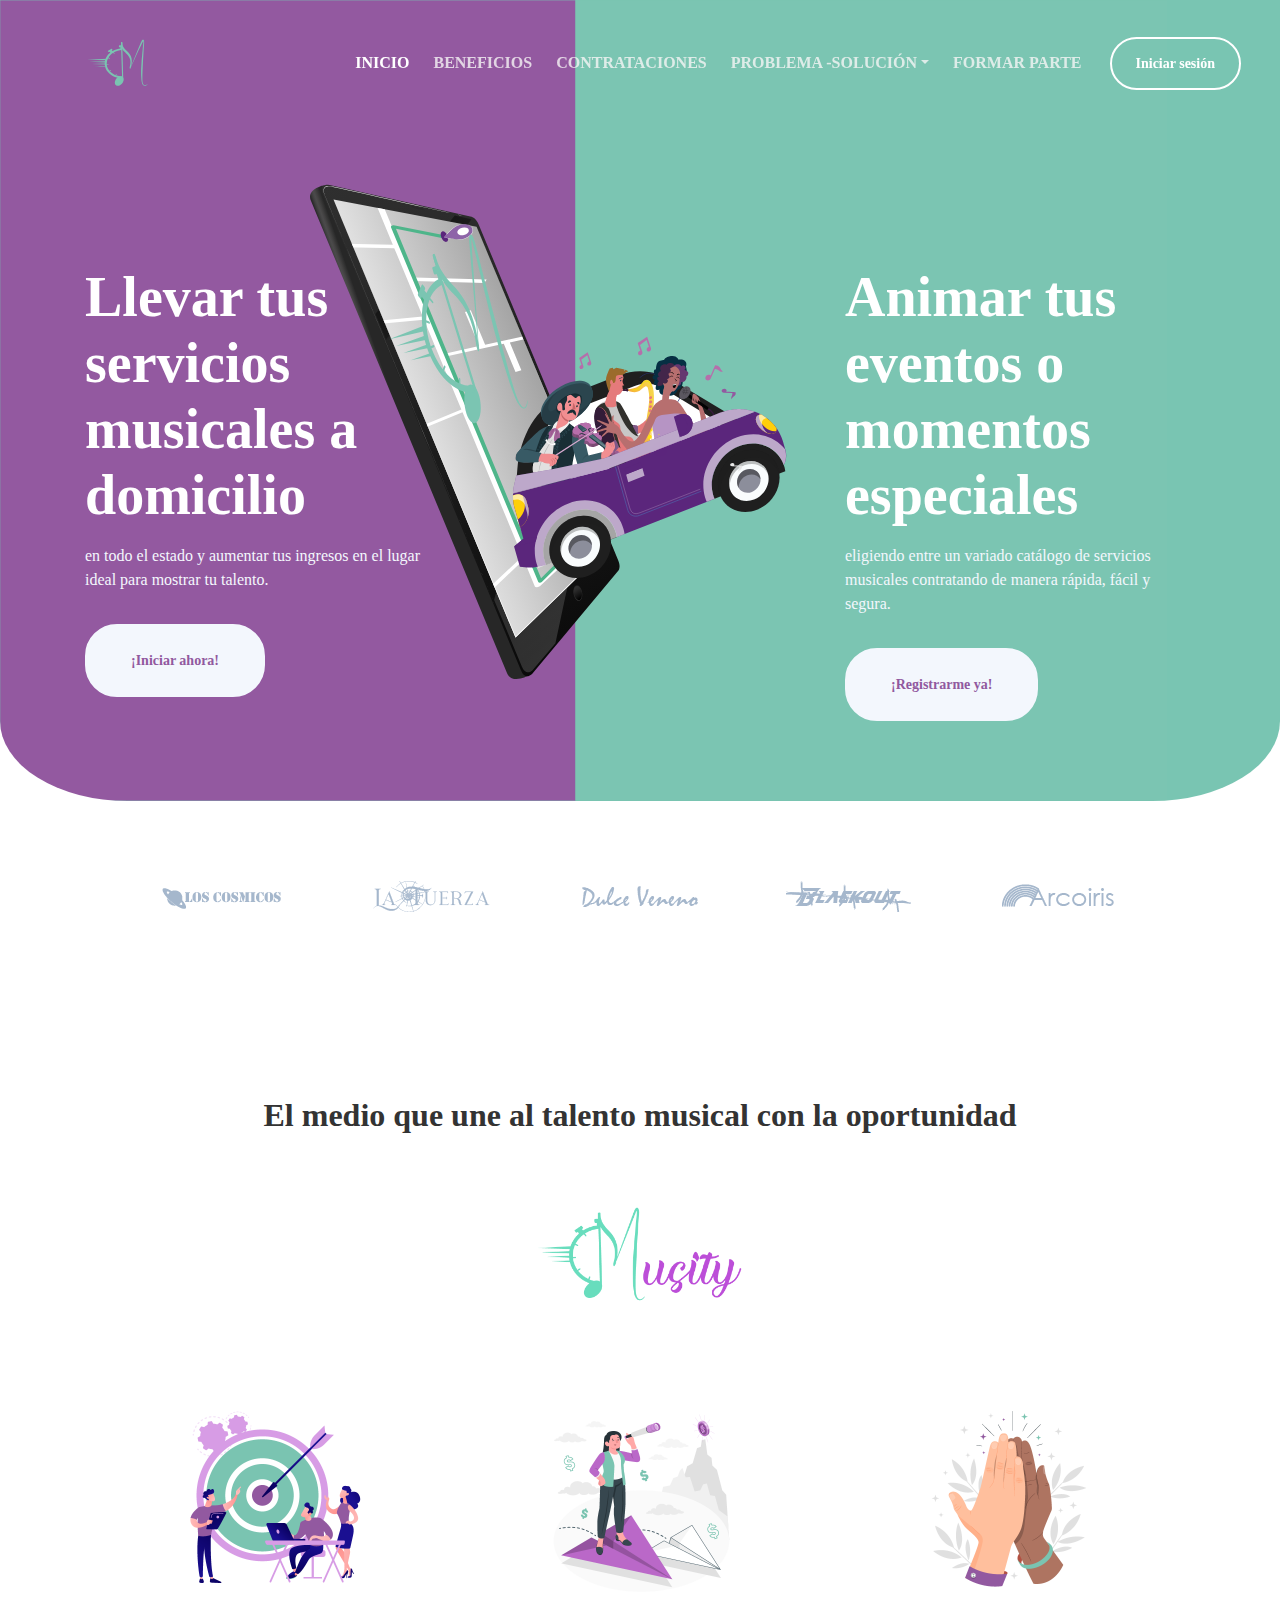
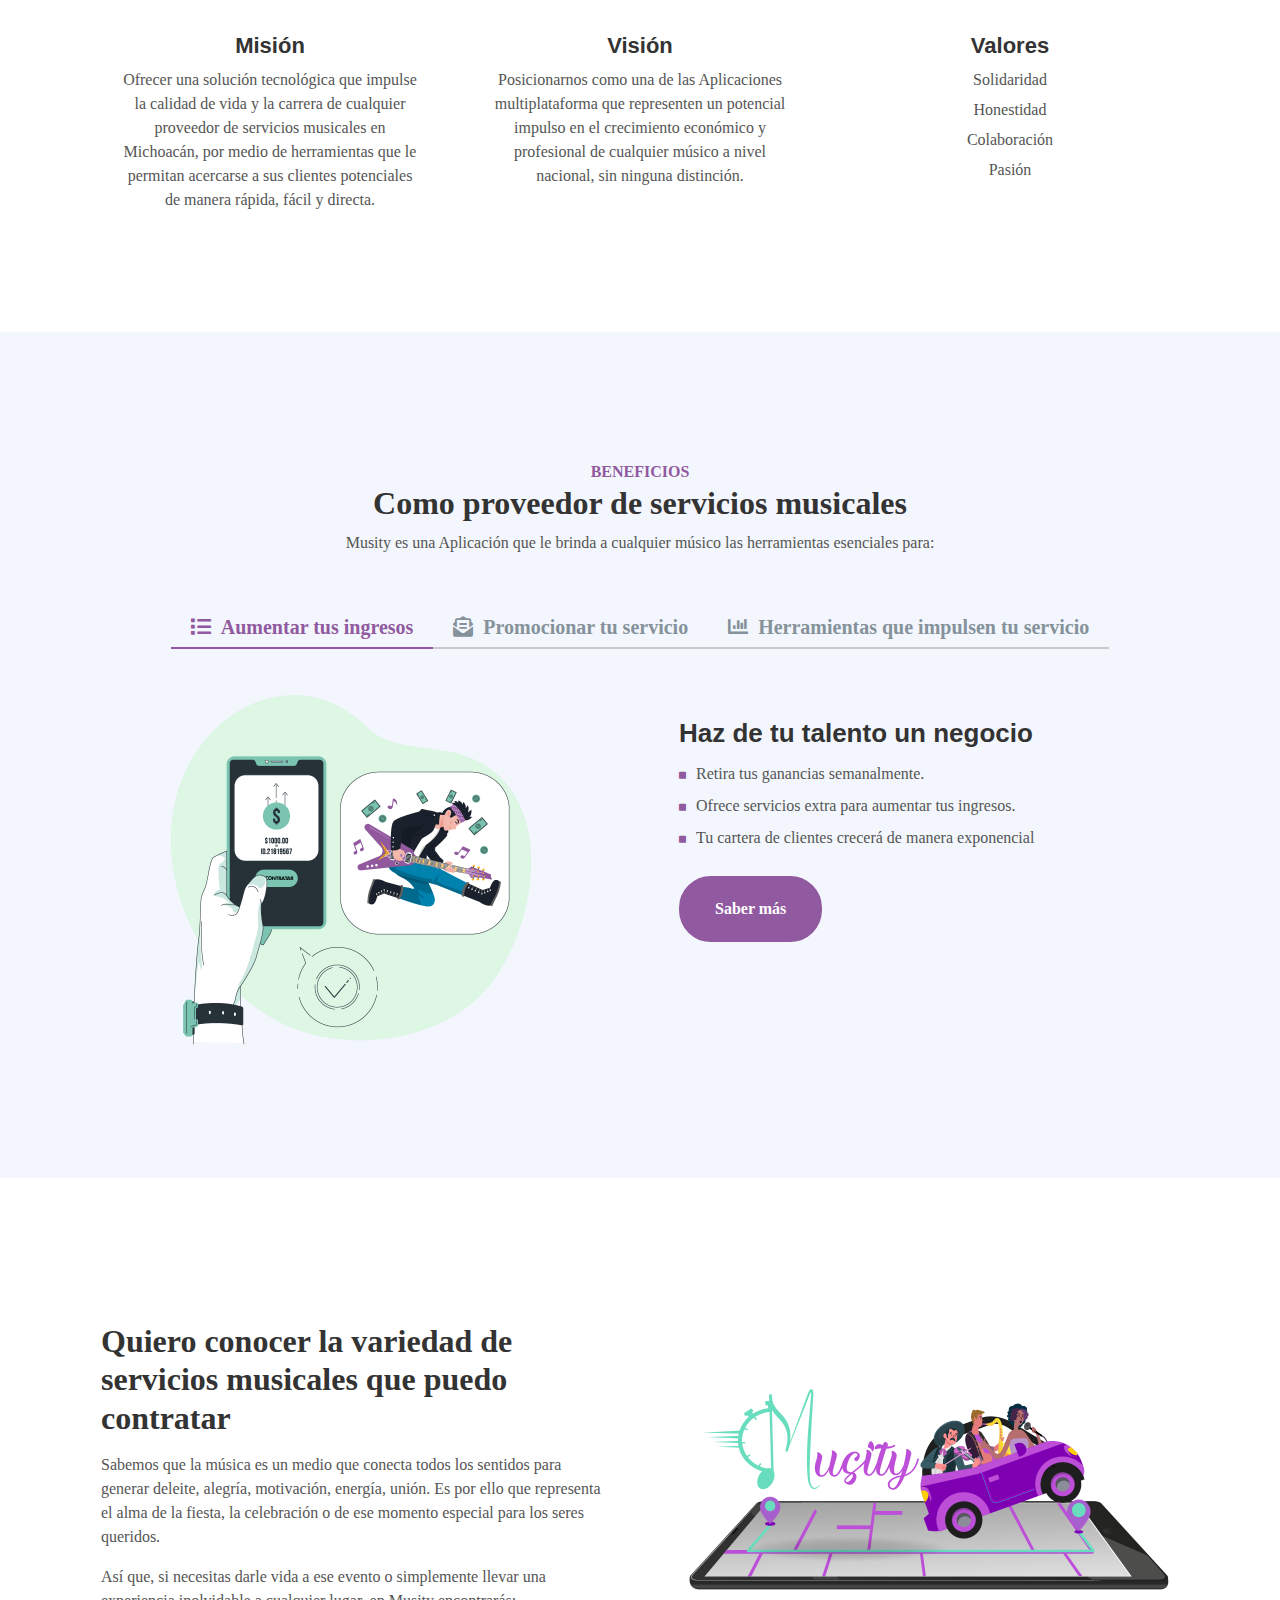
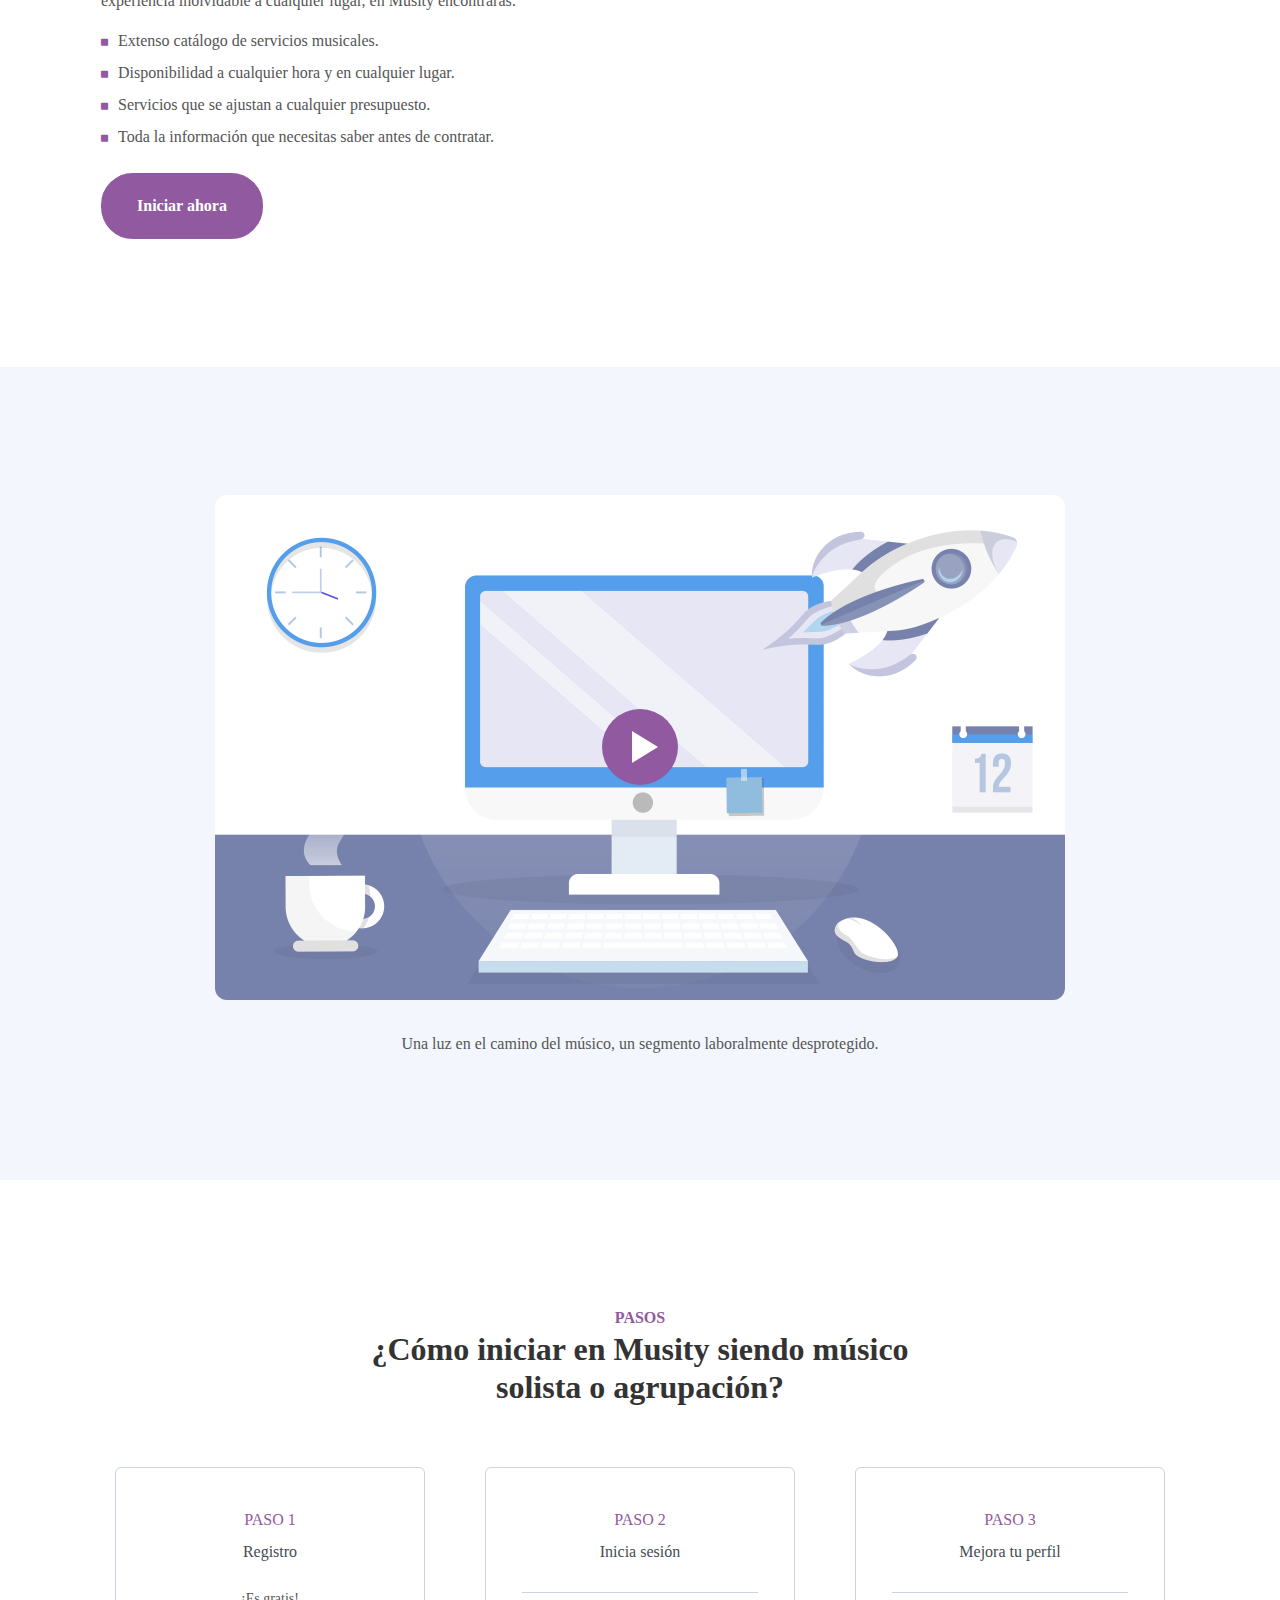
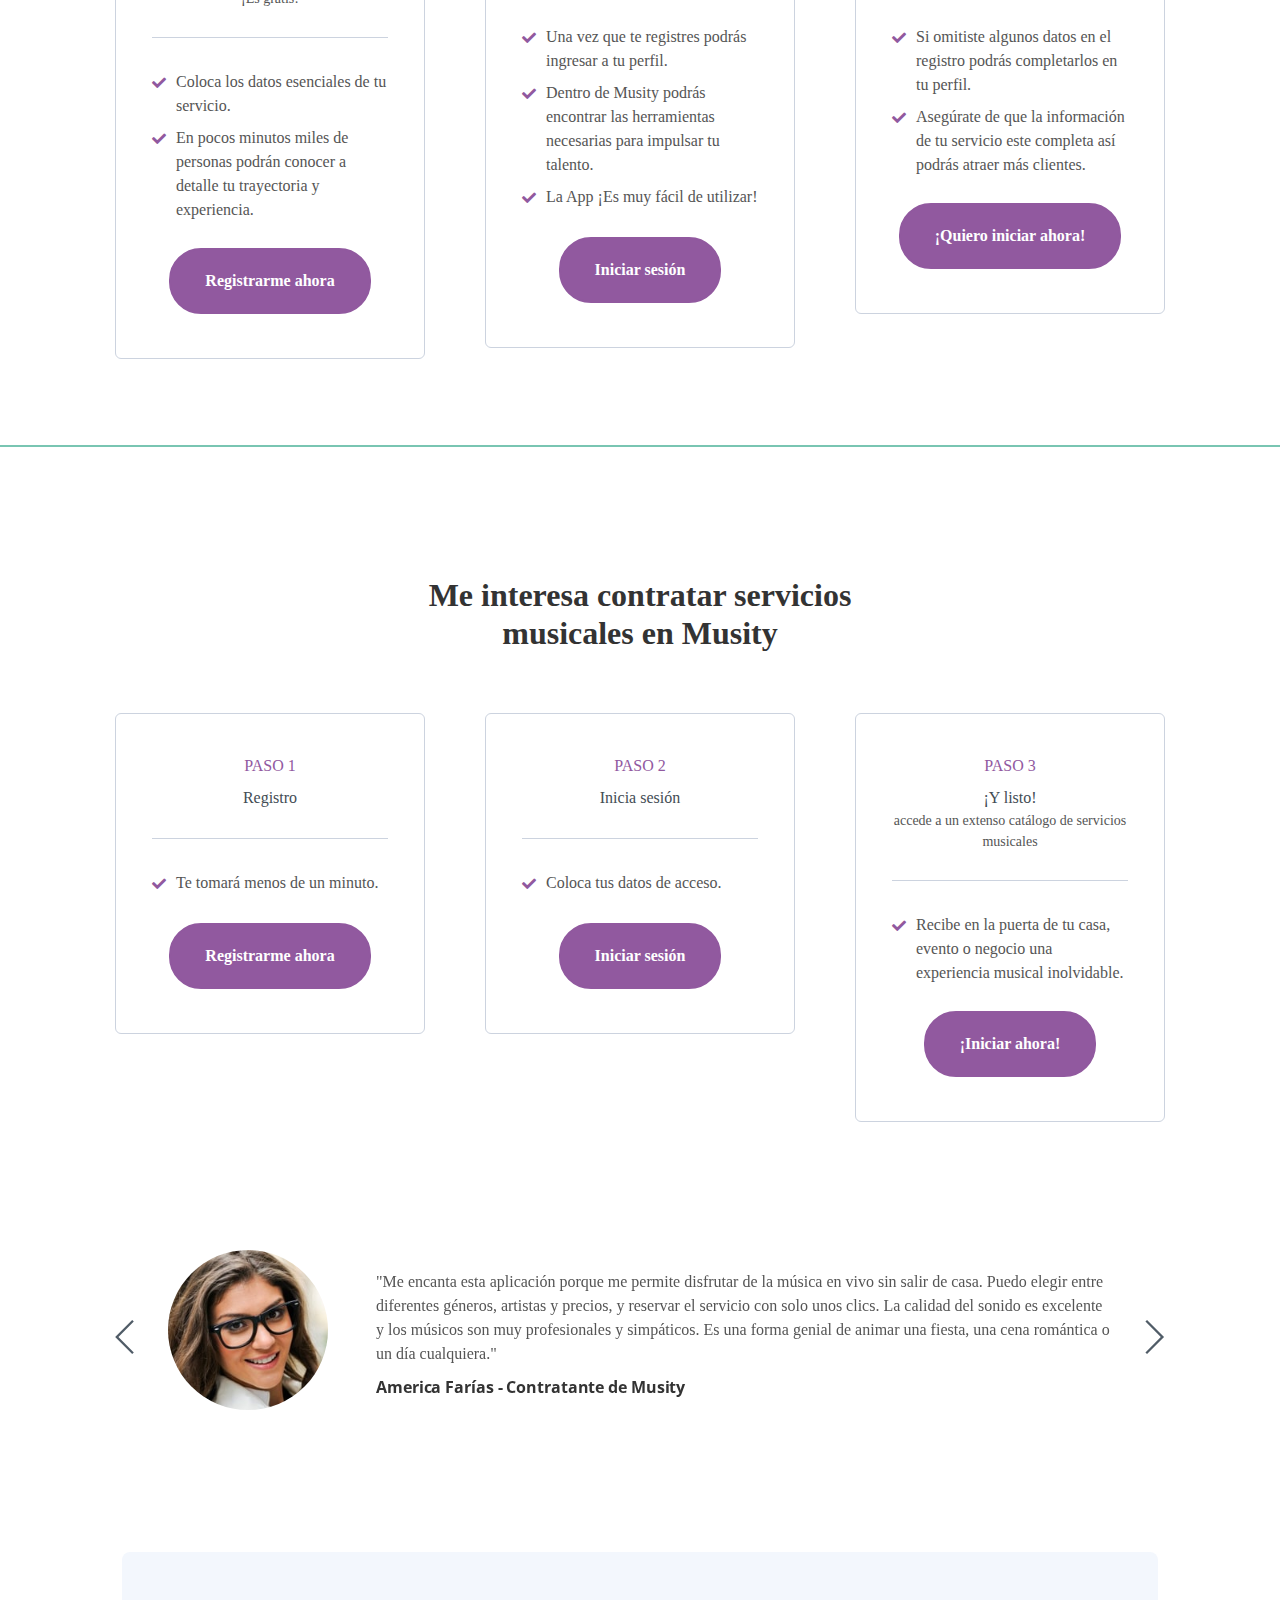
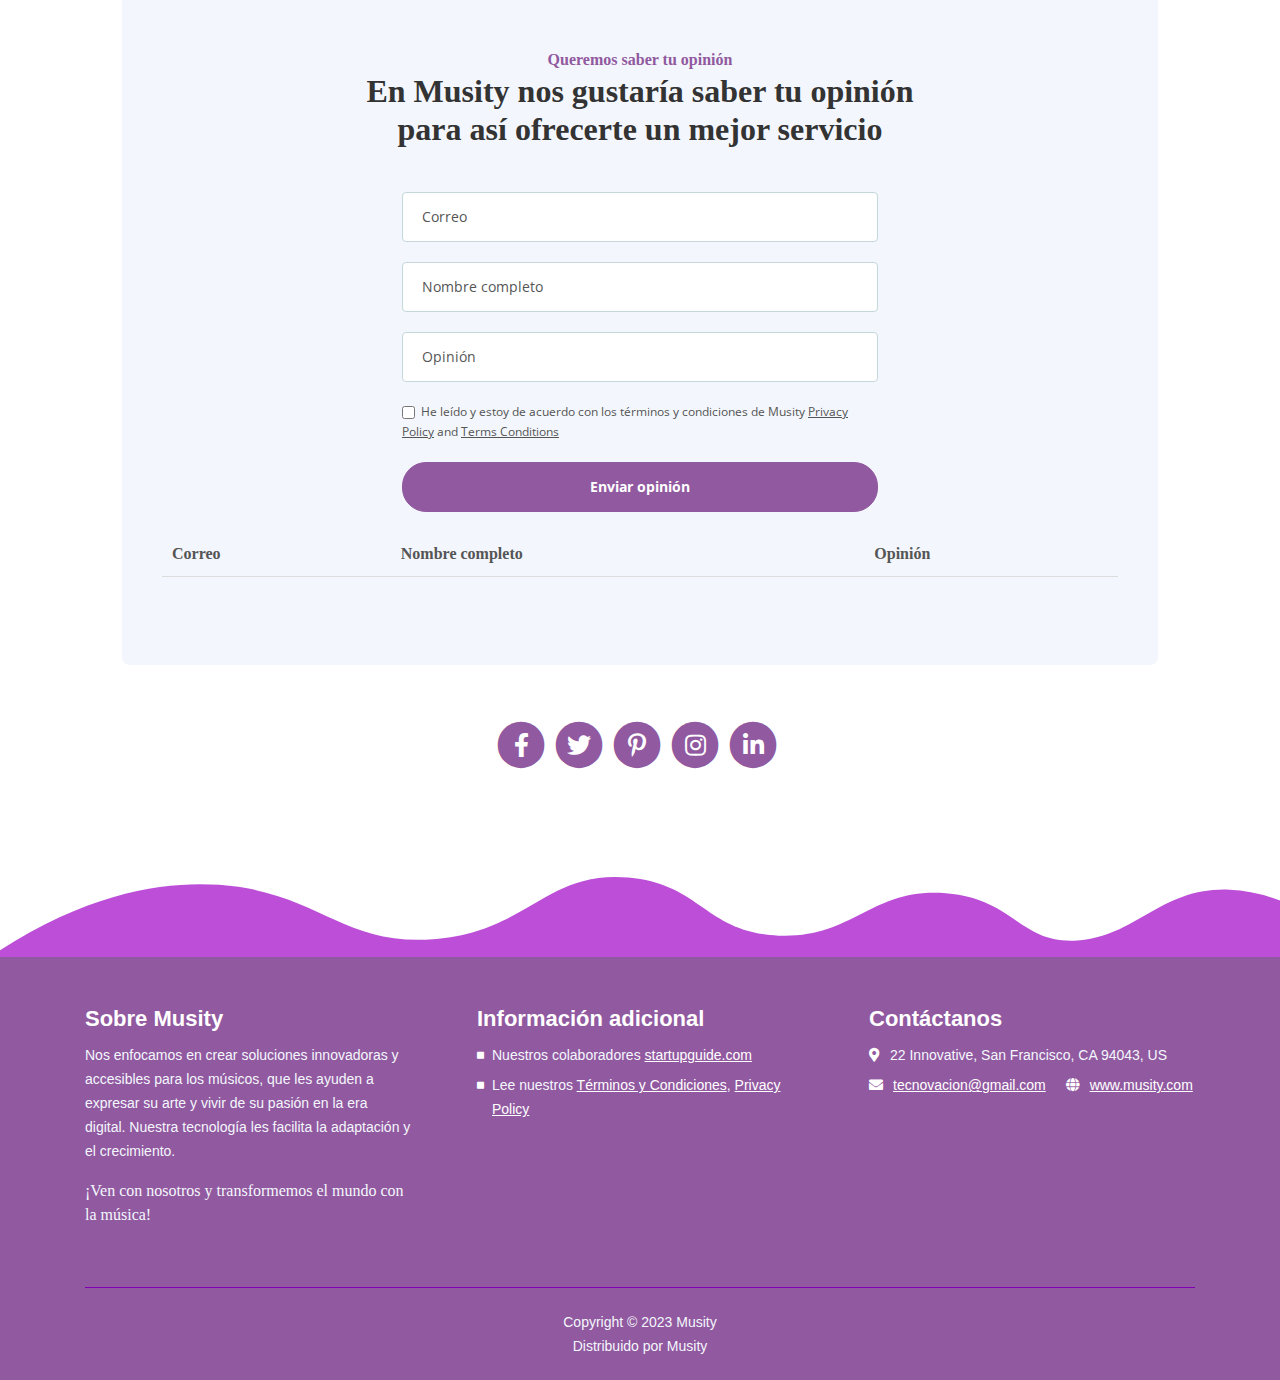
<file: index.html>
<!DOCTYPE html>
<html lang="en">
<head>
    <meta charset="utf-8">
    <meta name="viewport" content="width=device-width, initial-scale=1, shrink-to-fit=no">
    
    <!-- SEO Meta Tags -->
    <meta name="description" content="Tivo is a HTML landing page template built with Bootstrap to help you crate engaging presentations for SaaS apps and convert visitors into users.">
    <meta name="author" content="Inovatik">

    <!-- OG Meta Tags to improve the way the post looks when you share the page on LinkedIn, Facebook, Google+ -->
	<meta property="og:site_name" content="" /> <!-- website name -->
	<meta property="og:site" content="" /> <!-- website link -->
	<meta property="og:title" content=""/> <!-- title shown in the actual shared post -->
	<meta property="og:description" content="" /> <!-- description shown in the actual shared post -->
	<meta property="og:image" content="" /> <!-- image link, make sure it's jpg -->
	<meta property="og:url" content="" /> <!-- where do you want your post to link to -->
	<meta property="og:type" content="article" />

    <!-- Website Title -->
    <title>Musity</title>
    
    <!-- Styles -->
    <link href="https://fonts.googleapis.com/css?family=Open+Sans:400,400i,700&display=swap&subset=latin-ext" rel="stylesheet">
    <link href="css/bootstrap.css" rel="stylesheet">
    <link href="css/fontawesome-all.css" rel="stylesheet">
    <link href="css/swiper.css" rel="stylesheet">
	<link href="css/magnific-popup.css" rel="stylesheet">
	<link href="css/styles.css" rel="stylesheet">
    <link rel="manifest" href="manifest.json" />
	
	<!-- Favicon  -->
    <link rel="icon" href="images/fav_musity.png">
    <style>
        hr {
        height: 1px;
        margin-right: auto;
        margin-left: auto;
        margin-top: 2px;
        margin-bottom: 2px;
        border-width: 2px;
        border-color: #79c5b2;

}

.header {
	background-image: url('images/SI.svg');
	background-color: #79c5b2;
    background-repeat: no-repeat;
	border-radius: 0% 0% 10% 10%;
}
    </style>
    <style>
        table {
            width: 100%;
            border-collapse: collapse;
            margin-top: 20px;
        }

        th, td {
            padding: 10px;
            text-align: left;
            border-bottom: 1px solid #ddd;
        }
    </style>
<script>
    // Función para inicializar y abrir la base de datos
    function initDatabase() {
      var request = window.indexedDB.open("Musity", 1);  // 1 es la versión de la base de datos
    
      request.onupgradeneeded = function(event) {
        var db = event.target.result;
    
        // Crea una nueva tabla si no existe
        if (!db.objectStoreNames.contains("miTabla")) {
          var objectStore = db.createObjectStore("opiniones", { keyPath: "id", autoIncrement: true });
          objectStore.createIndex("correo", "correo", { unique: false });
          objectStore.createIndex("nombre", "nombre", { unique: false });
          objectStore.createIndex("opinion", "opinion", { unique: false });
        }
      };
    
      request.onsuccess = function(event) {
        console.log("Base de datos abierta con éxito");
        var db = event.target.result;
    
        // Aquí puedes realizar operaciones con la base de datos, si es necesario
    
        // Cierra la base de datos cuando hayas terminado de usarla
        // db.close();
      };
    
      request.onerror = function(event) {
        console.error("Error al abrir la base de datos:", event.target.error);
      };
    }
    
    // Llama a la función al cargar la página
    document.addEventListener("DOMContentLoaded", function() {
      initDatabase();
    });
    </script>
</head>
<body data-spy="scroll" data-target=".fixed-top">
    
    <!-- Preloader -->
	<div class="spinner-wrapper">
        <div class="spinner">
            <div class="bounce1"></div>
            <div class="bounce2"></div>
            <div class="bounce3"></div>
        </div>
    </div>
    <!-- end of preloader -->
    

    <!-- Navigation -->
    <nav class="navbar navbar-expand-lg navbar-dark navbar-custom fixed-top">
        <div class="container">

            <!-- Text Logo - Use this if you don't have a graphic logo -->
            <!-- <a class="navbar-brand logo-text page-scroll" href="index.html">Tivo</a> -->

            <!-- Image Logo -->
            <a class="navbar-brand logo-image" href="index.php"><img src="./images/logo3_musity.svg" alt="alternative"></a> 
            
            <!-- Mobile Menu Toggle Button -->
            <button class="navbar-toggler" type="button" data-toggle="collapse" data-target="#navbarsExampleDefault" aria-controls="navbarsExampleDefault" aria-expanded="false" aria-label="Toggle navigation">
                <span class="navbar-toggler-awesome fas fa-bars"></span>
                <span class="navbar-toggler-awesome fas fa-times"></span>
            </button>
            <!-- end of mobile menu toggle button -->

            <div class="collapse navbar-collapse" id="navbarsExampleDefault">
                <ul class="navbar-nav ml-auto">
                    <li class="nav-item">
                        <a class="nav-link page-scroll" href="#header">INICIO <span class="sr-only">(current)</span></a>
                    </li>
                    <li class="nav-item">
                        <a class="nav-link page-scroll" href="#features">BENEFICIOS</a>
                    </li>
                    <li class="nav-item">
                        <a class="nav-link page-scroll" href="#details">CONTRATACIONES</a>
                    </li>

                    <!-- Dropdown Menu -->          
                    <li class="nav-item dropdown">
                        <a class="nav-link dropdown-toggle page-scroll" href="#video" id="navbarDropdown" role="button" aria-haspopup="true" aria-expanded="false">PROBLEMA -SOLUCIÓN</a>
                        <div class="dropdown-menu" aria-labelledby="navbarDropdown">
                            <a class="dropdown-item" href="article-details.html"><span class="item-text">Segmento vulnerable</span></a>
                            <div class="dropdown-items-divide-hr"></div>
                            <a class="dropdown-item" href="terms-conditions.html"><span class="item-text">Términos y condiciones</span></a>
                            <div class="dropdown-items-divide-hr"></div>
                            <a class="dropdown-item" href="privacy-policy.html"><span class="item-text">Política de privacidad</span></a>
                        </div>
                    </li>
                    <!-- end of dropdown menu -->

                    <li class="nav-item">
                        <a class="nav-link page-scroll" href="#pricing">FORMAR PARTE</a>
                    </li>
                </ul>
                <span class="nav-item">
                    <a class="btn-outline-sm" href="log-in.php">Iniciar sesión</a>
                </span>
            </div>
        </div> <!-- end of container -->
    </nav> <!-- end of navbar -->
    <!-- end of navigation -->


    <!-- Header -->
    <header id="header" class="header">
        <div class="header-content">
            <div class="container">
                <div class="row">
                    <div class="col-md-4">
                        <div class="text-container">  <!-- Inicio contenedor texto-botón banner -->
                            <h1>Llevar tus servicios musicales a domicilio</h1>
                            <p class="p-large">en todo el estado y aumentar tus ingresos en el lugar ideal para mostrar tu talento.</p>
                            <a class="btn-solid-lg page-scroll" href="regmusico.php">¡Iniciar ahora!</a>
                        </div> <!-- end of text-container -->
                    </div> <!-- end of col -->
                    <div class="col-md-4">
                        <div class="text-container">  <!-- Inicio contenedor texto-botón banner -->
                        </div> <!-- end of text-container -->
                    </div> <!-- end of col -->
                    <div class="col-md-4">
                        <div class="text-container">  <!-- Inicio contenedor texto-botón banner -->
                            <h1>Animar tus eventos o momentos especiales</h1>
                            <p class="p-large">eligiendo entre un variado catálogo de servicios musicales contratando de manera rápida, fácil y segura.</p>
                            <a class="btn-solid-lg page-scroll" href="sign-up.php">¡Registrarme ya!</a>
                        </div> <!-- end of text-container -->
                    </div> <!-- end of col -->
                </div> <!-- end of row -->
            </div> <!-- end of container -->
        </div> <!-- end of header-content -->
    </header> <!-- end of header -->
   <!---- <svg class="header-frame" data-name="Layer 1" xmlns="http://www.w3.org/2000/svg" preserveAspectRatio="none" viewBox="0 0 1920 310"><defs><style>.cls-1{fill:#bc4ed8;}</style></defs><title>header-frame</title><path class="cls-1" d="M0,283.054c22.75,12.98,53.1,15.2,70.635,14.808,92.115-2.077,238.3-79.9,354.895-79.938,59.97-.019,106.17,18.059,141.58,34,47.778,21.511,47.778,21.511,90,38.938,28.418,11.731,85.344,26.169,152.992,17.971,68.127-8.255,115.933-34.963,166.492-67.393,37.467-24.032,148.6-112.008,171.753-127.963,27.951-19.26,87.771-81.155,180.71-89.341,72.016-6.343,105.479,12.388,157.434,35.467,69.73,30.976,168.93,92.28,256.514,89.405,100.992-3.315,140.276-41.7,177-64.9V0.24H0V283.054Z"/></svg> -->
    <!-- end of header -->


    <!-- Customers -->
    <div class="slider-1">
        <div class="container">
            <div class="row">
                <div class="col-lg-12">
                    
                    <!-- Image Slider -->
                    <div class="slider-container">
                        <div class="swiper-container image-slider">
                            <div class="swiper-wrapper">
                                <div class="swiper-slide">
                                        <img class="img-fluid" src="images/banda_1.png" alt="alternative">
                                </div>
                                <div class="swiper-slide">
                                        <img class="img-fluid" src="images/banda_2.png" alt="alternative">
                                </div>
                                <div class="swiper-slide">
                                        <img class="img-fluid" src="images/banda_3.png" alt="alternative">
                                </div>
                                <div class="swiper-slide">
                                        <img class="img-fluid" src="images/banda_4.png" alt="alternative">
                                </div>
                                <div class="swiper-slide">
                                        <img class="img-fluid" src="images/banda_5.png" alt="alternative">
                                </div>
                                <div class="swiper-slide">
                                        <img class="img-fluid" src="images/banda_6.png" alt="alternative">
                                </div>
                            </div> <!-- end of swiper-wrapper -->
                        </div> <!-- end of swiper container -->
                    </div> <!-- end of slider-container -->
                    <!-- end of image slider -->

                </div> <!-- end of col -->
            </div> <!-- end of row -->
        </div> <!-- end of container -->
    </div> <!-- end of slider-1 -->
    <!-- end of customers -->


    <!-- Description -->
    <div class="cards-1">
        <div class="container">
            <div class="row">
                <div class="col-lg-12">
                    <h2 class="topcards">El medio que une al talento musical con la oportunidad</h2>
                </div> <!-- end of col -->
                <div class="col-lg-12 card-image">
                    <img class="img-fluid" src="images/Logo_01.png" alt="alternative">
                </div> <!-- end of col -->
            </div> <!-- end of row -->
            <div class="row">
                <div class="col-lg-12">

                    <!-- Card -->
                    <div class="card">
                        <div class="card-image">
                            <img class="img-fluid" src="images/mision.png" alt="alternative">
                        </div>
                        <div class="card-body">
                            <h4 class="card-title">Misión</h4>
                            <p>Ofrecer una solución tecnológica que impulse la calidad de vida y la carrera de cualquier proveedor de servicios musicales en Michoacán, por medio de herramientas que le permitan acercarse a sus clientes potenciales de manera rápida, fácil y directa.</p>
                        </div>
                    </div>
                    <!-- end of card -->

                    <!-- Card -->
                    <div class="card">
                        <div class="card-image">
                            <img class="img-fluid" src="images/vision.png" alt="alternative">
                        </div>
                        <div class="card-body">
                            <h4 class="card-title">Visión</h4>
                            <p>Posicionarnos como una de las Aplicaciones multiplataforma que representen un potencial impulso en el crecimiento económico y profesional de cualquier músico a nivel nacional, sin ninguna distinción. </p>
                        </div>
                    </div>
                    <!-- end of card -->

                    <!-- Card -->
                    <div class="card">
                        <div class="card-image">
                            <img class="img-fluid" src="images/valores.png" alt="alternative">
                        </div>
                        <div class="card-body">
                            <h4 class="card-title">Valores</h4>
                            <ul class= "list-unstyled li-space-lg">
                                <li class="nav-item">Solidaridad</li>
                                <li class="nav-item">Honestidad</li>
                                <li class="nav-item">Colaboración</li>
                                <li class="nav-item">Pasión</li>
                            </ul>
                        </div>
                    </div>
                    <!-- end of card -->

                </div> <!-- end of col -->
            </div> <!-- end of row -->
        </div> <!-- end of container -->
    </div> <!-- end of cards-1 -->
    <!-- end of description -->


    <!-- Features -->
    <div id="features" class="tabs">
        <div class="container">
            <div class="row">
                <div class="col-lg-12">
                    <div class="above-heading">BENEFICIOS</div>
                    <h2 class="h2-heading">Como proveedor de servicios musicales</h2>
                    <p class="p-heading">Musity es una Aplicación que le brinda a cualquier músico las herramientas esenciales para:</p>
                </div> <!-- end of col -->
            </div> <!-- end of row -->
            <div class="row">
                <div class="col-lg-12">

                    <!-- Tabs Links -->
                    <ul class="nav nav-tabs" id="argoTabs" role="tablist">
                        <li class="nav-item">
                            <a class="nav-link active" id="nav-tab-1" data-toggle="tab" href="#tab-1" role="tab" aria-controls="tab-1" aria-selected="true"><i class="fas fa-list"></i>Aumentar tus ingresos</a>
                        </li>
                        <li class="nav-item">
                            <a class="nav-link" id="nav-tab-2" data-toggle="tab" href="#tab-2" role="tab" aria-controls="tab-2" aria-selected="false"><i class="fas fa-envelope-open-text"></i>Promocionar tu servicio </a>
                        </li>
                        <li class="nav-item">
                            <a class="nav-link" id="nav-tab-3" data-toggle="tab" href="#tab-3" role="tab" aria-controls="tab-3" aria-selected="false"><i class="fas fa-chart-bar"></i>Herramientas que impulsen tu servicio</a>
                        </li>
                    </ul>
                    <!-- end of tabs links -->

                    <!-- Tabs Content -->
                    <div class="tab-content" id="argoTabsContent">

                        <!-- Tab -->
                        <div class="tab-pane fade show active" id="tab-1" role="tabpanel" aria-labelledby="tab-1">
                            <div class="row">
                                <div class="col-lg-6">
                                    <div class="image-container">
                                        <img class="img-fluid" src="./images/beneficiom1.png" alt="alternative">
                                    </div> <!-- end of image-container -->
                                </div> <!-- end of col -->
                                <div class="col-lg-6">
                                    <div class="text-container">
                                        <h3>Haz de tu talento un negocio</h3>
                                        <!--<p>It's very easy to start using Tivo. You just need to fill out and submit the <a class="blue page-scroll" href="sign-up.html">Sign Up Form</a> and you will receive access to the app and all of its features in no more than 24h.</p>-->
                                        <ul class="list-unstyled li-space-lg">
                                            <li class="media">
                                                <i class="fas fa-square"></i>
                                                <div class="media-body">Retira tus ganancias semanalmente.</div>
                                            </li>
                                            <li class="media">
                                                <i class="fas fa-square"></i>
                                                <div class="media-body">Ofrece servicios extra para aumentar tus ingresos.</div>
                                            </li>
                                            <li class="media">
                                                <i class="fas fa-square"></i>
                                                <div class="media-body">Tu cartera de clientes crecerá de manera exponencial</div>
                                            </li>
                                        </ul>
                                        <a class="btn-solid-reg popup-with-move-anim" href="#details-lightbox-1">Saber más</a>
                                    </div> <!-- end of text-container -->
                                </div> <!-- end of col -->
                            </div> <!-- end of row -->
                        </div> <!-- end of tab-pane -->
                        <!-- end of tab -->

                        <!-- Tab -->
                        <div class="tab-pane fade" id="tab-2" role="tabpanel" aria-labelledby="tab-2">
                            <div class="row">
                                <div class="col-lg-6">
                                    <div class="image-container">
                                        <img class="img-fluid" src="images/beneficiom2.png" alt="alternative">
                                    </div> <!-- end of image-container -->
                                </div> <!-- end of col -->
                                <div class="col-lg-6">
                                    <div class="text-container">
                                        <h3>Crea o exhibe tu marca como artista</h3>
                                        <!-- <p>Campaigns monitoring is a feature we've developed since the beginning because it's at the core of Tivo and basically to any marketing activity focused on results.</p> -->
                                        <ul class="list-unstyled li-space-lg">
                                            <li class="media">
                                                <i class="fas fa-square"></i>
                                                <div class="media-body">Podrás demostrar tu talento, trayectoria y experiencia.</div>
                                            </li>
                                            <li class="media">
                                                <i class="fas fa-square"></i>
                                                <div class="media-body">Permite que todos conozcan a detalle tu servicio musical.</div>
                                            </li>
                                            <li class="media">
                                                <i class="fas fa-square"></i>
                                                <div class="media-body">Obtén reconocimiento con la calificación de tus clientes.</div>
                                            </li>
                                        </ul>
                                        <a class="btn-solid-reg popup-with-move-anim" href="#details-lightbox-2">Me interesa</a>
                                    </div> <!-- end of text-container -->
                                </div> <!-- end of col -->
                            </div> <!-- end of row -->
                        </div> <!-- end of tab-pane -->
                        <!-- end of tab -->

                        <!-- Tab -->
                        <div class="tab-pane fade" id="tab-3" role="tabpanel" aria-labelledby="tab-3">
                            <div class="row">
                                <div class="col-lg-6">
                                    <div class="image-container">
                                        <img class="img-fluid" src="images/beneficiom3.png" alt="alternative">
                                    </div> <!-- end of image-container -->
                                </div> <!-- end of col -->
                                <div class="col-lg-6">
                                    <div class="text-container">
                                        <h3>Obtén el control total de tu negocio</h3>
                                        <!-- <p>Analytics control  panel is important for every marketing team so it's beed implemented from the begging and designed to produce reports based on very little input information.</p> -->
                                        <ul class="list-unstyled li-space-lg">
                                            <li class="media">
                                                <i class="fas fa-square"></i>
                                                <div class="media-body">Organiza de manera fácil y práctica tus contrataciones.</div>
                                            </li>
                                            <li class="media">
                                                <i class="fas fa-square"></i>
                                                <div class="media-body">Analiza las estadísticas de rendimiento de tu servicio.</div>
                                            </li>
                                            <li class="media">
                                                <i class="fas fa-square"></i>
                                                <div class="media-body">Obtén más y mejores beneficios subiendo de nivel en la App.</div>
                                            </li>
                                        </ul>
                                        <a class="btn-solid-reg popup-with-move-anim" href="#details-lightbox-3">Saber más</a>
                                    </div> <!-- end of text-container -->
                                </div> <!-- end of col -->
                            </div> <!-- end of row -->
                        </div> <!-- end of tab-pane -->
                        <!-- end of tab -->
                        
                    </div> <!-- end of tab content -->
                    <!-- end of tabs content -->

                </div> <!-- end of col -->
            </div> <!-- end of row -->
        </div> <!-- end of container -->
    </div> <!-- end of tabs -->
    <!-- end of features -->


    <!-- Details Lightboxes -->
    <!-- Details Lightbox 1 -->
	<div id="details-lightbox-1" class="lightbox-basic zoom-anim-dialog mfp-hide">
        <div class="container">
            <div class="row">
                <button title="Close (Esc)" type="button" class="mfp-close x-button">×</button>
                <div class="col-lg-8">
                    <div class="image-container">
                        <img class="img-fluid" src="images/details-lightbox2.svg" alt="alternative">
                    </div> <!-- end of image-container -->
                </div> <!-- end of col -->
                <div class="col-lg-4">
                    <h3>Aumenta tus ingresos</h3>
                    <hr>
                    <h5>La tecnología a tu servicio</h5>
                    <p> Aumenta tu visibilidad y alcance entre clientes potenciales que buscan música en vivo para sus eventos</p>
                    <ul class="list-unstyled li-space-lg">
                        <li class="media">
                            <i class="fas fa-square"></i><div class="media-body">Recibe pagos seguros y rápidos a través de la plataforma, sin intermediarios ni comisiones</div>
                        </li>
                        <li class="media">
                            <i class="fas fa-square"></i><div class="media-body">Elige los géneros, horarios y zonas que más te convengan para ofrecer tus servicios</div>
                        </li>
                        <li class="media">
                            <i class="fas fa-square"></i><div class="media-body">Recibe calificaciones y comentarios de tus clientes que te ayudarán a mejorar tu reputación y atractivo</div>
                        </li>
                        <li class="media">
                            <i class="fas fa-square"></i><div class="media-body"> Disfruta de una comunidad de músicos profesionales que comparten experiencias, consejos y oportunidades</div>
                        </li>
                    </ul>
                    <a class="btn-solid-reg mfp-close" href="log-in.php">Iniciar ahora</a> <a class="btn-outline-reg mfp-close as-button" href="#screenshots">Regresar</a>
                </div> <!-- end of col -->
            </div> <!-- end of row -->
        </div> <!-- end of container -->
    </div> <!-- end of lightbox-basic -->
    <!-- end of details lightbox 1 -->

    <!-- Details Lightbox 2 -->
	<div id="details-lightbox-2" class="lightbox-basic zoom-anim-dialog mfp-hide">
        <div class="container">
            <div class="row">
                <button title="Close (Esc)" type="button" class="mfp-close x-button">×</button>
                <div class="col-lg-8">
                    <div class="image-container">
                        <img class="img-fluid" src="images/V2.svg" alt="alternative">
                    </div> <!-- end of image-container -->
                </div> <!-- end of col -->
                <div class="col-lg-4">
                    <h3>Promociona tu servicio</h3>
                    <p>Puedes crear un perfil personalizado con tu estilo, género, repertorio y tarifas.</p>
                    <ul class="list-unstyled li-space-lg">
                        <li class="media">
                            <i class="fas fa-square"></i><div class="media-body">Puedes recibir valoraciones y comentarios de tus clientes que te ayuden a mejorar tu reputación y visibilidad.</div>
                        </li>
                        <li class="media">
                            <i class="fas fa-square"></i><div class="media-body"> Puedes acceder a una red de contactos y oportunidades de trabajo en diferentes eventos y lugares.</div>
                        </li>
                        <li class="media">
                            <i class="fas fa-square"></i><div class="media-body">Puedes gestionar tu agenda, tus pagos y tus contratos de forma fácil y segura.</div>
                        </li>
                        <li class="media">
                            <i class="fas fa-square"></i><div class="media-body">Puedes disfrutar de descuentos y beneficios exclusivos en servicios relacionados con la música, como instrumentos, equipos, estudios, etc.</div>
                        </li>
                    </ul>
                    <a class="btn-solid-reg mfp-close" href="log-in.php">Iniciar ahora</a> <a class="btn-outline-reg mfp-close as-button" href="#screenshots">Regresar</a>
                </div> <!-- end of col -->
            </div> <!-- end of row -->
        </div> <!-- end of container -->
    </div> <!-- end of lightbox-basic -->
    <!-- end of details lightbox 2 -->

    <!-- Details Lightbox 3 -->
	<div id="details-lightbox-3" class="lightbox-basic zoom-anim-dialog mfp-hide">
        <div class="container">
            <div class="row">
                <button title="Close (Esc)" type="button" class="mfp-close x-button">×</button>
                <div class="col-lg-8">
                    <div class="image-container">
                        <img class="img-fluid" src="images/V3.svg" alt="alternative">
                    </div> <!-- end of image-container -->
                </div> <!-- end of col -->
                <div class="col-lg-4">
                    <h3>¿Eres músico en Michoacán y quieres aumentar tus ingresos y tu visibilidad?</h3>
                    <hr>
                    <h5>¡Entonces esta aplicación es para ti! Con esta app podrás:</h5>
                    <ul class="list-unstyled li-space-lg">
                        <li class="media">
                            <i class="fas fa-square"></i><div class="media-body">Ofrecer tus servicios musicales a una amplia red de clientes potenciales.</div>
                        </li>
                        <li class="media">
                            <i class="fas fa-square"></i><div class="media-body">Gestionar tu agenda de forma fácil y rápida, sin perder ninguna oportunidad de trabajo.</div>
                        </li>
                        <li class="media">
                            <i class="fas fa-square"></i><div class="media-body">Recibir pagos seguros y transparentes por cada contratación.</div>
                        </li>
                        <li class="media">
                            <i class="fas fa-square"></i><div class="media-body"> Recibir valoraciones y comentarios de tus clientes, que te ayudarán a mejorar tu reputación y tu calidad.</div>
                        </li>
                        <li class="media">
                            <i class="fas fa-square"></i><div class="media-body"> Acceder a beneficios exclusivos, como descuentos, capacitaciones y eventos para músicos.</div>
                        </li>
                    </ul>
                    <a class="btn-solid-reg mfp-close" href="log-in.php">Iniciar ahora</a> <a class="btn-outline-reg mfp-close as-button" href="#screenshots">Regresar</a>
                </div> <!-- end of col -->
            </div> <!-- end of row -->
        </div> <!-- end of container -->
    </div> <!-- end of lightbox-basic -->
    <!-- end of details lightbox 3 -->
    <!-- end of details lightboxes -->


    <!-- Details -->
    <div id="details" class="basic-1">
        <div class="container">
            <div class="row">
                <div class="col-lg-6">
                    <div class="text-container">
                        <h2>Quiero conocer la variedad de servicios musicales que puedo contratar</h2>
                        <p>Sabemos que la música es un medio que conecta todos los sentidos para generar deleite, alegría, motivación, energía, unión.
                            Es por ello que representa el alma de la fiesta, la celebración o de ese momento especial para los seres queridos.</p>
                        <p>Así que, si necesitas darle vida a ese evento o simplemente llevar una experiencia inolvidable a cualquier lugar, en Musity encontrarás:</p>
                        <ul class="list-unstyled li-space-lg">
                            <li class="media">
                                <i class="fas fa-square"></i>
                                <div class="media-body">Extenso catálogo de servicios musicales.</div>
                            </li>
                            <li class="media">
                                <i class="fas fa-square"></i>
                                <div class="media-body">Disponibilidad a cualquier hora y en cualquier lugar.</div>
                            </li>
                            <li class="media">
                                <i class="fas fa-square"></i>
                                <div class="media-body">Servicios que se ajustan a cualquier presupuesto.</div>
                            </li>
                            <li class="media">
                                <i class="fas fa-square"></i>
                                <div class="media-body">Toda la información que necesitas saber antes de contratar.</div>
                            </li>
                        </ul>
                        <a class="btn-solid-reg page-scroll" href="sign-up.php">Iniciar ahora</a>
                    </div> <!-- end of text-container -->
                </div> <!-- end of col -->
                <div class="col-lg-6">
                    <div class="image-container">
                        <img class="img-fluid" src="images/beneficiosC.png" alt="alternative">
                    </div> <!-- end of image-container -->
                </div> <!-- end of col -->
            </div> <!-- end of row -->
        </div> <!-- end of container -->
    </div> <!-- end of basic-1 -->
    <!-- end of details -->


    <!-- Video -->
    <div id="video" class="basic-2">
        <div class="container">
            <div class="row">
                <div class="col-lg-12">

                    <!-- Video Preview -->
                    <div class="image-container">
                        <div class="video-wrapper">
                            <a class="popup-youtube" href="https://youtu.be/XLnivSSUXxs" data-effect="fadeIn">
                                <img class="img-fluid" src="images/video-image.png" alt="alternative">
                                <span class="video-play-button">
                                    <span></span>
                                </span>
                            </a>
                        </div> <!-- end of video-wrapper -->
                    </div> <!-- end of image-container -->
                    <!-- end of video preview -->

                    <div class="p-heading">Una luz en el camino del músico, un segmento laboralmente desprotegido.</div>        
                </div> <!-- end of col -->
            </div> <!-- end of row -->
        </div> <!-- end of container -->
    </div> <!-- end of basic-2 -->
    <!-- end of video -->


    <!-- Pricing -->
    <div id="pricing" class="cards-2">
        <div class="container">
            <div class="row">
                <div class="col-lg-12">
                    <div class="above-heading">PASOS</div>
                    <h2 class="h2-heading">¿Cómo iniciar en Musity siendo músico solista o agrupación?</h2>
                </div> <!-- end of col -->
            </div> <!-- end of row -->
            <div class="row">
                <div class="col-lg-12">

                    <!-- Card-->
                    <div class="card">
                        <div class="card-body">
                            <div class="card-title">PASO 1</div>
                            <div class="price"><!--<span class="currency">$</span>--><span class="value">Registro</span></div>
                            <br>
                            <div class="frequency">¡Es gratis!</div>
                            <div class="divider"></div>
                            <ul class="list-unstyled li-space-lg">
                                <li class="media">
                                    <i class="fas fa-check"></i><div class="media-body">Coloca los datos esenciales de tu servicio.</div>
                                </li>
                                <li class="media">
                                    <i class="fas fa-check"></i><div class="media-body">En pocos minutos miles de personas podrán conocer a detalle tu trayectoria y experiencia.</div>
                                </li>
                                <!-- <li class="media">
                                    <i class="fas fa-times"></i><div class="media-body">Planning And Evaluation</div>
                                </li> -->
                            </ul>
                            <div class="button-wrapper">
                                <a class="btn-solid-reg page-scroll" href="log-in.php">Registrarme ahora</a>
                            </div>
                        </div>
                    </div> <!-- end of card -->
                    <!-- end of card -->

                    <!-- Card-->
                    <div class="card">
                        <div class="card-body">
                            <div class="card-title">PASO 2</div>
                            <div class="price"><span class="value">Inicia sesión</span></div>
                            <!-- <div class="frequency">monthly</div> -->
                            <div class="divider"></div>
                            <ul class="list-unstyled li-space-lg">
                                <li class="media">
                                    <i class="fas fa-check"></i><div class="media-body">Una vez que te registres podrás ingresar a tu perfil.</div>
                                </li>
                                <li class="media">
                                    <i class="fas fa-check"></i><div class="media-body">Dentro de Musity podrás encontrar las herramientas necesarias para impulsar tu talento.</div>
                                </li>
                                <li class="media">
                                    <i class="fas fa-check"></i><div class="media-body">La App ¡Es muy fácil de utilizar!</div>
                                </li>
                            </ul>
                            <div class="button-wrapper">
                                <a class="btn-solid-reg page-scroll" href="sign-up.php">Iniciar sesión</a>
                            </div>
                        </div>
                    </div> <!-- end of card -->
                    <!-- end of card -->

                    <!-- Card-->
                    <div class="card">
                        <!--<div class="label">
                            <p class="best-value">Best Value</p>
                        </div> -->
                        <div class="card-body">
                            <div class="card-title">PASO 3</div>
                            <div class="price"><span class="value">Mejora tu perfil</span></div>
                            <div class="divider"></div>
                            <ul class="list-unstyled li-space-lg">
                                <li class="media">
                                    <i class="fas fa-check"></i><div class="media-body">Si omitiste algunos datos en el registro podrás completarlos en tu perfil.</div>
                                </li>
                                <li class="media">
                                    <i class="fas fa-check"></i><div class="media-body">Asegúrate de que la información de tu servicio este completa así podrás atraer más clientes.</div>
                                </li>
                            </ul>
                            <div class="button-wrapper">
                                <a class="btn-solid-reg page-scroll" href="regmusico.php">¡Quiero iniciar ahora!</a>
                            </div>
                        </div>
                    </div> <!-- end of card -->
                    <!-- end of card -->

                </div> <!-- end of col -->
            </div> <!-- end of row -->
        </div> <!-- end of container -->
    </div> <!-- end of cards-2 -->
    <!-- end of pricing -->

<hr>
        <!-- Pricing -->
        <div id="pricing" class="cards-2">
            <div class="container">
                <div class="row">
                    <div class="col-lg-12">
                        <!-- <div class="above-heading">PASOS</div> -->
                        <h2 class="h2-heading">Me interesa contratar servicios musicales en Musity</h2>
                    </div> <!-- end of col -->
                </div> <!-- end of row -->
                <div class="row">
                    <div class="col-lg-12">
    
                        <!-- Card-->
                        <div class="card">
                            <div class="card-body">
                                <div class="card-title">PASO 1</div>
                                <div class="price"><!--<span class="currency">$</span>--><span class="value">Registro</span></div>
                                <div class="divider"></div>
                                <ul class="list-unstyled li-space-lg">
                                    <li class="media">
                                        <i class="fas fa-check"></i><div class="media-body">Te tomará menos de un minuto.</div>
                                    </li>
                                    <!-- <li class="media">
                                        <i class="fas fa-times"></i><div class="media-body">Planning And Evaluation</div>
                                    </li> -->
                                </ul>
                                <div class="button-wrapper">
                                    <a class="btn-solid-reg page-scroll" href="log-in.php">Registrarme ahora</a>
                                </div>
                            </div>
                        </div> <!-- end of card -->
                        <!-- end of card -->
    
                        <!-- Card-->
                        <div class="card">
                            <div class="card-body">
                                <div class="card-title">PASO 2</div>
                                <div class="price"><span class="value">Inicia sesión</span></div>
                                <!-- <div class="frequency">monthly</div> -->
                                <div class="divider"></div>
                                <ul class="list-unstyled li-space-lg">
                                    <li class="media">
                                        <i class="fas fa-check"></i><div class="media-body">Coloca tus datos de acceso.</div>
                                    </li>
                                </ul>
                                <div class="button-wrapper">
                                    <a class="btn-solid-reg page-scroll" href="log-in.php">Iniciar sesión</a>
                                </div>
                            </div>
                        </div> <!-- end of card -->
                        <!-- end of card -->
    
                        <!-- Card-->
                        <div class="card">
                            <!--<div class="label">
                                <p class="best-value">Best Value</p>
                            </div> -->
                            <div class="card-body">
                                <div class="card-title">PASO 3</div>
                                <div class="price"><span class="value">¡Y listo!</span></div>
                                <div class="frequency">accede a un extenso catálogo de servicios musicales</div>
                                <div class="divider"></div>
                                <ul class="list-unstyled li-space-lg">
                                    <li class="media">
                                        <i class="fas fa-check"></i><div class="media-body">Recibe en la puerta de tu casa, evento o negocio una experiencia musical inolvidable.</div>
                                    </li>
                                </ul>
                                <div class="button-wrapper">
                                    <a class="btn-solid-reg page-scroll" href="log-in.php">¡Iniciar ahora!</a>
                                </div>
                            </div>
                        </div> <!-- end of card -->
                        <!-- end of card -->
    
                    </div> <!-- end of col -->
                </div> <!-- end of row -->
            </div> <!-- end of container -->
        </div> <!-- end of cards-2 -->
        <!-- end of pricing -->



    <!-- Testimonials -->
    <div class="slider-2">
        <div class="container">
            <div class="row">
                <div class="col-lg-12">      
                    
                    <!-- Text Slider -->
                    <div class="slider-container">
                        <div class="swiper-container text-slider">
                            <div class="swiper-wrapper">
                                
                                <!-- Slide -->
                                <div class="swiper-slide">
                                    <div class="image-wrapper">
                                        <img class="img-fluid" src="images/testimonial-1.jpg" alt="alternative">
                                    </div> <!-- end of image-wrapper -->
                                    <div class="text-wrapper">
                                        <div class="testimonial-text">"Me encanta esta aplicación porque me permite disfrutar de la música en vivo sin salir de casa. Puedo elegir entre diferentes géneros, artistas y precios, y reservar el servicio con solo unos clics. La calidad del sonido es excelente y los músicos son muy profesionales y simpáticos. Es una forma genial de animar una fiesta, una cena romántica o un día cualquiera."</div>
                                        <div class="testimonial-author">America Farías - Contratante de Musity</div>
                                    </div> <!-- end of text-wrapper -->
                                </div> <!-- end of swiper-slide -->
                                <!-- end of slide -->

                                <!-- Slide -->
                                <div class="swiper-slide">
                                    <div class="image-wrapper">
                                        <img class="img-fluid" src="images/testimonial-2.jpg" alt="alternative">
                                    </div> <!-- end of image-wrapper -->
                                    <div class="text-wrapper">
                                        <div class="testimonial-text">"Esta aplicación es una maravilla para los amantes de la música. Tengo la oportunidad de descubrir nuevos talentos locales y apoyarlos con mis propinas. Además, puedo interactuar con ellos y pedirles canciones personalizadas. Es como tener un concierto privado en mi sala de estar. La aplicación es muy fácil de usar y tiene un servicio de atención al cliente muy eficiente."</div>
                                        <div class="testimonial-author">Roy Smith - Comerciante</div>
                                    </div> <!-- end of text-wrapper -->
                                </div> <!-- end of swiper-slide -->
                                <!-- end of slide -->

                                <!-- Slide -->
                                <div class="swiper-slide">
                                    <div class="image-wrapper">
                                        <img class="img-fluid" src="images/testimonial-3.jpg" alt="alternative">
                                    </div> <!-- end of image-wrapper -->
                                    <div class="text-wrapper">
                                        <div class="testimonial-text">"No hay nada como la música en vivo para crear un ambiente especial. Con esta aplicación, puedo sorprender a mis amigos y familiares con un regalo original y divertido. Puedo seleccionar el tipo de música que más les gusta, el horario que mejor les convenga y el presupuesto que más se ajuste a mi bolsillo. Los músicos llegan puntuales, son muy amables y tocan de maravilla. La aplicación es una pasada."</div>
                                        <div class="testimonial-author">Marsha Singer - Usuario de Musity</div>
                                    </div> <!-- end of text-wrapper -->
                                </div> <!-- end of swiper-slide -->
                                <!-- end of slide -->

                                <!-- Slide -->
                                <div class="swiper-slide">
                                    <div class="image-wrapper">
                                        <img class="img-fluid" src="images/testimonial-4.jpg" alt="alternative">
                                    </div> <!-- end of image-wrapper -->
                                    <div class="text-wrapper">
                                        <div class="testimonial-text">"Antes usaba el teléfono o el correo electrónico para contactar con mis clientes, pero era muy lento y complicado. Desde que descubrí esta aplicación, todo ha cambiado para mejor. Ahora puedo gestionar mis reservas, cobros y facturas desde mi móvil, con solo unos toques. Además, la aplicación me ayuda a promocionar mi trabajo y a encontrar nuevos clientes en mi zona. Estoy muy contento con esta aplicación, la recomiendo a todos los músicos que quieran llevar sus servicios musicales a domicilio."</div>
                                        <div class="testimonial-author">Ronda Louis - Cantante de agrupación La Fuerza</div>
                                    </div> <!-- end of text-wrapper -->
                                </div> <!-- end of swiper-slide -->
                                <!-- end of slide -->

                            </div> <!-- end of swiper-wrapper -->
                            
                            <!-- Add Arrows -->
                            <div class="swiper-button-next"></div>
                            <div class="swiper-button-prev"></div>
                            <!-- end of add arrows -->

                        </div> <!-- end of swiper-container -->
                    </div> <!-- end of slider-container -->
                    <!-- end of text slider -->

                </div> <!-- end of col -->
            </div> <!-- end of row -->
        </div> <!-- end of container -->
    </div> <!-- end of slider-2 -->
    <!-- end of testimonials -->


    <!-- Newsletter -->
    <div class="form">
        <div class="container">
            <div class="row">
                <div class="col-lg-12">
                    <div class="text-container">
                        <div class="above-heading">Queremos saber tu opinión</div>
                        <h2>En Musity nos gustaría saber tu opinión para así ofrecerte un mejor servicio</h2>

                        <!-- Newsletter Form -->
                        <form id="newsletterForm" data-toggle="validator" data-focus="false">
                            <div class="form-group">
                                <input type="email" class="form-control-input" id="correo" required>
                                <label class="label-control" for="correo">Correo</label>
                                <div class="help-block with-errors"></div>
                            </div>
                            <div class="form-group">
                                <input type="text" class="form-control-input" id="nombre" required>
                                <label class="label-control" for="nombre">Nombre completo</label>
                                <div class="help-block with-errors"></div>
                            </div>
                            <div class="form-group">
                                <input type="text" class="form-control-input" id="opinion" required>
                                <label class="label-control" for="opinion">Opinión</label>
                                <div class="help-block with-errors"></div>
                            </div>
                            <div class="form-group checkbox">
                                <input type="checkbox" id="nterms" value="Agreed-to-Terms" required>He leído y estoy de acuerdo con los términos y condiciones de Musity <a href="privacy-policy.html">Privacy Policy</a> and <a href="terms-conditions.html">Terms Conditions</a> 
                                <div class="help-block with-errors"></div>
                            </div>
                            <div class="form-group">
                                <button type="button" class="form-control-submit-button" onclick="guardarDatos()">Enviar opinión</button>
                            </div>
                            <div class="form-message">
                                <div id="nmsgSubmit" class="h3 text-center hidden"></div>
                            </div>
                        </form>
                        <!-- end of newsletter form -->
                        <table id="datosTable" class="hidden">
                            <thead>
                                <tr>
                                    <th>Correo</th>
                                    <th>Nombre completo</th>
                                    <th>Opinión</th>
                                </tr>
                            </thead>
                            <tbody></tbody>
                        </table>
                    </div> <!-- end of text-container -->
                </div> <!-- end of col -->
            </div> <!-- end of row -->
            <script>
                function guardarDatos() {
                    // Obtiene los valores del formulario
                    var correo = document.getElementById("correo").value;
                    var nombre = document.getElementById("nombre").value;
                    var opinion = document.getElementById("opinion").value;
            
                    // Abre la conexión con IndexedDB
                    var request = window.indexedDB.open("Musity", 1);
            
                    request.onerror = function(event) {
                        console.log("Error al abrir la base de datos:", event.target.errorCode);
                    };
            
                    request.onupgradeneeded = function(event) {
                        var db = event.target.result;
            
                        // Crea un almacén de objetos llamado "opiniones"
                        var store = db.createObjectStore("opiniones", { keyPath: "id", autoIncrement: true });
            
                        // Define los índices si es necesario
                         store.createIndex("correo", "correo", { unique: false });
                         store.createIndex("nombre", "nombre", { unique: false });
                         store.createIndex("opinion", "opinion", { unique: false });
                    };
            
                    request.onsuccess = function(event) {
                        var db = event.target.result;
            
                        // Abre una transacción y obtiene el almacén de objetos
                        var transaction = db.transaction(["opiniones"], "readwrite");
                        var store = transaction.objectStore("opiniones");
            
                        // Agrega un nuevo objeto con los datos del formulario
                        var nuevoRegistro = { correo: correo, nombre: nombre, opinion: opinion };
                        var addRequest = store.add(nuevoRegistro);
                       
            
                        addRequest.onsuccess = function(event) {
                            console.log("Datos almacenados correctamente en IndexedDB");
                            alert("¡Los datos se han almacenado correctamente!");
                        }; window.location.reload();
            
                        addRequest.onerror = function(event) {
                            console.log("Error al almacenar los datos en IndexedDB:", event.target.errorCode);
                        };
            
                        // Cierra la transacción
                        transaction.oncomplete = function() {
                            db.close();
                        };
                    };
                }
            </script>
    <script>
        document.addEventListener("DOMContentLoaded", function () {
            // Abre la conexión con IndexedDB
            var request = window.indexedDB.open("Musity", true);

            request.onerror = function (event) {
                console.log("Error al abrir la base de datos:", event.target.errorCode);
            };

            request.onsuccess = function (event) {
                var db = event.target.result;

                // Abre una transacción y obtiene el almacén de objetos
                var transaction = db.transaction(["opiniones"], "readonly");
                var store = transaction.objectStore("opiniones");

                // Abre un cursor para recorrer los objetos almacenados
                var cursorRequest = store.openCursor();

                cursorRequest.onsuccess = function (event) {
                    var cursor = event.target.result;
                    if (cursor) {
                        // Agrega una fila a la tabla por cada registro
                        agregarFilaATabla(cursor.value);
                        cursor.continue();
                    }
                };

                cursorRequest.onerror = function (event) {
                    console.log("Error al abrir el cursor:", event.target.errorCode);
                };

                // Cierra la transacción
                transaction.oncomplete = function () {
                    db.close();
                };
            };

            function agregarFilaATabla(datos) {
                // Obtiene la referencia de la tabla y del cuerpo
                var tabla = document.getElementById("datosTable");
                var cuerpoTabla = tabla.getElementsByTagName("tbody")[0];

                // Crea una nueva fila y las celdas
                var nuevaFila = cuerpoTabla.insertRow();
                var celdaCorreo = nuevaFila.insertCell(0);
                var celdaNombre = nuevaFila.insertCell(1);
                var celdaOpinion = nuevaFila.insertCell(2);

                // Asigna los valores a las celdas
                celdaCorreo.textContent = datos.correo;
                celdaNombre.textContent = datos.nombre;
                celdaOpinion.textContent = datos.opinion;

                // Muestra la tabla si estaba oculta
                tabla.classList.remove("hidden");
            }
        });
    </script>
            <div class="row">
                <div class="col-lg-12">
                    <div class="icon-container">
                        <span class="fa-stack">
                            <a href="#your-link">
                                <i class="fas fa-circle fa-stack-2x"></i>
                                <i class="fab fa-facebook-f fa-stack-1x"></i>
                            </a>
                        </span>
                        <span class="fa-stack">
                            <a href="#your-link">
                                <i class="fas fa-circle fa-stack-2x"></i>
                                <i class="fab fa-twitter fa-stack-1x"></i>
                            </a>
                        </span>
                        <span class="fa-stack">
                            <a href="#your-link">
                                <i class="fas fa-circle fa-stack-2x"></i>
                                <i class="fab fa-pinterest-p fa-stack-1x"></i>
                            </a>
                        </span>
                        <span class="fa-stack">
                            <a href="#your-link">
                                <i class="fas fa-circle fa-stack-2x"></i>
                                <i class="fab fa-instagram fa-stack-1x"></i>
                            </a>
                        </span>
                        <span class="fa-stack">
                            <a href="#your-link">
                                <i class="fas fa-circle fa-stack-2x"></i>
                                <i class="fab fa-linkedin-in fa-stack-1x"></i>
                            </a>
                        </span>
                    </div> <!-- end of col -->
                </div> <!-- end of col -->
            </div> <!-- end of row -->
        </div> <!-- end of container -->
    </div> <!-- end of form -->
    <!-- end of newsletter -->


    <!-- Footer -->
    <svg class="footer-frame" data-name="Layer 2" xmlns="http://www.w3.org/2000/svg" preserveAspectRatio="none" viewBox="0 0 1920 79"><defs><style>.cls-2{fill:#bc4ed8;}</style></defs><title>footer-frame</title><path class="cls-2" d="M0,72.427C143,12.138,255.5,4.577,328.644,7.943c147.721,6.8,183.881,60.242,320.83,53.737,143-6.793,167.826-68.128,293-60.9,109.095,6.3,115.68,54.364,225.251,57.319,113.58,3.064,138.8-47.711,251.189-41.8,104.012,5.474,109.713,50.4,197.369,46.572,89.549-3.91,124.375-52.563,227.622-50.155A338.646,338.646,0,0,1,1920,23.467V79.75H0V72.427Z" transform="translate(0 -0.188)"/></svg>
    <div class="footer">
        <div class="container">
            <div class="row">
                <div class="col-md-4">
                    <div class="footer-col first">
                        <h4>Sobre Musity</h4>
                        <p class="p-small">Nos enfocamos en crear soluciones innovadoras y accesibles para los músicos, que les ayuden a expresar su arte y vivir de su pasión en la era digital. Nuestra tecnología les facilita la adaptación y el crecimiento.</p>
                        <p>¡Ven con nosotros y transformemos el mundo con la música!</p>
                    </div>
                </div> <!-- end of col -->
                <div class="col-md-4">
                    <div class="footer-col middle">
                        <h4>Información adicional</h4>
                        <ul class="list-unstyled li-space-lg p-small">
                            <li class="media">
                                <i class="fas fa-square"></i>
                                <div class="media-body">Nuestros colaboradores <a class="white" href="#your-link">startupguide.com</a></div>
                            </li>
                            <li class="media">
                                <i class="fas fa-square"></i>
                                <div class="media-body">Lee nuestros <a class="white" href="terms-conditions.html">Términos y Condiciones</a>, <a class="white" href="privacy-policy.html">Privacy Policy</a></div>
                            </li>
                        </ul>
                    </div>
                </div> <!-- end of col -->
                <div class="col-md-4">
                    <div class="footer-col last">
                        <h4>Contáctanos</h4>
                        <ul class="list-unstyled li-space-lg p-small">
                            <li class="media">
                                <i class="fas fa-map-marker-alt"></i>
                                <div class="media-body">22 Innovative, San Francisco, CA 94043, US</div>
                            </li>
                            <li class="media">
                                <i class="fas fa-envelope"></i>
                                <div class="media-body"><a class="white" href="tecnovacion@gmail.com">tecnovacion@gmail.com</a> <i class="fas fa-globe"></i><a class="white" href="#your-link">www.musity.com</a></div>
                            </li>
                        </ul>
                    </div> 
                </div> <!-- end of col -->
            </div> <!-- end of row -->
        </div> <!-- end of container -->
    </div> <!-- end of footer -->  
    <!-- end of footer -->


    <!-- Copyright -->
    <div class="copyright">
        <div class="container">
            <div class="row">
                <div class="col-lg-12">
                    <p class="p-small">Copyright © 2023 <a href="https://inovatik.com">Musity</a><br>
                        Distribuido por <a href="https://themewagon.com" target="_blank">Musity</a>
                    </p>
                </div> <!-- end of col -->
            </div> <!-- enf of row -->
        </div> <!-- end of container -->
    </div> <!-- end of copyright --> 
    <!-- end of copyright -->
    
    	
    <!-- Scripts -->
    <script src="js/app.js"></script>
    <script src="js/jquery.min.js"></script> <!-- jQuery for Bootstrap's JavaScript plugins -->
    <script src="js/popper.min.js"></script> <!-- Popper tooltip library for Bootstrap -->
    <script src="js/bootstrap.min.js"></script> <!-- Bootstrap framework -->
    <script src="js/jquery.easing.min.js"></script> <!-- jQuery Easing for smooth scrolling between anchors -->
    <script src="js/swiper.min.js"></script> <!-- Swiper for image and text sliders -->
    <script src="js/jquery.magnific-popup.js"></script> <!-- Magnific Popup for lightboxes -->
    <script src="js/validator.min.js"></script> <!-- Validator.js - Bootstrap plugin that validates forms -->
    <script src="js/scripts.js"></script> <!-- Custom scripts -->
</body>
</html>
</file>
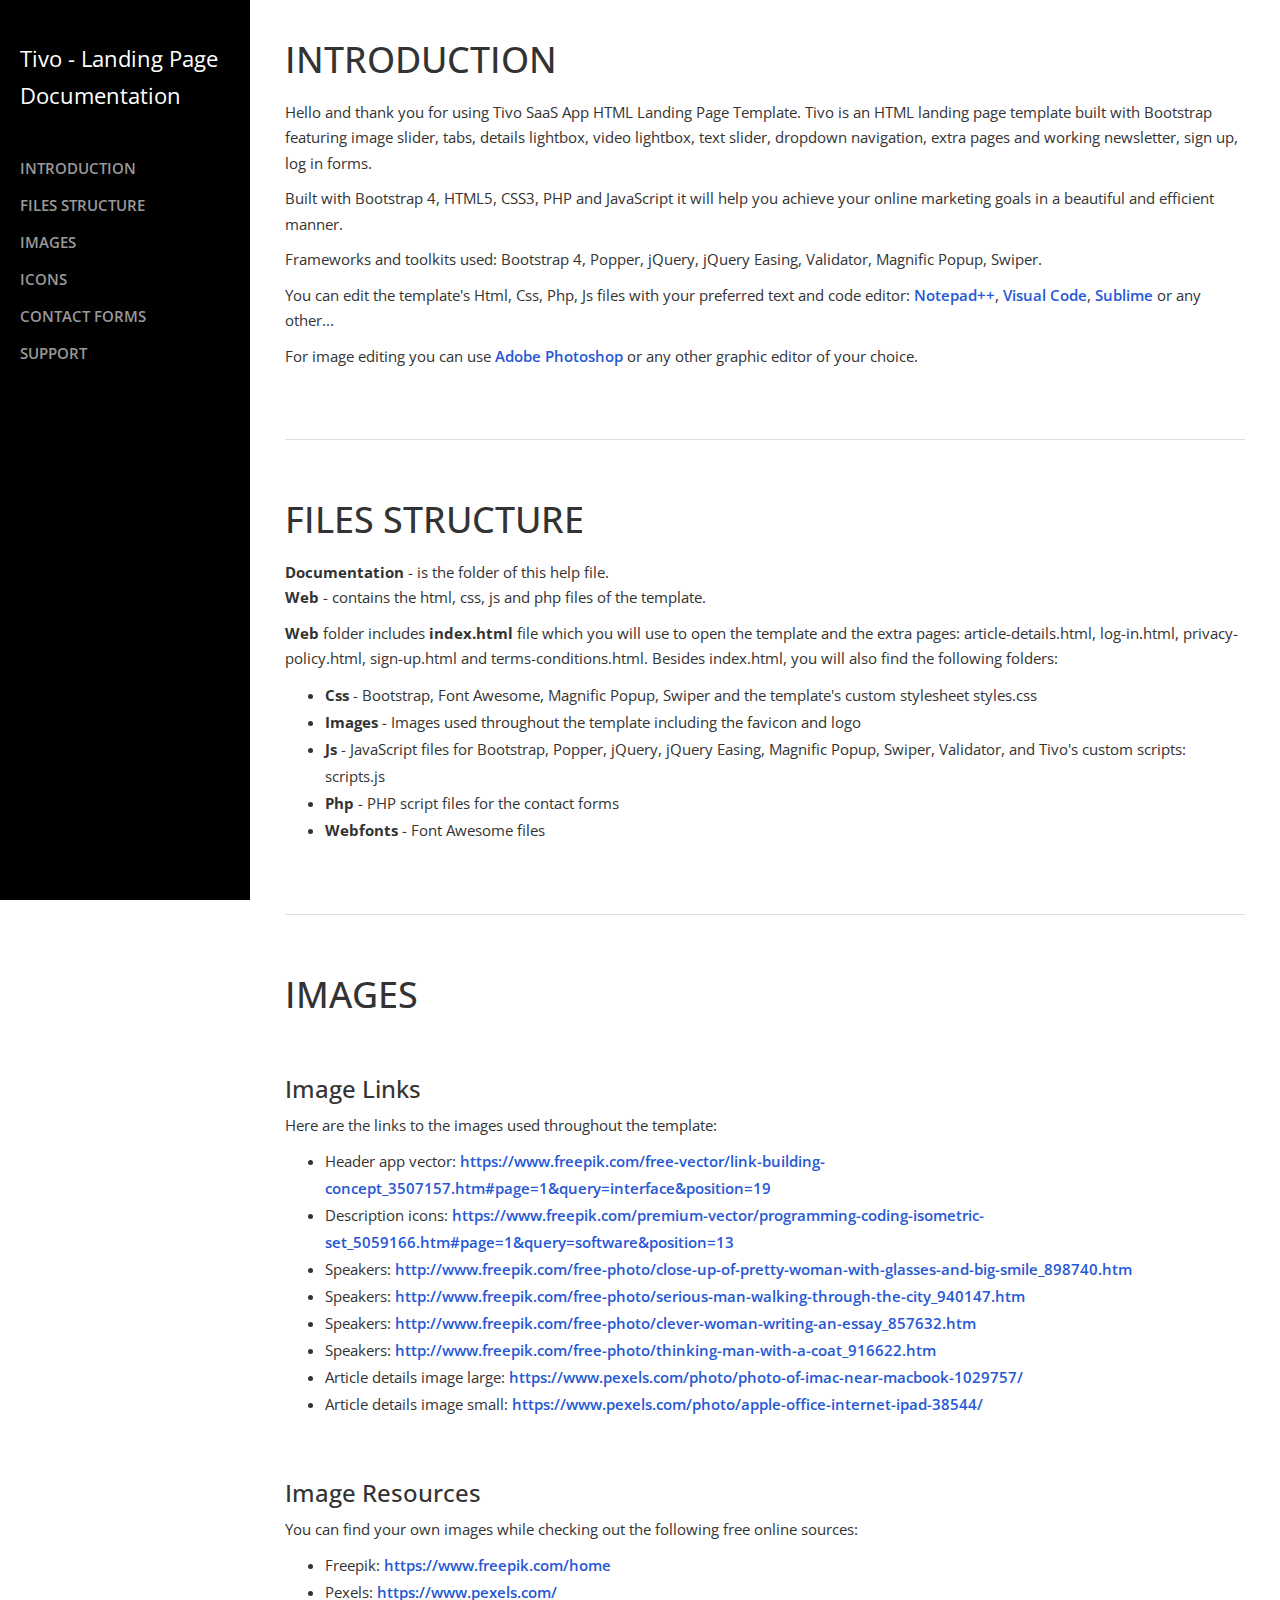
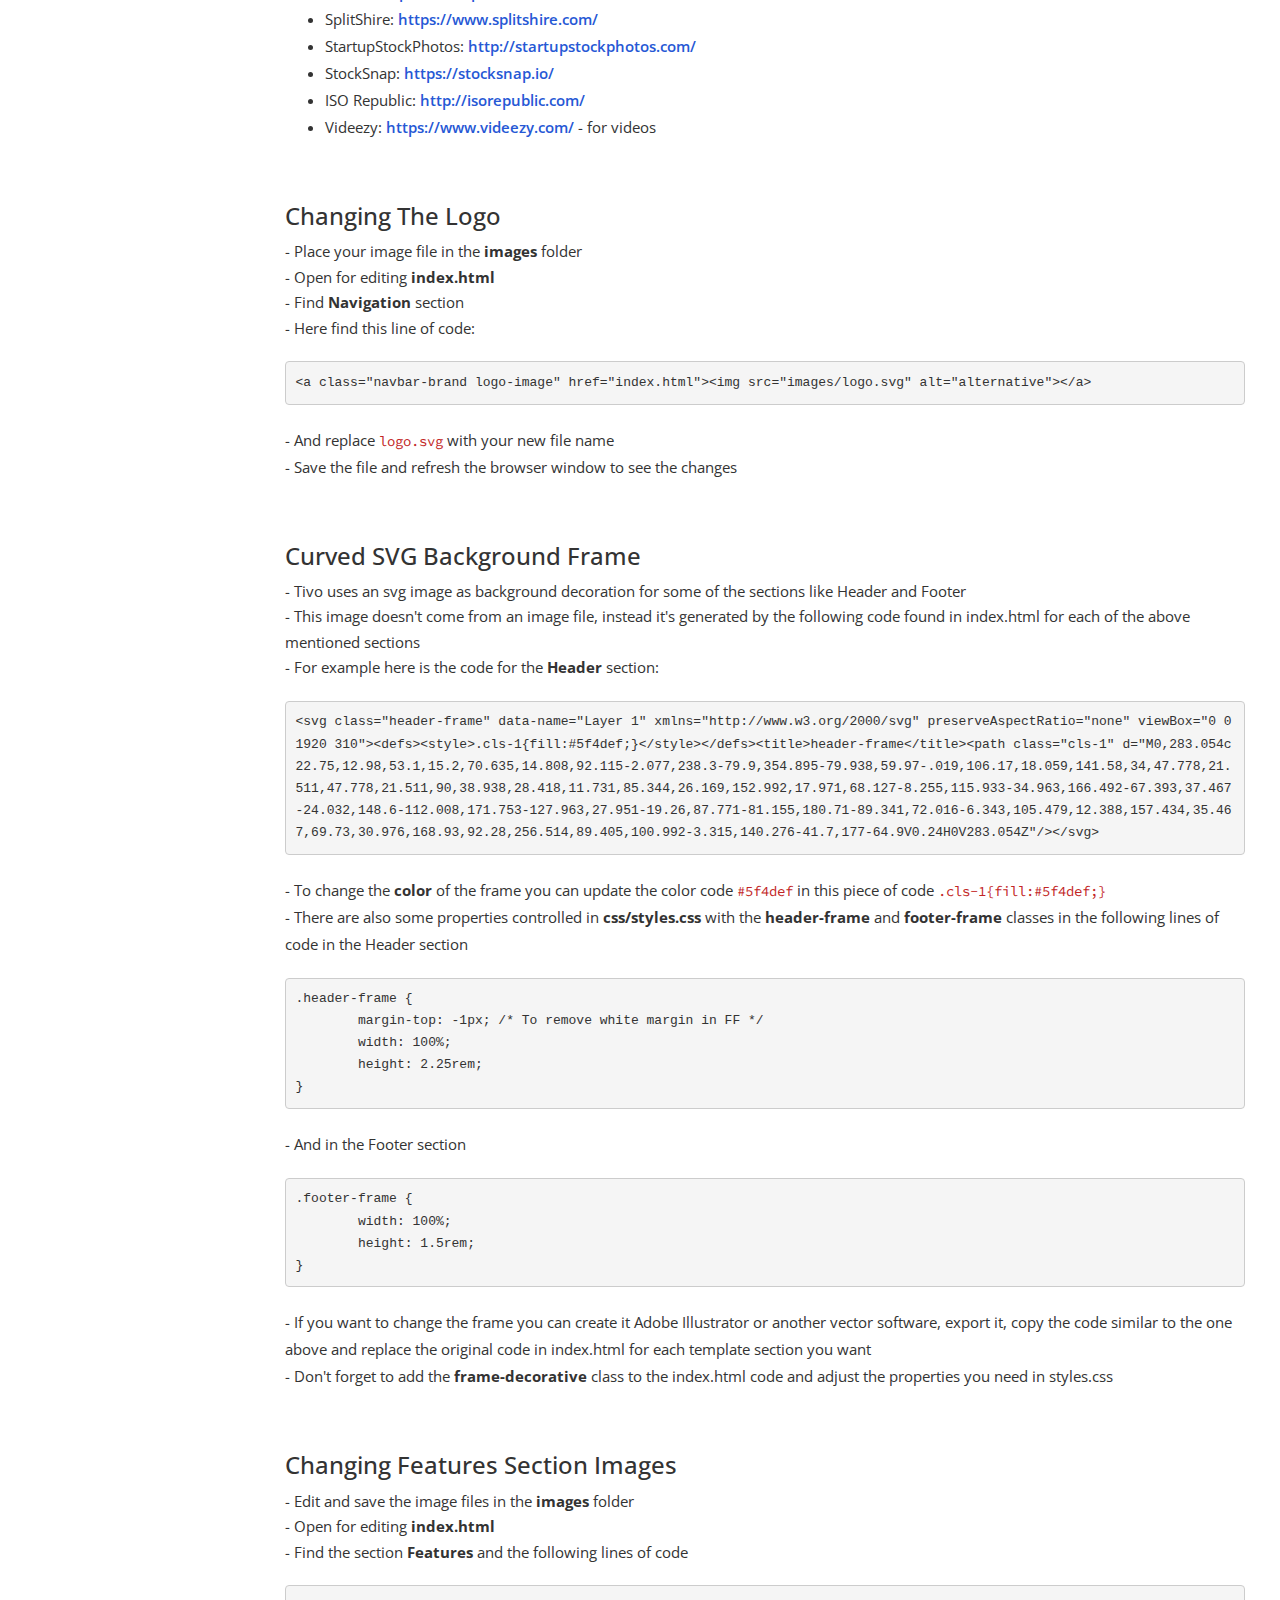
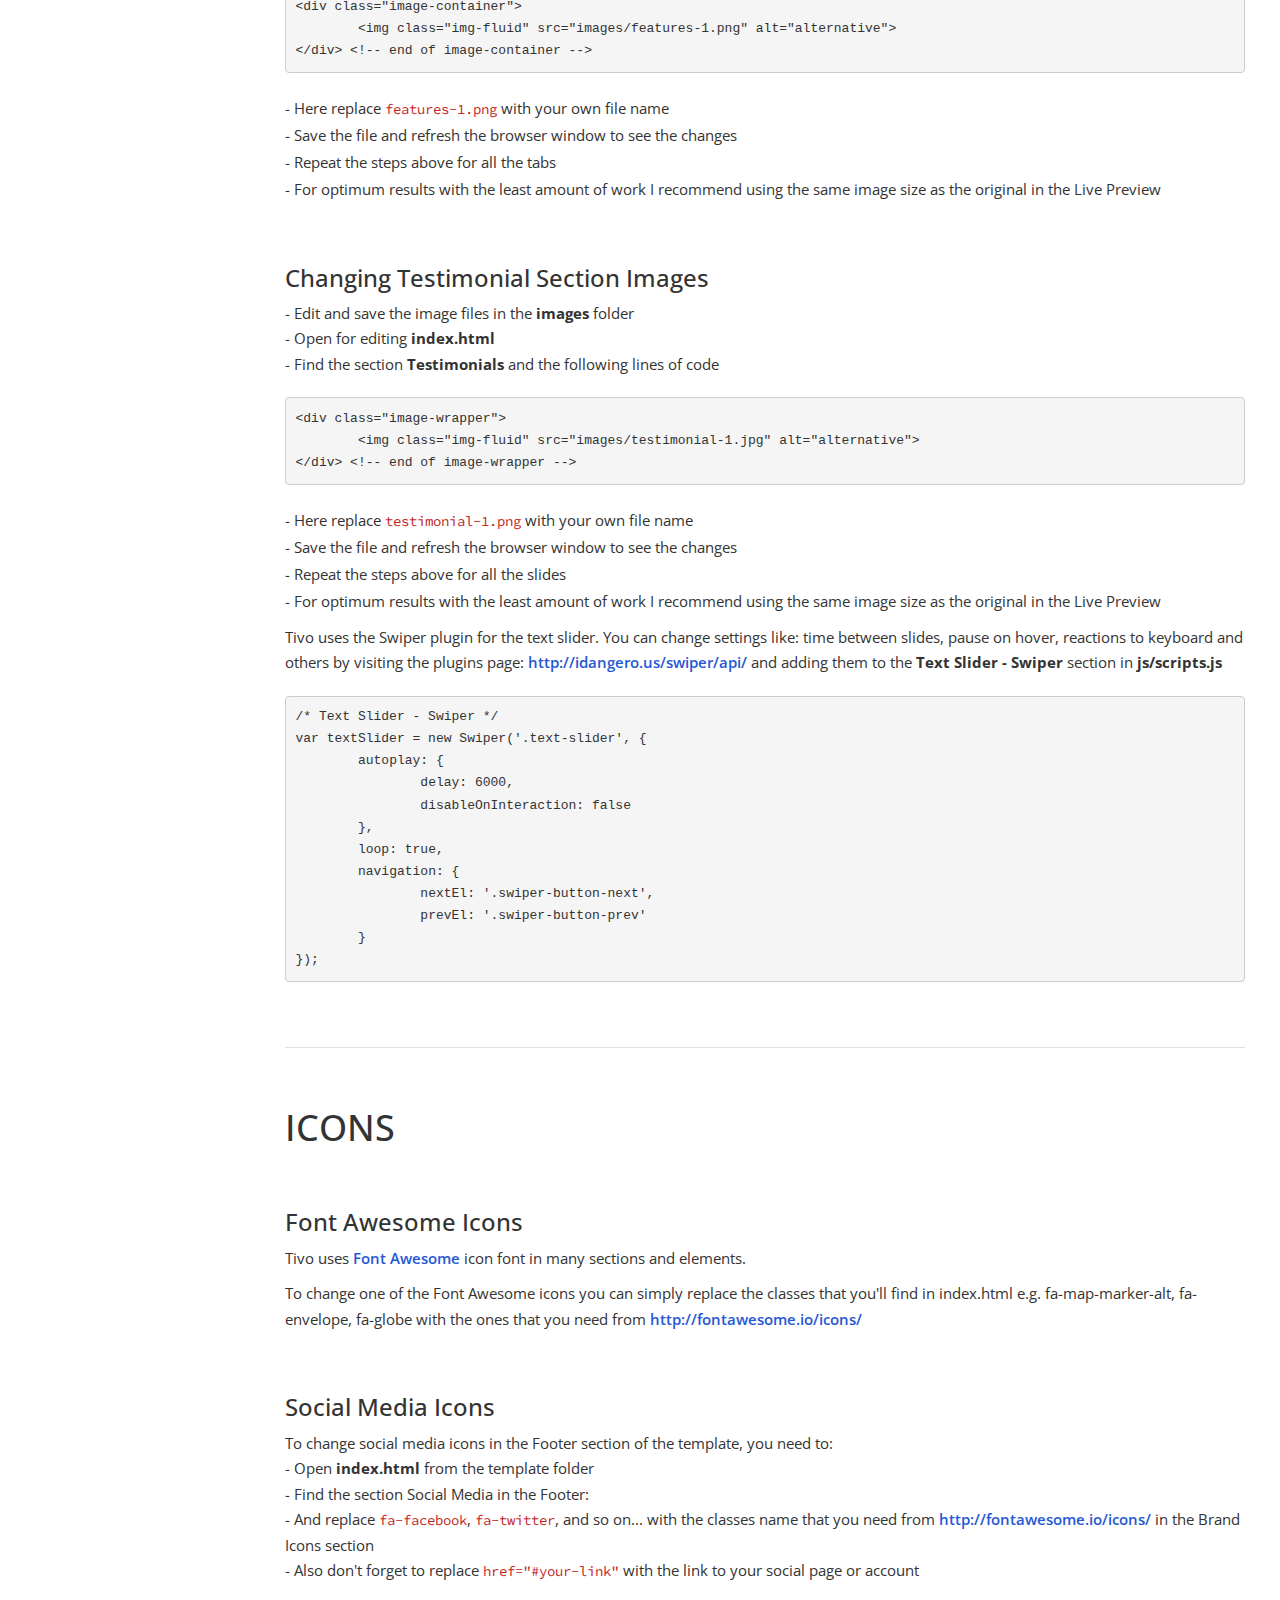
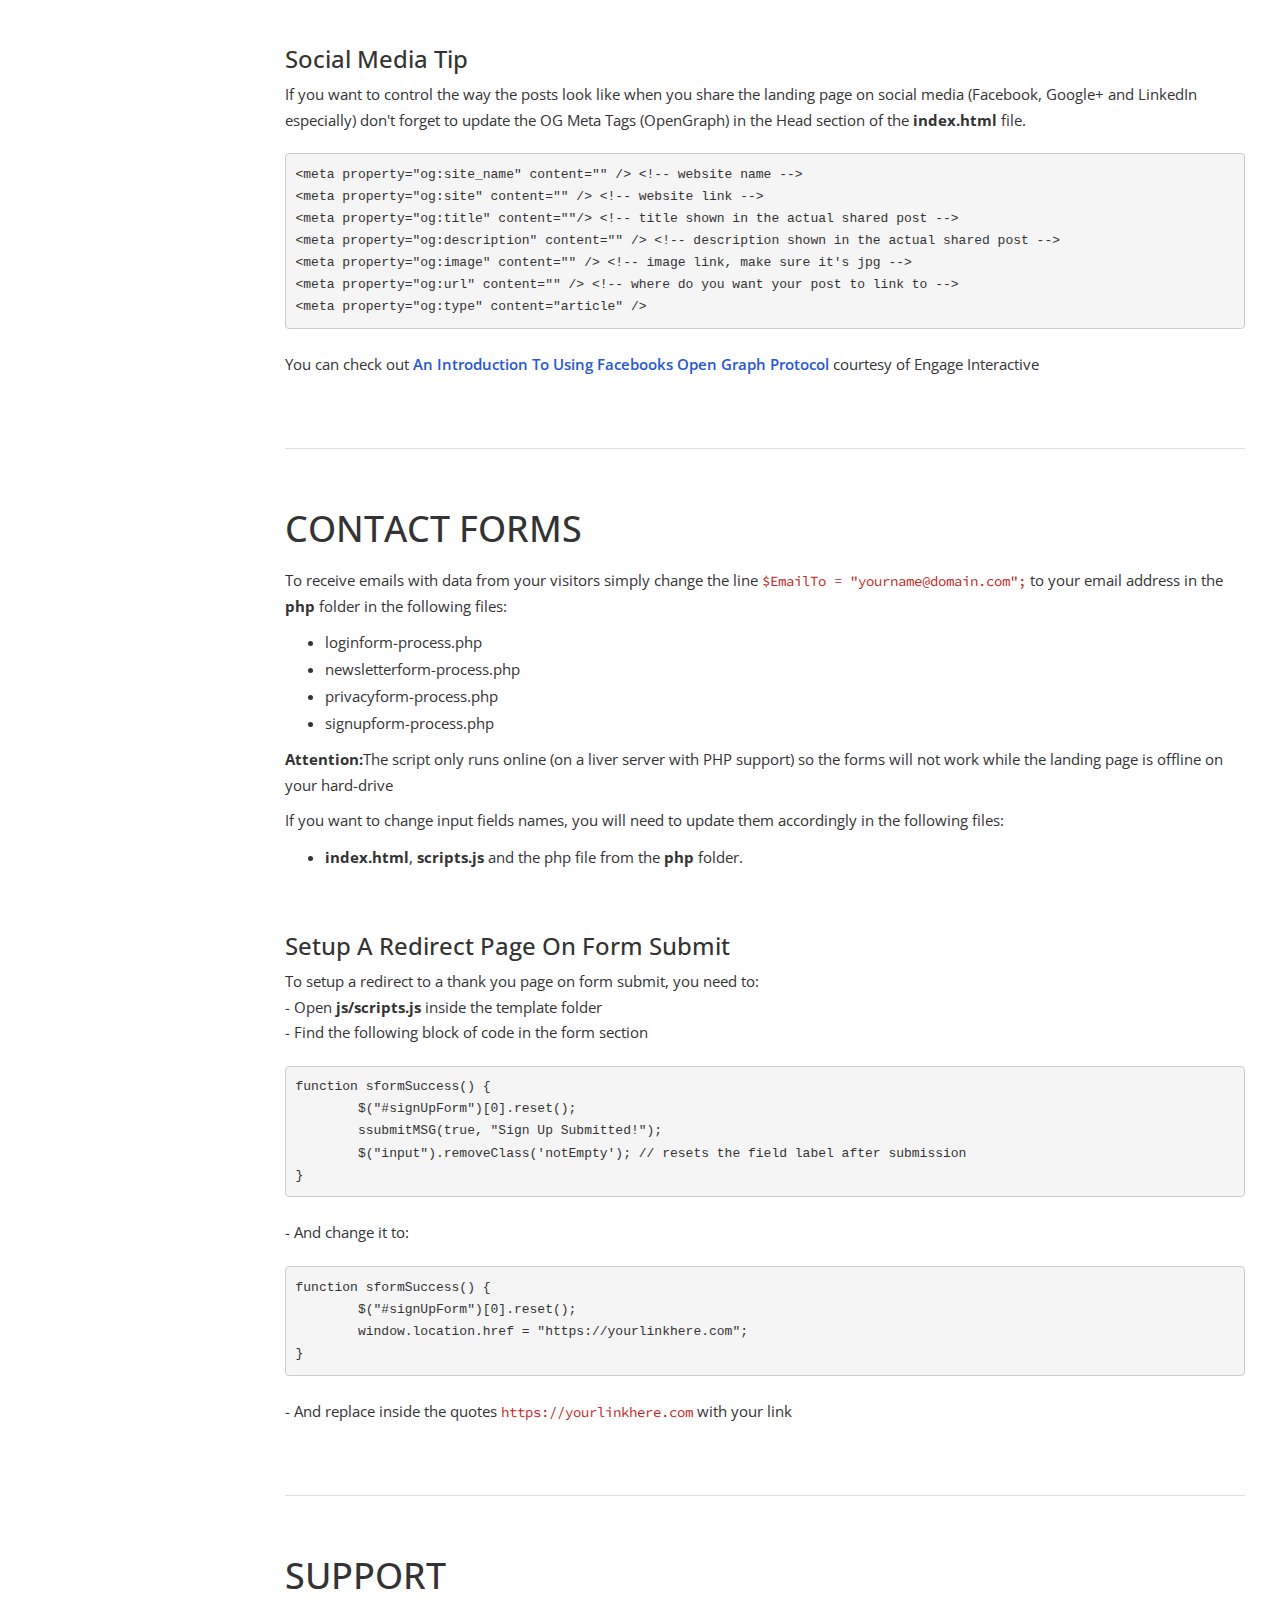
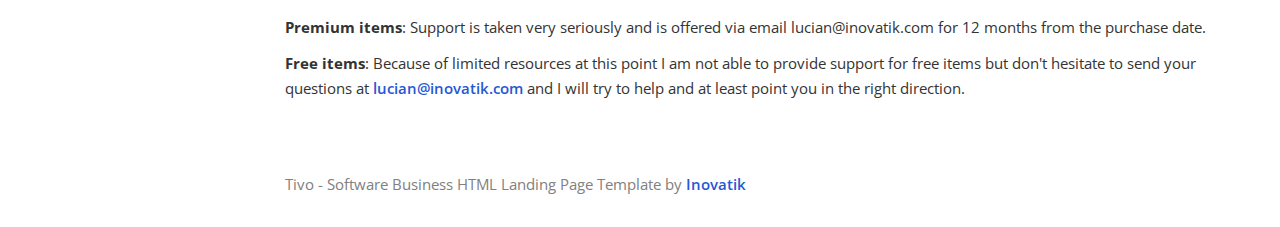
<file: documentation/index.html>
<!DOCTYPE html>
<html lang="en">
<head>

    <meta charset="utf-8">
    <meta http-equiv="X-UA-Compatible" content="IE=edge">
    <meta name="viewport" content="width=device-width, shrink-to-fit=no, initial-scale=1">
    <meta name="description" content="">
    <meta name="author" content="">
    <title>Documentation - Tivo SaaS App HTML Landing Page Template</title>

    <!-- Styles -->
	<link href="https://fonts.googleapis.com/css?family=Source+Code+Pro:300,400,600" rel="stylesheet">
	<link href="https://fonts.googleapis.com/css?family=Open+Sans:300,400,600" rel="stylesheet">
    <link href="css/bootstrap.min.css" rel="stylesheet">
    <link href="css/styles.css" rel="stylesheet">

    <!-- HTML5 Shim and Respond.js IE8 support of HTML5 elements and media queries -->
    <!-- WARNING: Respond.js doesn't work if you view the page via file:// -->
    <!--[if lt IE 9]>
        <script src="https://oss.maxcdn.com/libs/html5shiv/3.7.0/html5shiv.js"></script>
        <script src="https://oss.maxcdn.com/libs/respond.js/1.4.2/respond.min.js"></script>
    <![endif]-->

</head>
<body>
    <div id="wrapper">

        <!-- Sidebar -->
        <div id="sidebar-wrapper">
			<p>Tivo - Landing Page<br> Documentation</p>
            <ul class="sidebar-nav">
                <li class="sidebar-brand">
                </li>
                <li>
                    <a href="#introduction">INTRODUCTION</a>
                </li>
                <li>
                    <a href="#files">FILES STRUCTURE</a>
				</li>
				<li>
                    <a href="#images">IMAGES</a>
                </li>
                <li>
                    <a href="#icons">ICONS</a>
				</li>
				<li>
                    <a href="#forms">CONTACT FORMS</a>
                </li>
				<li>
                    <a href="#support">SUPPORT</a>
                </li>
            </ul>
        </div>
        <!-- end of sidebar wrapper -->


        <!-- Page Content -->
        <div id="page-content-wrapper">
            <div class="container-fluid">
                <div class="row">
                    <div id="introduction" class="col-lg-12">
                        <h1>INTRODUCTION</h1>
                        <p>Hello and thank you for using Tivo SaaS App HTML Landing Page Template. Tivo is an HTML landing page template built with Bootstrap featuring image slider, tabs, details lightbox, video lightbox, text slider, dropdown navigation, extra pages and working newsletter, sign up, log in forms.</p>
						<p>Built with Bootstrap 4, HTML5, CSS3, PHP and JavaScript it will help you achieve your online marketing goals in a beautiful and efficient manner.</p>
						<p>Frameworks and toolkits used: Bootstrap 4, Popper, jQuery, jQuery Easing, Validator, Magnific Popup, Swiper.</p>
						<p>You can edit the template's Html, Css, Php, Js files with your preferred text and code editor: <a href="https://notepad-plus-plus.org/">Notepad++</a>, <a href="https://code.visualstudio.com/">Visual Code</a>, <a href="https://www.sublimetext.com/">Sublime</a> or any other...</p>
						<p>For image editing you can use <a href="http://www.adobe.com/products/photoshop.html">Adobe Photoshop</a> or any other graphic editor of your choice.</p>
					</div> <!-- end of introduction -->
					
					
					<div class="col-lg-12"><hr></div> <!-- gray separator line -->
					
					
					<div id="files" class="col-lg-12">
                        <h1>FILES STRUCTURE</h1>
						<p>
							<b>Documentation</b> - is the folder of this help file.
							<br><b>Web</b> - contains the html, css, js and php files of the template.
						</p>
						<p><b>Web</b> folder includes <b>index.html</b> file which you will use to open the template and the extra pages: article-details.html, log-in.html, privacy-policy.html, sign-up.html and terms-conditions.html. Besides index.html, you will also find the following folders:
							<ul>
								<li><b>Css</b> - Bootstrap, Font Awesome, Magnific Popup, Swiper and the template's custom stylesheet styles.css</li>
								<li><b>Images</b> - Images used throughout the template including the favicon and logo</li>
								<li><b>Js</b> - JavaScript files for Bootstrap, Popper, jQuery, jQuery Easing, Magnific Popup, Swiper, Validator, and Tivo's custom scripts: scripts.js</li>
								<li><b>Php</b> - PHP script files for the contact forms</li>
								<li><b>Webfonts</b> - Font Awesome files</li>
							</ul>
						</p>
					</div> <!-- end of files structure -->


					<div class="col-lg-12"><hr></div> <!-- gray separator line -->


					<div id="images" class="col-lg-12">
						<h1>IMAGES</h1>
						<h3>Image Links</h3>
						<p>Here are the links to the images used throughout the template:
							<ul>
								<li>Header app vector: <a href="https://www.freepik.com/free-vector/link-building-concept_3507157.htm#page=1&query=interface&position=19">https://www.freepik.com/free-vector/link-building-concept_3507157.htm#page=1&query=interface&position=19</a></li>
								<li>Description icons: <a href="https://www.freepik.com/premium-vector/programming-coding-isometric-set_5059166.htm#page=1&query=software&position=13">https://www.freepik.com/premium-vector/programming-coding-isometric-set_5059166.htm#page=1&query=software&position=13</a></li>

								<li>Speakers: <a href="http://www.freepik.com/free-photo/close-up-of-pretty-woman-with-glasses-and-big-smile_898740.htm">http://www.freepik.com/free-photo/close-up-of-pretty-woman-with-glasses-and-big-smile_898740.htm</a></li>
								<li>Speakers: <a href="http://www.freepik.com/free-photo/serious-man-walking-through-the-city_940147.htm">http://www.freepik.com/free-photo/serious-man-walking-through-the-city_940147.htm</a></li>
								<li>Speakers: <a href="http://www.freepik.com/free-photo/clever-woman-writing-an-essay_857632.htm">http://www.freepik.com/free-photo/clever-woman-writing-an-essay_857632.htm</a></li>
								<li>Speakers: <a href="http://www.freepik.com/free-photo/thinking-man-with-a-coat_916622.htm">http://www.freepik.com/free-photo/thinking-man-with-a-coat_916622.htm</a></li>
								<li>Article details image large: <a href="https://www.pexels.com/photo/photo-of-imac-near-macbook-1029757/">https://www.pexels.com/photo/photo-of-imac-near-macbook-1029757/</a></li>
								<li>Article details image small: <a href="https://www.pexels.com/photo/apple-office-internet-ipad-38544/">https://www.pexels.com/photo/apple-office-internet-ipad-38544/</a></li>
							</ul>
						</p>
						
						<h3>Image Resources</h3>
						<p>You can find your own images while checking out the following free online sources:
							<ul>
								<li>Freepik: <a href="https://www.pexels.com/">https://www.freepik.com/home</a></li>
								<li>Pexels: <a href="https://www.pexels.com/">https://www.pexels.com/</a></li>
								<li>SplitShire: <a href="https://www.splitshire.com/">https://www.splitshire.com/</a></li>
								<li>StartupStockPhotos: <a href="http://startupstockphotos.com/">http://startupstockphotos.com/</a></li>
								<li>StockSnap: <a href="https://stocksnap.io/">https://stocksnap.io/</a></li>
								<li>ISO Republic: <a href="http://isorepublic.com/">http://isorepublic.com/</a></li>
								<li>Videezy: <a href="https://www.videezy.com/">https://www.videezy.com/</a> - for videos</li>
							</ul>
						</p>

						<h3>Changing The Logo</h3>
						<p>
							- Place your image file in the <b>images</b> folder
							<br>- Open for editing <b>index.html</b>
							<br>- Find <b>Navigation</b> section
							<br>- Here find this line of code:
<pre class="code-format">
&lt;a class=&quot;navbar-brand logo-image&quot; href=&quot;index.html&quot;&gt;&lt;img src=&quot;images/logo.svg&quot; alt=&quot;alternative&quot;&gt;&lt;/a&gt;
</pre>							
							<br>- And replace <span class="code">logo.svg</span> with your new file name
							<br>- Save the file and refresh the browser window to see the changes
						</p>
						
						<h3>Curved SVG Background Frame</h3>
						<p>
							- Tivo uses an svg image as background decoration for some of the sections like Header and Footer
							<br>- This image doesn't come from an image file, instead it's generated by the following code found in index.html for each of the above mentioned sections</b>
							<br>- For example here is the code for the <b>Header</b> section:
<pre class="code-format">
&lt;svg class=&quot;header-frame&quot; data-name=&quot;Layer 1&quot; xmlns=&quot;http://www.w3.org/2000/svg&quot; preserveAspectRatio=&quot;none&quot; viewBox=&quot;0 0 1920 310&quot;&gt;&lt;defs&gt;&lt;style&gt;.cls-1{fill:#5f4def;}&lt;/style&gt;&lt;/defs&gt;&lt;title&gt;header-frame&lt;/title&gt;&lt;path class=&quot;cls-1&quot; d=&quot;M0,283.054c22.75,12.98,53.1,15.2,70.635,14.808,92.115-2.077,238.3-79.9,354.895-79.938,59.97-.019,106.17,18.059,141.58,34,47.778,21.511,47.778,21.511,90,38.938,28.418,11.731,85.344,26.169,152.992,17.971,68.127-8.255,115.933-34.963,166.492-67.393,37.467-24.032,148.6-112.008,171.753-127.963,27.951-19.26,87.771-81.155,180.71-89.341,72.016-6.343,105.479,12.388,157.434,35.467,69.73,30.976,168.93,92.28,256.514,89.405,100.992-3.315,140.276-41.7,177-64.9V0.24H0V283.054Z&quot;/&gt;&lt;/svg&gt;
</pre>							
							<br>- To change the <b>color</b> of the frame you can update the color code <span class="code">#5f4def</span> in this piece of code <span class="code">.cls-1{fill:#5f4def;}</span>
							<br>- There are also some properties controlled in <b>css/styles.css</b> with the <b>header-frame</b> and <b>footer-frame</b> classes in the following lines of code in the Header section
<pre class="code-format">
.header-frame {
	margin-top: -1px; /* To remove white margin in FF */
	width: 100%;
	height: 2.25rem;
}
</pre>						
							<br>- And in the Footer section
<pre class="code-format">
.footer-frame {
	width: 100%;
	height: 1.5rem;
}
</pre>
							<br>- If you want to change the frame you can create it Adobe Illustrator or another vector software, export it, copy the code similar to the one above and replace the original code in index.html for each template section you want
							<br>- Don't forget to add the <b>frame-decorative</b> class to the index.html code and adjust the properties you need in styles.css
						</p>

						<h3>Changing Features Section Images</h3>
						<p>
							- Edit and save the image files in the <b>images</b> folder
							<br>- Open for editing <b>index.html</b>
							<br>- Find the section <b>Features</b> and the following lines of code
<pre class="code-format">
&lt;div class=&quot;image-container&quot;&gt;
	&lt;img class=&quot;img-fluid&quot; src=&quot;images/features-1.png&quot; alt=&quot;alternative&quot;&gt;
&lt;/div&gt; &lt;!-- end of image-container --&gt;
</pre>							
							<br>- Here replace <span class="code">features-1.png</span> with your own file name
							<br>- Save the file and refresh the browser window to see the changes
							<br>- Repeat the steps above for all the tabs
							<br>- For optimum results with the least amount of work I recommend using the same image size as the original in the Live Preview
						</p>

						<h3>Changing Testimonial Section Images</h3>
						<p>
							- Edit and save the image files in the <b>images</b> folder
							<br>- Open for editing <b>index.html</b>
							<br>- Find the section <b>Testimonials</b> and the following lines of code
<pre class="code-format">
&lt;div class=&quot;image-wrapper&quot;&gt;
	&lt;img class=&quot;img-fluid&quot; src=&quot;images/testimonial-1.jpg&quot; alt=&quot;alternative&quot;&gt;
&lt;/div&gt; &lt;!-- end of image-wrapper --&gt;
</pre>							
							<br>- Here replace <span class="code">testimonial-1.png</span> with your own file name
							<br>- Save the file and refresh the browser window to see the changes
							<br>- Repeat the steps above for all the slides
							<br>- For optimum results with the least amount of work I recommend using the same image size as the original in the Live Preview
						</p>
						<p>
							Tivo uses the Swiper plugin for the text slider. You can change settings like: time between slides, pause on hover, reactions to keyboard and others by visiting the plugins page: <a href="http://idangero.us/swiper/api/">http://idangero.us/swiper/api/</a> and adding them to the <b>Text Slider - Swiper</b> section in <b>js/scripts.js</b>
<pre class="code-format">
/* Text Slider - Swiper */
var textSlider = new Swiper('.text-slider', {
	autoplay: {
		delay: 6000,
		disableOnInteraction: false
	},
	loop: true,
	navigation: {
		nextEl: '.swiper-button-next',
		prevEl: '.swiper-button-prev'
	}
});
</pre>
						</p>
					</div> <!-- end of images -->


					<div class="col-lg-12"><hr></div> <!-- gray separator line -->
					
					
					<div id="icons" class="col-lg-12">
                        <h1>ICONS</h1>
						<h3>Font Awesome Icons</h3>
						<p>Tivo uses <a href="http://fontawesome.io/">Font Awesome</a> icon font in many sections and elements.
						<p>To change one of the Font Awesome icons you can simply replace the classes that you'll find in index.html e.g. fa-map-marker-alt, fa-envelope, fa-globe with the ones that you need from <a href="http://fontawesome.io/icons/">http://fontawesome.io/icons/</a></p>

						<h3>Social Media Icons</h3>
						<p>To change social media icons in the Footer section of the template, you need to: 
							<br>- Open <b>index.html</b> from the template folder
							<br>- Find the section Social Media in the Footer:
							<br>- And replace <span class="code">fa-facebook</span>, <span class="code">fa-twitter</span>, and so on... with the classes name that you need from <a href="http://fontawesome.io/icons/">http://fontawesome.io/icons/</a> in the Brand Icons section
							<br>- Also don't forget to replace <span class="code">href="#your-link"</span> with the link to your social page or account
						</p>

						<h3>Social Media Tip</h3>
						<p>If you want to control the way the posts look like when you share the landing page on social media (Facebook, Google+ and LinkedIn especially) don't forget to update the OG Meta Tags (OpenGraph) in the Head section of the <b>index.html</b> file.
<pre class="code-format">
&lt;meta property="og:site_name" content="" /&gt; &lt;!-- website name --&gt;
&lt;meta property="og:site" content="" /&gt; &lt;!-- website link --&gt;
&lt;meta property="og:title" content=""/&gt; &lt;!-- title shown in the actual shared post --&gt;
&lt;meta property="og:description" content="" /&gt; &lt;!-- description shown in the actual shared post --&gt;
&lt;meta property="og:image" content="" /&gt; &lt;!-- image link, make sure it's jpg --&gt;
&lt;meta property="og:url" content="" /&gt; &lt;!-- where do you want your post to link to --&gt;
&lt;meta property="og:type" content="article" /&gt;
</pre>
						<br>You can check out <a href="http://engageinteractive.co.uk/blog/an-introduction-to-using-facebooks-open-graph-protocol">An Introduction To Using Facebooks Open Graph Protocol</a> courtesy of Engage Interactive</p>
                    </div> <!-- end of icons -->
					

					<div class="col-lg-12"><hr></div> <!-- gray separator line -->
					

					<div id="forms" class="col-lg-12">
                        <h1>CONTACT FORMS</h1>
                        <p>To receive emails with data from your visitors simply change the line <span class="code">$EmailTo = "yourname@domain.com";</span> to your email address in the <b>php</b> folder in the following files:</p>
						<ul>
							<li>loginform-process.php</li>
							<li>newsletterform-process.php</li>
							<li>privacyform-process.php</li>
							<li>signupform-process.php</li>
						</ul>
						<p><b>Attention:</b>The script only runs online (on a liver server with PHP support) so the forms will not work while the landing page is offline on your hard-drive</p>
						<p>If you want to change input fields names, you will need to update them accordingly in the following files:</p>
						<ul>
							<li><b>index.html</b>, <b>scripts.js</b> and the php file from the <b>php</b> folder.</li>
						</ul>

						<h3>Setup A Redirect Page On Form Submit</h3>
						<p>
							To setup a redirect to a thank you page on form submit, you need to: 
							<br>- Open <b>js/scripts.js</b> inside the template folder
							<br>- Find the following block of code in the form section 
<pre class="code-format">
function sformSuccess() {
	$("#signUpForm")[0].reset();
	ssubmitMSG(true, "Sign Up Submitted!");
	$("input").removeClass('notEmpty'); // resets the field label after submission
}
</pre>
							<br>- And change it to:
<pre class="code-format">
function sformSuccess() {
	$("#signUpForm")[0].reset();
	window.location.href = "https://yourlinkhere.com";
}
</pre>
							<br>- And replace inside the quotes <span class="code">https://yourlinkhere.com</span> with your link
						</p>
					</div> <!-- end of contact form and privacy policy form -->
						
					
					<div class="col-lg-12"><hr></div> <!-- gray separator line -->

					
					<div id="support" class="col-lg-12">
						<h1>SUPPORT</h1>
						<p><b>Premium items</b>: Support is taken very seriously and is offered via email lucian@inovatik.com for 12 months from the purchase date.</p>
						<p><b>Free items</b>: Because of limited resources at this point I am not able to provide support for free items but don't hesitate to send your questions at <a href="mailto:lucian@inovatik.com">lucian@inovatik.com</a> and I will try to help and at least point you in the right direction.</p>
					</div> <!-- end of support -->
										
					<div class="col-lg-12">
						<p class="footer">Tivo - Software Business HTML Landing Page Template by <a href="https://inovatik.com">Inovatik</a></p>
					</div>
                </div>
            </div>
        </div> <!-- end of page content wrapper -->
    </div> <!-- end of wrapper -->
    

    <!-- Scripts Libraries -->
    <script src="js/jquery.js" type="text/javascript"></script>
    <script src="js/bootstrap.min.js" type="text/javascript"></script>

	
	<!-- Custom Scripts -->
    <script>
    <!-- Menu Toggle Script -->
	$("#menu-toggle").click(function(e) {
        e.preventDefault();
        $("#wrapper").toggleClass("toggled");
    });
	
	/* Smooth Scrolling To Anchors  */
		$(function() {
			$('a[href*="#"]:not([data-toggle="tab"])').click(function() {
				if (location.pathname.replace(/^\//,'') == this.pathname.replace(/^\//,'') && location.hostname == this.hostname) {
					var target = $(this.hash);
					target = target.length ? target : $('[name=' + this.hash.slice(1) +']');
					if (target.length) {
						$('html, body').animate({
							scrollTop: target.offset().top
						}, 700);
						return false;
					}
				}
			});
		});
	</script>

</body>
</html>
</file>
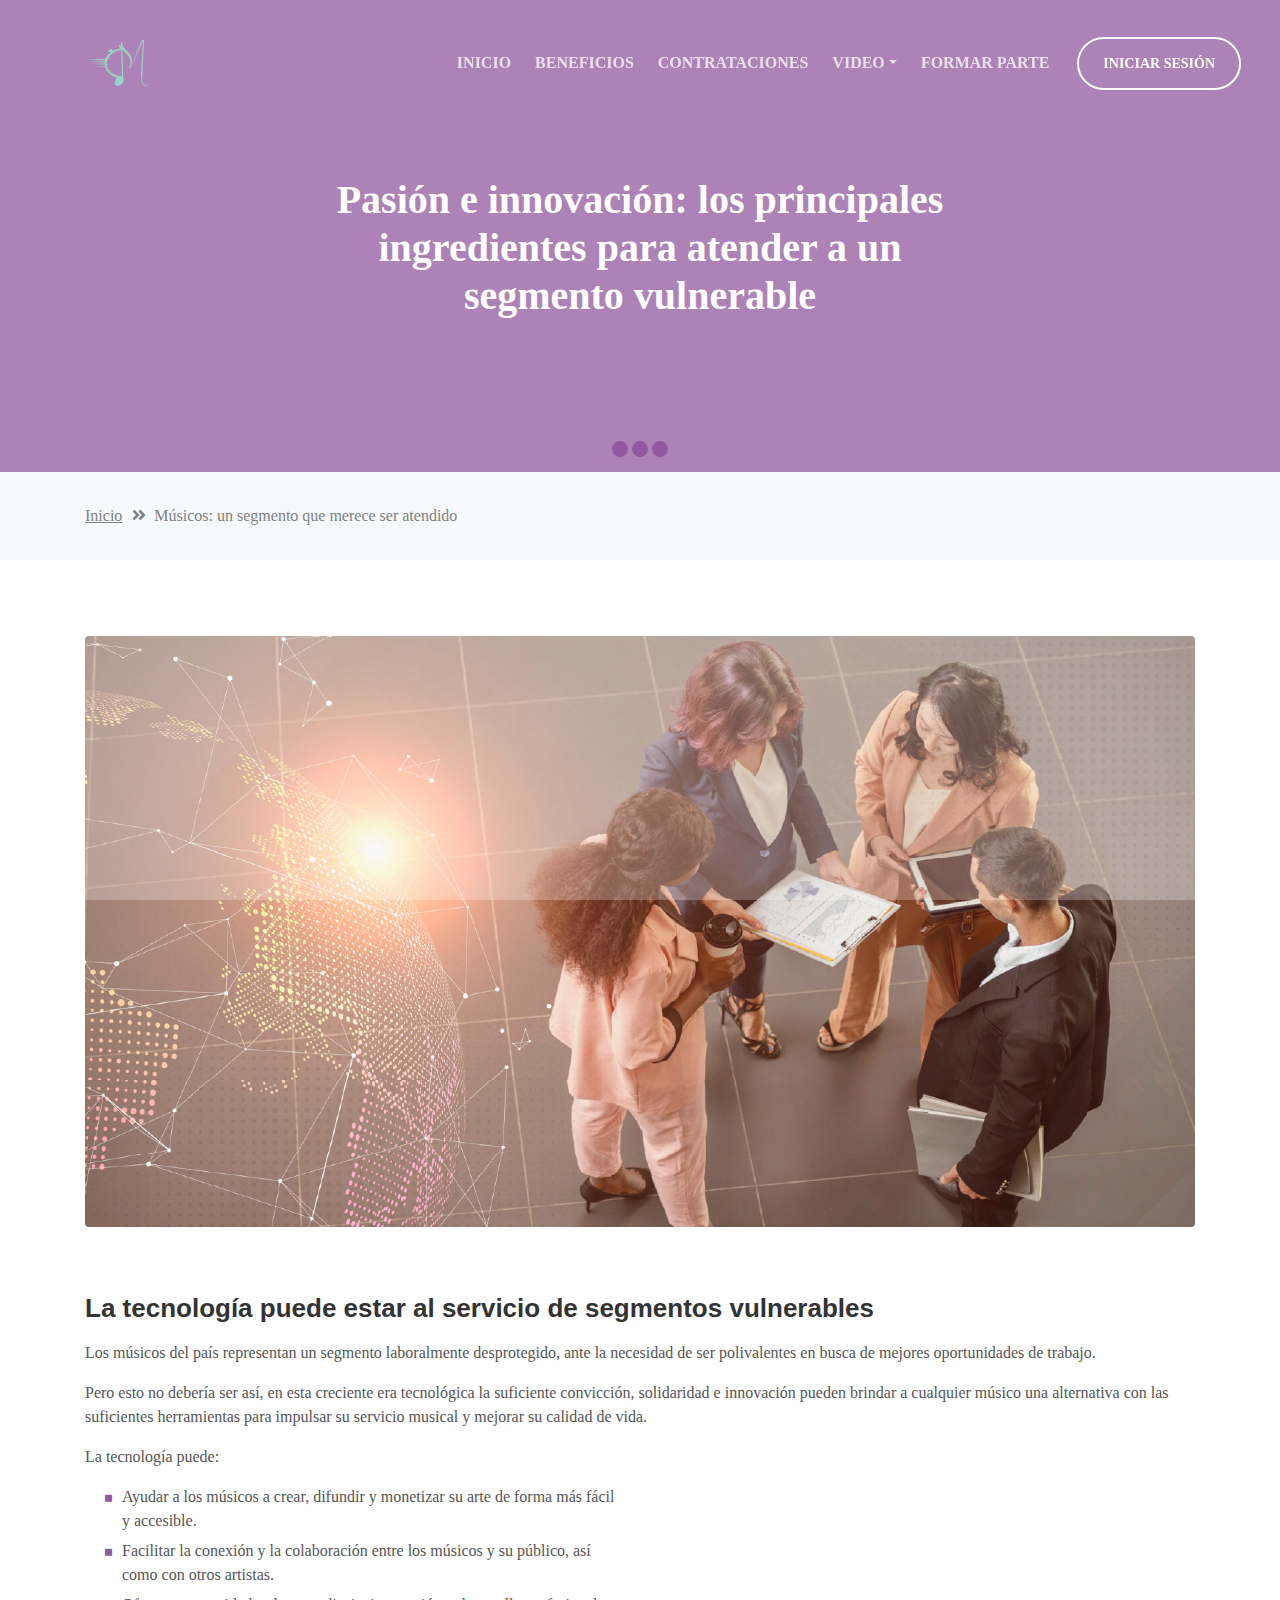
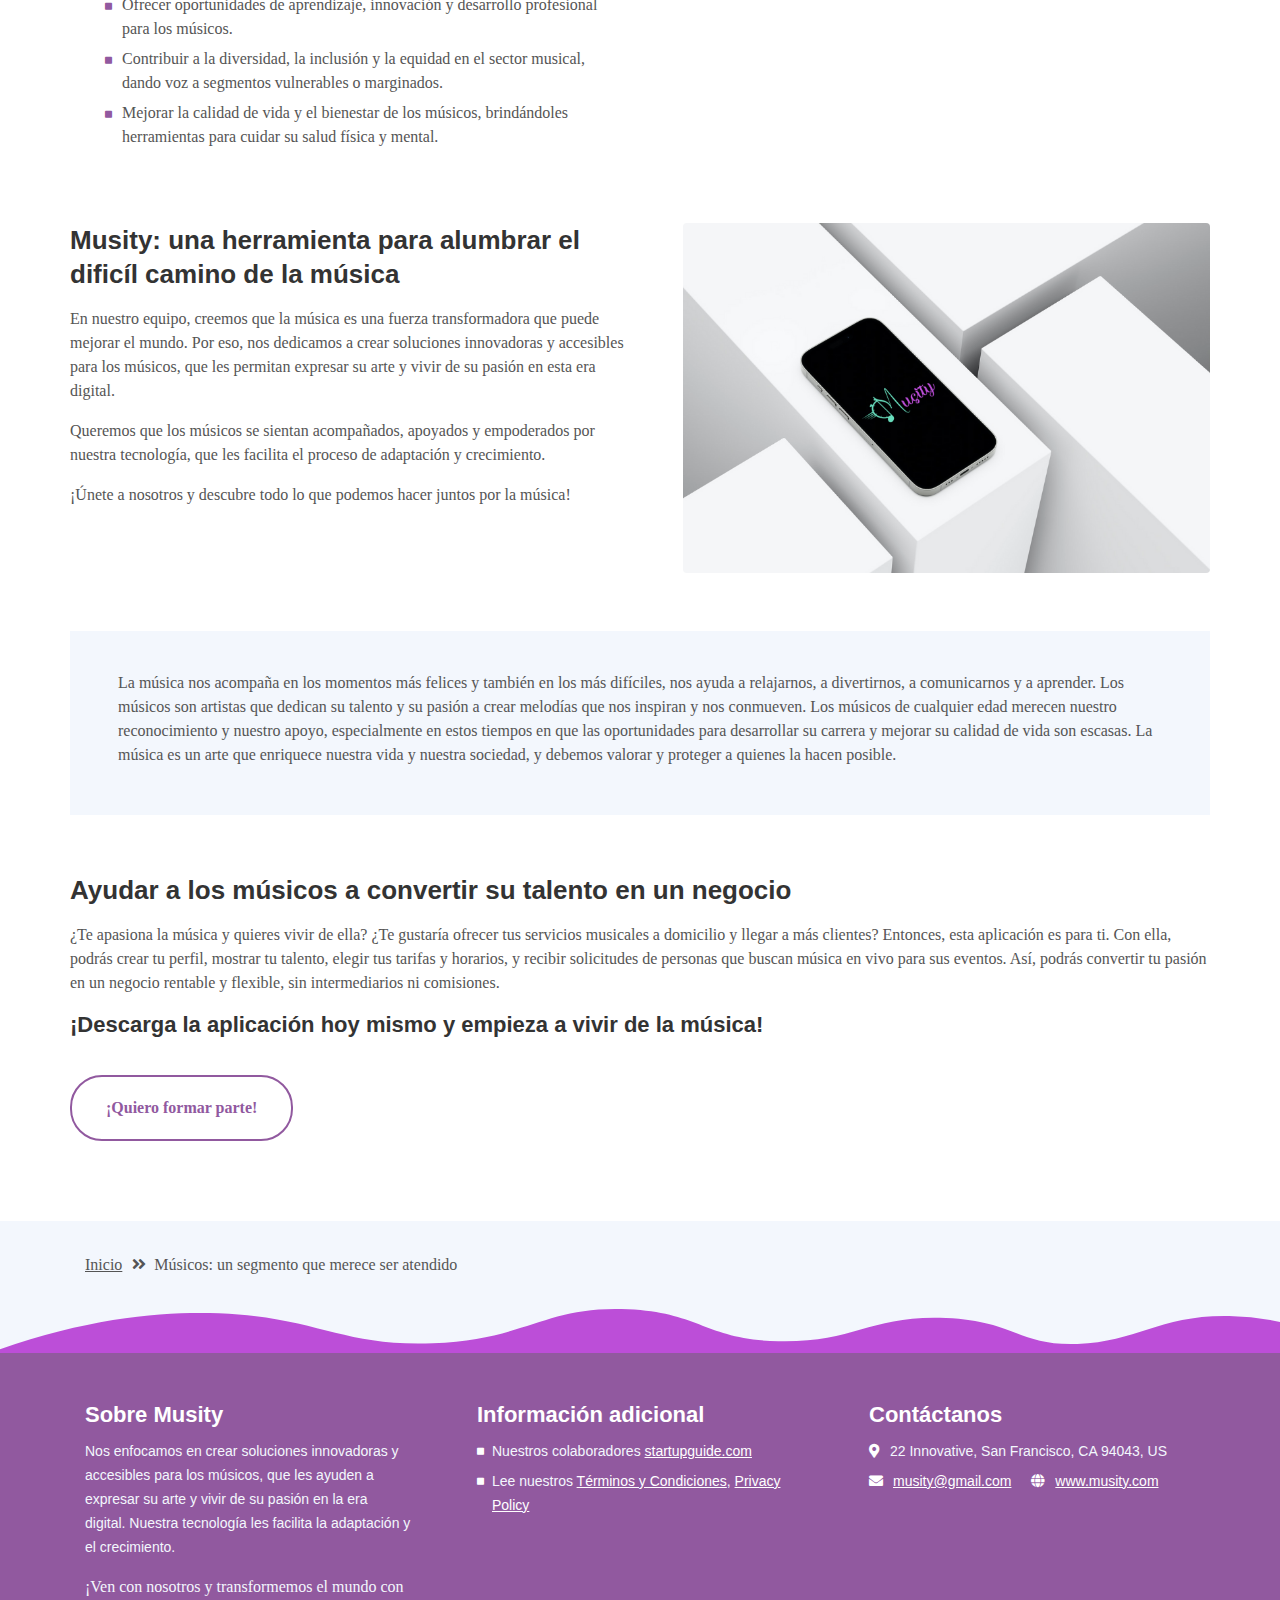
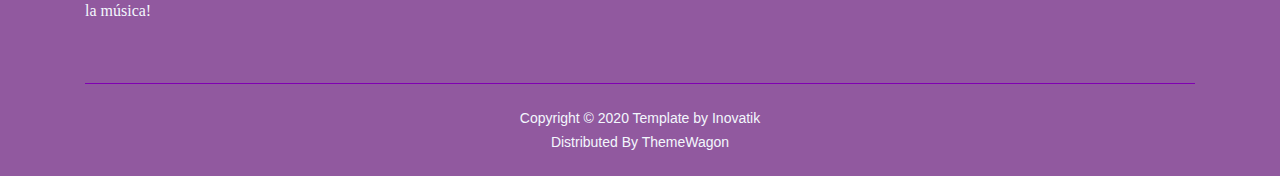
<file: article-details.html>
<!DOCTYPE html>
<html lang="en">
<head>
    <meta charset="utf-8">
    <meta name="viewport" content="width=device-width, initial-scale=1, shrink-to-fit=no">
    
    <!-- SEO Meta Tags -->
    <meta name="description" content="Tivo is a HTML landing page template built with Bootstrap to help you crate engaging presentations for SaaS apps and convert visitors into users.">
    <meta name="author" content="Inovatik">

    <!-- OG Meta Tags to improve the way the post looks when you share the page on LinkedIn, Facebook, Google+ -->
	<meta property="og:site_name" content="" /> <!-- website name -->
	<meta property="og:site" content="" /> <!-- website link -->
	<meta property="og:title" content=""/> <!-- title shown in the actual shared post -->
	<meta property="og:description" content="" /> <!-- description shown in the actual shared post -->
	<meta property="og:image" content="" /> <!-- image link, make sure it's jpg -->
	<meta property="og:url" content="" /> <!-- where do you want your post to link to -->
	<meta property="og:type" content="article" />

    <!-- Website Title -->
    <title>Músicos: un segmento que merece ser atendido</title>
    
    <!-- Styles -->
    <link href="https://fonts.googleapis.com/css?family=Open+Sans:400,400i,700&display=swap&subset=latin-ext" rel="stylesheet">
    <link href="css/bootstrap.css" rel="stylesheet">
    <link href="css/fontawesome-all.css" rel="stylesheet">
    <link href="css/swiper.css" rel="stylesheet">
	<link href="css/magnific-popup.css" rel="stylesheet">
    <link href="css/styles.css" rel="stylesheet">
	
	<!-- Favicon  -->
    <link rel="icon" href="images/fav_musity.png">
</head>
<body data-spy="scroll" data-target=".fixed-top">
    
    <!-- Preloader -->
	<div class="spinner-wrapper">
        <div class="spinner">
            <div class="bounce1"></div>
            <div class="bounce2"></div>
            <div class="bounce3"></div>
        </div>
    </div>
    <!-- end of preloader -->
    

    <!-- Navigation -->
    <nav class="navbar navbar-expand-lg navbar-dark navbar-custom fixed-top">
        <div class="container">

            <!-- Text Logo - Use this if you don't have a graphic logo -->
            <!-- <a class="navbar-brand logo-text page-scroll" href="index.html">Tivo</a> -->

            <!-- Image Logo -->
            <a class="navbar-brand logo-image" href="index.php"><img src="images/logo2_musity.svg" alt="alternative"></a> 
            
            <!-- Mobile Menu Toggle Button -->
            <button class="navbar-toggler" type="button" data-toggle="collapse" data-target="#navbarsExampleDefault" aria-controls="navbarsExampleDefault" aria-expanded="false" aria-label="Toggle navigation">
                <span class="navbar-toggler-awesome fas fa-bars"></span>
                <span class="navbar-toggler-awesome fas fa-times"></span>
            </button>
            <!-- end of mobile menu toggle button -->

            <div class="collapse navbar-collapse" id="navbarsExampleDefault">
                <ul class="navbar-nav ml-auto">
                    <li class="nav-item">
                        <a class="nav-link page-scroll" href="index.html#header">INICIO <span class="sr-only">(current)</span></a>
                    </li>
                    <li class="nav-item">
                        <a class="nav-link page-scroll" href="index.html#features">BENEFICIOS</a>
                    </li>
                    <li class="nav-item">
                        <a class="nav-link page-scroll" href="index.html#details">CONTRATACIONES</a>
                    </li>

                    <!-- Dropdown Menu -->          
                    <li class="nav-item dropdown">
                        <a class="nav-link dropdown-toggle page-scroll" href="index.html#video" id="navbarDropdown" role="button" aria-haspopup="true" aria-expanded="false">VIDEO</a>
                        <div class="dropdown-menu" aria-labelledby="navbarDropdown">
                            <a class="dropdown-item" href="article-details.html"><span class="item-text">ARTICLE DETAILS</span></a>
                            <div class="dropdown-items-divide-hr"></div>
                            <a class="dropdown-item" href="terms-conditions.html"><span class="item-text">TERMS CONDITIONS</span></a>
                            <div class="dropdown-items-divide-hr"></div>
                            <a class="dropdown-item" href="privacy-policy.html"><span class="item-text">PRIVACY POLICY</span></a>
                        </div>
                    </li>
                    <!-- end of dropdown menu -->

                    <li class="nav-item">
                        <a class="nav-link page-scroll" href="index.html#pricing">FORMAR PARTE</a>
                    </li>
                </ul>
                <span class="nav-item">
                    <a class="btn-outline-sm" href="log-in.html">INICIAR SESIÓN</a>
                </span>
            </div>
        </div> <!-- end of container -->
    </nav> <!-- end of navbar -->
    <!-- end of navigation -->


    <!-- Header -->
    <header id="header" class="ex-header">
        <div class="container">
            <div class="row">
                <div class="col-md-12">
                    <h1>Pasión e innovación: los principales ingredientes para atender a un segmento vulnerable</h1>
                </div> <!-- end of col -->
            </div> <!-- end of row -->
        </div> <!-- end of container -->
    </header> <!-- end of ex-header -->
    <!-- end of header -->


    <!-- Breadcrumbs -->
    <div class="ex-basic-1">
        <div class="container">
            <div class="row">
                <div class="col-lg-12">
                    <div class="breadcrumbs">
                        <a href="index.html">Inicio</a><i class="fa fa-angle-double-right"></i><span>Músicos: un segmento que merece ser atendido</span>
                    </div> <!-- end of breadcrumbs -->
                </div> <!-- end of col -->
            </div> <!-- end of row -->
        </div> <!-- end of container -->
    </div> <!-- end of ex-basic-1 -->
    <!-- end of breadcrumbs -->


    <!-- Privacy Content -->
    <div class="ex-basic-2">
        <div class="container">
            <div class="row">
                <div class="col-lg-12">
                    <div class="image-container-large">
                        <img class="img-fluid" src="images/img1.jpg" alt="alternative">
                    </div> <!-- end of image-container-large -->
                    <div class="text-container">
                        <h3>La tecnología puede estar al servicio de segmentos vulnerables</h3>
                        <p>Los músicos del país representan un segmento laboralmente desprotegido, ante la necesidad de ser polivalentes en busca de mejores oportunidades de trabajo. </p>
                        <p>Pero esto no debería ser así, en esta creciente era tecnológica la suficiente convicción, solidaridad e innovación pueden brindar a cualquier músico una alternativa con las suficientes herramientas para impulsar su servicio musical y mejorar su calidad de vida.</p>
                        <p>La tecnología puede:
                        <div class="row">
                            <div class="col-md-6">
                                <ul class="list-unstyled li-space-lg indent">
                                    <li class="media">
                                        <i class="fas fa-square"></i>
                                        <div class="media-body">Ayudar a los músicos a crear, difundir y monetizar su arte de forma más fácil y accesible.</div>
                                    </li>
                                    <li class="media">
                                        <i class="fas fa-square"></i>
                                        <div class="media-body">Facilitar la conexión y la colaboración entre los músicos y su público, así como con otros artistas.</div>
                                    </li>
                                    <li class="media">
                                        <i class="fas fa-square"></i>
                                        <div class="media-body">Ofrecer oportunidades de aprendizaje, innovación y desarrollo profesional para los músicos.</div>
                                    </li>
                                    <li class="media">
                                        <i class="fas fa-square"></i>
                                        <div class="media-body">Contribuir a la diversidad, la inclusión y la equidad en el sector musical, dando voz a segmentos vulnerables o marginados.</div>
                                    </li>
                                    <li class="media">
                                        <i class="fas fa-square"></i>
                                        <div class="media-body">Mejorar la calidad de vida y el bienestar de los músicos, brindándoles herramientas para cuidar su salud física y mental.</div>
                                    </li>
                                </ul>
                            </div> <!-- end of col -->

                            </div> <!-- end of col -->
                        </div> <!-- end of row -->
                    </div> <!-- end of text-container-->
                    
                    <div class="text-container">
                        <div class="row">
                            <div class="col-md-6">
                                <h3>Musity: una herramienta para alumbrar el dificíl camino de la música</h3>
                                <p>En nuestro equipo, creemos que la música es una fuerza transformadora que puede mejorar el mundo. Por eso, nos dedicamos a crear soluciones innovadoras y accesibles para los músicos, que les permitan expresar su arte y vivir de su pasión en esta era digital.</p>
                                <p>Queremos que los músicos se sientan acompañados, apoyados y empoderados por nuestra tecnología, que les facilita el proceso de adaptación y crecimiento.</p>
                                <p>¡Únete a nosotros y descubre todo lo que podemos hacer juntos por la música!</p>
                            </div> <!-- end of col -->
                            <div class="col-md-6">
                                <div class="image-container-small">
                                    <img class="img-fluid" src="images/img2.png" alt="alternative">
                                </div> <!-- end of image-container-small -->
                            </div> <!-- end of col -->
                        </div> <!-- end of row -->
                    </div> <!-- end of text-container -->

                    <div class="text-container dark">
                        <p class="testimonial-text">La música nos acompaña en los momentos más felices y también en los más difíciles, nos ayuda a relajarnos, a divertirnos, a comunicarnos y a aprender. Los músicos son artistas que dedican su talento y su pasión a crear melodías que nos inspiran y nos conmueven. Los músicos de cualquier edad merecen nuestro reconocimiento y nuestro apoyo, especialmente en estos tiempos en que las oportunidades para desarrollar su carrera y mejorar su calidad de vida son escasas. La música es un arte que enriquece nuestra vida y nuestra sociedad, y debemos valorar y proteger a quienes la hacen posible.</p>
                    </div> <!-- end of text container -->

                    <div class="text-container last">
                        <h3>Ayudar a los músicos a convertir su talento en un negocio</h3>
					    <p>¿Te apasiona la música y quieres vivir de ella? ¿Te gustaría ofrecer tus servicios musicales a domicilio y llegar a más clientes? Entonces, esta aplicación es para ti. Con ella, podrás crear tu perfil, mostrar tu talento, elegir tus tarifas y horarios, y recibir solicitudes de personas que buscan música en vivo para sus eventos. Así, podrás convertir tu pasión en un negocio rentable y flexible, sin intermediarios ni comisiones.</p>
                        <h4>¡Descarga la aplicación hoy mismo y empieza a vivir de la música!</h4>

                    </div> <!-- end of text-container -->
                    <a class="btn-outline-reg" href="sign-up.html">¡Quiero formar parte!</a>
                </div> <!-- end of col-->
            </div> <!-- end of row -->
        </div> <!-- end of container -->
    </div> <!-- end of ex-basic-2 -->
    <!-- end of privacy content -->


    <!-- Breadcrumbs -->
    <div class="ex-basic-1">
        <div class="container">
            <div class="row">
                <div class="col-lg-12">
                    <div class="breadcrumbs">
                        <a href="index.html">Inicio</a><i class="fa fa-angle-double-right"></i><span>Músicos: un segmento que merece ser atendido</span>
                    </div> <!-- end of breadcrumbs -->
                </div> <!-- end of col -->
            </div> <!-- end of row -->
        </div> <!-- end of container -->
    </div> <!-- end of ex-basic-1 -->
    <!-- end of breadcrumbs -->

    
    <!-- Footer -->
    <svg class="ex-footer-frame" data-name="Layer 2" xmlns="http://www.w3.org/2000/svg" preserveAspectRatio="none" viewBox="0 0 1920 79"><defs><style>.cls-2{fill:#bc4ed8;}</style></defs><title>footer-frame</title><path class="cls-2" d="M0,72.427C143,12.138,255.5,4.577,328.644,7.943c147.721,6.8,183.881,60.242,320.83,53.737,143-6.793,167.826-68.128,293-60.9,109.095,6.3,115.68,54.364,225.251,57.319,113.58,3.064,138.8-47.711,251.189-41.8,104.012,5.474,109.713,50.4,197.369,46.572,89.549-3.91,124.375-52.563,227.622-50.155A338.646,338.646,0,0,1,1920,23.467V79.75H0V72.427Z" transform="translate(0 -0.188)"/></svg>
    <div class="footer">
        <div class="container">
            <div class="row">
                <div class="col-md-4">
                    <div class="footer-col first">
                        <h4>Sobre Musity</h4>
                        <p class="p-small">Nos enfocamos en crear soluciones innovadoras y accesibles para los músicos, que les ayuden a expresar su arte y vivir de su pasión en la era digital. Nuestra tecnología les facilita la adaptación y el crecimiento.</p>
                        <p>¡Ven con nosotros y transformemos el mundo con la música!</p>
                    </div>
                </div> <!-- end of col -->
                <div class="col-md-4">
                    <div class="footer-col middle">
                        <h4>Información adicional</h4>
                        <ul class="list-unstyled li-space-lg p-small">
                            <li class="media">
                                <i class="fas fa-square"></i>
                                <div class="media-body">Nuestros colaboradores <a class="white" href="#your-link">startupguide.com</a></div>
                            </li>
                            <li class="media">
                                <i class="fas fa-square"></i>
                                <div class="media-body">Lee nuestros <a class="white" href="terms-conditions.html">Términos y Condiciones</a>, <a class="white" href="privacy-policy.html">Privacy Policy</a></div>
                            </li>
                        </ul>
                    </div>
                </div> <!-- end of col -->
                <div class="col-md-4">
                    <div class="footer-col last">
                        <h4>Contáctanos</h4>
                        <ul class="list-unstyled li-space-lg p-small">
                            <li class="media">
                                <i class="fas fa-map-marker-alt"></i>
                                <div class="media-body">22 Innovative, San Francisco, CA 94043, US</div>
                            </li>
                            <li class="media">
                                <i class="fas fa-envelope"></i>
                                <div class="media-body"><a class="white" href="mailto:contact@tivo.com">musity@gmail.com</a> <i class="fas fa-globe"></i><a class="white" href="#your-link">www.musity.com</a></div>
                            </li>
                        </ul>
                    </div> 
                </div> <!-- end of col -->
            </div> <!-- end of row -->
        </div> <!-- end of container -->
    </div> <!-- end of footer -->  
    <!-- end of footer -->


    <!-- Copyright -->
    <div class="copyright">
        <div class="container">
            <div class="row">
                <div class="col-lg-12">
                    <p class="p-small">Copyright © 2020 <a href="https://inovatik.com">Template by Inovatik</a><br>
                        Distributed By <a href="https://themewagon.com" target="_blank">ThemeWagon</a>
                    </p>
                </div> <!-- end of col -->
            </div> <!-- enf of row -->
        </div> <!-- end of container -->
    </div> <!-- end of copyright --> 
    <!-- end of copyright -->
    
    	
    <!-- Scripts -->
    <script src="js/jquery.min.js"></script> <!-- jQuery for Bootstrap's JavaScript plugins -->
    <script src="js/popper.min.js"></script> <!-- Popper tooltip library for Bootstrap -->
    <script src="js/bootstrap.min.js"></script> <!-- Bootstrap framework -->
    <script src="js/jquery.easing.min.js"></script> <!-- jQuery Easing for smooth scrolling between anchors -->
    <script src="js/swiper.min.js"></script> <!-- Swiper for image and text sliders -->
    <script src="js/jquery.magnific-popup.js"></script> <!-- Magnific Popup for lightboxes -->
    <script src="js/validator.min.js"></script> <!-- Validator.js - Bootstrap plugin that validates forms -->
    <script src="js/scripts.js"></script> <!-- Custom scripts -->
</body>
</html>
</file>
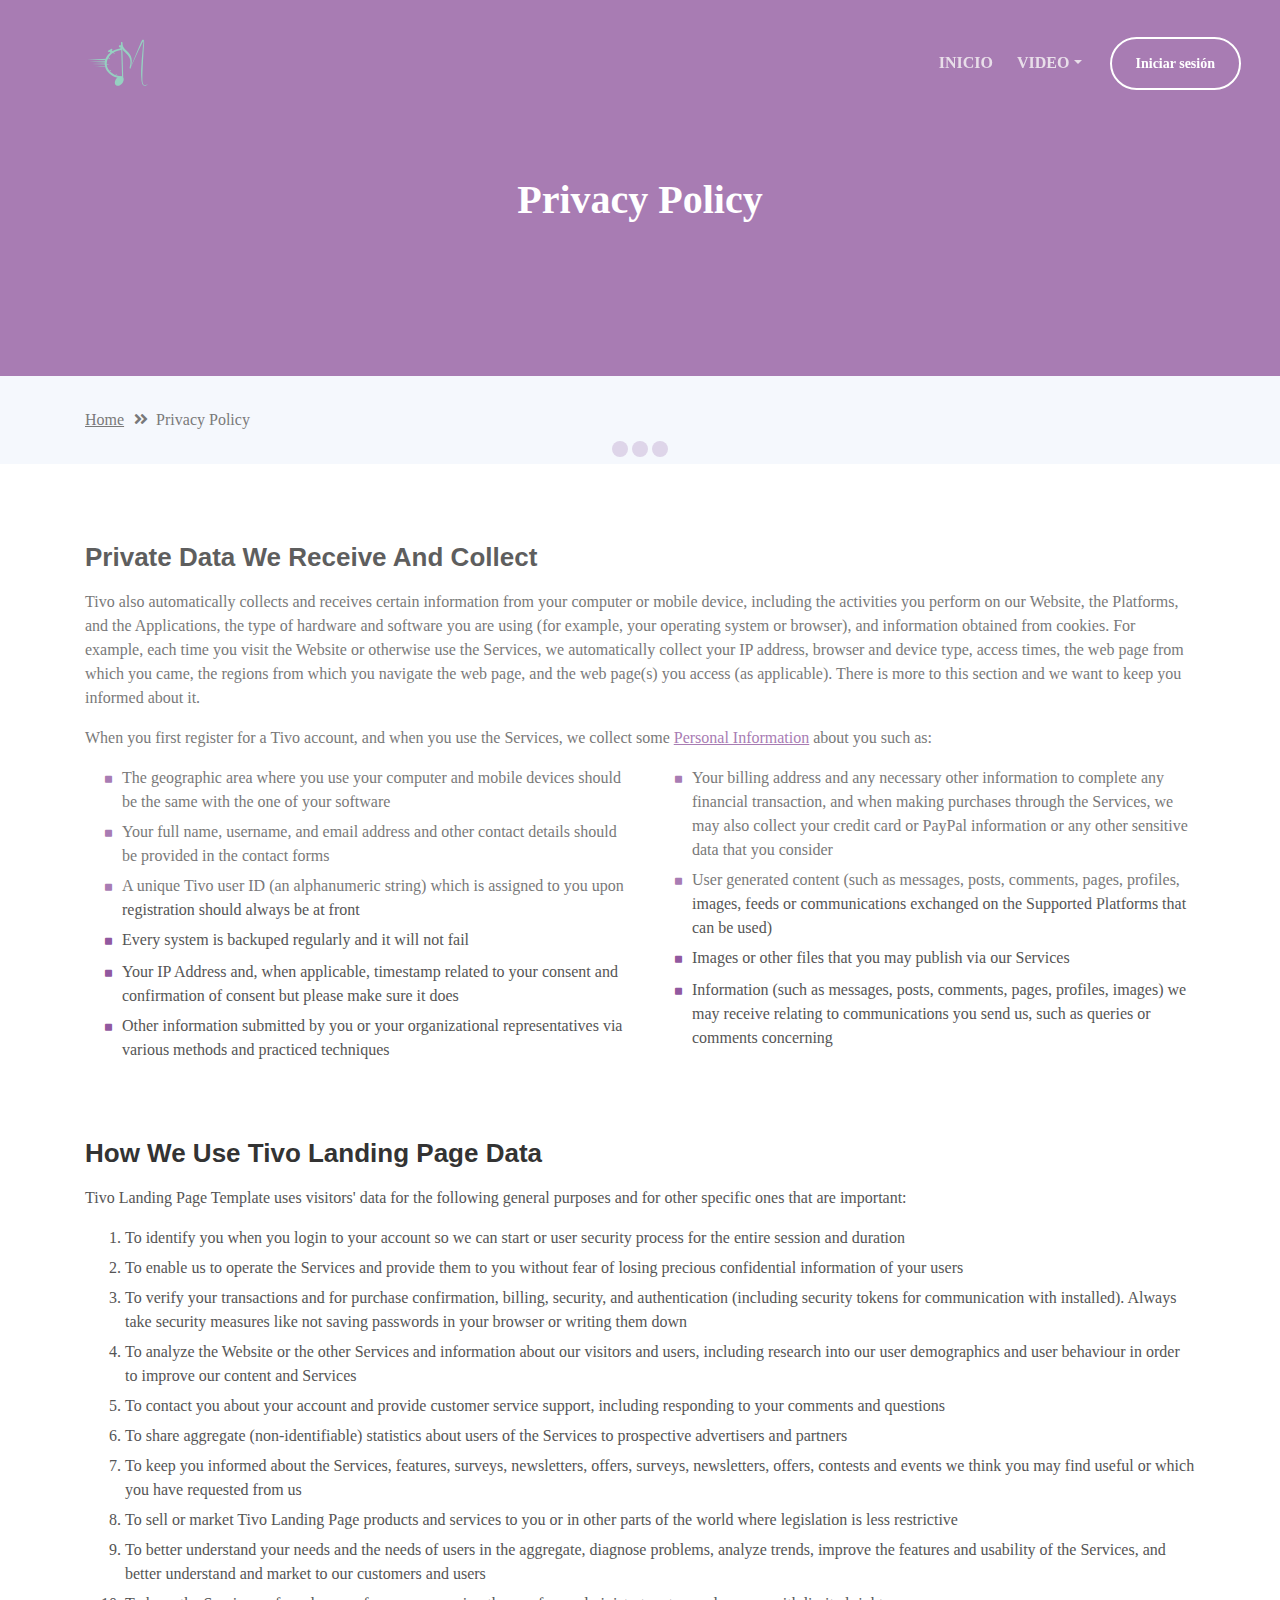
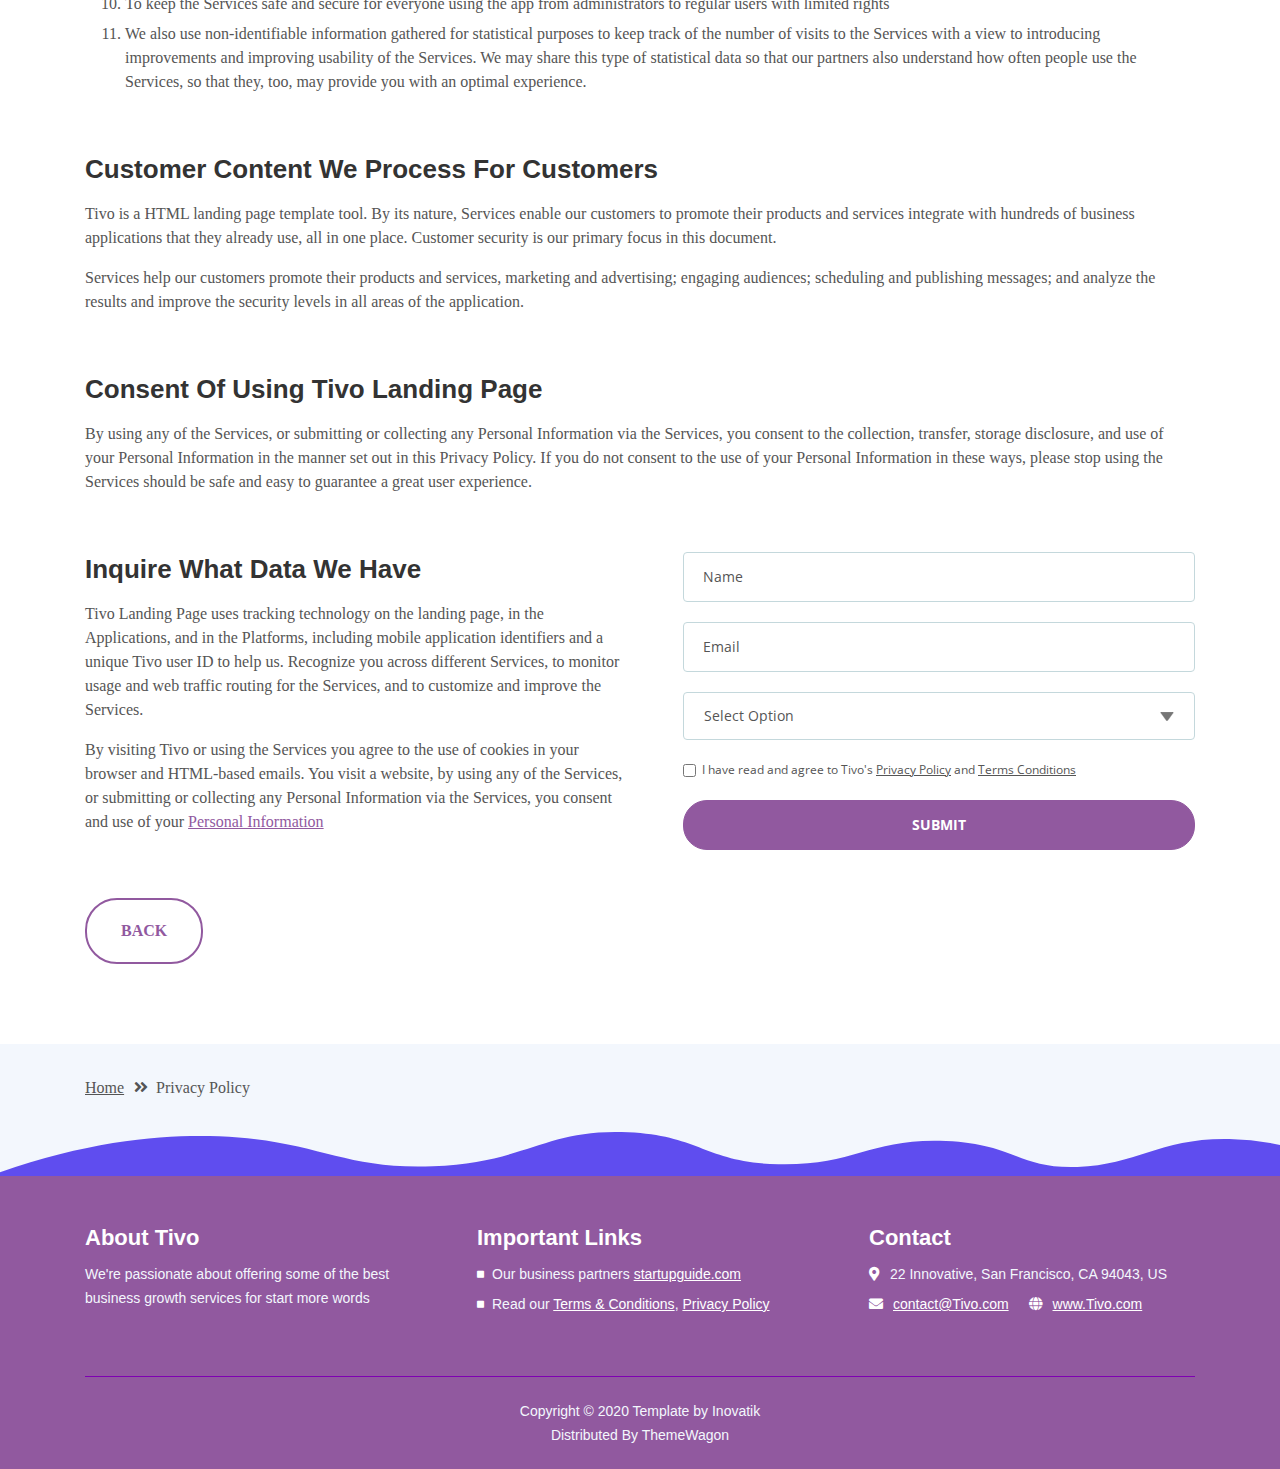
<file: privacy-policy.html>
<!DOCTYPE html>
<html lang="en">
<head>
    <meta charset="utf-8">
    <meta name="viewport" content="width=device-width, initial-scale=1, shrink-to-fit=no">
    
    <!-- SEO Meta Tags -->
    <meta name="description" content="Tivo is a HTML landing page template built with Bootstrap to help you crate engaging presentations for SaaS apps and convert visitors into users.">
    <meta name="author" content="Inovatik">

    <!-- OG Meta Tags to improve the way the post looks when you share the page on LinkedIn, Facebook, Google+ -->
	<meta property="og:site_name" content="" /> <!-- website name -->
	<meta property="og:site" content="" /> <!-- website link -->
	<meta property="og:title" content=""/> <!-- title shown in the actual shared post -->
	<meta property="og:description" content="" /> <!-- description shown in the actual shared post -->
	<meta property="og:image" content="" /> <!-- image link, make sure it's jpg -->
	<meta property="og:url" content="" /> <!-- where do you want your post to link to -->
	<meta property="og:type" content="article" />

    <!-- Website Title -->
    <title>Privacy Policy - Tivo - SaaS App HTML Landing Page Template</title>
    
    <!-- Styles -->
    <link href="https://fonts.googleapis.com/css?family=Open+Sans:400,400i,700&display=swap&subset=latin-ext" rel="stylesheet">
    <link href="css/bootstrap.css" rel="stylesheet">
    <link href="css/fontawesome-all.css" rel="stylesheet">
    <link href="css/swiper.css" rel="stylesheet">
	<link href="css/magnific-popup.css" rel="stylesheet">
	<link href="css/styles.css" rel="stylesheet">
	
	<!-- Favicon  -->
    <link rel="icon" href="images/fav_musity.png">
</head>
<body data-spy="scroll" data-target=".fixed-top">
    
    <!-- Preloader -->
	<div class="spinner-wrapper">
        <div class="spinner">
            <div class="bounce1"></div>
            <div class="bounce2"></div>
            <div class="bounce3"></div>
        </div>
    </div>
    <!-- end of preloader -->
    

    <!-- Navigation -->
    <nav class="navbar navbar-expand-lg navbar-dark navbar-custom fixed-top">
        <div class="container">

            <!-- Text Logo - Use this if you don't have a graphic logo -->
            <!-- <a class="navbar-brand logo-text page-scroll" href="index.html">Tivo</a> -->

            <!-- Image Logo -->
            <a class="navbar-brand logo-image" href="index.php"><img src="images/logo3_musity.svg" alt="alternative"></a> 
            
            <!-- Mobile Menu Toggle Button -->
            <button class="navbar-toggler" type="button" data-toggle="collapse" data-target="#navbarsExampleDefault" aria-controls="navbarsExampleDefault" aria-expanded="false" aria-label="Toggle navigation">
                <span class="navbar-toggler-awesome fas fa-bars"></span>
                <span class="navbar-toggler-awesome fas fa-times"></span>
            </button>
            <!-- end of mobile menu toggle button -->

            <div class="collapse navbar-collapse" id="navbarsExampleDefault">
                <ul class="navbar-nav ml-auto">
                    <li class="nav-item">
                        <a class="nav-link page-scroll" href="index.php">INICIO <span class="sr-only">(current)</span></a>
                    </li>
                    <!--<li class="nav-item">
                        <a class="nav-link page-scroll" href="index.html#features">FEATURES</a>
                    </li>
                    <li class="nav-item">
                        <a class="nav-link page-scroll" href="index.html#details">DETAILS</a>
                    </li>-->

                    <!-- Dropdown Menu -->          
                    <li class="nav-item dropdown">
                        <a class="nav-link dropdown-toggle page-scroll" href="index.html#video" id="navbarDropdown" role="button" aria-haspopup="true" aria-expanded="false">VIDEO</a>
                        <div class="dropdown-menu" aria-labelledby="navbarDropdown">
                            <a class="dropdown-item" href="article-details.html"><span class="item-text">ARTICLE DETAILS</span></a>
                            <div class="dropdown-items-divide-hr"></div>
                            <a class="dropdown-item" href="terms-conditions.html"><span class="item-text">TERMS CONDITIONS</span></a>
                            <div class="dropdown-items-divide-hr"></div>
                            <a class="dropdown-item" href="privacy-policy.html"><span class="item-text">PRIVACY POLICY</span></a>
                        </div>
                    </li>
                    <!-- end of dropdown menu -->

                    <!--<li class="nav-item">
                        <a class="nav-link page-scroll" href="index.html#pricing"></a>
                    </li>-->
                </ul>
                <span class="nav-item">
                    <a class="btn-outline-sm" href="log-in.php">Iniciar sesión</a>
                </span>
            </div>
        </div> <!-- end of container -->
    </nav> <!-- end of navbar -->
    <!-- end of navigation -->


    <!-- Header -->
    <header id="header" class="ex-header">
        <div class="container">
            <div class="row">
                <div class="col-md-12">
                    <h1>Privacy Policy</h1>
                </div> <!-- end of col -->
            </div> <!-- end of row -->
        </div> <!-- end of container -->
    </header> <!-- end of ex-header -->
    <!-- end of header -->


    <!-- Breadcrumbs -->
    <div class="ex-basic-1">
        <div class="container">
            <div class="row">
                <div class="col-lg-12">
                    <div class="breadcrumbs">
                        <a href="index.html">Home</a><i class="fa fa-angle-double-right"></i><span>Privacy Policy</span>
                    </div> <!-- end of breadcrumbs -->
                </div> <!-- end of col -->
            </div> <!-- end of row -->
        </div> <!-- end of container -->
    </div> <!-- end of ex-basic-1 -->
    <!-- end of breadcrumbs -->


    <!-- Privacy Content -->
    <div class="ex-basic-2">
        <div class="container">
            <div class="row">
                <div class="col-lg-12">
                    <div class="text-container">
                        <h3>Private Data We Receive And Collect</h3>
                        <p>Tivo also automatically collects and receives certain information from your computer or mobile device, including the activities you perform on our Website, the Platforms, and the Applications, the type of hardware and software you are using (for example, your operating system or browser), and information obtained from cookies. For example, each time you visit the Website or otherwise use the Services, we automatically collect your IP address, browser and device type, access times, the web page from which you came, the regions from which you navigate the web page, and the web page(s) you access (as applicable). There is more to this section and we want to keep you informed about it.</p>
                        <p>When you first register for a Tivo account, and when you use the Services, we collect some <a class="blue" href="#your-link">Personal Information</a> about you such as:</p>
                        <div class="row">
                            <div class="col-md-6">
                                <ul class="list-unstyled li-space-lg indent">
                                    <li class="media">
                                        <i class="fas fa-square"></i>
                                        <div class="media-body">The geographic area where you use your computer and mobile devices should be the same with the one of your software</div>
                                    </li>
                                    <li class="media">
                                        <i class="fas fa-square"></i>
                                        <div class="media-body">Your full name, username, and email address and other contact details should be provided in the contact forms</div>
                                    </li>
                                    <li class="media">
                                        <i class="fas fa-square"></i>
                                        <div class="media-body">A unique Tivo user ID (an alphanumeric string) which is assigned to you upon registration should always be at front</div>
                                    </li>
                                    <li class="media">
                                        <i class="fas fa-square"></i>
                                        <div class="media-body">Every system is backuped regularly and it will not fail</div>
                                    </li>
                                    <li class="media">
                                        <i class="fas fa-square"></i>
                                        <div class="media-body">Your IP Address and, when applicable, timestamp related to your consent and confirmation of consent but please make sure it does</div>
                                    </li>
                                    <li class="media">
                                        <i class="fas fa-square"></i>
                                        <div class="media-body">Other information submitted by you or your organizational representatives via various methods and practiced techniques</div>
                                    </li>
                                </ul>
                            </div> <!-- end of col -->

                            <div class="col-md-6">
                                <ul class="list-unstyled li-space-lg indent">
                                    <li class="media">
                                        <i class="fas fa-square"></i>
                                        <div class="media-body">Your billing address and any necessary other information to complete any financial transaction, and when making purchases through the Services, we may also collect your credit card or PayPal information or any other sensitive data that you consider</div>
                                    </li>
                                    <li class="media">
                                        <i class="fas fa-square"></i>
                                        <div class="media-body">User generated content (such as messages, posts, comments, pages, profiles, images, feeds or communications exchanged on the Supported Platforms that can be used)</div>
                                    </li>
                                    <li class="media">
                                        <i class="fas fa-square"></i>
                                        <div class="media-body">Images or other files that you may publish via our Services</div>
                                    </li>
                                    <li class="media">
                                        <i class="fas fa-square"></i>
                                        <div class="media-body">Information (such as messages, posts, comments, pages, profiles, images) we may receive relating to communications you send us, such as queries or comments concerning</div>
                                    </li>
                                </ul>
                            </div> <!-- end of col -->
                        </div> <!-- end of row -->
                    </div> <!-- end of text-container-->
                    
                    <div class="text-container">
                        <h3>How We Use Tivo Landing Page Data</h3>
                        <p>Tivo Landing Page Template uses visitors' data for the following general purposes and for other specific ones that are important:</p>
                        <ol class="li-space-lg">
                            <li>To identify you when you login to your account so we can start or user security process for the entire session and duration</li>
                            <li>To enable us to operate the Services and provide them to you without fear of losing precious confidential information of your users</li>
                            <li>To verify your transactions and for purchase confirmation, billing, security, and authentication (including security tokens for communication with installed). Always take security measures like not saving passwords in your browser or writing them down</li>
                            <li>To analyze the Website or the other Services and information about our visitors and users, including research into our user demographics and user behaviour in order to improve our content and Services</li>
                            <li>To contact you about your account and provide customer service support, including responding to your comments and questions</li>
                            <li>To share aggregate (non-identifiable) statistics about users of the Services to prospective advertisers and partners</li>
                            <li>To keep you informed about the Services, features, surveys, newsletters, offers, surveys, newsletters, offers, contests and events we think you may find useful or which you have requested from us</li>
                            <li>To sell or market Tivo Landing Page products and services to you or in other parts of the world where legislation is less restrictive</li>
                            <li>To better understand your needs and the needs of users in the aggregate, diagnose problems, analyze trends, improve the features and usability of the Services, and better understand and market to our customers and users</li>
                            <li>To keep the Services safe and secure for everyone using the app from administrators to regular users with limited rights</li>
                            <li>We also use non-identifiable information gathered for statistical purposes to keep track of the number of visits to the Services with a view to introducing improvements and improving usability of the Services. We may share this type of statistical data so that our partners also understand how often people use the Services, so that they, too, may provide you with an optimal experience.</li>
                        </ol>
                    </div> <!-- end of text-container -->

                    <div class="text-container">
                        <h3>Customer Content We Process For Customers</h3>
                        <p>Tivo is a HTML landing page template tool. By its nature, Services enable our customers to promote their products and services integrate with hundreds of business applications that they already use, all in one place. Customer security is our primary focus in this document.</p>
                        <p>Services help our customers promote their products and services, marketing and advertising; engaging audiences; scheduling and publishing messages; and analyze the results and improve the security levels in all areas of the application.</p>
                    </div> <!-- end of text container -->

                    <div class="text-container">
                        <h3>Consent Of Using Tivo Landing Page</h3>
					    <p>By using any of the Services, or submitting or collecting any Personal Information via the Services, you consent to the collection, transfer, storage disclosure, and use of your Personal Information in the manner set out in this Privacy Policy. If you do not consent to the use of your Personal Information in these ways, please stop using the Services should be safe and easy to guarantee a great user experience.</p>
                    </div> <!-- end of text-container -->
                                       
                    <div class="row">
                        <div class="col-md-6">
                            <div class="text-container last">
                                <h3>Inquire What Data We Have</h3>
                                <p>Tivo Landing Page uses tracking technology on the landing page, in the Applications, and in the Platforms, including mobile application identifiers and a unique Tivo user ID to help us. Recognize you across different Services, to monitor usage and web traffic routing for the Services, and to customize and improve the Services.</p>
                                <p>By visiting Tivo or using the Services you agree to the use of cookies in your browser and HTML-based emails. You visit a website, by using any of the Services, or submitting or collecting any Personal Information via the Services, you consent and use of your <a class="blue" href="#your-link">Personal Information</a></p>
                            </div> <!-- end of text container -->
                        </div> <!-- end of col-->
                        <div class="col-md-6">

                            <!-- Privacy Form -->
                            <div class="form-container">
                                <form id="privacyForm" data-toggle="validator" data-focus="false">
                                    <div class="form-group">
                                        <input type="text" class="form-control-input" id="pname" required>
                                        <label class="label-control" for="pname">Name</label>
                                        <div class="help-block with-errors"></div>
                                    </div>
                                    <div class="form-group">
                                        <input type="email" class="form-control-input" id="pemail" required>
                                        <label class="label-control" for="pemail">Email</label>
                                        <div class="help-block with-errors"></div>
                                    </div>
                                    <div class="form-group">
                                        <select class="form-control-select" id="pselect" required>
                                            <option class="select-option" value="" disabled selected>Select Option</option>
                                            <option class="select-option" value="Delete data">Delete my data</option>
                                            <option class="select-option" value="Show me data">Show me my data</option>
                                        </select>
                                        <div class="help-block with-errors"></div>
                                    </div>
                                    <div class="form-group checkbox">
                                        <input type="checkbox" id="pterms" value="Agreed-to-Terms" required>I have read and agree to Tivo's <a href="privacy-policy.html">Privacy Policy</a> and <a href="terms-conditions.html">Terms Conditions</a>
                                        <div class="help-block with-errors"></div>
                                    </div>
                                    <div class="form-group">
                                        <button type="submit" class="form-control-submit-button">SUBMIT</button>
                                    </div>
                                    <div class="form-message">
                                        <div id="pmsgSubmit" class="h3 text-center hidden"></div>
                                    </div>
                                </form>
                            </div> <!-- end of form container -->
                            <!-- end of privacy form -->

                        </div> <!-- end of col--> 
                    </div> <!-- end of row -->
                    <a class="btn-outline-reg" href="index.html">BACK</a>
                </div> <!-- end of col-->
            </div> <!-- end of row -->
        </div> <!-- end of container -->
    </div> <!-- end of ex-basic-2 -->
    <!-- end of privacy content -->


    <!-- Breadcrumbs -->
    <div class="ex-basic-1">
        <div class="container">
            <div class="row">
                <div class="col-lg-12">
                    <div class="breadcrumbs">
                        <a href="index.html">Home</a><i class="fa fa-angle-double-right"></i><span>Privacy Policy</span>
                    </div> <!-- end of breadcrumbs -->
                </div> <!-- end of col -->
            </div> <!-- end of row -->
        </div> <!-- end of container -->
    </div> <!-- end of ex-basic-1 -->
    <!-- end of breadcrumbs -->

    
    <!-- Footer -->
    <svg class="ex-footer-frame" data-name="Layer 2" xmlns="http://www.w3.org/2000/svg" preserveAspectRatio="none" viewBox="0 0 1920 79"><defs><style>.cls-2{fill:#5f4def;}</style></defs><title>footer-frame</title><path class="cls-2" d="M0,72.427C143,12.138,255.5,4.577,328.644,7.943c147.721,6.8,183.881,60.242,320.83,53.737,143-6.793,167.826-68.128,293-60.9,109.095,6.3,115.68,54.364,225.251,57.319,113.58,3.064,138.8-47.711,251.189-41.8,104.012,5.474,109.713,50.4,197.369,46.572,89.549-3.91,124.375-52.563,227.622-50.155A338.646,338.646,0,0,1,1920,23.467V79.75H0V72.427Z" transform="translate(0 -0.188)"/></svg>
    <div class="footer">
        <div class="container">
            <div class="row">
                <div class="col-md-4">
                    <div class="footer-col first">
                        <h4>About Tivo</h4>
                        <p class="p-small">We're passionate about offering some of the best business growth services for start more words</p>
                    </div>
                </div> <!-- end of col -->
                <div class="col-md-4">
                    <div class="footer-col middle">
                        <h4>Important Links</h4>
                        <ul class="list-unstyled li-space-lg p-small">
                            <li class="media">
                                <i class="fas fa-square"></i>
                                <div class="media-body">Our business partners <a class="white" href="#your-link">startupguide.com</a></div>
                            </li>
                            <li class="media">
                                <i class="fas fa-square"></i>
                                <div class="media-body">Read our <a class="white" href="terms-conditions.html">Terms & Conditions</a>, <a class="white" href="privacy-policy.html">Privacy Policy</a></div>
                            </li>
                        </ul>
                    </div>
                </div> <!-- end of col -->
                <div class="col-md-4">
                    <div class="footer-col last">
                        <h4>Contact</h4>
                        <ul class="list-unstyled li-space-lg p-small">
                            <li class="media">
                                <i class="fas fa-map-marker-alt"></i>
                                <div class="media-body">22 Innovative, San Francisco, CA 94043, US</div>
                            </li>
                            <li class="media">
                                <i class="fas fa-envelope"></i>
                                <div class="media-body"><a class="white" href="mailto:contact@Tivo.com">contact@Tivo.com</a> <i class="fas fa-globe"></i><a class="white" href="#your-link">www.Tivo.com</a></div>
                            </li>
                        </ul>
                    </div> 
                </div> <!-- end of col -->
            </div> <!-- end of row -->
        </div> <!-- end of container -->
    </div> <!-- end of footer -->  
    <!-- end of footer -->


    <!-- Copyright -->
    <div class="copyright">
        <div class="container">
            <div class="row">
                <div class="col-lg-12">
                    <p class="p-small">Copyright © 2020 <a href="https://inovatik.com">Template by Inovatik</a><br>
                        Distributed By <a href="https://themewagon.com" target="_blank">ThemeWagon</a>
                    </p>
                </div> <!-- end of col -->
            </div> <!-- enf of row -->
        </div> <!-- end of container -->
    </div> <!-- end of copyright --> 
    <!-- end of copyright -->
    
    	
    <!-- Scripts -->
    <script src="js/jquery.min.js"></script> <!-- jQuery for Bootstrap's JavaScript plugins -->
    <script src="js/popper.min.js"></script> <!-- Popper tooltip library for Bootstrap -->
    <script src="js/bootstrap.min.js"></script> <!-- Bootstrap framework -->
    <script src="js/jquery.easing.min.js"></script> <!-- jQuery Easing for smooth scrolling between anchors -->
    <script src="js/swiper.min.js"></script> <!-- Swiper for image and text sliders -->
    <script src="js/jquery.magnific-popup.js"></script> <!-- Magnific Popup for lightboxes -->
    <script src="js/validator.min.js"></script> <!-- Validator.js - Bootstrap plugin that validates forms -->
    <script src="js/scripts.js"></script> <!-- Custom scripts -->
</body>
</html>
</file>
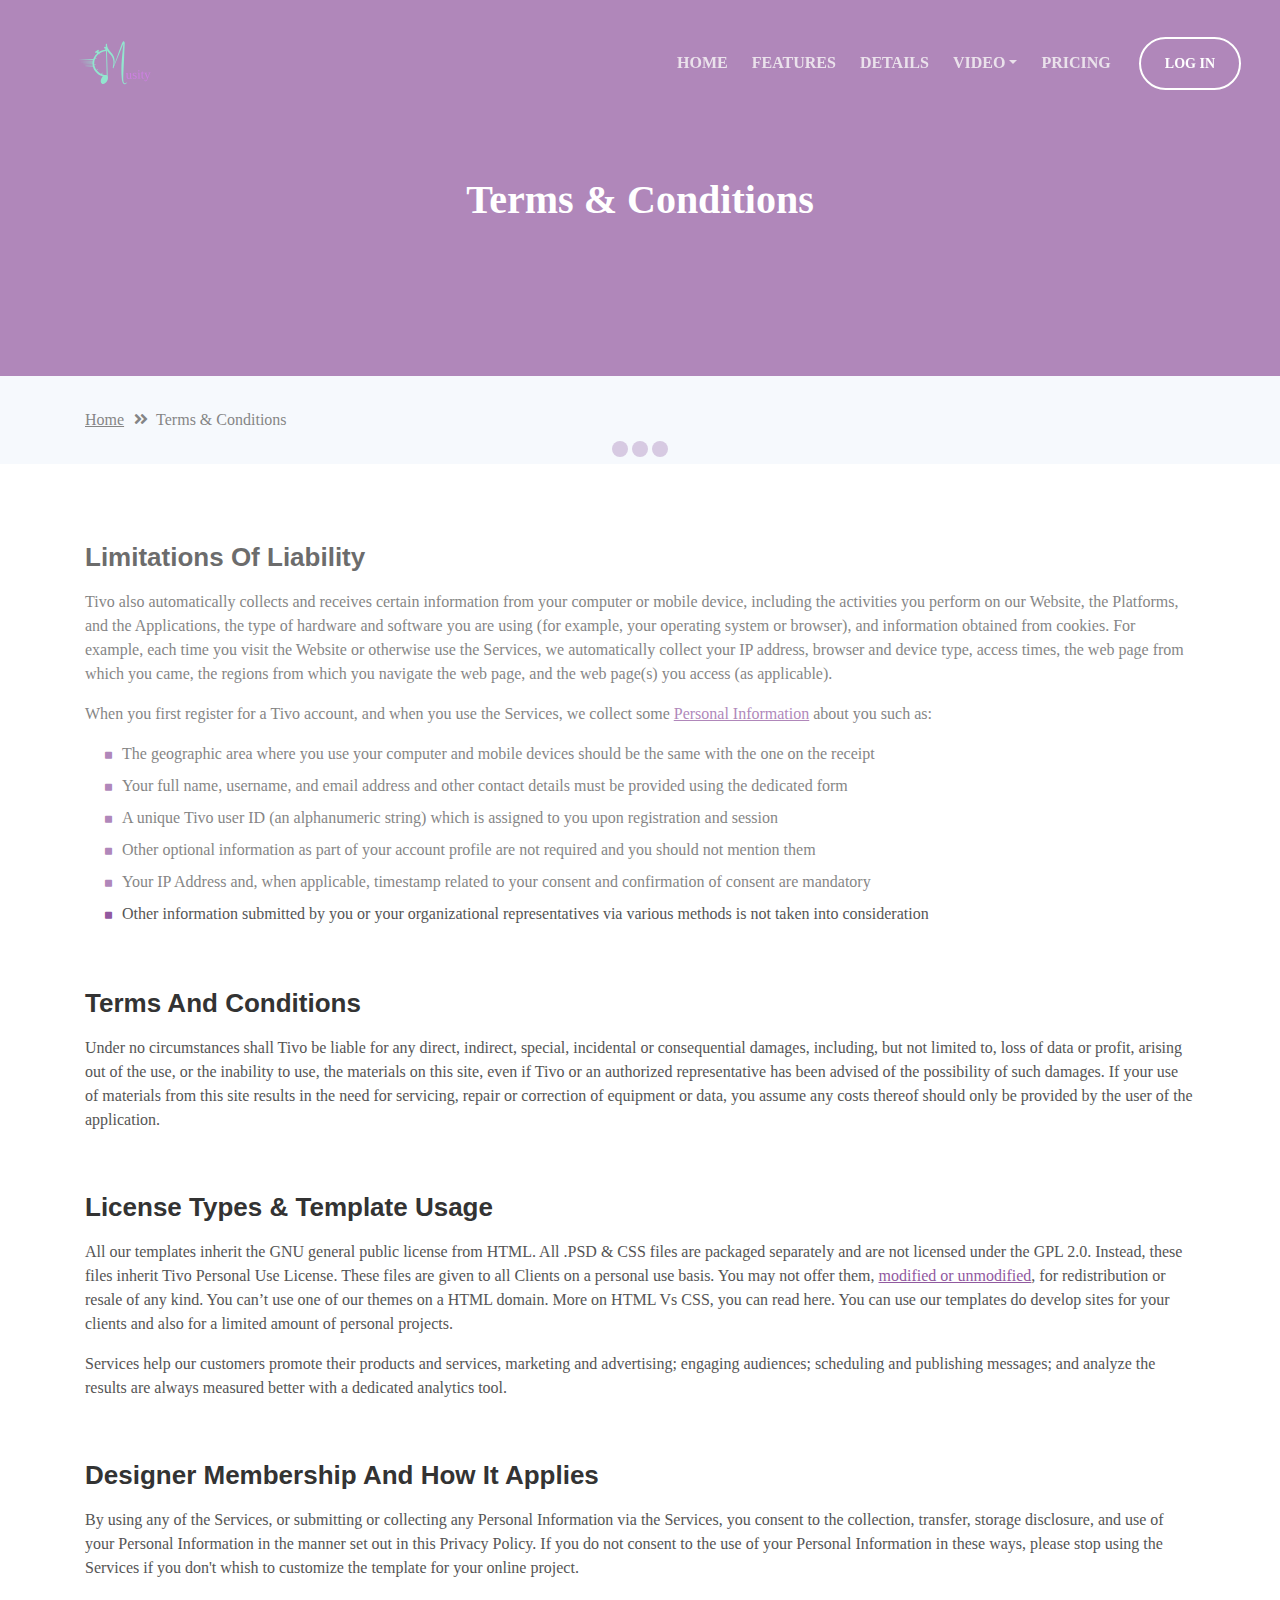
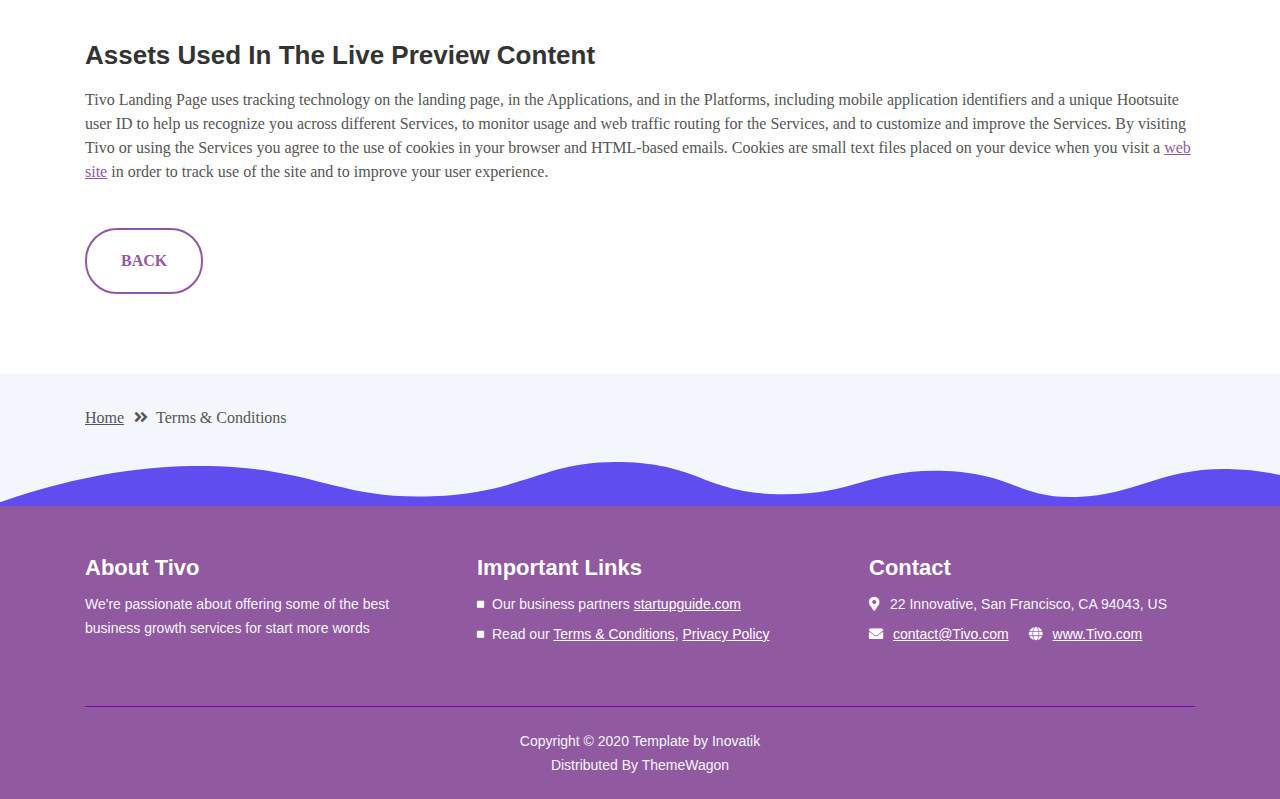
<file: terms-conditions.html>
<!DOCTYPE html>
<html lang="en">
<head>
    <meta charset="utf-8">
    <meta name="viewport" content="width=device-width, initial-scale=1, shrink-to-fit=no">
    
    <!-- SEO Meta Tags -->
    <meta name="description" content="Tivo is a HTML landing page template built with Bootstrap to help you crate engaging presentations for SaaS apps and convert visitors into users.">
    <meta name="author" content="Inovatik">

    <!-- OG Meta Tags to improve the way the post looks when you share the page on LinkedIn, Facebook, Google+ -->
	<meta property="og:site_name" content="" /> <!-- website name -->
	<meta property="og:site" content="" /> <!-- website link -->
	<meta property="og:title" content=""/> <!-- title shown in the actual shared post -->
	<meta property="og:description" content="" /> <!-- description shown in the actual shared post -->
	<meta property="og:image" content="" /> <!-- image link, make sure it's jpg -->
	<meta property="og:url" content="" /> <!-- where do you want your post to link to -->
	<meta property="og:type" content="article" />

    <!-- Website Title -->
    <title>Terms Conditions - Tivo - SaaS App HTML Landing Page Template</title>
    
    <!-- Styles -->
    <link href="https://fonts.googleapis.com/css?family=Open+Sans:400,400i,700&display=swap&subset=latin-ext" rel="stylesheet">
    <link href="css/bootstrap.css" rel="stylesheet">
    <link href="css/fontawesome-all.css" rel="stylesheet">
    <link href="css/swiper.css" rel="stylesheet">
	<link href="css/magnific-popup.css" rel="stylesheet">
	<link href="css/styles.css" rel="stylesheet">
	
	<!-- Favicon  -->
    <link rel="icon" href="images/favicon.png">
</head>
<body data-spy="scroll" data-target=".fixed-top">
    
    <!-- Preloader -->
	<div class="spinner-wrapper">
        <div class="spinner">
            <div class="bounce1"></div>
            <div class="bounce2"></div>
            <div class="bounce3"></div>
        </div>
    </div>
    <!-- end of preloader -->
    

    <!-- Navigation -->
    <nav class="navbar navbar-expand-lg navbar-dark navbar-custom fixed-top">
        <div class="container">

            <!-- Text Logo - Use this if you don't have a graphic logo -->
            <!-- <a class="navbar-brand logo-text page-scroll" href="index.html">Tivo</a> -->

            <!-- Image Logo -->
            <a class="navbar-brand logo-image" href="index.html"><img src="images/logo.svg" alt="alternative"></a> 
            
            <!-- Mobile Menu Toggle Button -->
            <button class="navbar-toggler" type="button" data-toggle="collapse" data-target="#navbarsExampleDefault" aria-controls="navbarsExampleDefault" aria-expanded="false" aria-label="Toggle navigation">
                <span class="navbar-toggler-awesome fas fa-bars"></span>
                <span class="navbar-toggler-awesome fas fa-times"></span>
            </button>
            <!-- end of mobile menu toggle button -->

            <div class="collapse navbar-collapse" id="navbarsExampleDefault">
                <ul class="navbar-nav ml-auto">
                    <li class="nav-item">
                        <a class="nav-link page-scroll" href="index.html#header">HOME <span class="sr-only">(current)</span></a>
                    </li>
                    <li class="nav-item">
                        <a class="nav-link page-scroll" href="index.html#features">FEATURES</a>
                    </li>
                    <li class="nav-item">
                        <a class="nav-link page-scroll" href="index.html#details">DETAILS</a>
                    </li>

                    <!-- Dropdown Menu -->          
                    <li class="nav-item dropdown">
                        <a class="nav-link dropdown-toggle page-scroll" href="index.html#video" id="navbarDropdown" role="button" aria-haspopup="true" aria-expanded="false">VIDEO</a>
                        <div class="dropdown-menu" aria-labelledby="navbarDropdown">
                            <a class="dropdown-item" href="article-details.html"><span class="item-text">ARTICLE DETAILS</span></a>
                            <div class="dropdown-items-divide-hr"></div>
                            <a class="dropdown-item" href="terms-conditions.html"><span class="item-text">TERMS CONDITIONS</span></a>
                            <div class="dropdown-items-divide-hr"></div>
                            <a class="dropdown-item" href="privacy-policy.html"><span class="item-text">PRIVACY POLICY</span></a>
                        </div>
                    </li>
                    <!-- end of dropdown menu -->

                    <li class="nav-item">
                        <a class="nav-link page-scroll" href="index.html#pricing">PRICING</a>
                    </li>
                </ul>
                <span class="nav-item">
                    <a class="btn-outline-sm" href="log-in.html">LOG IN</a>
                </span>
            </div>
        </div> <!-- end of container -->
    </nav> <!-- end of navbar -->
    <!-- end of navigation -->


    <!-- Header -->
    <header id="header" class="ex-header">
        <div class="container">
            <div class="row">
                <div class="col-lg-12">
                    <h1>Terms & Conditions</h1>
                </div> <!-- end of col -->
            </div> <!-- end of row -->
        </div> <!-- end of container -->
    </header> <!-- end of ex-header -->
    <!-- end of header -->


    <!-- Breadcrumbs -->
    <div class="ex-basic-1">
        <div class="container">
            <div class="row">
                <div class="col-lg-12">
                    <div class="breadcrumbs">
                        <a href="index.html">Home</a><i class="fa fa-angle-double-right"></i><span>Terms & Conditions</span>
                    </div> <!-- end of breadcrumbs -->
                </div> <!-- end of col -->
            </div> <!-- end of row -->
        </div> <!-- end of container -->
    </div> <!-- end of ex-basic-1 -->
    <!-- end of breadcrumbs -->


    <!-- Terms Content -->
    <div class="ex-basic-2">
        <div class="container">
            <div class="row">
                <div class="col-lg-12">
                    <div class="text-container">
                        <h3>Limitations Of Liability</h3>
                        <p>Tivo also automatically collects and receives certain information from your computer or mobile device, including the activities you perform on our Website, the Platforms, and the Applications, the type of hardware and software you are using (for example, your operating system or browser), and information obtained from cookies. For example, each time you visit the Website or otherwise use the Services, we automatically collect your IP address, browser and device type, access times, the web page from which you came, the regions from which you navigate the web page, and the web page(s) you access (as applicable).</p>
                        <p>When you first register for a Tivo account, and when you use the Services, we collect some <a class="blue" href="#your-link">Personal Information</a> about you such as:</p>
                        <ul class="list-unstyled li-space-lg indent">
                            <li class="media">
                                <i class="fas fa-square"></i>
                                <div class="media-body">The geographic area where you use your computer and mobile devices should be the same with the one on the receipt</div>
                            </li>
                            <li class="media">
                                <i class="fas fa-square"></i>
                                <div class="media-body">Your full name, username, and email address and other contact details must be provided using the dedicated form</div>
                            </li>
                            <li class="media">
                                <i class="fas fa-square"></i>
                                <div class="media-body">A unique Tivo user ID (an alphanumeric string) which is assigned to you upon registration and session</div>
                            </li>
                            <li class="media">
                                <i class="fas fa-square"></i>
                                <div class="media-body">Other optional information as part of your account profile are not required and you should not mention them</div>
                            </li>
                            <li class="media">
                                <i class="fas fa-square"></i>
                                <div class="media-body">Your IP Address and, when applicable, timestamp related to your consent and confirmation of consent are mandatory</div>
                            </li>
                            <li class="media">
                                <i class="fas fa-square"></i>
                                <div class="media-body">Other information submitted by you or your organizational representatives via various methods is not taken into consideration</div>
                            </li>
                        </ul>
                    </div> <!-- end of text-container -->
                    
                    <div class="text-container">
                        <h3>Terms And Conditions</h3>
                        <p>Under no circumstances shall Tivo be liable for any direct, indirect, special, incidental or consequential damages, including, but not limited to, loss of data or profit, arising out of the use, or the inability to use, the materials on this site, even if Tivo or an authorized representative has been advised of the possibility of such damages. If your use of materials from this site results in the need for servicing, repair or correction of equipment or data, you assume any costs thereof should only be provided by the user of the application.</p>
                    </div> <!-- end of text-container -->

                    <div class="text-container">
                        <h3>License Types & Template Usage</h3>
                        <p>All our templates inherit the GNU general public license from HTML. All .PSD & CSS files are packaged separately and are not licensed under the GPL 2.0. Instead, these files inherit Tivo Personal Use License. These files are given to all Clients on a personal use basis. You may not offer them, <a class="blue" href="#your-link">modified or unmodified</a>, for redistribution or resale of any kind. You can’t use one of our themes on a HTML domain. More on HTML Vs CSS, you can read here. You can use our templates do develop sites for your clients and also for a limited amount of personal projects.</p>
                        <p>Services help our customers promote their products and services, marketing and advertising; engaging audiences; scheduling and publishing messages; and analyze the results are always measured better with a dedicated analytics tool.</p>
                    </div> <!-- end of text-container -->

                    <div class="text-container">
                        <h3>Designer Membership And How It Applies</h3>
                        <p>By using any of the Services, or submitting or collecting any Personal Information via the Services, you consent to the collection, transfer, storage disclosure, and use of your Personal Information in the manner set out in this Privacy Policy. If you do not consent to the use of your Personal Information in these ways, please stop using the Services if you don't whish to customize the template for your online project.</p>
                    </div> <!-- end of text-container -->
                    
                    <div class="text-container last">
                        <h3>Assets Used In The Live Preview Content</h3>
                        <p>Tivo Landing Page uses tracking technology on the landing page, in the Applications, and in the Platforms, including mobile application identifiers and a unique Hootsuite user ID to help us recognize you across different Services, to monitor usage and web traffic routing for the Services, and to customize and improve the Services. By visiting Tivo or using the Services you agree to the use of cookies in your browser and HTML-based emails. Cookies are small text files placed on your device when you visit a <a class="blue" href="#your-link">web site</a> in order to track use of the site and to improve your user experience.</p>
                        <a class="btn-outline-reg" href="index.html">BACK</a>
                    </div> <!-- end of text-container -->
                </div>
            </div> <!-- end of row -->
        </div> <!-- end of container -->
    </div> <!-- end of ex-basic -->
    <!-- end of terms content -->

    
    <!-- Breadcrumbs -->
    <div class="ex-basic-1">
        <div class="container">
            <div class="row">
                <div class="col-lg-12">
                    <div class="breadcrumbs">
                        <a href="index.html">Home</a><i class="fa fa-angle-double-right"></i><span>Terms & Conditions</span>
                    </div> <!-- end of breadcrumbs -->
                </div> <!-- end of col -->
            </div> <!-- end of row -->
        </div> <!-- end of container -->
    </div> <!-- end of ex-basic-1 -->
    <!-- end of breadcrumbs -->


    <!-- Footer -->
    <svg class="ex-footer-frame" data-name="Layer 2" xmlns="http://www.w3.org/2000/svg" preserveAspectRatio="none" viewBox="0 0 1920 79"><defs><style>.cls-2{fill:#5f4def;}</style></defs><title>footer-frame</title><path class="cls-2" d="M0,72.427C143,12.138,255.5,4.577,328.644,7.943c147.721,6.8,183.881,60.242,320.83,53.737,143-6.793,167.826-68.128,293-60.9,109.095,6.3,115.68,54.364,225.251,57.319,113.58,3.064,138.8-47.711,251.189-41.8,104.012,5.474,109.713,50.4,197.369,46.572,89.549-3.91,124.375-52.563,227.622-50.155A338.646,338.646,0,0,1,1920,23.467V79.75H0V72.427Z" transform="translate(0 -0.188)"/></svg>
    <div class="footer">
        <div class="container">
            <div class="row">
                <div class="col-md-4">
                    <div class="footer-col first">
                        <h4>About Tivo</h4>
                        <p class="p-small">We're passionate about offering some of the best business growth services for start more words</p>
                    </div>
                </div> <!-- end of col -->
                <div class="col-md-4">
                    <div class="footer-col middle">
                        <h4>Important Links</h4>
                        <ul class="list-unstyled li-space-lg p-small">
                            <li class="media">
                                <i class="fas fa-square"></i>
                                <div class="media-body">Our business partners <a class="white" href="#your-link">startupguide.com</a></div>
                            </li>
                            <li class="media">
                                <i class="fas fa-square"></i>
                                <div class="media-body">Read our <a class="white" href="terms-conditions.html">Terms & Conditions</a>, <a class="white" href="privacy-policy.html">Privacy Policy</a></div>
                            </li>
                        </ul>
                    </div>
                </div> <!-- end of col -->
                <div class="col-md-4">
                    <div class="footer-col last">
                        <h4>Contact</h4>
                        <ul class="list-unstyled li-space-lg p-small">
                            <li class="media">
                                <i class="fas fa-map-marker-alt"></i>
                                <div class="media-body">22 Innovative, San Francisco, CA 94043, US</div>
                            </li>
                            <li class="media">
                                <i class="fas fa-envelope"></i>
                                <div class="media-body"><a class="white" href="mailto:contact@Tivo.com">contact@Tivo.com</a> <i class="fas fa-globe"></i><a class="white" href="#your-link">www.Tivo.com</a></div>
                            </li>
                        </ul>
                    </div> 
                </div> <!-- end of col -->
            </div> <!-- end of row -->
        </div> <!-- end of container -->
    </div> <!-- end of footer -->  
    <!-- end of footer -->


    <!-- Copyright -->
    <div class="copyright">
        <div class="container">
            <div class="row">
                <div class="col-lg-12">
                    <p class="p-small">Copyright © 2020 <a href="https://inovatik.com">Template by Inovatik</a><br>
                        Distributed By <a href="https://themewagon.com" target="_blank">ThemeWagon</a>
                    </p>
                </div> <!-- end of col -->
            </div> <!-- enf of row -->
        </div> <!-- end of container -->
    </div> <!-- end of copyright --> 
    <!-- end of copyright -->
    
    	
    <!-- Scripts -->
    <script src="js/jquery.min.js"></script> <!-- jQuery for Bootstrap's JavaScript plugins -->
    <script src="js/popper.min.js"></script> <!-- Popper tooltip library for Bootstrap -->
    <script src="js/bootstrap.min.js"></script> <!-- Bootstrap framework -->
    <script src="js/jquery.easing.min.js"></script> <!-- jQuery Easing for smooth scrolling between anchors -->
    <script src="js/swiper.min.js"></script> <!-- Swiper for image and text sliders -->
    <script src="js/jquery.magnific-popup.js"></script> <!-- Magnific Popup for lightboxes -->
    <script src="js/validator.min.js"></script> <!-- Validator.js - Bootstrap plugin that validates forms -->
    <script src="js/scripts.js"></script> <!-- Custom scripts -->
</body>
</html>
</file>
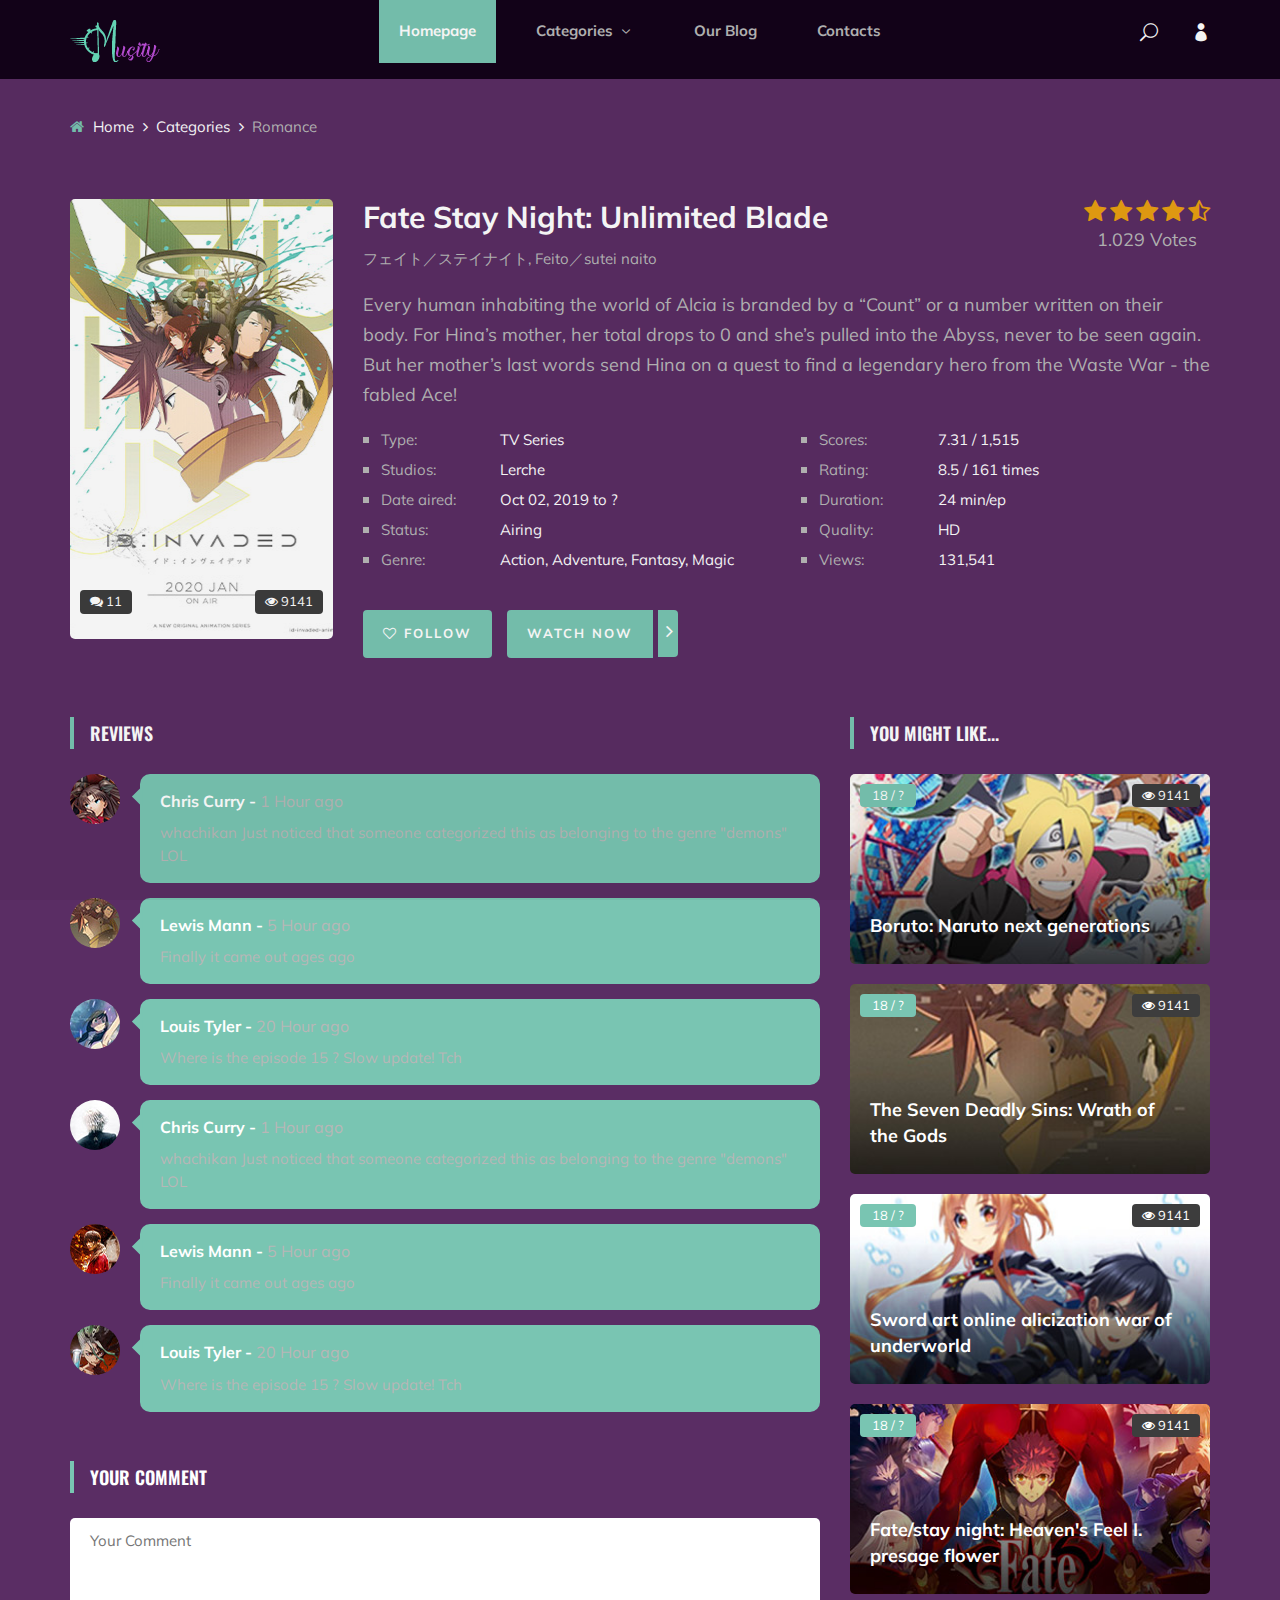
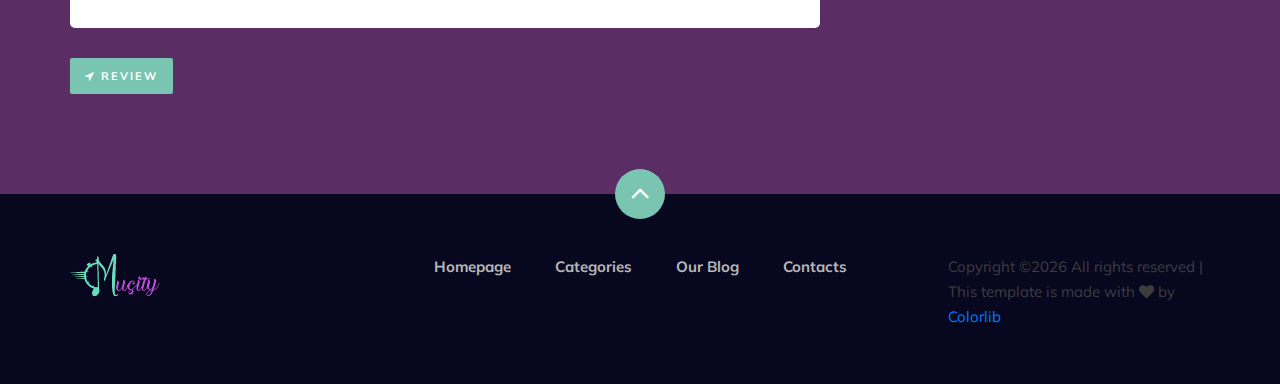
<file: contratante/anime-details.html>
<!DOCTYPE html>
<html lang="zxx">

<head>
    <meta charset="UTF-8">
    <meta name="description" content="Anime Template">
    <meta name="keywords" content="Anime, unica, creative, html">
    <meta name="viewport" content="width=device-width, initial-scale=1.0">
    <meta http-equiv="X-UA-Compatible" content="ie=edge">
    <title>Anime | Template</title>

    <!-- Google Font -->
    <link href="https://fonts.googleapis.com/css2?family=Oswald:wght@300;400;500;600;700&display=swap" rel="stylesheet">
    <link href="https://fonts.googleapis.com/css2?family=Mulish:wght@300;400;500;600;700;800;900&display=swap"
    rel="stylesheet">

    <!-- Css Styles -->
    <link rel="stylesheet" href="css/bootstrap.min.css" type="text/css">
    <link rel="stylesheet" href="css/font-awesome.min.css" type="text/css">
    <link rel="stylesheet" href="css/elegant-icons.css" type="text/css">
    <link rel="stylesheet" href="css/plyr.css" type="text/css">
    <link rel="stylesheet" href="css/nice-select.css" type="text/css">
    <link rel="stylesheet" href="css/owl.carousel.min.css" type="text/css">
    <link rel="stylesheet" href="css/slicknav.min.css" type="text/css">
    <link rel="stylesheet" href="css/style.css" type="text/css">
</head>

<body>
    <!-- Page Preloder -->
    <div id="preloder">
        <div class="loader"></div>
    </div>

    <!-- Header Section Begin -->
    <header class="header">
        <div class="container">
            <div class="row">
                <div class="col-lg-2">
                    <div class="header__logo">
                        <a href="./index.html">
                            <img src="img/logo_musity.png" alt="">
                        </a>
                    </div>
                </div>
                <div class="col-lg-8">
                    <div class="header__nav">
                        <nav class="header__menu mobile-menu">
                            <ul>
                                <li class="active"><a href="./index.html">Homepage</a></li>
                                <li><a href="./categories.html">Categories <span class="arrow_carrot-down"></span></a>
                                    <ul class="dropdown">
                                        <li><a href="./categories.html">Categories</a></li>
                                        <li><a href="./anime-details.html">Anime Details</a></li>
                                        <li><a href="./anime-watching.html">Anime Watching</a></li>
                                        <li><a href="./blog-details.html">Blog Details</a></li>
                                        <li><a href="./signup.html">Sign Up</a></li>
                                        <li><a href="./login.html">Login</a></li>
                                    </ul>
                                </li>
                                <li><a href="./blog.html">Our Blog</a></li>
                                <li><a href="#">Contacts</a></li>
                            </ul>
                        </nav>
                    </div>
                </div>
                <div class="col-lg-2">
                    <div class="header__right">
                        <a href="#" class="search-switch"><span class="icon_search"></span></a>
                        <a href="./login.html"><span class="icon_profile"></span></a>
                    </div>
                </div>
            </div>
            <div id="mobile-menu-wrap"></div>
        </div>
    </header>
    <!-- Header End -->

    <!-- Breadcrumb Begin -->
    <div class="breadcrumb-option">
        <div class="container">
            <div class="row">
                <div class="col-lg-12">
                    <div class="breadcrumb__links">
                        <a href="./index.html"><i class="fa fa-home"></i> Home</a>
                        <a href="./categories.html">Categories</a>
                        <span>Romance</span>
                    </div>
                </div>
            </div>
        </div>
    </div>
    <!-- Breadcrumb End -->

    <!-- Anime Section Begin -->
    <section class="anime-details spad">
        <div class="container">
            <div class="anime__details__content">
                <div class="row">
                    <div class="col-lg-3">
                        <div class="anime__details__pic set-bg" data-setbg="img/anime/details-pic.jpg">
                            <div class="comment"><i class="fa fa-comments"></i> 11</div>
                            <div class="view"><i class="fa fa-eye"></i> 9141</div>
                        </div>
                    </div>
                    <div class="col-lg-9">
                        <div class="anime__details__text">
                            <div class="anime__details__title">
                                <h3>Fate Stay Night: Unlimited Blade</h3>
                                <span>フェイト／ステイナイト, Feito／sutei naito</span>
                            </div>
                            <div class="anime__details__rating">
                                <div class="rating">
                                    <a href="#"><i class="fa fa-star"></i></a>
                                    <a href="#"><i class="fa fa-star"></i></a>
                                    <a href="#"><i class="fa fa-star"></i></a>
                                    <a href="#"><i class="fa fa-star"></i></a>
                                    <a href="#"><i class="fa fa-star-half-o"></i></a>
                                </div>
                                <span>1.029 Votes</span>
                            </div>
                            <p>Every human inhabiting the world of Alcia is branded by a “Count” or a number written on
                                their body. For Hina’s mother, her total drops to 0 and she’s pulled into the Abyss,
                                never to be seen again. But her mother’s last words send Hina on a quest to find a
                            legendary hero from the Waste War - the fabled Ace!</p>
                            <div class="anime__details__widget">
                                <div class="row">
                                    <div class="col-lg-6 col-md-6">
                                        <ul>
                                            <li><span>Type:</span> TV Series</li>
                                            <li><span>Studios:</span> Lerche</li>
                                            <li><span>Date aired:</span> Oct 02, 2019 to ?</li>
                                            <li><span>Status:</span> Airing</li>
                                            <li><span>Genre:</span> Action, Adventure, Fantasy, Magic</li>
                                        </ul>
                                    </div>
                                    <div class="col-lg-6 col-md-6">
                                        <ul>
                                            <li><span>Scores:</span> 7.31 / 1,515</li>
                                            <li><span>Rating:</span> 8.5 / 161 times</li>
                                            <li><span>Duration:</span> 24 min/ep</li>
                                            <li><span>Quality:</span> HD</li>
                                            <li><span>Views:</span> 131,541</li>
                                        </ul>
                                    </div>
                                </div>
                            </div>
                            <div class="anime__details__btn">
                                <a href="#" class="follow-btn"><i class="fa fa-heart-o"></i> Follow</a>
                                <a href="#" class="watch-btn"><span>Watch Now</span> <i
                                    class="fa fa-angle-right"></i></a>
                                </div>
                            </div>
                        </div>
                    </div>
                </div>
                <div class="row">
                    <div class="col-lg-8 col-md-8">
                        <div class="anime__details__review">
                            <div class="section-title">
                                <h5>Reviews</h5>
                            </div>
                            <div class="anime__review__item">
                                <div class="anime__review__item__pic">
                                    <img src="img/anime/review-1.jpg" alt="">
                                </div>
                                <div class="anime__review__item__text">
                                    <h6>Chris Curry - <span>1 Hour ago</span></h6>
                                    <p>whachikan Just noticed that someone categorized this as belonging to the genre
                                    "demons" LOL</p>
                                </div>
                            </div>
                            <div class="anime__review__item">
                                <div class="anime__review__item__pic">
                                    <img src="img/anime/review-2.jpg" alt="">
                                </div>
                                <div class="anime__review__item__text">
                                    <h6>Lewis Mann - <span>5 Hour ago</span></h6>
                                    <p>Finally it came out ages ago</p>
                                </div>
                            </div>
                            <div class="anime__review__item">
                                <div class="anime__review__item__pic">
                                    <img src="img/anime/review-3.jpg" alt="">
                                </div>
                                <div class="anime__review__item__text">
                                    <h6>Louis Tyler - <span>20 Hour ago</span></h6>
                                    <p>Where is the episode 15 ? Slow update! Tch</p>
                                </div>
                            </div>
                            <div class="anime__review__item">
                                <div class="anime__review__item__pic">
                                    <img src="img/anime/review-4.jpg" alt="">
                                </div>
                                <div class="anime__review__item__text">
                                    <h6>Chris Curry - <span>1 Hour ago</span></h6>
                                    <p>whachikan Just noticed that someone categorized this as belonging to the genre
                                    "demons" LOL</p>
                                </div>
                            </div>
                            <div class="anime__review__item">
                                <div class="anime__review__item__pic">
                                    <img src="img/anime/review-5.jpg" alt="">
                                </div>
                                <div class="anime__review__item__text">
                                    <h6>Lewis Mann - <span>5 Hour ago</span></h6>
                                    <p>Finally it came out ages ago</p>
                                </div>
                            </div>
                            <div class="anime__review__item">
                                <div class="anime__review__item__pic">
                                    <img src="img/anime/review-6.jpg" alt="">
                                </div>
                                <div class="anime__review__item__text">
                                    <h6>Louis Tyler - <span>20 Hour ago</span></h6>
                                    <p>Where is the episode 15 ? Slow update! Tch</p>
                                </div>
                            </div>
                        </div>
                        <div class="anime__details__form">
                            <div class="section-title">
                                <h5>Your Comment</h5>
                            </div>
                            <form action="#">
                                <textarea placeholder="Your Comment"></textarea>
                                <button type="submit"><i class="fa fa-location-arrow"></i> Review</button>
                            </form>
                        </div>
                    </div>
                    <div class="col-lg-4 col-md-4">
                        <div class="anime__details__sidebar">
                            <div class="section-title">
                                <h5>you might like...</h5>
                            </div>
                            <div class="product__sidebar__view__item set-bg" data-setbg="img/sidebar/tv-1.jpg">
                                <div class="ep">18 / ?</div>
                                <div class="view"><i class="fa fa-eye"></i> 9141</div>
                                <h5><a href="#">Boruto: Naruto next generations</a></h5>
                            </div>
                            <div class="product__sidebar__view__item set-bg" data-setbg="img/sidebar/tv-2.jpg">
                                <div class="ep">18 / ?</div>
                                <div class="view"><i class="fa fa-eye"></i> 9141</div>
                                <h5><a href="#">The Seven Deadly Sins: Wrath of the Gods</a></h5>
                            </div>
                            <div class="product__sidebar__view__item set-bg" data-setbg="img/sidebar/tv-3.jpg">
                                <div class="ep">18 / ?</div>
                                <div class="view"><i class="fa fa-eye"></i> 9141</div>
                                <h5><a href="#">Sword art online alicization war of underworld</a></h5>
                            </div>
                            <div class="product__sidebar__view__item set-bg" data-setbg="img/sidebar/tv-4.jpg">
                                <div class="ep">18 / ?</div>
                                <div class="view"><i class="fa fa-eye"></i> 9141</div>
                                <h5><a href="#">Fate/stay night: Heaven's Feel I. presage flower</a></h5>
                            </div>
                        </div>
                    </div>
                </div>
            </div>
        </section>
        <!-- Anime Section End -->

        <!-- Footer Section Begin -->
        <footer class="footer">
            <div class="page-up">
                <a href="#" id="scrollToTopButton"><span class="arrow_carrot-up"></span></a>
            </div>
            <div class="container">
                <div class="row">
                    <div class="col-lg-3">
                        <div class="footer__logo">
                            <a href="./index.html"><img src="img/logo_musity.png" alt=""></a>
                        </div>
                    </div>
                    <div class="col-lg-6">
                        <div class="footer__nav">
                            <ul>
                                <li class="active"><a href="./index.html">Homepage</a></li>
                                <li><a href="./categories.html">Categories</a></li>
                                <li><a href="./blog.html">Our Blog</a></li>
                                <li><a href="#">Contacts</a></li>
                            </ul>
                        </div>
                    </div>
                    <div class="col-lg-3">
                        <p><!-- Link back to Colorlib can't be removed. Template is licensed under CC BY 3.0. -->
                          Copyright &copy;<script>document.write(new Date().getFullYear());</script> All rights reserved | This template is made with <i class="fa fa-heart" aria-hidden="true"></i> by <a href="https://colorlib.com" target="_blank">Colorlib</a>
                          <!-- Link back to Colorlib can't be removed. Template is licensed under CC BY 3.0. --></p>

                      </div>
                  </div>
              </div>
          </footer>
          <!-- Footer Section End -->

          <!-- Search model Begin -->
          <div class="search-model">
            <div class="h-100 d-flex align-items-center justify-content-center">
                <div class="search-close-switch"><i class="icon_close"></i></div>
                <form class="search-model-form">
                    <input type="text" id="search-input" placeholder="Search here.....">
                </form>
            </div>
        </div>
        <!-- Search model end -->

        <!-- Js Plugins -->
        <script src="js/jquery-3.3.1.min.js"></script>
        <script src="js/bootstrap.min.js"></script>
        <script src="js/player.js"></script>
        <script src="js/jquery.nice-select.min.js"></script>
        <script src="js/mixitup.min.js"></script>
        <script src="js/jquery.slicknav.js"></script>
        <script src="js/owl.carousel.min.js"></script>
        <script src="js/main.js"></script>

    </body>

    </html>
</file>
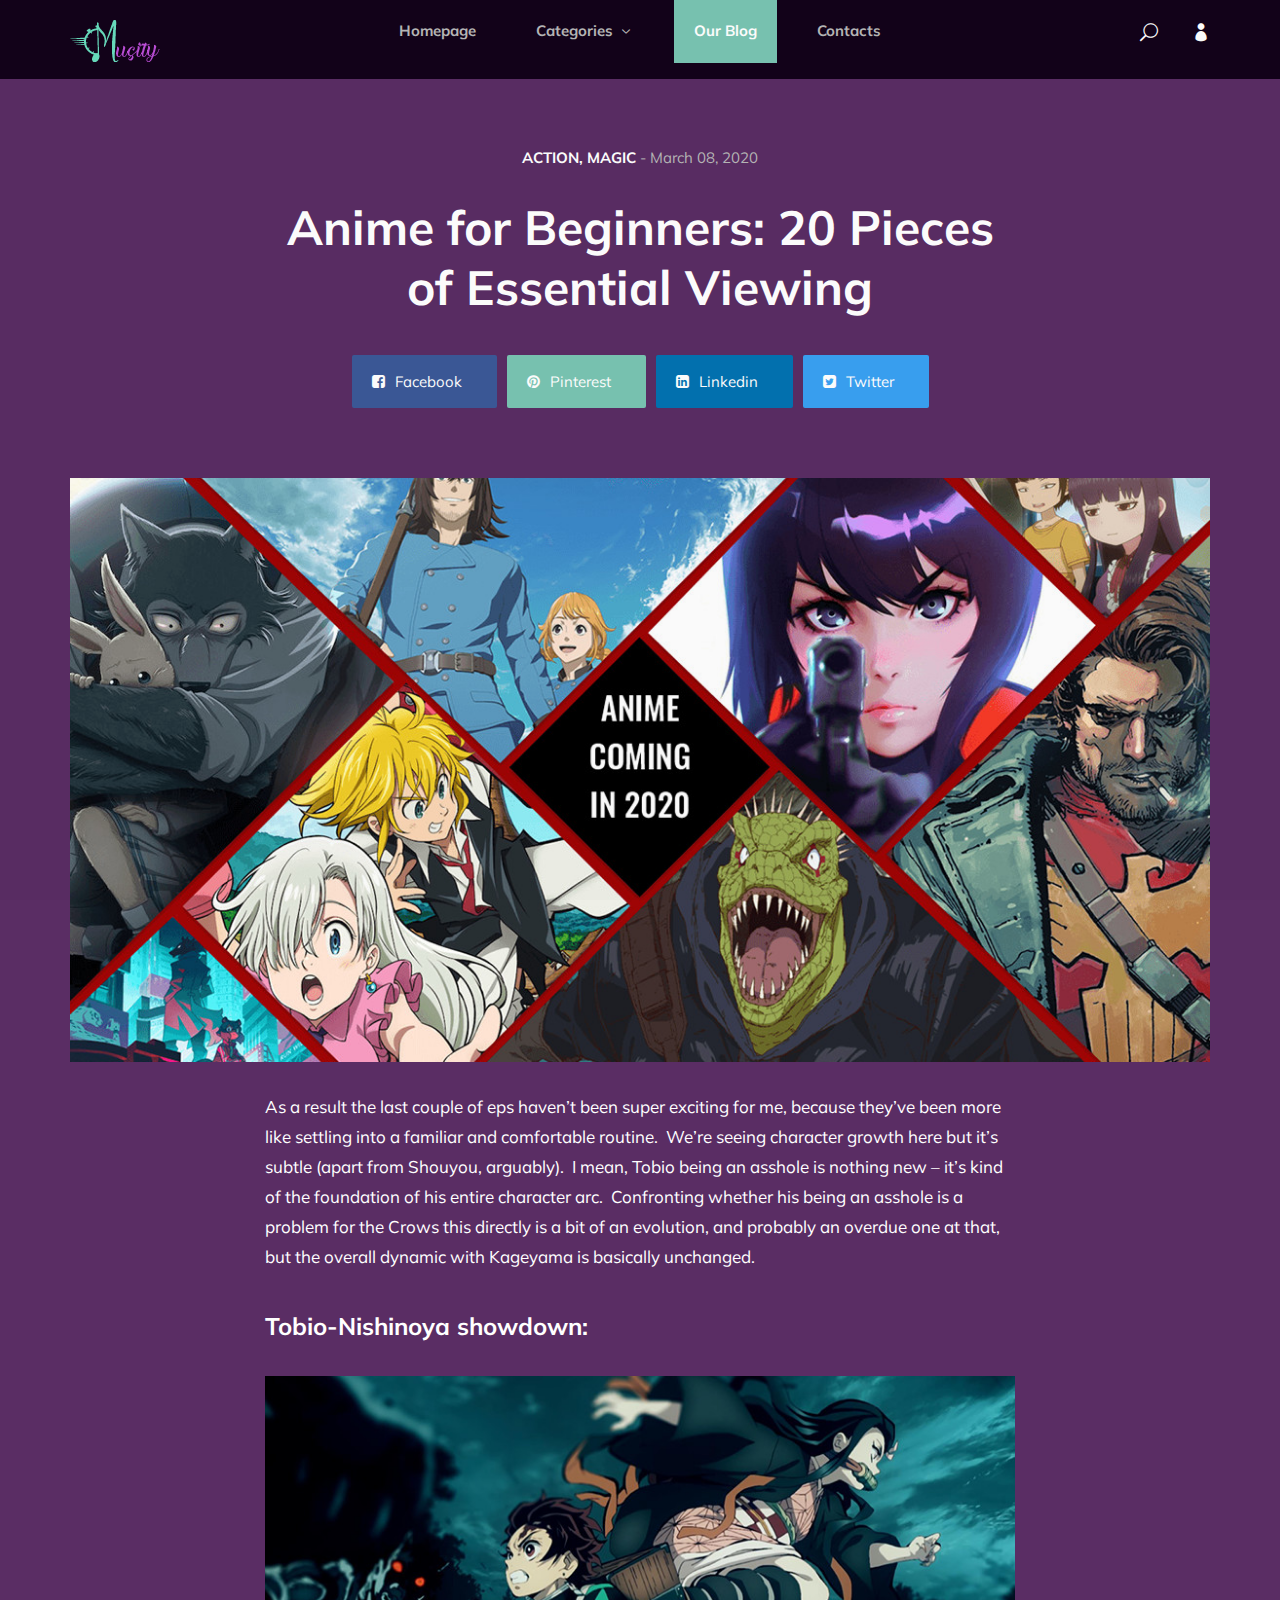
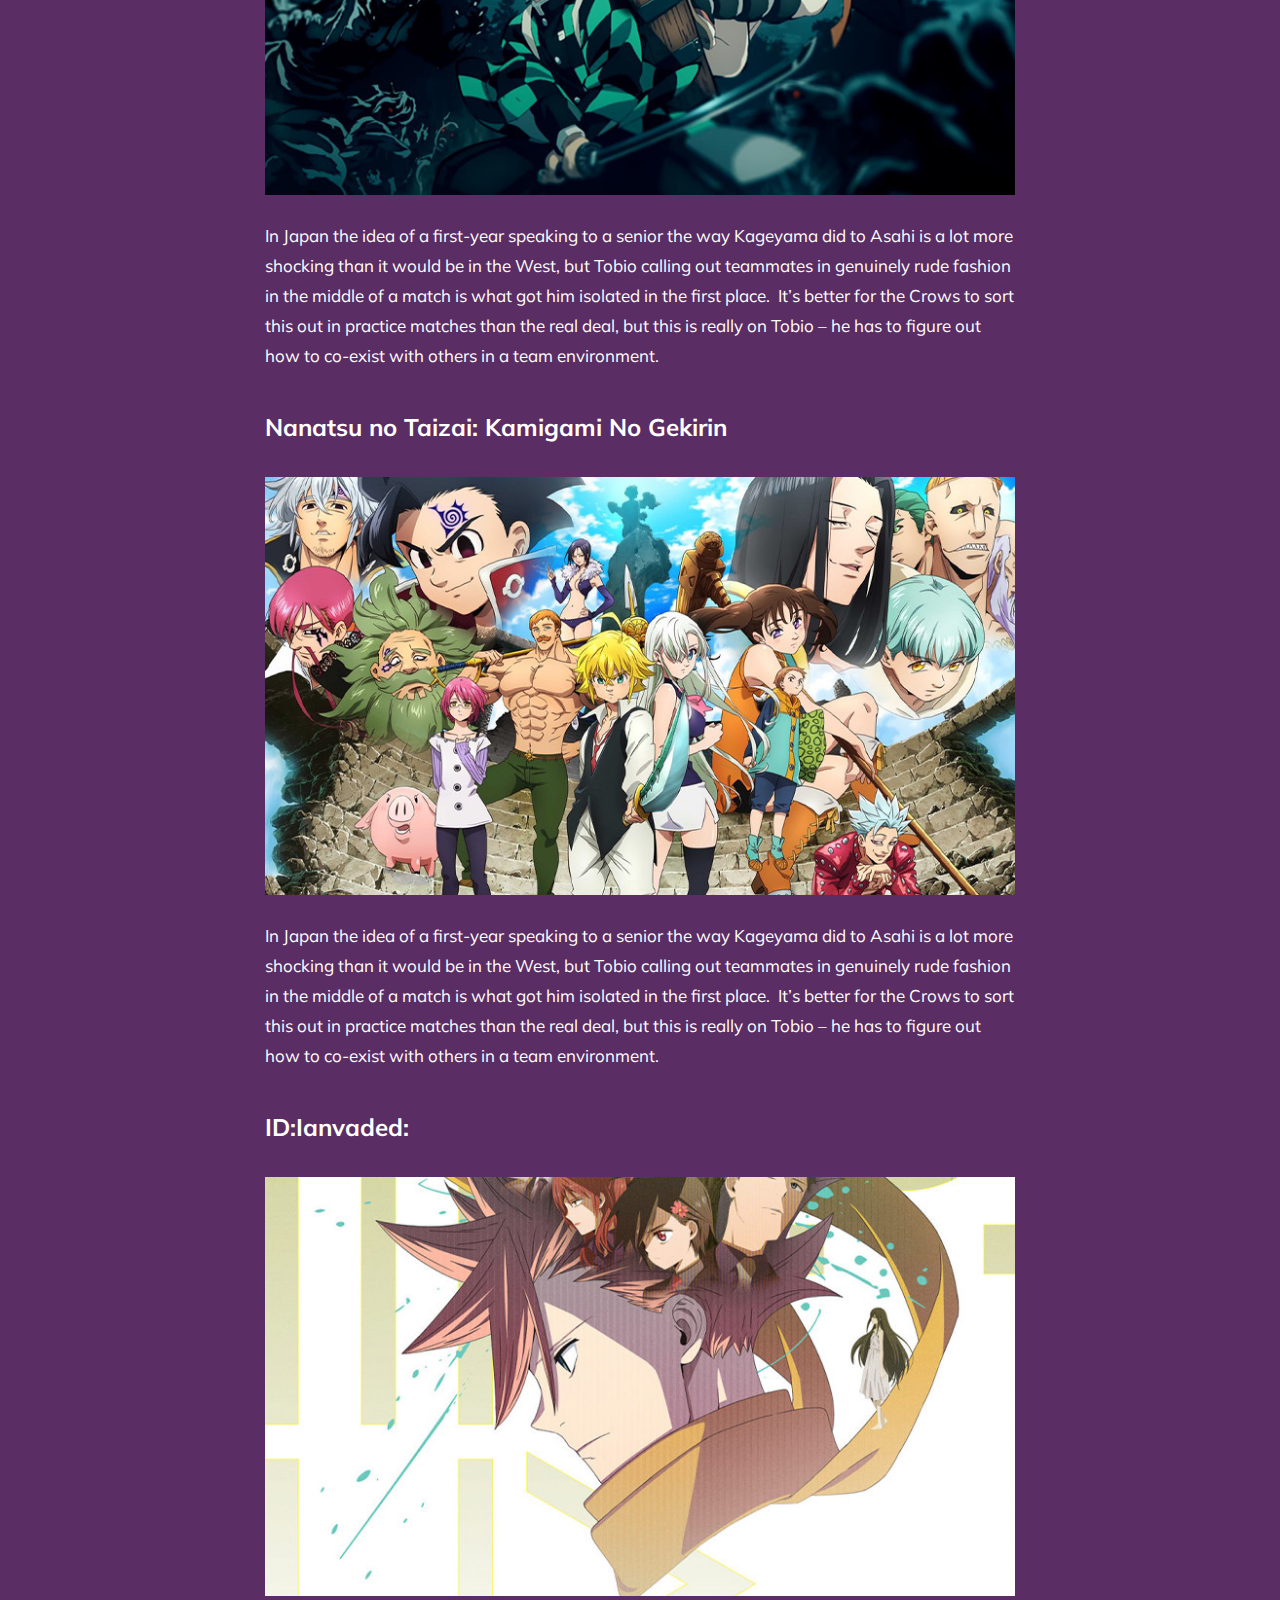
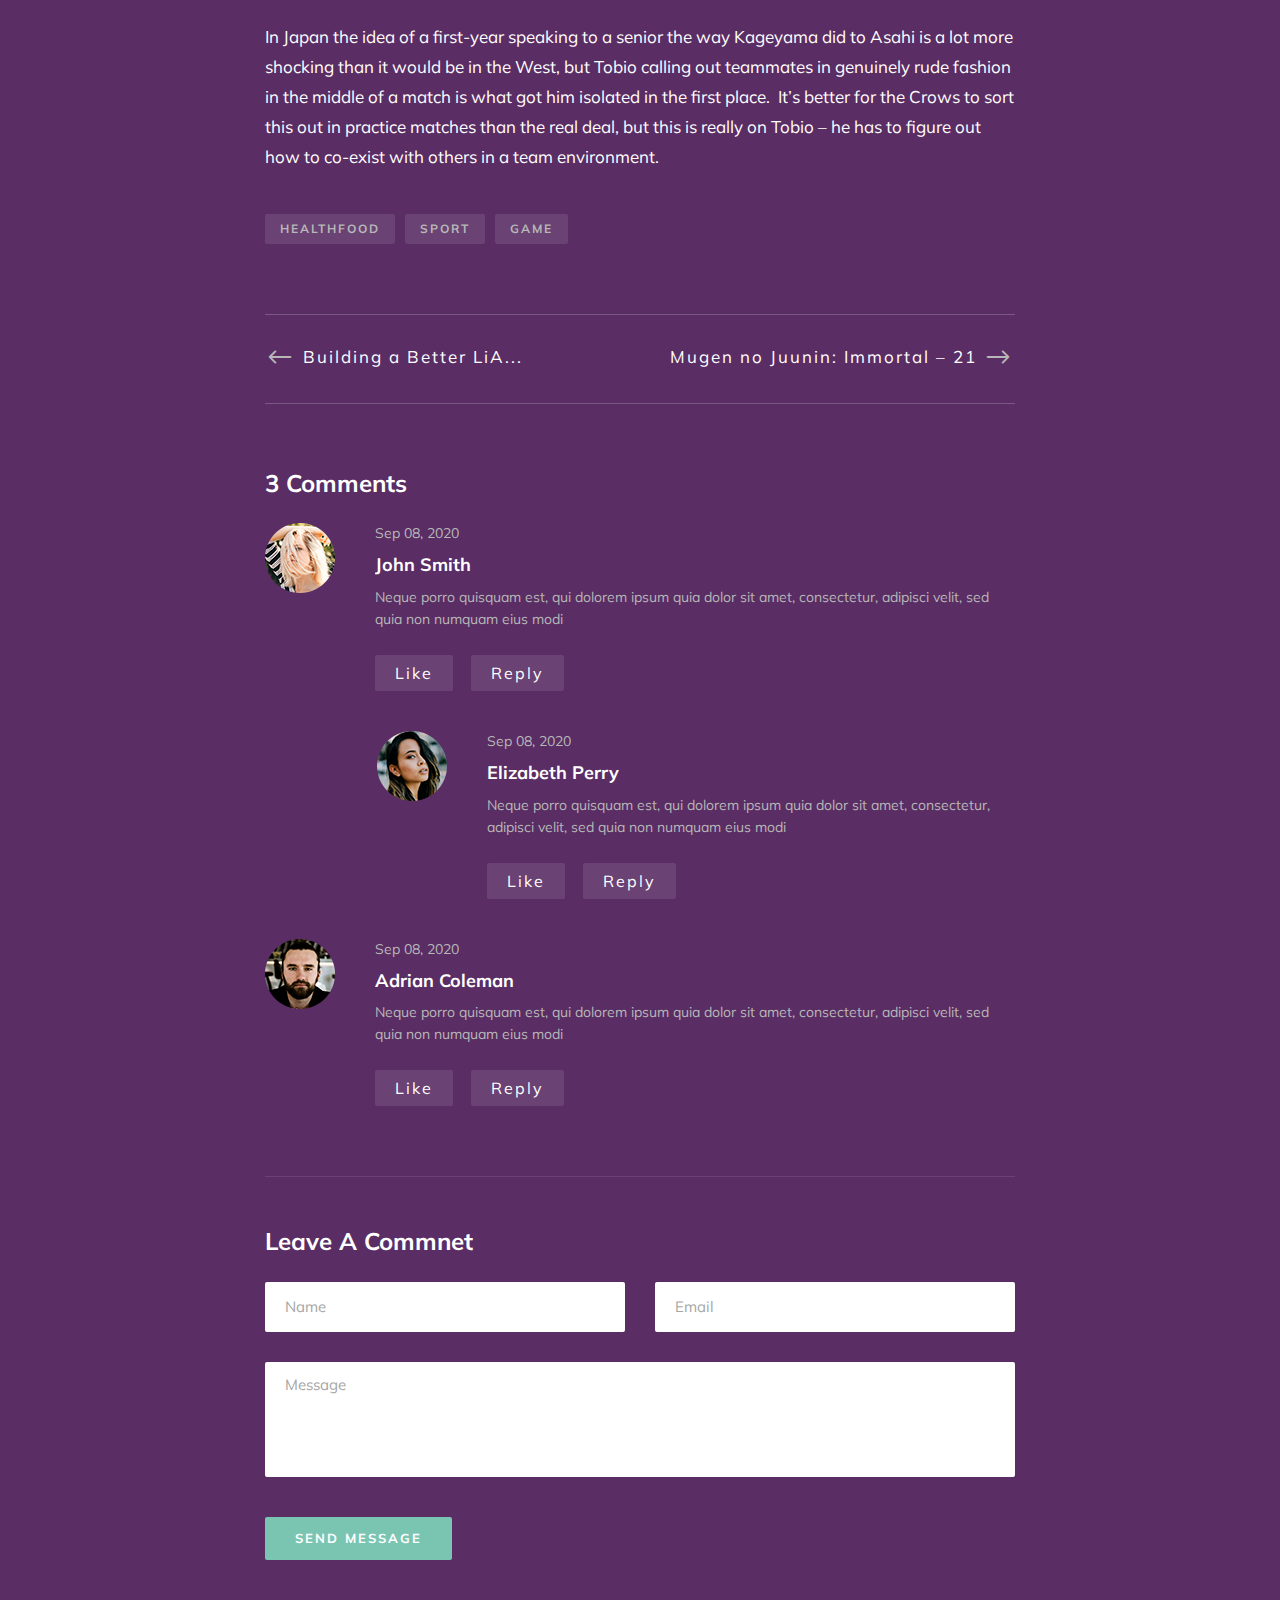
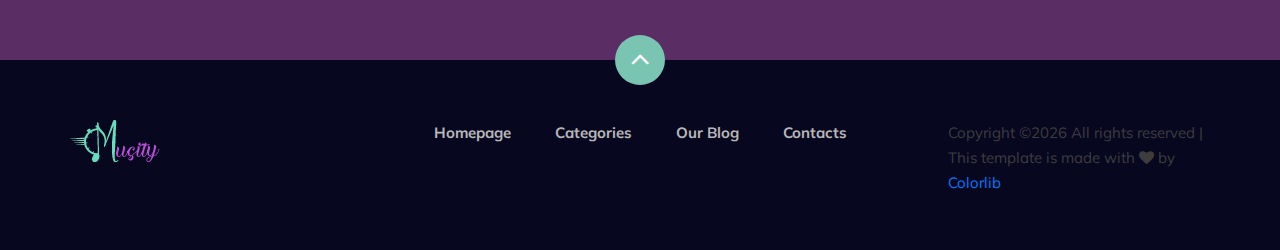
<file: contratante/blog-details.html>
<!DOCTYPE html>
<html lang="zxx">

<head>
    <meta charset="UTF-8">
    <meta name="description" content="Anime Template">
    <meta name="keywords" content="Anime, unica, creative, html">
    <meta name="viewport" content="width=device-width, initial-scale=1.0">
    <meta http-equiv="X-UA-Compatible" content="ie=edge">
    <title>Anime | Template</title>

    <!-- Google Font -->
    <link href="https://fonts.googleapis.com/css2?family=Oswald:wght@300;400;500;600;700&display=swap" rel="stylesheet">
    <link href="https://fonts.googleapis.com/css2?family=Mulish:wght@300;400;500;600;700;800;900&display=swap"
    rel="stylesheet">

    <!-- Css Styles -->
    <link rel="stylesheet" href="css/bootstrap.min.css" type="text/css">
    <link rel="stylesheet" href="css/font-awesome.min.css" type="text/css">
    <link rel="stylesheet" href="css/elegant-icons.css" type="text/css">
    <link rel="stylesheet" href="css/plyr.css" type="text/css">
    <link rel="stylesheet" href="css/nice-select.css" type="text/css">
    <link rel="stylesheet" href="css/owl.carousel.min.css" type="text/css">
    <link rel="stylesheet" href="css/slicknav.min.css" type="text/css">
    <link rel="stylesheet" href="css/style.css" type="text/css">
</head>

<body>
    <!-- Page Preloder -->
    <div id="preloder">
        <div class="loader"></div>
    </div>

    <!-- Header Section Begin -->
    <header class="header">
        <div class="container">
            <div class="row">
                <div class="col-lg-2">
                    <div class="header__logo">
                        <a href="./index.html">
                            <img src="img/logo_musity.png" alt="">
                        </a>
                    </div>
                </div>
                <div class="col-lg-8">
                    <div class="header__nav">
                        <nav class="header__menu mobile-menu">
                            <ul>
                                <li><a href="./index.html">Homepage</a></li>
                                <li><a href="./categories.html">Categories <span class="arrow_carrot-down"></span></a>
                                    <ul class="dropdown">
                                        <li><a href="./categories.html">Categories</a></li>
                                        <li><a href="./anime-details.html">Anime Details</a></li>
                                        <li><a href="./anime-watching.html">Anime Watching</a></li>
                                        <li><a href="./blog-details.html">Blog Details</a></li>
                                        <li><a href="./signup.html">Sign Up</a></li>
                                        <li><a href="./login.html">Login</a></li>
                                    </ul>
                                </li>
                                <li class="active"><a href="./blog.html">Our Blog</a></li>
                                <li><a href="#">Contacts</a></li>
                            </ul>
                        </nav>
                    </div>
                </div>
                <div class="col-lg-2">
                    <div class="header__right">
                        <a href="#" class="search-switch"><span class="icon_search"></span></a>
                        <a href="./login.html"><span class="icon_profile"></span></a>
                    </div>
                </div>
            </div>
            <div id="mobile-menu-wrap"></div>
        </div>
    </header>
    <!-- Header End -->

    <!-- Blog Details Section Begin -->
    <section class="blog-details spad">
        <div class="container">
            <div class="row d-flex justify-content-center">
                <div class="col-lg-8">
                    <div class="blog__details__title">
                        <h6>Action, Magic <span>- March 08, 2020</span></h6>
                        <h2>Anime for Beginners: 20 Pieces of Essential Viewing</h2>
                        <div class="blog__details__social">
                            <a href="#" class="facebook"><i class="fa fa-facebook-square"></i> Facebook</a>
                            <a href="#" class="pinterest"><i class="fa fa-pinterest"></i> Pinterest</a>
                            <a href="#" class="linkedin"><i class="fa fa-linkedin-square"></i> Linkedin</a>
                            <a href="#" class="twitter"><i class="fa fa-twitter-square"></i> Twitter</a>
                        </div>
                    </div>
                </div>
                <div class="col-lg-12">
                    <div class="blog__details__pic">
                        <img src="img/blog/details/blog-details-pic.jpg" alt="">
                    </div>
                </div>
                <div class="col-lg-8">
                    <div class="blog__details__content">
                        <div class="blog__details__text">
                            <p>As a result the last couple of eps haven’t been super exciting for me, because they’ve
                                been more like settling into a familiar and comfortable routine.  We’re seeing character
                                growth here but it’s subtle (apart from Shouyou, arguably).  I mean, Tobio being an
                                asshole is nothing new – it’s kind of the foundation of his entire character arc. 
                                Confronting whether his being an asshole is a problem for the Crows this directly is a
                                bit of an evolution, and probably an overdue one at that, but the overall dynamic with
                            Kageyama is basically unchanged.</p>
                        </div>
                        <div class="blog__details__item__text">
                            <h4>Tobio-Nishinoya showdown:</h4>
                            <img src="img/blog/details/bd-item-1.jpg" alt="">
                            <p>In Japan the idea of a first-year speaking to a senior the way Kageyama did to Asahi is a
                                lot more shocking than it would be in the West, but Tobio calling out teammates in
                                genuinely rude fashion in the middle of a match is what got him isolated in the first
                                place.  It’s better for the Crows to sort this out in practice matches than the real
                                deal, but this is really on Tobio – he has to figure out how to co-exist with others in
                            a team environment.</p>
                        </div>
                        <div class="blog__details__item__text">
                            <h4>Nanatsu no Taizai: Kamigami No Gekirin</h4>
                            <img src="img/blog/details/bd-item-2.jpg" alt="">
                            <p>In Japan the idea of a first-year speaking to a senior the way Kageyama did to Asahi is a
                                lot more shocking than it would be in the West, but Tobio calling out teammates in
                                genuinely rude fashion in the middle of a match is what got him isolated in the first
                                place.  It’s better for the Crows to sort this out in practice matches than the real
                                deal, but this is really on Tobio – he has to figure out how to co-exist with others in
                            a team environment.</p>
                        </div>
                        <div class="blog__details__item__text">
                            <h4>ID:Ianvaded:</h4>
                            <img src="img/blog/details/bd-item-3.jpg" alt="">
                            <p>In Japan the idea of a first-year speaking to a senior the way Kageyama did to Asahi is a
                                lot more shocking than it would be in the West, but Tobio calling out teammates in
                                genuinely rude fashion in the middle of a match is what got him isolated in the first
                                place.  It’s better for the Crows to sort this out in practice matches than the real
                                deal, but this is really on Tobio – he has to figure out how to co-exist with others in
                            a team environment.</p>
                        </div>
                        <div class="blog__details__tags">
                            <a href="#">Healthfood</a>
                            <a href="#">Sport</a>
                            <a href="#">Game</a>
                        </div>
                        <div class="blog__details__btns">
                            <div class="row">
                                <div class="col-lg-6">
                                    <div class="blog__details__btns__item">
                                        <h5><a href="#"><span class="arrow_left"></span> Building a Better LiA...</a>
                                        </h5>
                                    </div>
                                </div>
                                <div class="col-lg-6">
                                    <div class="blog__details__btns__item next__btn">
                                        <h5><a href="#">Mugen no Juunin: Immortal – 21 <span
                                            class="arrow_right"></span></a></h5>
                                        </div>
                                    </div>
                                </div>
                            </div>
                            <div class="blog__details__comment">
                                <h4>3 Comments</h4>
                                <div class="blog__details__comment__item">
                                    <div class="blog__details__comment__item__pic">
                                        <img src="img/blog/details/comment-1.png" alt="">
                                    </div>
                                    <div class="blog__details__comment__item__text">
                                        <span>Sep 08, 2020</span>
                                        <h5>John Smith</h5>
                                        <p>Neque porro quisquam est, qui dolorem ipsum quia dolor sit amet, consectetur,
                                        adipisci velit, sed quia non numquam eius modi</p>
                                        <a href="#">Like</a>
                                        <a href="#">Reply</a>
                                    </div>
                                </div>
                                <div class="blog__details__comment__item blog__details__comment__item--reply">
                                    <div class="blog__details__comment__item__pic">
                                        <img src="img/blog/details/comment-2.png" alt="">
                                    </div>
                                    <div class="blog__details__comment__item__text">
                                        <span>Sep 08, 2020</span>
                                        <h5>Elizabeth Perry</h5>
                                        <p>Neque porro quisquam est, qui dolorem ipsum quia dolor sit amet, consectetur,
                                        adipisci velit, sed quia non numquam eius modi</p>
                                        <a href="#">Like</a>
                                        <a href="#">Reply</a>
                                    </div>
                                </div>
                                <div class="blog__details__comment__item">
                                    <div class="blog__details__comment__item__pic">
                                        <img src="img/blog/details/comment-3.png" alt="">
                                    </div>
                                    <div class="blog__details__comment__item__text">
                                        <span>Sep 08, 2020</span>
                                        <h5>Adrian Coleman</h5>
                                        <p>Neque porro quisquam est, qui dolorem ipsum quia dolor sit amet, consectetur,
                                        adipisci velit, sed quia non numquam eius modi</p>
                                        <a href="#">Like</a>
                                        <a href="#">Reply</a>
                                    </div>
                                </div>
                            </div>
                            <div class="blog__details__form">
                                <h4>Leave A Commnet</h4>
                                <form action="#">
                                    <div class="row">
                                        <div class="col-lg-6 col-md-6 col-sm-6">
                                            <input type="text" placeholder="Name">
                                        </div>
                                        <div class="col-lg-6 col-md-6 col-sm-6">
                                            <input type="text" placeholder="Email">
                                        </div>
                                        <div class="col-lg-12">
                                            <textarea placeholder="Message"></textarea>
                                            <button type="submit" class="site-btn">Send Message</button>
                                        </div>
                                    </div>
                                </form>
                            </div>
                        </div>
                    </div>
                </div>
            </div>
        </section>
        <!-- Blog Details Section End -->

        <!-- Footer Section Begin -->
        <footer class="footer">
            <div class="page-up">
                <a href="#" id="scrollToTopButton"><span class="arrow_carrot-up"></span></a>
            </div>
            <div class="container">
                <div class="row">
                    <div class="col-lg-3">
                        <div class="footer__logo">
                            <a href="./index.html"><img src="img/logo_musity.png" alt=""></a>
                        </div>
                    </div>
                    <div class="col-lg-6">
                        <div class="footer__nav">
                            <ul>
                                <li class="active"><a href="./index.html">Homepage</a></li>
                                <li><a href="./categories.html">Categories</a></li>
                                <li><a href="./blog.html">Our Blog</a></li>
                                <li><a href="#">Contacts</a></li>
                            </ul>
                        </div>
                    </div>
                    <div class="col-lg-3">
                        <p><!-- Link back to Colorlib can't be removed. Template is licensed under CC BY 3.0. -->
                          Copyright &copy;<script>document.write(new Date().getFullYear());</script> All rights reserved | This template is made with <i class="fa fa-heart" aria-hidden="true"></i> by <a href="https://colorlib.com" target="_blank">Colorlib</a>
                          <!-- Link back to Colorlib can't be removed. Template is licensed under CC BY 3.0. --></p>

                      </div>
                  </div>
              </div>
          </footer>
          <!-- Footer Section End -->

          <!-- Search model Begin -->
          <div class="search-model">
            <div class="h-100 d-flex align-items-center justify-content-center">
                <div class="search-close-switch"><i class="icon_close"></i></div>
                <form class="search-model-form">
                    <input type="text" id="search-input" placeholder="Search here.....">
                </form>
            </div>
        </div>
        <!-- Search model end -->

        <!-- Js Plugins -->
        <script src="js/jquery-3.3.1.min.js"></script>
        <script src="js/bootstrap.min.js"></script>
        <script src="js/player.js"></script>
        <script src="js/jquery.nice-select.min.js"></script>
        <script src="js/mixitup.min.js"></script>
        <script src="js/jquery.slicknav.js"></script>
        <script src="js/owl.carousel.min.js"></script>
        <script src="js/main.js"></script>

    </body>

    </html>
</file>
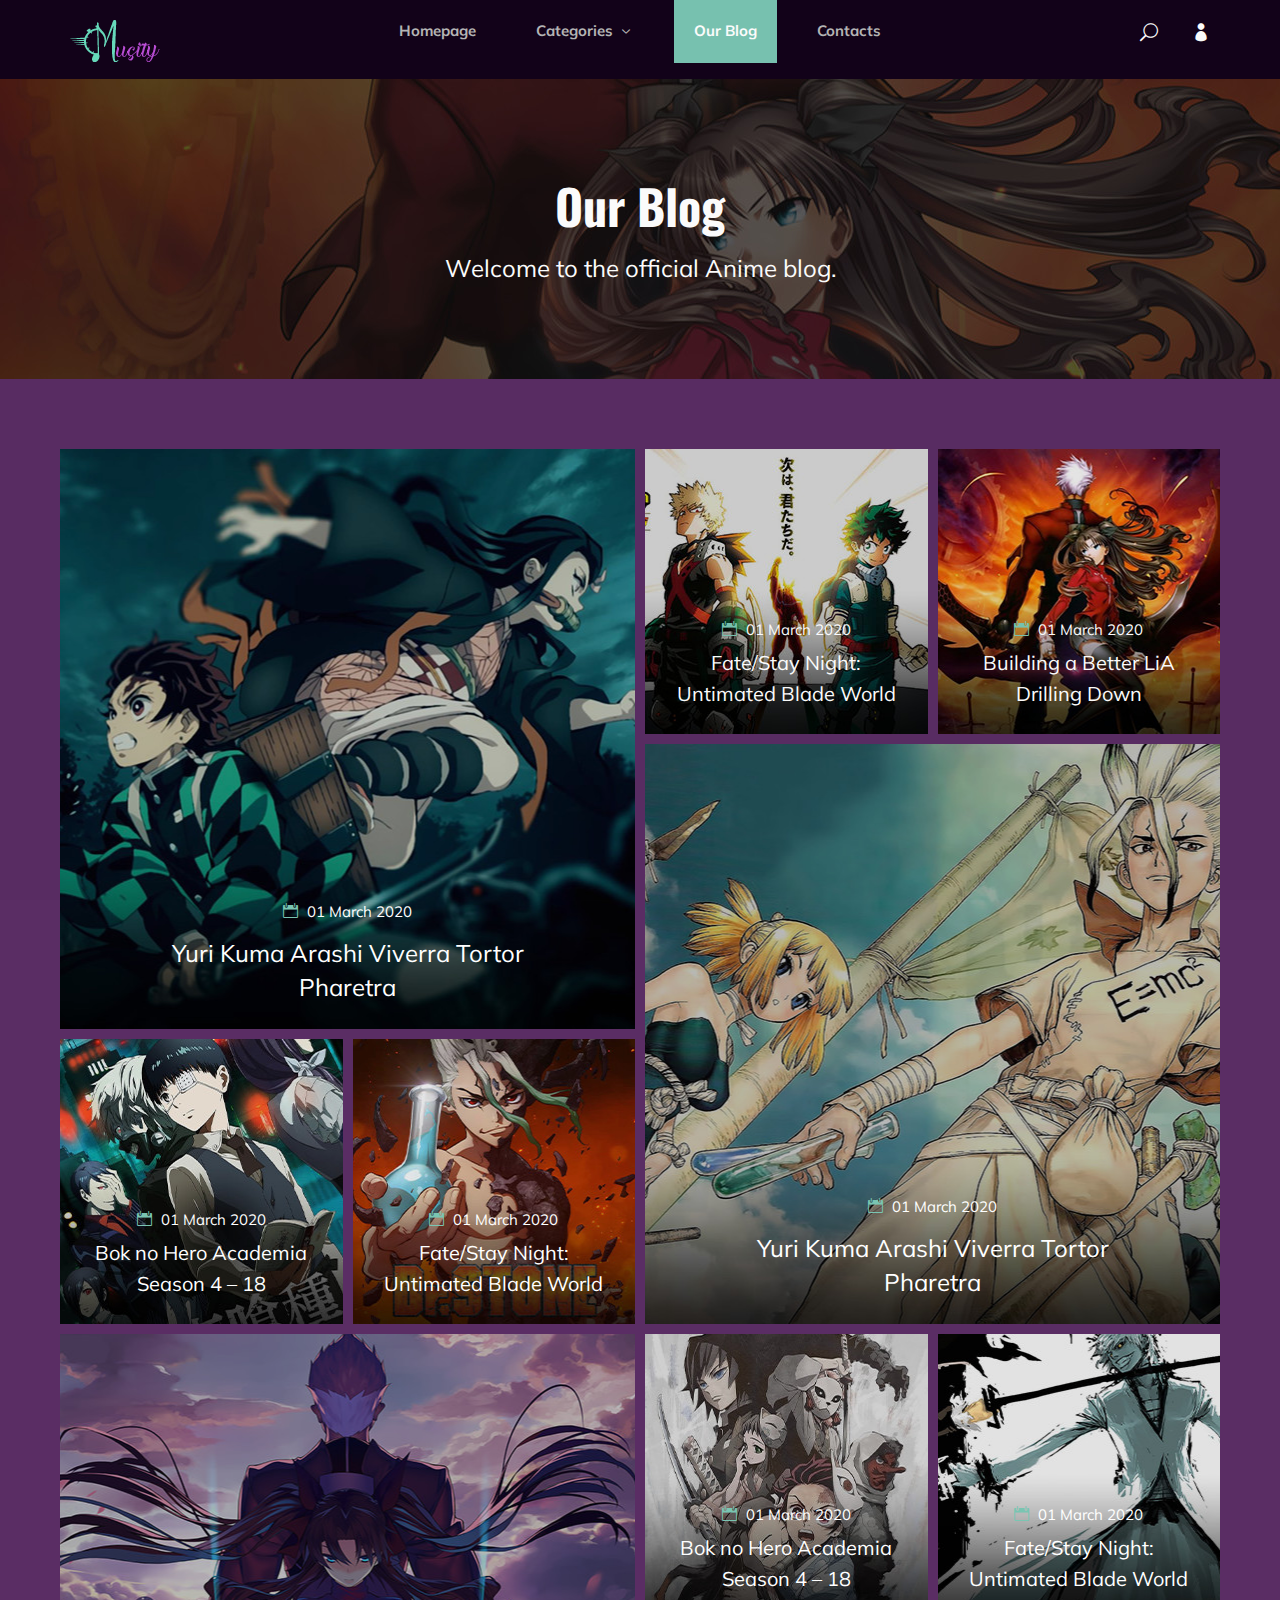
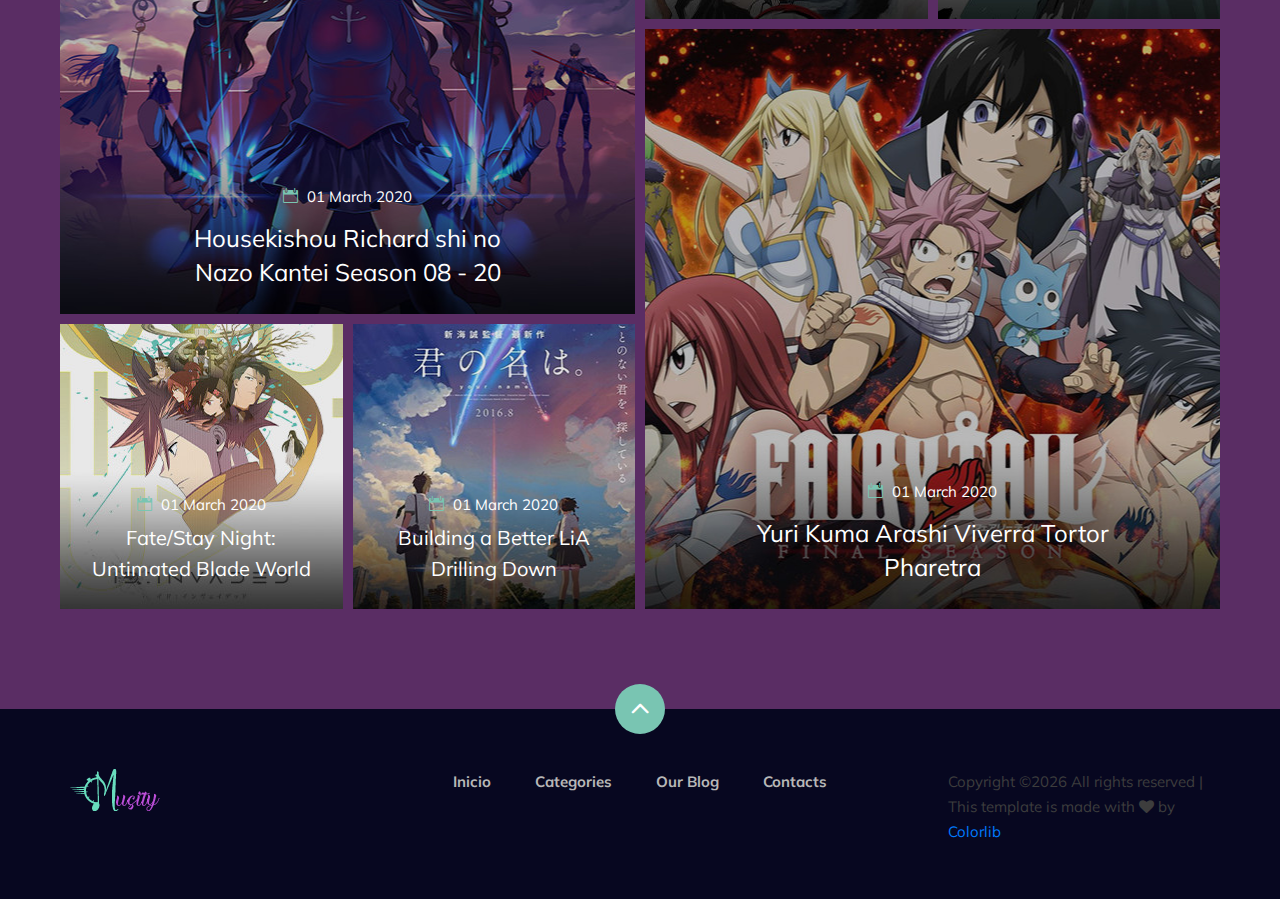
<file: contratante/blog.html>
<!DOCTYPE html>
<html lang="zxx">

<head>
    <meta charset="UTF-8">
    <meta name="description" content="Anime Template">
    <meta name="keywords" content="Anime, unica, creative, html">
    <meta name="viewport" content="width=device-width, initial-scale=1.0">
    <meta http-equiv="X-UA-Compatible" content="ie=edge">
    <title>Mi catálogo</title>

    <!-- Google Font -->
    <link href="https://fonts.googleapis.com/css2?family=Oswald:wght@300;400;500;600;700&display=swap" rel="stylesheet">
    <link href="https://fonts.googleapis.com/css2?family=Mulish:wght@300;400;500;600;700;800;900&display=swap"
    rel="stylesheet">

    <!-- Css Styles -->
    <link rel="stylesheet" href="css/bootstrap.min.css" type="text/css">
    <link rel="stylesheet" href="css/font-awesome.min.css" type="text/css">
    <link rel="stylesheet" href="css/elegant-icons.css" type="text/css">
    <link rel="stylesheet" href="css/plyr.css" type="text/css">
    <link rel="stylesheet" href="css/nice-select.css" type="text/css">
    <link rel="stylesheet" href="css/owl.carousel.min.css" type="text/css">
    <link rel="stylesheet" href="css/slicknav.min.css" type="text/css">
    <link rel="stylesheet" href="css/style.css" type="text/css">
</head>

<body>
    <!-- Page Preloder -->
    <div id="preloder">
        <div class="loader"></div>
    </div>

    <!-- Header Section Begin -->
    <header class="header">
        <div class="container">
            <div class="row">
                <div class="col-lg-2">
                    <div class="header__logo">
                        <a href="./index.php">
                            <img src="img/logo_musity.png" alt="">
                        </a>
                    </div>
                </div>
                <div class="col-lg-8">
                    <div class="header__nav">
                        <nav class="header__menu mobile-menu">
                            <ul>
                                <li><a href="./index.php">Homepage</a></li>
                                <li><a href="./categories.html">Categories <span class="arrow_carrot-down"></span></a>
                                    <ul class="dropdown">
                                        <li><a href="#">Categories</a></li>
                                        <li><a href="#">Anime Details</a></li>
                                        <li><a href="#">Anime Watching</a></li>
                                        <li><a href="#">Blog Details</a></li>
                                        <li><a href="#">Sign Up</a></li>
                                        <!--<li><a href="#">Login</a></li>-->
                                    </ul>
                                </li>
                                <li class="active"><a href="./blog.html">Our Blog</a></li>
                                <li><a href="#">Contacts</a></li>
                            </ul>
                        </nav>
                    </div>
                </div>
                <div class="col-lg-2">
                    <div class="header__right">
                        <a href="#" class="search-switch"><span class="icon_search"></span></a>
                        <a href="#"><span class="icon_profile"></span></a>
                    </div>
                </div>
            </div>
            <div id="mobile-menu-wrap"></div>
        </div>
    </header>
    <!-- Header End -->

    <!-- Normal Breadcrumb Begin -->
    <section class="normal-breadcrumb set-bg" data-setbg="img/normal-breadcrumb.jpg">
        <div class="container">
            <div class="row">
                <div class="col-lg-12 text-center">
                    <div class="normal__breadcrumb__text">
                        <h2>Our Blog</h2>
                        <p>Welcome to the official Anime blog.</p>
                    </div>
                </div>
            </div>
        </div>
    </section>
    <!-- Normal Breadcrumb End -->

    <!-- Blog Section Begin -->
    <section class="blog spad">
        <div class="container">
            <div class="row">
                <div class="col-lg-6">
                    <div class="row">
                        <div class="col-lg-12">
                            <div class="blog__item set-bg" data-setbg="img/blog/blog-1.jpg">
                                <div class="blog__item__text">
                                    <p><span class="icon_calendar"></span> 01 March 2020</p>
                                    <h4><a href="#">Yuri Kuma Arashi Viverra Tortor Pharetra</a></h4>
                                </div>
                            </div>
                        </div>
                        <div class="col-lg-6 col-md-6 col-sm-6">
                            <div class="blog__item small__item set-bg" data-setbg="img/blog/blog-4.jpg">
                                <div class="blog__item__text">
                                    <p><span class="icon_calendar"></span> 01 March 2020</p>
                                    <h4><a href="#">Bok no Hero Academia Season 4 – 18</a></h4>
                                </div>
                            </div>
                        </div>
                        <div class="col-lg-6 col-md-6 col-sm-6">
                            <div class="blog__item small__item set-bg" data-setbg="img/blog/blog-5.jpg">
                                <div class="blog__item__text">
                                    <p><span class="icon_calendar"></span> 01 March 2020</p>
                                    <h4><a href="#">Fate/Stay Night: Untimated Blade World</a></h4>
                                </div>
                            </div>
                        </div>
                        <div class="col-lg-12">
                            <div class="blog__item set-bg" data-setbg="img/blog/blog-7.jpg">
                                <div class="blog__item__text">
                                    <p><span class="icon_calendar"></span> 01 March 2020</p>
                                    <h4><a href="#">Housekishou Richard shi no Nazo Kantei Season 08 - 20</a></h4>
                                </div>
                            </div>
                        </div>
                        <div class="col-lg-6 col-md-6 col-sm-6">
                            <div class="blog__item small__item set-bg" data-setbg="img/blog/blog-10.jpg">
                                <div class="blog__item__text">
                                    <p><span class="icon_calendar"></span> 01 March 2020</p>
                                    <h4><a href="#">Fate/Stay Night: Untimated Blade World</a></h4>
                                </div>
                            </div>
                        </div>
                        <div class="col-lg-6 col-md-6 col-sm-6">
                            <div class="blog__item small__item set-bg" data-setbg="img/blog/blog-11.jpg">
                                <div class="blog__item__text">
                                    <p><span class="icon_calendar"></span> 01 March 2020</p>
                                    <h4><a href="#">Building a Better LiA Drilling Down</a></h4>
                                </div>
                            </div>
                        </div>
                    </div>
                </div>
                <div class="col-lg-6">
                    <div class="row">
                        <div class="col-lg-6 col-md-6 col-sm-6">
                            <div class="blog__item small__item set-bg" data-setbg="img/blog/blog-2.jpg">
                                <div class="blog__item__text">
                                    <p><span class="icon_calendar"></span> 01 March 2020</p>
                                    <h4><a href="#">Fate/Stay Night: Untimated Blade World</a></h4>
                                </div>
                            </div>
                        </div>
                        <div class="col-lg-6 col-md-6 col-sm-6">
                            <div class="blog__item small__item set-bg" data-setbg="img/blog/blog-3.jpg">
                                <div class="blog__item__text">
                                    <p><span class="icon_calendar"></span> 01 March 2020</p>
                                    <h4><a href="#">Building a Better LiA Drilling Down</a></h4>
                                </div>
                            </div>
                        </div>
                        <div class="col-lg-12">
                            <div class="blog__item set-bg" data-setbg="img/blog/blog-6.jpg">
                                <div class="blog__item__text">
                                    <p><span class="icon_calendar"></span> 01 March 2020</p>
                                    <h4><a href="#">Yuri Kuma Arashi Viverra Tortor Pharetra</a></h4>
                                </div>
                            </div>
                        </div>
                        <div class="col-lg-6 col-md-6 col-sm-6">
                            <div class="blog__item small__item set-bg" data-setbg="img/blog/blog-8.jpg">
                                <div class="blog__item__text">
                                    <p><span class="icon_calendar"></span> 01 March 2020</p>
                                    <h4><a href="#">Bok no Hero Academia Season 4 – 18</a></h4>
                                </div>
                            </div>
                        </div>
                        <div class="col-lg-6 col-md-6 col-sm-6">
                            <div class="blog__item small__item set-bg" data-setbg="img/blog/blog-9.jpg">
                                <div class="blog__item__text">
                                    <p><span class="icon_calendar"></span> 01 March 2020</p>
                                    <h4><a href="#">Fate/Stay Night: Untimated Blade World</a></h4>
                                </div>
                            </div>
                        </div>
                        <div class="col-lg-12">
                            <div class="blog__item set-bg" data-setbg="img/blog/blog-12.jpg">
                                <div class="blog__item__text">
                                    <p><span class="icon_calendar"></span> 01 March 2020</p>
                                    <h4><a href="#">Yuri Kuma Arashi Viverra Tortor Pharetra</a></h4>
                                </div>
                            </div>
                        </div>
                    </div>
                </div>
            </div>
        </div>
    </section>
    <!-- Blog Section End -->

    <!-- Footer Section Begin -->
    <footer class="footer">
        <div class="page-up">
            <a href="#" id="scrollToTopButton"><span class="arrow_carrot-up"></span></a>
        </div>
        <div class="container">
            <div class="row">
                <div class="col-lg-3">
                    <div class="footer__logo">
                        <a href="./index.php"><img src="img/logo_musity.png" alt=""></a>
                    </div>
                </div>
                <div class="col-lg-6">
                    <div class="footer__nav">
                        <ul>
                            <li class="active"><a href="./index.php.">Inicio</a></li>
                            <li><a href="./categories.html">Categories</a></li>
                            <li><a href="./blog.html">Our Blog</a></li>
                            <li><a href="#">Contacts</a></li>
                        </ul>
                    </div>
                </div>
                <div class="col-lg-3">
                    <p><!-- Link back to Colorlib can't be removed. Template is licensed under CC BY 3.0. -->
                      Copyright &copy;<script>document.write(new Date().getFullYear());</script> All rights reserved | This template is made with <i class="fa fa-heart" aria-hidden="true"></i> by <a href="https://colorlib.com" target="_blank">Colorlib</a>
                      <!-- Link back to Colorlib can't be removed. Template is licensed under CC BY 3.0. --></p>

                  </div>
              </div>
          </div>
      </footer>
      <!-- Footer Section End -->

      <!-- Search model Begin -->
      <div class="search-model">
        <div class="h-100 d-flex align-items-center justify-content-center">
            <div class="search-close-switch"><i class="icon_close"></i></div>
            <form class="search-model-form">
                <input type="text" id="search-input" placeholder="Search here.....">
            </form>
        </div>
    </div>
    <!-- Search model end -->

    <!-- Js Plugins -->
    <script src="js/jquery-3.3.1.min.js"></script>
    <script src="js/bootstrap.min.js"></script>
    <script src="js/player.js"></script>
    <script src="js/jquery.nice-select.min.js"></script>
    <script src="js/mixitup.min.js"></script>
    <script src="js/jquery.slicknav.js"></script>
    <script src="js/owl.carousel.min.js"></script>
    <script src="js/main.js"></script>

</body>

</html>
</file>
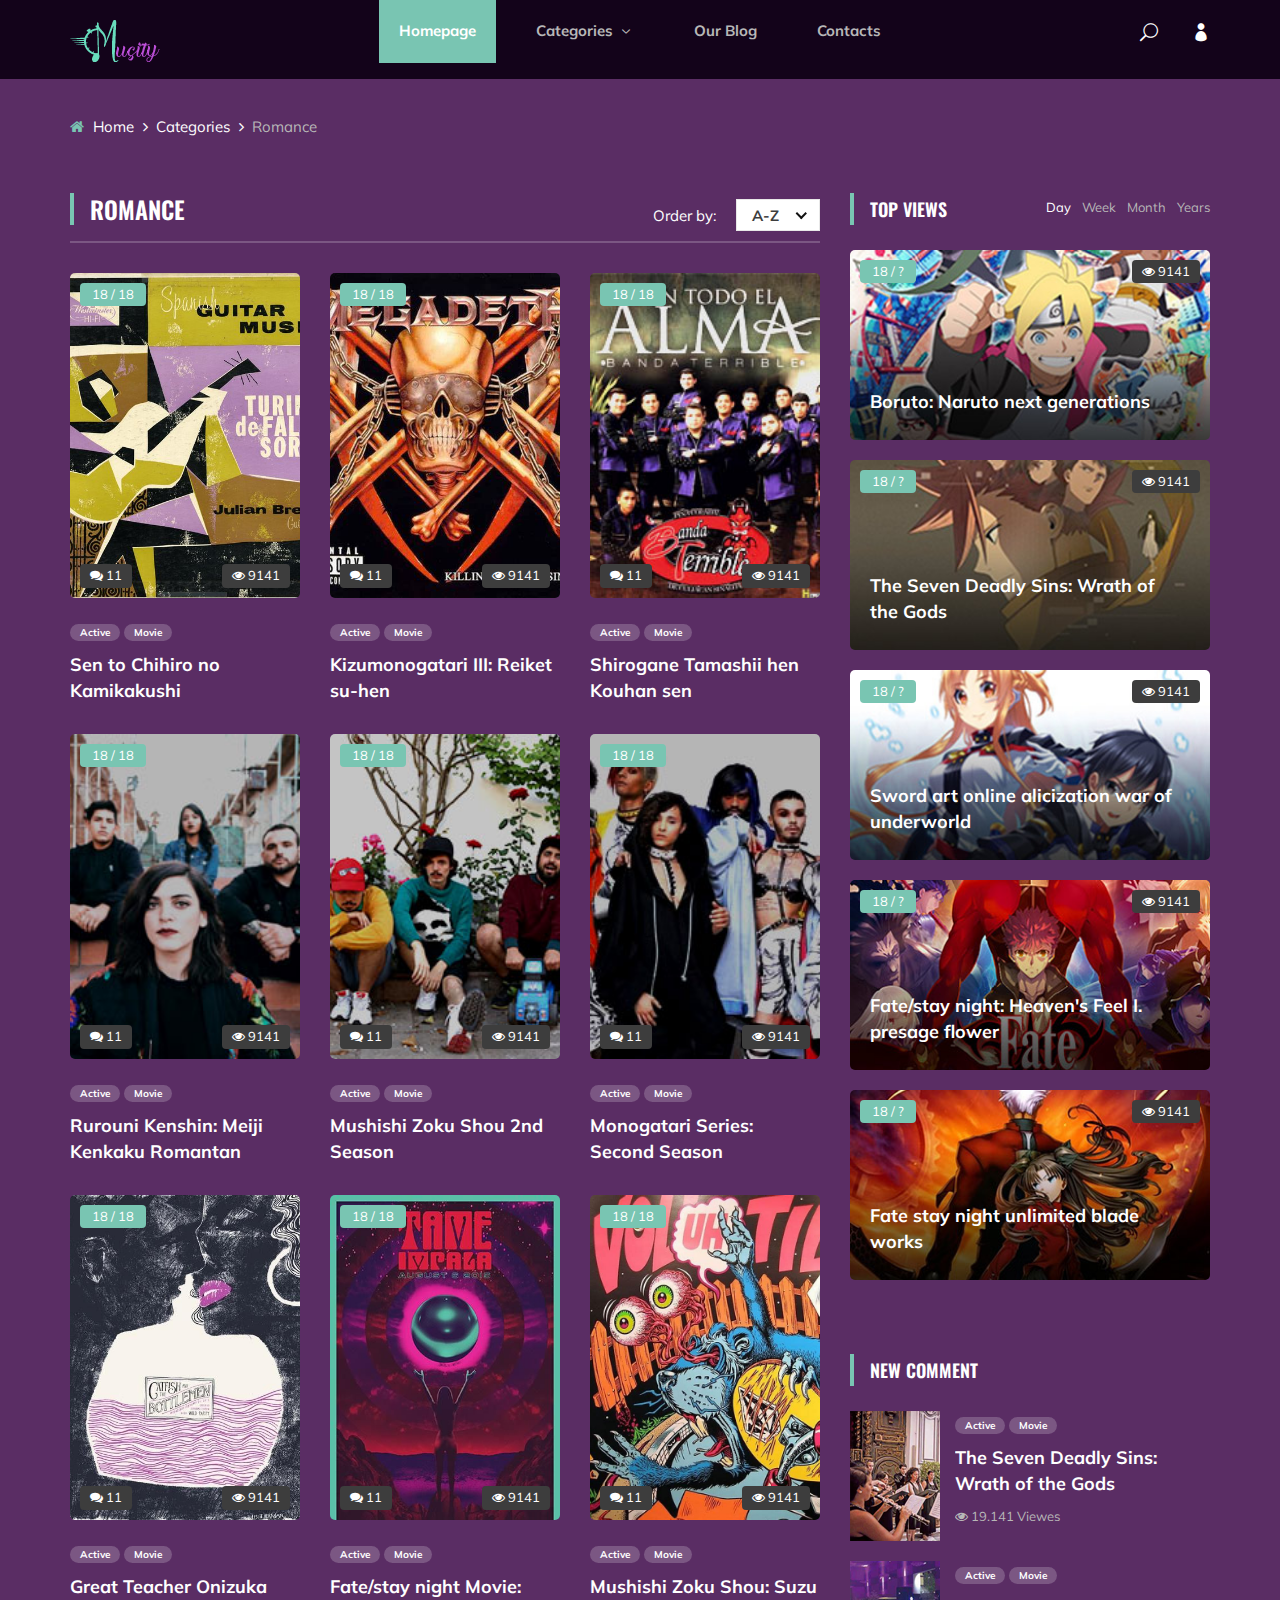
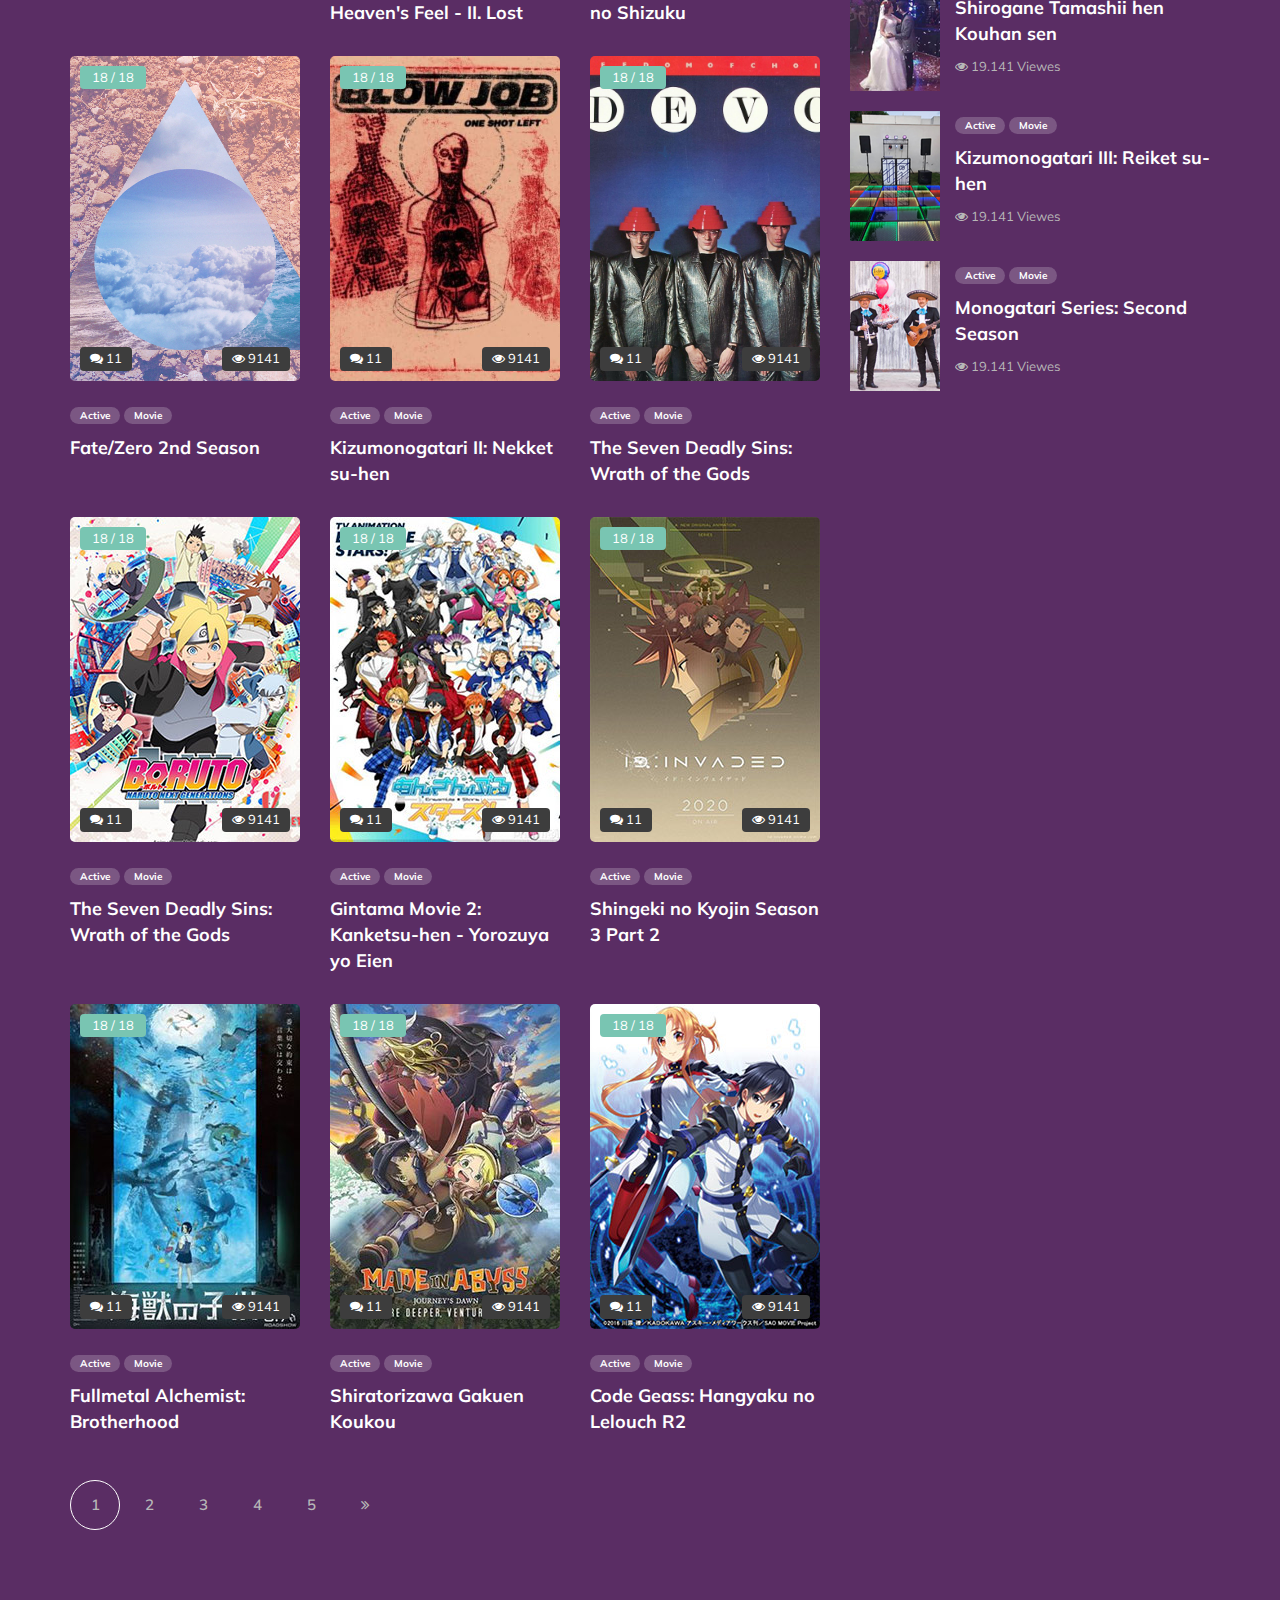
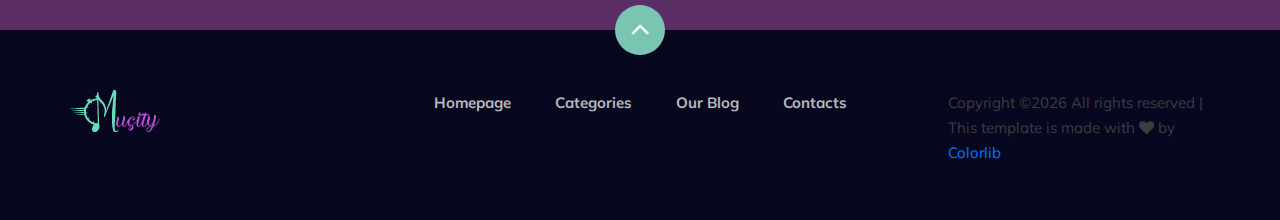
<file: contratante/categories.html>
<!DOCTYPE html>
<html lang="zxx">

<head>
    <meta charset="UTF-8">
    <meta name="description" content="Anime Template">
    <meta name="keywords" content="Anime, unica, creative, html">
    <meta name="viewport" content="width=device-width, initial-scale=1.0">
    <meta http-equiv="X-UA-Compatible" content="ie=edge">
    <title>Anime | Template</title>

    <!-- Google Font -->
    <link href="https://fonts.googleapis.com/css2?family=Oswald:wght@300;400;500;600;700&display=swap" rel="stylesheet">
    <link href="https://fonts.googleapis.com/css2?family=Mulish:wght@300;400;500;600;700;800;900&display=swap"
    rel="stylesheet">

    <!-- Css Styles -->
    <link rel="stylesheet" href="css/bootstrap.min.css" type="text/css">
    <link rel="stylesheet" href="css/font-awesome.min.css" type="text/css">
    <link rel="stylesheet" href="css/elegant-icons.css" type="text/css">
    <link rel="stylesheet" href="css/plyr.css" type="text/css">
    <link rel="stylesheet" href="css/nice-select.css" type="text/css">
    <link rel="stylesheet" href="css/owl.carousel.min.css" type="text/css">
    <link rel="stylesheet" href="css/slicknav.min.css" type="text/css">
    <link rel="stylesheet" href="css/style.css" type="text/css">
</head>

<body>
    <!-- Page Preloder -->
    <div id="preloder">
        <div class="loader"></div>
    </div>

    <!-- Header Section Begin -->
    <header class="header">
        <div class="container">
            <div class="row">
                <div class="col-lg-2">
                    <div class="header__logo">
                        <a href="./index.html">
                            <img src="img/logo_musity.png" alt="">
                        </a>
                    </div>
                </div>
                <div class="col-lg-8">
                    <div class="header__nav">
                        <nav class="header__menu mobile-menu">
                            <ul>
                                <li class="active"><a href="./index.html">Homepage</a></li>
                                <li><a href="./categories.html">Categories <span class="arrow_carrot-down"></span></a>
                                    <ul class="dropdown">
                                        <li><a href="./categories.html">Categories</a></li>
                                        <li><a href="./anime-details.html">Anime Details</a></li>
                                        <li><a href="./anime-watching.html">Anime Watching</a></li>
                                        <li><a href="./blog-details.html">Blog Details</a></li>
                                        <li><a href="./signup.html">Sign Up</a></li>
                                        <li><a href="./login.html">Login</a></li>
                                    </ul>
                                </li>
                                <li><a href="./blog.html">Our Blog</a></li>
                                <li><a href="#">Contacts</a></li>
                            </ul>
                        </nav>
                    </div>
                </div>
                <div class="col-lg-2">
                    <div class="header__right">
                        <a href="#" class="search-switch"><span class="icon_search"></span></a>
                        <a href="./login.html"><span class="icon_profile"></span></a>
                    </div>
                </div>
            </div>
            <div id="mobile-menu-wrap"></div>
        </div>
    </header>
    <!-- Header End -->

    <!-- Breadcrumb Begin -->
    <div class="breadcrumb-option">
        <div class="container">
            <div class="row">
                <div class="col-lg-12">
                    <div class="breadcrumb__links">
                        <a href="./index.html"><i class="fa fa-home"></i> Home</a>
                        <a href="./categories.html">Categories</a>
                        <span>Romance</span>
                    </div>
                </div>
            </div>
        </div>
    </div>
    <!-- Breadcrumb End -->

    <!-- Product Section Begin -->
    <section class="product-page spad">
        <div class="container">
            <div class="row">
                <div class="col-lg-8">
                    <div class="product__page__content">
                        <div class="product__page__title">
                            <div class="row">
                                <div class="col-lg-8 col-md-8 col-sm-6">
                                    <div class="section-title">
                                        <h4>Romance</h4>
                                    </div>
                                </div>
                                <div class="col-lg-4 col-md-4 col-sm-6">
                                    <div class="product__page__filter">
                                        <p>Order by:</p>
                                        <select>
                                            <option value="">A-Z</option>
                                            <option value="">1-10</option>
                                            <option value="">10-50</option>
                                        </select>
                                    </div>
                                </div>
                            </div>
                        </div>
                        <div class="row">
                            <div class="col-lg-4 col-md-6 col-sm-6">
                                <div class="product__item">
                                    <div class="product__item__pic set-bg" data-setbg="img/popular/popular-1.jpg">
                                        <div class="ep">18 / 18</div>
                                        <div class="comment"><i class="fa fa-comments"></i> 11</div>
                                        <div class="view"><i class="fa fa-eye"></i> 9141</div>
                                    </div>
                                    <div class="product__item__text">
                                        <ul>
                                            <li>Active</li>
                                            <li>Movie</li>
                                        </ul>
                                        <h5><a href="#">Sen to Chihiro no Kamikakushi</a></h5>
                                    </div>
                                </div>
                            </div>
                            <div class="col-lg-4 col-md-6 col-sm-6">
                                <div class="product__item">
                                    <div class="product__item__pic set-bg" data-setbg="img/popular/popular-2.jpg">
                                        <div class="ep">18 / 18</div>
                                        <div class="comment"><i class="fa fa-comments"></i> 11</div>
                                        <div class="view"><i class="fa fa-eye"></i> 9141</div>
                                    </div>
                                    <div class="product__item__text">
                                        <ul>
                                            <li>Active</li>
                                            <li>Movie</li>
                                        </ul>
                                        <h5><a href="#">Kizumonogatari III: Reiket su-hen</a></h5>
                                    </div>
                                </div>
                            </div>
                            <div class="col-lg-4 col-md-6 col-sm-6">
                                <div class="product__item">
                                    <div class="product__item__pic set-bg" data-setbg="img/popular/popular-3.jpg">
                                        <div class="ep">18 / 18</div>
                                        <div class="comment"><i class="fa fa-comments"></i> 11</div>
                                        <div class="view"><i class="fa fa-eye"></i> 9141</div>
                                    </div>
                                    <div class="product__item__text">
                                        <ul>
                                            <li>Active</li>
                                            <li>Movie</li>
                                        </ul>
                                        <h5><a href="#">Shirogane Tamashii hen Kouhan sen</a></h5>
                                    </div>
                                </div>
                            </div>
                            <div class="col-lg-4 col-md-6 col-sm-6">
                                <div class="product__item">
                                    <div class="product__item__pic set-bg" data-setbg="img/popular/popular-4.jpg">
                                        <div class="ep">18 / 18</div>
                                        <div class="comment"><i class="fa fa-comments"></i> 11</div>
                                        <div class="view"><i class="fa fa-eye"></i> 9141</div>
                                    </div>
                                    <div class="product__item__text">
                                        <ul>
                                            <li>Active</li>
                                            <li>Movie</li>
                                        </ul>
                                        <h5><a href="#">Rurouni Kenshin: Meiji Kenkaku Romantan</a></h5>
                                    </div>
                                </div>
                            </div>
                            <div class="col-lg-4 col-md-6 col-sm-6">
                                <div class="product__item">
                                    <div class="product__item__pic set-bg" data-setbg="img/popular/popular-5.jpg">
                                        <div class="ep">18 / 18</div>
                                        <div class="comment"><i class="fa fa-comments"></i> 11</div>
                                        <div class="view"><i class="fa fa-eye"></i> 9141</div>
                                    </div>
                                    <div class="product__item__text">
                                        <ul>
                                            <li>Active</li>
                                            <li>Movie</li>
                                        </ul>
                                        <h5><a href="#">Mushishi Zoku Shou 2nd Season</a></h5>
                                    </div>
                                </div>
                            </div>
                            <div class="col-lg-4 col-md-6 col-sm-6">
                                <div class="product__item">
                                    <div class="product__item__pic set-bg" data-setbg="img/popular/popular-6.jpg">
                                        <div class="ep">18 / 18</div>
                                        <div class="comment"><i class="fa fa-comments"></i> 11</div>
                                        <div class="view"><i class="fa fa-eye"></i> 9141</div>
                                    </div>
                                    <div class="product__item__text">
                                        <ul>
                                            <li>Active</li>
                                            <li>Movie</li>
                                        </ul>
                                        <h5><a href="#">Monogatari Series: Second Season</a></h5>
                                    </div>
                                </div>
                            </div>
                            <div class="col-lg-4 col-md-6 col-sm-6">
                                <div class="product__item">
                                    <div class="product__item__pic set-bg" data-setbg="img/recent/recent-1.jpg">
                                        <div class="ep">18 / 18</div>
                                        <div class="comment"><i class="fa fa-comments"></i> 11</div>
                                        <div class="view"><i class="fa fa-eye"></i> 9141</div>
                                    </div>
                                    <div class="product__item__text">
                                        <ul>
                                            <li>Active</li>
                                            <li>Movie</li>
                                        </ul>
                                        <h5><a href="#">Great Teacher Onizuka</a></h5>
                                    </div>
                                </div>
                            </div>
                            <div class="col-lg-4 col-md-6 col-sm-6">
                                <div class="product__item">
                                    <div class="product__item__pic set-bg" data-setbg="img/recent/recent-2.jpg">
                                        <div class="ep">18 / 18</div>
                                        <div class="comment"><i class="fa fa-comments"></i> 11</div>
                                        <div class="view"><i class="fa fa-eye"></i> 9141</div>
                                    </div>
                                    <div class="product__item__text">
                                        <ul>
                                            <li>Active</li>
                                            <li>Movie</li>
                                        </ul>
                                        <h5><a href="#">Fate/stay night Movie: Heaven's Feel - II. Lost</a></h5>
                                    </div>
                                </div>
                            </div>
                            <div class="col-lg-4 col-md-6 col-sm-6">
                                <div class="product__item">
                                    <div class="product__item__pic set-bg" data-setbg="img/recent/recent-3.jpg">
                                        <div class="ep">18 / 18</div>
                                        <div class="comment"><i class="fa fa-comments"></i> 11</div>
                                        <div class="view"><i class="fa fa-eye"></i> 9141</div>
                                    </div>
                                    <div class="product__item__text">
                                        <ul>
                                            <li>Active</li>
                                            <li>Movie</li>
                                        </ul>
                                        <h5><a href="#">Mushishi Zoku Shou: Suzu no Shizuku</a></h5>
                                    </div>
                                </div>
                            </div>
                            <div class="col-lg-4 col-md-6 col-sm-6">
                                <div class="product__item">
                                    <div class="product__item__pic set-bg" data-setbg="img/recent/recent-4.jpg">
                                        <div class="ep">18 / 18</div>
                                        <div class="comment"><i class="fa fa-comments"></i> 11</div>
                                        <div class="view"><i class="fa fa-eye"></i> 9141</div>
                                    </div>
                                    <div class="product__item__text">
                                        <ul>
                                            <li>Active</li>
                                            <li>Movie</li>
                                        </ul>
                                        <h5><a href="#">Fate/Zero 2nd Season</a></h5>
                                    </div>
                                </div>
                            </div>
                            <div class="col-lg-4 col-md-6 col-sm-6">
                                <div class="product__item">
                                    <div class="product__item__pic set-bg" data-setbg="img/recent/recent-5.jpg">
                                        <div class="ep">18 / 18</div>
                                        <div class="comment"><i class="fa fa-comments"></i> 11</div>
                                        <div class="view"><i class="fa fa-eye"></i> 9141</div>
                                    </div>
                                    <div class="product__item__text">
                                        <ul>
                                            <li>Active</li>
                                            <li>Movie</li>
                                        </ul>
                                        <h5><a href="#">Kizumonogatari II: Nekket su-hen</a></h5>
                                    </div>
                                </div>
                            </div>
                            <div class="col-lg-4 col-md-6 col-sm-6">
                                <div class="product__item">
                                    <div class="product__item__pic set-bg" data-setbg="img/recent/recent-6.jpg">
                                        <div class="ep">18 / 18</div>
                                        <div class="comment"><i class="fa fa-comments"></i> 11</div>
                                        <div class="view"><i class="fa fa-eye"></i> 9141</div>
                                    </div>
                                    <div class="product__item__text">
                                        <ul>
                                            <li>Active</li>
                                            <li>Movie</li>
                                        </ul>
                                        <h5><a href="#">The Seven Deadly Sins: Wrath of the Gods</a></h5>
                                    </div>
                                </div>
                            </div>
                            <div class="col-lg-4 col-md-6 col-sm-6">
                                <div class="product__item">
                                    <div class="product__item__pic set-bg" data-setbg="img/trending/trend-1.jpg">
                                        <div class="ep">18 / 18</div>
                                        <div class="comment"><i class="fa fa-comments"></i> 11</div>
                                        <div class="view"><i class="fa fa-eye"></i> 9141</div>
                                    </div>
                                    <div class="product__item__text">
                                        <ul>
                                            <li>Active</li>
                                            <li>Movie</li>
                                        </ul>
                                        <h5><a href="#">The Seven Deadly Sins: Wrath of the Gods</a></h5>
                                    </div>
                                </div>
                            </div>
                            <div class="col-lg-4 col-md-6 col-sm-6">
                                <div class="product__item">
                                    <div class="product__item__pic set-bg" data-setbg="img/trending/trend-2.jpg">
                                        <div class="ep">18 / 18</div>
                                        <div class="comment"><i class="fa fa-comments"></i> 11</div>
                                        <div class="view"><i class="fa fa-eye"></i> 9141</div>
                                    </div>
                                    <div class="product__item__text">
                                        <ul>
                                            <li>Active</li>
                                            <li>Movie</li>
                                        </ul>
                                        <h5><a href="#">Gintama Movie 2: Kanketsu-hen - Yorozuya yo Eien</a></h5>
                                    </div>
                                </div>
                            </div>
                            <div class="col-lg-4 col-md-6 col-sm-6">
                                <div class="product__item">
                                    <div class="product__item__pic set-bg" data-setbg="img/trending/trend-3.jpg">
                                        <div class="ep">18 / 18</div>
                                        <div class="comment"><i class="fa fa-comments"></i> 11</div>
                                        <div class="view"><i class="fa fa-eye"></i> 9141</div>
                                    </div>
                                    <div class="product__item__text">
                                        <ul>
                                            <li>Active</li>
                                            <li>Movie</li>
                                        </ul>
                                        <h5><a href="#">Shingeki no Kyojin Season 3 Part 2</a></h5>
                                    </div>
                                </div>
                            </div>
                            <div class="col-lg-4 col-md-6 col-sm-6">
                                <div class="product__item">
                                    <div class="product__item__pic set-bg" data-setbg="img/trending/trend-4.jpg">
                                        <div class="ep">18 / 18</div>
                                        <div class="comment"><i class="fa fa-comments"></i> 11</div>
                                        <div class="view"><i class="fa fa-eye"></i> 9141</div>
                                    </div>
                                    <div class="product__item__text">
                                        <ul>
                                            <li>Active</li>
                                            <li>Movie</li>
                                        </ul>
                                        <h5><a href="#">Fullmetal Alchemist: Brotherhood</a></h5>
                                    </div>
                                </div>
                            </div>
                            <div class="col-lg-4 col-md-6 col-sm-6">
                                <div class="product__item">
                                    <div class="product__item__pic set-bg" data-setbg="img/trending/trend-5.jpg">
                                        <div class="ep">18 / 18</div>
                                        <div class="comment"><i class="fa fa-comments"></i> 11</div>
                                        <div class="view"><i class="fa fa-eye"></i> 9141</div>
                                    </div>
                                    <div class="product__item__text">
                                        <ul>
                                            <li>Active</li>
                                            <li>Movie</li>
                                        </ul>
                                        <h5><a href="#">Shiratorizawa Gakuen Koukou</a></h5>
                                    </div>
                                </div>
                            </div>
                            <div class="col-lg-4 col-md-6 col-sm-6">
                                <div class="product__item">
                                    <div class="product__item__pic set-bg" data-setbg="img/trending/trend-6.jpg">
                                        <div class="ep">18 / 18</div>
                                        <div class="comment"><i class="fa fa-comments"></i> 11</div>
                                        <div class="view"><i class="fa fa-eye"></i> 9141</div>
                                    </div>
                                    <div class="product__item__text">
                                        <ul>
                                            <li>Active</li>
                                            <li>Movie</li>
                                        </ul>
                                        <h5><a href="#">Code Geass: Hangyaku no Lelouch R2</a></h5>
                                    </div>
                                </div>
                            </div>
                        </div>
                    </div>
                    <div class="product__pagination">
                        <a href="#" class="current-page">1</a>
                        <a href="#">2</a>
                        <a href="#">3</a>
                        <a href="#">4</a>
                        <a href="#">5</a>
                        <a href="#"><i class="fa fa-angle-double-right"></i></a>
                    </div>
                </div>
                <div class="col-lg-4 col-md-6 col-sm-8">
                    <div class="product__sidebar">
                        <div class="product__sidebar__view">
                            <div class="section-title">
                                <h5>Top Views</h5>
                            </div>
                            <ul class="filter__controls">
                                <li class="active" data-filter="*">Day</li>
                                <li data-filter=".week">Week</li>
                                <li data-filter=".month">Month</li>
                                <li data-filter=".years">Years</li>
                            </ul>
                            <div class="filter__gallery">
                                <div class="product__sidebar__view__item set-bg mix day years"
                                data-setbg="img/sidebar/tv-1.jpg">
                                <div class="ep">18 / ?</div>
                                <div class="view"><i class="fa fa-eye"></i> 9141</div>
                                <h5><a href="#">Boruto: Naruto next generations</a></h5>
                            </div>
                            <div class="product__sidebar__view__item set-bg mix month week"
                            data-setbg="img/sidebar/tv-2.jpg">
                            <div class="ep">18 / ?</div>
                            <div class="view"><i class="fa fa-eye"></i> 9141</div>
                            <h5><a href="#">The Seven Deadly Sins: Wrath of the Gods</a></h5>
                        </div>
                        <div class="product__sidebar__view__item set-bg mix week years"
                        data-setbg="img/sidebar/tv-3.jpg">
                        <div class="ep">18 / ?</div>
                        <div class="view"><i class="fa fa-eye"></i> 9141</div>
                        <h5><a href="#">Sword art online alicization war of underworld</a></h5>
                    </div>
                    <div class="product__sidebar__view__item set-bg mix years month"
                    data-setbg="img/sidebar/tv-4.jpg">
                    <div class="ep">18 / ?</div>
                    <div class="view"><i class="fa fa-eye"></i> 9141</div>
                    <h5><a href="#">Fate/stay night: Heaven's Feel I. presage flower</a></h5>
                </div>
                <div class="product__sidebar__view__item set-bg mix day"
                data-setbg="img/sidebar/tv-5.jpg">
                <div class="ep">18 / ?</div>
                <div class="view"><i class="fa fa-eye"></i> 9141</div>
                <h5><a href="#">Fate stay night unlimited blade works</a></h5>
            </div>
        </div>
    </div>
    <div class="product__sidebar__comment">
        <div class="section-title">
            <h5>New Comment</h5>
        </div>
        <div class="product__sidebar__comment__item">
            <div class="product__sidebar__comment__item__pic">
                <img src="img/sidebar/comment-1.jpg" alt="">
            </div>
            <div class="product__sidebar__comment__item__text">
                <ul>
                    <li>Active</li>
                    <li>Movie</li>
                </ul>
                <h5><a href="#">The Seven Deadly Sins: Wrath of the Gods</a></h5>
                <span><i class="fa fa-eye"></i> 19.141 Viewes</span>
            </div>
        </div>
        <div class="product__sidebar__comment__item">
            <div class="product__sidebar__comment__item__pic">
                <img src="img/sidebar/comment-2.jpg" alt="">
            </div>
            <div class="product__sidebar__comment__item__text">
                <ul>
                    <li>Active</li>
                    <li>Movie</li>
                </ul>
                <h5><a href="#">Shirogane Tamashii hen Kouhan sen</a></h5>
                <span><i class="fa fa-eye"></i> 19.141 Viewes</span>
            </div>
        </div>
        <div class="product__sidebar__comment__item">
            <div class="product__sidebar__comment__item__pic">
                <img src="img/sidebar/comment-3.jpg" alt="">
            </div>
            <div class="product__sidebar__comment__item__text">
                <ul>
                    <li>Active</li>
                    <li>Movie</li>
                </ul>
                <h5><a href="#">Kizumonogatari III: Reiket su-hen</a></h5>
                <span><i class="fa fa-eye"></i> 19.141 Viewes</span>
            </div>
        </div>
        <div class="product__sidebar__comment__item">
            <div class="product__sidebar__comment__item__pic">
                <img src="img/sidebar/comment-4.jpg" alt="">
            </div>
            <div class="product__sidebar__comment__item__text">
                <ul>
                    <li>Active</li>
                    <li>Movie</li>
                </ul>
                <h5><a href="#">Monogatari Series: Second Season</a></h5>
                <span><i class="fa fa-eye"></i> 19.141 Viewes</span>
            </div>
        </div>
    </div>
</div>
</div>
</div>
</div>
</section>
<!-- Product Section End -->

<!-- Footer Section Begin -->
<footer class="footer">
    <div class="page-up">
        <a href="#" id="scrollToTopButton"><span class="arrow_carrot-up"></span></a>
    </div>
    <div class="container">
        <div class="row">
            <div class="col-lg-3">
                <div class="footer__logo">
                    <a href="./index.html"><img src="img/logo_musity.png" alt=""></a>
                </div>
            </div>
            <div class="col-lg-6">
                <div class="footer__nav">
                    <ul>
                        <li class="active"><a href="./index.html">Homepage</a></li>
                        <li><a href="./categories.html">Categories</a></li>
                        <li><a href="./blog.html">Our Blog</a></li>
                        <li><a href="#">Contacts</a></li>
                    </ul>
                </div>
            </div>
            <div class="col-lg-3">
                <p><!-- Link back to Colorlib can't be removed. Template is licensed under CC BY 3.0. -->
                  Copyright &copy;<script>document.write(new Date().getFullYear());</script> All rights reserved | This template is made with <i class="fa fa-heart" aria-hidden="true"></i> by <a href="https://colorlib.com" target="_blank">Colorlib</a>
                  <!-- Link back to Colorlib can't be removed. Template is licensed under CC BY 3.0. --></p>

              </div>
          </div>
      </div>
  </footer>
  <!-- Footer Section End -->

  <!-- Search model Begin -->
  <div class="search-model">
    <div class="h-100 d-flex align-items-center justify-content-center">
        <div class="search-close-switch"><i class="icon_close"></i></div>
        <form class="search-model-form">
            <input type="text" id="search-input" placeholder="Search here.....">
        </form>
    </div>
</div>
<!-- Search model end -->

<!-- Js Plugins -->
<script src="js/jquery-3.3.1.min.js"></script>
<script src="js/bootstrap.min.js"></script>
<script src="js/player.js"></script>
<script src="js/jquery.nice-select.min.js"></script>
<script src="js/mixitup.min.js"></script>
<script src="js/jquery.slicknav.js"></script>
<script src="js/owl.carousel.min.js"></script>
<script src="js/main.js"></script>

</body>

</html>
</file>
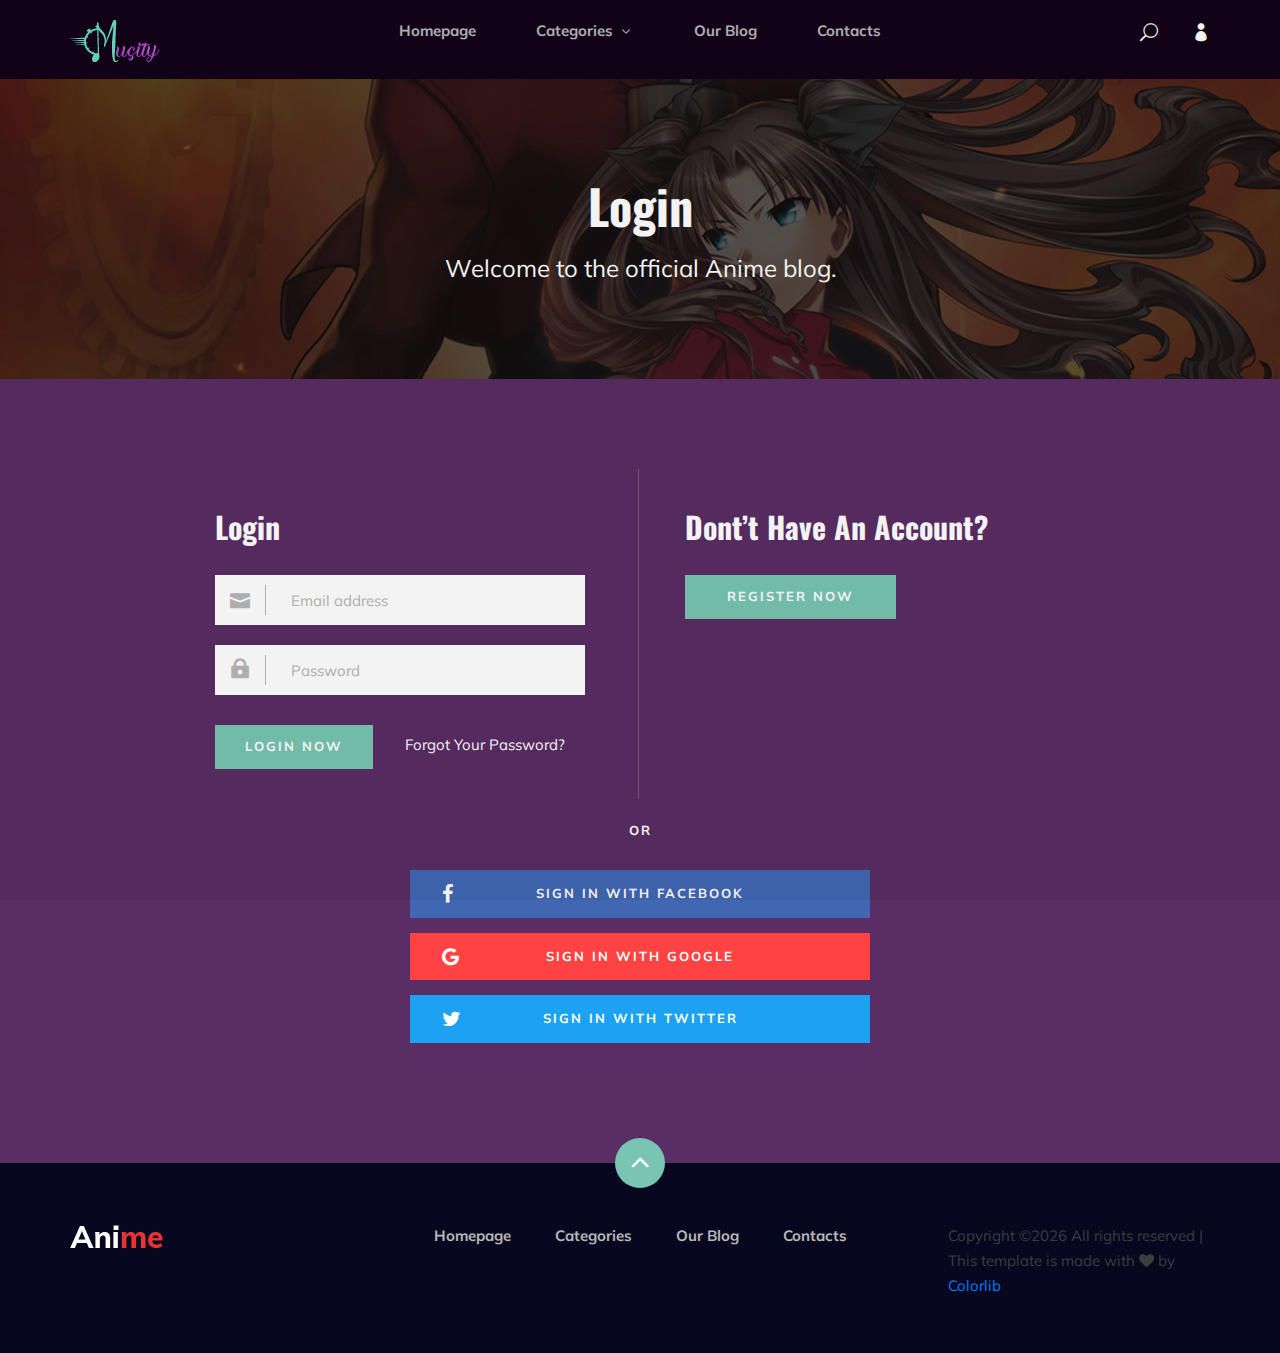
<file: contratante/login.html>
<!DOCTYPE html>
<html lang="zxx">

<head>
    <meta charset="UTF-8">
    <meta name="description" content="Anime Template">
    <meta name="keywords" content="Anime, unica, creative, html">
    <meta name="viewport" content="width=device-width, initial-scale=1.0">
    <meta http-equiv="X-UA-Compatible" content="ie=edge">
    <title>Anime | Template</title>

    <!-- Google Font -->
    <link href="https://fonts.googleapis.com/css2?family=Oswald:wght@300;400;500;600;700&display=swap" rel="stylesheet">
    <link href="https://fonts.googleapis.com/css2?family=Mulish:wght@300;400;500;600;700;800;900&display=swap"
    rel="stylesheet">

    <!-- Css Styles -->
    <link rel="stylesheet" href="css/bootstrap.min.css" type="text/css">
    <link rel="stylesheet" href="css/font-awesome.min.css" type="text/css">
    <link rel="stylesheet" href="css/elegant-icons.css" type="text/css">
    <link rel="stylesheet" href="css/plyr.css" type="text/css">
    <link rel="stylesheet" href="css/nice-select.css" type="text/css">
    <link rel="stylesheet" href="css/owl.carousel.min.css" type="text/css">
    <link rel="stylesheet" href="css/slicknav.min.css" type="text/css">
    <link rel="stylesheet" href="css/style.css" type="text/css">
</head>

<body>
    <!-- Page Preloder -->
    <div id="preloder">
        <div class="loader"></div>
    </div>

    <!-- Header Section Begin -->
    <header class="header">
        <div class="container">
            <div class="row">
                <div class="col-lg-2">
                    <div class="header__logo">
                        <a href="./index.html">
                            <img src="img/logo_musity.png" alt="">
                        </a>
                    </div>
                </div>
                <div class="col-lg-8">
                    <div class="header__nav">
                        <nav class="header__menu mobile-menu">
                            <ul>
                                <li><a href="./index.html">Homepage</a></li>
                                <li><a href="./categories.html">Categories <span class="arrow_carrot-down"></span></a>
                                    <ul class="dropdown">
                                        <li><a href="./categories.html">Categories</a></li>
                                        <li><a href="./anime-details.html">Anime Details</a></li>
                                        <li><a href="./anime-watching.html">Anime Watching</a></li>
                                        <li><a href="./blog-details.html">Blog Details</a></li>
                                        <li><a href="./signup.html">Sign Up</a></li>
                                        <li><a href="./login.html">Login</a></li>
                                    </ul>
                                </li>
                                <li><a href="./blog.html">Our Blog</a></li>
                                <li><a href="#">Contacts</a></li>
                            </ul>
                        </nav>
                    </div>
                </div>
                <div class="col-lg-2">
                    <div class="header__right">
                        <a href="#" class="search-switch"><span class="icon_search"></span></a>
                        <a href="./login.html"><span class="icon_profile"></span></a>
                    </div>
                </div>
            </div>
            <div id="mobile-menu-wrap"></div>
        </div>
    </header>
    <!-- Header End -->

    <!-- Normal Breadcrumb Begin -->
    <section class="normal-breadcrumb set-bg" data-setbg="img/normal-breadcrumb.jpg">
        <div class="container">
            <div class="row">
                <div class="col-lg-12 text-center">
                    <div class="normal__breadcrumb__text">
                        <h2>Login</h2>
                        <p>Welcome to the official Anime blog.</p>
                    </div>
                </div>
            </div>
        </div>
    </section>
    <!-- Normal Breadcrumb End -->

    <!-- Login Section Begin -->
    <section class="login spad">
        <div class="container">
            <div class="row">
                <div class="col-lg-6">
                    <div class="login__form">
                        <h3>Login</h3>
                        <form action="#">
                            <div class="input__item">
                                <input type="text" placeholder="Email address">
                                <span class="icon_mail"></span>
                            </div>
                            <div class="input__item">
                                <input type="text" placeholder="Password">
                                <span class="icon_lock"></span>
                            </div>
                            <button type="submit" class="site-btn">Login Now</button>
                        </form>
                        <a href="#" class="forget_pass">Forgot Your Password?</a>
                    </div>
                </div>
                <div class="col-lg-6">
                    <div class="login__register">
                        <h3>Dont’t Have An Account?</h3>
                        <a href="#" class="primary-btn">Register Now</a>
                    </div>
                </div>
            </div>
            <div class="login__social">
                <div class="row d-flex justify-content-center">
                    <div class="col-lg-6">
                        <div class="login__social__links">
                            <span>or</span>
                            <ul>
                                <li><a href="#" class="facebook"><i class="fa fa-facebook"></i> Sign in With
                                Facebook</a></li>
                                <li><a href="#" class="google"><i class="fa fa-google"></i> Sign in With Google</a></li>
                                <li><a href="#" class="twitter"><i class="fa fa-twitter"></i> Sign in With Twitter</a>
                                </li>
                            </ul>
                        </div>
                    </div>
                </div>
            </div>
        </div>
    </section>
    <!-- Login Section End -->

    <!-- Footer Section Begin -->
    <footer class="footer">
        <div class="page-up">
            <a href="#" id="scrollToTopButton"><span class="arrow_carrot-up"></span></a>
        </div>
        <div class="container">
            <div class="row">
                <div class="col-lg-3">
                    <div class="footer__logo">
                        <a href="./index.html"><img src="img/logo.png" alt=""></a>
                    </div>
                </div>
                <div class="col-lg-6">
                    <div class="footer__nav">
                        <ul>
                            <li class="active"><a href="./index.html">Homepage</a></li>
                            <li><a href="./categories.html">Categories</a></li>
                            <li><a href="./blog.html">Our Blog</a></li>
                            <li><a href="#">Contacts</a></li>
                        </ul>
                    </div>
                </div>
                <div class="col-lg-3">
                    <p><!-- Link back to Colorlib can't be removed. Template is licensed under CC BY 3.0. -->
                      Copyright &copy;<script>document.write(new Date().getFullYear());</script> All rights reserved | This template is made with <i class="fa fa-heart" aria-hidden="true"></i> by <a href="https://colorlib.com" target="_blank">Colorlib</a>
                      <!-- Link back to Colorlib can't be removed. Template is licensed under CC BY 3.0. --></p>

                  </div>
              </div>
          </div>
      </footer>
      <!-- Footer Section End -->

      <!-- Search model Begin -->
      <div class="search-model">
        <div class="h-100 d-flex align-items-center justify-content-center">
            <div class="search-close-switch"><i class="icon_close"></i></div>
            <form class="search-model-form">
                <input type="text" id="search-input" placeholder="Search here.....">
            </form>
        </div>
    </div>
    <!-- Search model end -->

    <!-- Js Plugins -->
    <script src="js/jquery-3.3.1.min.js"></script>
    <script src="js/bootstrap.min.js"></script>
    <script src="js/player.js"></script>
    <script src="js/jquery.nice-select.min.js"></script>
    <script src="js/mixitup.min.js"></script>
    <script src="js/jquery.slicknav.js"></script>
    <script src="js/owl.carousel.min.js"></script>
    <script src="js/main.js"></script>


</body>

</html>
</file>
<file: css/styles.css>
/* Template: Tivo - SaaS App HTML Landing Page Template
   Author: Inovatik
   Created: Sep 2019
   Description: Master CSS file
*/

/*****************************************
Table Of Contents:

01. General Styles
02. Preloader
03. Navigation
04. Header
05. Customers
06. Description
07. Features
08. Features Lightboxes
09. Details
10. Video
11. Pricing
12. Testimonials
13. Newsletter
14. Footer
15. Copyright
16. Back To Top Button
17. Extra Pages
18. Sign Up and Log In Pages
19. Media Queries
******************************************/

/*****************************************
Colors:
- Backgrounds, buttons, bullets, icons - blue #5f4dee
- Backgrounds, light button, light body text - light gray #f3f7fd
- Headings text - black #333
- Body text - dark gray #555
******************************************/


/******************************/
/*     01. General Styles     */
/******************************/
@font-face {
	font-family: 'orkney', 'HelloJanuary';
	src: url(/webfonts/orkney-regular.otf);
	src: url(/webfonts/HelloJanuary-regular.otf);
	font-weight: normal;
	font-family: normal;
}

body,
html {
    width: 100%;
	height: 100%;
}

body, p {
	color: #555; 
	font-family:'Orkney';
	font-weight: normal;
}

.p-large {
	font-family:'orkney';
	font-weight: normal;
	/*font: 400 1.125rem/1.75rem "orkney", sans-serif;
	font-weight: normal;*/
}

.p-small {
	font: 400 0.875rem/1.5rem "orkney", sans-serif;
	font-weight: normal;

}

h1 {
	color: #333;
	font-family: 'Orkney';
	/*letter-spacing: -0.2px;*/
	font-weight: bold;
}

h2 {
	color: #333;
	font-family: 'Orkney';
	/*letter-spacing: -0.2px;*/
	font-weight: bold;
}

h3 {
	color: #333;
	font: 700 1.625rem/2.125rem "orkney", sans-serif;
	/*letter-spacing: -0.2px;*/
	font-weight: bold;
}

h4 {
	color: #333;
	font: 700 1.375rem/1.75rem "orkney", sans-serif;
	/*letter-spacing: -0.2px;*/
	font-weight: bold;
}

h5 {
	color: #333;
	font: 700 1.125rem/1.5rem "orkney", sans-serif;
	/*letter-spacing: -0.2px;*/
	font-weight: bold;
}

h6 {
	color: #333;
	font: 700 1rem/1.375rem "orkney", sans-serif;
	/*letter-spacing: -0.2px;*/
	font-weight: bold;
}

linea {
	height: 3px;
	background-color: #79c5b2;
	border-width: 10px;

}

.above-heading {
	color: #91599f;
	font-family: 'Orkney';
	font-weight: bold;
	/*font: 950 1rem/0.875rem "Open Sans", sans-serif;*/
	text-align: center;
}

.p-heading {
	margin-bottom: 3.25rem;
}

.testimonial-text {
	font-family:  400 1rem/1.625rem "orkney", sans-serif;
}

.testimonial-author {
	font: 700 1rem/1.625rem "Open Sans", sans-serif;
	letter-spacing: -0.1px;
}

.li-space-lg li {
	margin-bottom: 0.375rem;
}

.indent {
	padding-left: 1.25rem;
}

a {
	color: #555;
	text-decoration: underline;
}

a:hover {
	color: #555;
	text-decoration: underline;
}

a.white {
	color: #fff;
}

.decorative-line {
	display: block;
	width: 5rem;
	height: 0.5rem;
	margin-right: auto;
	margin-left: auto;
}

.blue {
	color: #91599f;
}

.btn-solid-reg {
	display: inline-block;
	padding: 1.1875rem 2.125rem 1.1875rem 2.125rem;
	border: 0.125rem solid #91599f;
	border-radius: 2rem;
	background-color: #91599f;
	color: #fff;
	/*font: 700 0.875rem/0 "Open Sans", sans-serif;*/
	font-family: 700 0.875rem/0 'orkney';
	font-weight: bold;
	text-decoration: none;
	transition: all 0.2s;
}

.btn-solid-reg:hover {
	background-color: transparent;
	color: #91599f;
	text-decoration: none;
}

.btn-solid-lg {
	display: inline-block;
	padding: 1.375rem 2.625rem 1.375rem 2.625rem;
	border: 0.250rem solid #91599f;
	border-radius: 2rem;
	background-color: #91599f;
	color: #fff;
	/*font: 700 0.875rem/0 "Open Sans", sans-serif;*/
	font-family:'orkney';
	font-size: 14px;
	font-weight: bold;
	text-decoration: none;
	transition: all 0.2s;
}

.btn-solid-lg:hover {
	background-color: transparent;
	color: #91599f;
	text-decoration: none;
}

.btn-outline-reg {
	display: inline-block;
	padding: 1.1875rem 2.125rem 1.1875rem 2.125rem;
	border: 0.125rem solid #91599f;
	border-radius: 2rem;
	background-color: transparent;
	color: #91599f;
	/*font: 700 0.875rem/0 "Open Sans", sans-serif;*/
	font-family: 700 0.875rem/0 'orkney';
	font-weight: bold;
	text-decoration: none;
	transition: all 0.2s;
}

.btn-outline-reg:hover {
	background-color: #91599f;
	color: #fff;
	text-decoration: none;
}

.btn-outline-lg {
	display: inline-block;
	padding: 1.375rem 2.625rem 1.375rem 2.625rem;
	border: 0.125rem solid #91599f;
	border-radius: 2rem;
	background-color: transparent;
	color: #91599f;
	/*font: 700 0.875rem/0 "Open Sans", sans-serif;*/
	font-family: 500 0.675rem/0 'orkney';
	font-weight: normal;
	text-decoration: none;
	transition: all 0.2s;
}

.btn-outline-lg:hover {
	background-color: #91599f;
	color: #fff;
	text-decoration: none;
}

.btn-outline-sm {
	display: inline-block;
	padding: 0.875rem 1.5rem 0.875rem 1.5rem;
	border: 0.125rem solid #91599f;
	border-radius: 2rem;
	background-color: transparent;
	color: #91599f;
	/*font: 700 0.875rem/0 "Open Sans", sans-serif;*/
	font-family: 700 0.875rem/0 'orkney';
	font-size: 14px;
	text-decoration: none;
	transition: all 0.2s;
}

.btn-outline-sm:hover {
	background-color: #91599f;
	color: #fff;
	text-decoration: none;
}

.form-group {
	position: relative;
	margin-bottom: 1.25rem;
}

.form-group.has-error.has-danger {
	margin-bottom: 0.625rem;
}

.form-group.has-error.has-danger .help-block.with-errors ul {
	margin-top: 0.375rem;
}

.label-control {
	position: absolute;
	top: 0.87rem;
	left: 1.25rem;
	color: #555;
	opacity: 1;
	font: 400 0.875rem/1.375rem "Open Sans", sans-serif;
	cursor: text;
	transition: all 0.2s ease;
}

/* IE10+ hack to solve lower label text position compared to the rest of the browsers */
@media screen and (-ms-high-contrast: active), screen and (-ms-high-contrast: none) {  
	.label-control {
		top: 0.9375rem;
	}
}

.form-control-input:focus + .label-control,
.form-control-input.notEmpty + .label-control,
.form-control-textarea:focus + .label-control,
.form-control-textarea.notEmpty + .label-control {
	top: 0.125rem;
	opacity: 1;
	font-size: 0.75rem;
	font-weight: 700;
}

.form-control-input,
.form-control-select {
	display: block; /* needed for proper display of the label in Firefox, IE, Edge */
	width: 100%;
	padding-top: 1.0625rem;
	padding-bottom: 0.0625rem;
	padding-left: 1.25rem;
	border: 1px solid #c4d8dc;
	border-radius: 0.25rem;
	background-color: #fff;
	color: #555;
	font: 400 0.875rem/1.875rem "Open Sans", sans-serif;
	transition: all 0.2s;
	-webkit-appearance: none; /* removes inner shadow on form inputs on ios safari */
}

.form-control-select {
	padding-top: 0.5rem;
	padding-bottom: 0.5rem;
	height: 3rem;
}

/* IE10+ hack to solve lower label text position compared to the rest of the browsers */
@media screen and (-ms-high-contrast: active), screen and (-ms-high-contrast: none) {  
	.form-control-input {
		padding-top: 1.25rem;
		padding-bottom: 0.75rem;
		line-height: 1.75rem;
	}

	.form-control-select {
		padding-top: 0.875rem;
		padding-bottom: 0.75rem;
		height: 3.125rem;
		line-height: 2.125rem;
	}
}

select {
    /* you should keep these first rules in place to maintain cross-browser behavior */
    -webkit-appearance: none;
	-moz-appearance: none;
	-ms-appearance: none;
    -o-appearance: none;
    appearance: none;
    background-image: url('../images/down-arrow.png');
    background-position: 96% 50%;
    background-repeat: no-repeat;
    outline: none;
}

select::-ms-expand {
    display: none; /* removes the ugly default down arrow on select form field in IE11 */
}

.form-control-textarea {
	display: block; /* used to eliminate a bottom gap difference between Chrome and IE/FF */
	width: 100%;
	height: 8rem; /* used instead of html rows to normalize height between Chrome and IE/FF */
	padding-top: 1.25rem;
	padding-left: 1.3125rem;
	border: 1px solid #c4d8dc;
	border-radius: 0.25rem;
	background-color: #fff;
	color: #555;
	font: 400 0.875rem/1.75rem "Open Sans", sans-serif;
	transition: all 0.2s;
}

.form-control-input:focus,
.form-control-select:focus,
.form-control-textarea:focus {
	border: 1px solid #a1a1a1;
	outline: none; /* Removes blue border on focus */
}

.form-control-input:hover,
.form-control-select:hover,
.form-control-textarea:hover {
	border: 1px solid #a1a1a1;
}

.checkbox {
	font: 400 0.75rem/1.25rem "Open Sans", sans-serif;
}

input[type='checkbox'] {
	vertical-align: -15%;
	margin-right: 0.375rem;
}

/* IE10+ hack to raise checkbox field position compared to the rest of the browsers */
@media screen and (-ms-high-contrast: active), screen and (-ms-high-contrast: none) {  
	input[type='checkbox'] {
		vertical-align: -9%;
	}
}

.form-control-submit-button {
	display: inline-block;
	width: 100%;
	height: 3.125rem;
	border: 1px solid #91599f;
	border-radius: 1.5rem;
	background-color: #91599f;
	color: #fff;
	font: 700 0.875rem/0 "Open Sans", sans-serif;
	cursor: pointer;
	transition: all 0.2s;
}

.form-control-submit-button:hover {
	background-color: transparent;
	color: #91599f;
}

/* Form Success And Error Message Formatting */
#smsgSubmit.h3.text-center.tada.animated,
#lmsgSubmit.h3.text-center.tada.animated,
#nmsgSubmit.h3.text-center.tada.animated,
#pmsgSubmit.h3.text-center.tada.animated,
#smsgSubmit.h3.text-center,
#lmsgSubmit.h3.text-center,
#nmsgSubmit.h3.text-center,
#pmsgSubmit.h3.text-center {
	display: block;
	margin-bottom: 0;
	color: #555;
	font-size: 1.125rem;
	line-height: 1rem;
}

.help-block.with-errors .list-unstyled {
	color: #555;
	font-size: 0.75rem;
	line-height: 1.125rem;
	text-align: left;
}

.help-block.with-errors ul {
	margin-bottom: 0;
}
/* end of form success and error message formatting */

/* Form Success And Error Message Animation - Animate.css */
@-webkit-keyframes tada {
	from {
		-webkit-transform: scale3d(1, 1, 1);
		-ms-transform: scale3d(1, 1, 1);
		transform: scale3d(1, 1, 1);
	}
	10%, 20% {
		-webkit-transform: scale3d(.9, .9, .9) rotate3d(0, 0, 1, -3deg);
		-ms-transform: scale3d(.9, .9, .9) rotate3d(0, 0, 1, -3deg);
		transform: scale3d(.9, .9, .9) rotate3d(0, 0, 1, -3deg);
	}
	30%, 50%, 70%, 90% {
		-webkit-transform: scale3d(1.1, 1.1, 1.1) rotate3d(0, 0, 1, 3deg);
		-ms-transform: scale3d(1.1, 1.1, 1.1) rotate3d(0, 0, 1, 3deg);
		transform: scale3d(1.1, 1.1, 1.1) rotate3d(0, 0, 1, 3deg);
	}
	40%, 60%, 80% {
		-webkit-transform: scale3d(1.1, 1.1, 1.1) rotate3d(0, 0, 1, -3deg);
		-ms-transform: scale3d(1.1, 1.1, 1.1) rotate3d(0, 0, 1, -3deg);
		transform: scale3d(1.1, 1.1, 1.1) rotate3d(0, 0, 1, -3deg);
	}
	to {
		-webkit-transform: scale3d(1, 1, 1);
		-ms-transform: scale3d(1, 1, 1);
		transform: scale3d(1, 1, 1);
	}
}

@keyframes tada {
	from {
		-webkit-transform: scale3d(1, 1, 1);
		-ms-transform: scale3d(1, 1, 1);
		transform: scale3d(1, 1, 1);
	}
	10%, 20% {
		-webkit-transform: scale3d(.9, .9, .9) rotate3d(0, 0, 1, -3deg);
		-ms-transform: scale3d(.9, .9, .9) rotate3d(0, 0, 1, -3deg);
		transform: scale3d(.9, .9, .9) rotate3d(0, 0, 1, -3deg);
	}
	30%, 50%, 70%, 90% {
		-webkit-transform: scale3d(1.1, 1.1, 1.1) rotate3d(0, 0, 1, 3deg);
		-ms-transform: scale3d(1.1, 1.1, 1.1) rotate3d(0, 0, 1, 3deg);
		transform: scale3d(1.1, 1.1, 1.1) rotate3d(0, 0, 1, 3deg);
	}
	40%, 60%, 80% {
		-webkit-transform: scale3d(1.1, 1.1, 1.1) rotate3d(0, 0, 1, -3deg);
		-ms-transform: scale3d(1.1, 1.1, 1.1) rotate3d(0, 0, 1, -3deg);
		transform: scale3d(1.1, 1.1, 1.1) rotate3d(0, 0, 1, -3deg);
	}
	to {
		-webkit-transform: scale3d(1, 1, 1);
		-ms-transform: scale3d(1, 1, 1);
		transform: scale3d(1, 1, 1);
	}
}

.tada {
	-webkit-animation-name: tada;
	animation-name: tada;
}

.animated {
	-webkit-animation-duration: 1s;
	animation-duration: 1s;
	-webkit-animation-fill-mode: both;
	animation-fill-mode: both;
}
/* end of form success and error message animation - Animate.css */

/* Fade-move Animation For Details Lightbox - Magnific Popup */
/* at start */
.my-mfp-slide-bottom .zoom-anim-dialog {
	opacity: 0;
	transition: all 0.2s ease-out;
	-webkit-transform: translateY(-1.25rem) perspective(37.5rem) rotateX(10deg);
	-ms-transform: translateY(-1.25rem) perspective(37.5rem) rotateX(10deg);
	transform: translateY(-1.25rem) perspective(37.5rem) rotateX(10deg);
}

/* animate in */
.my-mfp-slide-bottom.mfp-ready .zoom-anim-dialog {
	opacity: 1;
	-webkit-transform: translateY(0) perspective(37.5rem) rotateX(0); 
	-ms-transform: translateY(0) perspective(37.5rem) rotateX(0); 
	transform: translateY(0) perspective(37.5rem) rotateX(0); 
}

/* animate out */
.my-mfp-slide-bottom.mfp-removing .zoom-anim-dialog {
	opacity: 0;
	-webkit-transform: translateY(-0.625rem) perspective(37.5rem) rotateX(10deg); 
	-ms-transform: translateY(-0.625rem) perspective(37.5rem) rotateX(10deg); 
	transform: translateY(-0.625rem) perspective(37.5rem) rotateX(10deg); 
}

/* dark overlay, start state */
.my-mfp-slide-bottom.mfp-bg {
	opacity: 0;
	transition: opacity 0.2s ease-out;
}

/* animate in */
.my-mfp-slide-bottom.mfp-ready.mfp-bg {
	opacity: 0.8;
}
/* animate out */
.my-mfp-slide-bottom.mfp-removing.mfp-bg {
	opacity: 0;
}
/* end of fade-move animation for details lightbox - magnific popup */

/* Fade Animation For Image Lightbox - Magnific Popup */
@-webkit-keyframes fadeIn {
	from {
		opacity: 0;
	}
	to {
		opacity: 1;
	}
}

@keyframes fadeIn {
	from {
		opacity: 0;
	}
	to {
		opacity: 1;
	}
}

.fadeIn {
	-webkit-animation: fadeIn 0.6s;
	animation: fadeIn 0.6s;
}

@-webkit-keyframes fadeOut {
	from {
		opacity: 1;
	}
	to {
		opacity: 0;
	}
}

@keyframes fadeOut {
	from {
		opacity: 1;
	}
	to {
		opacity: 0;
	}
}

.fadeOut {
	-webkit-animation: fadeOut 0.8s;
	animation: fadeOut 0.8s;
}
/* end of fade animation for image lightbox - magnific popup */


/*************************/
/*     02. Preloader     */
/*************************/
.spinner-wrapper {
	position: fixed;
	z-index: 999999;
	top: 0;
	right: 0;
	bottom: 0;
	left: 0;
	background: #fff;
}

.spinner {
	position: absolute;
	top: 50%; /* centers the loading animation vertically one the screen */
	left: 50%; /* centers the loading animation horizontally one the screen */
	width: 3.75rem;
	height: 1.25rem;
	margin: -0.625rem 0 0 -1.875rem; /* is width and height divided by two */ 
	text-align: center;
}

.spinner > div {
	display: inline-block;
	width: 1rem;
	height: 1rem;
	border-radius: 100%;
	background-color: #91599f;
	-webkit-animation: sk-bouncedelay 1.4s infinite ease-in-out both;
	animation: sk-bouncedelay 1.4s infinite ease-in-out both;
}

.spinner .bounce1 {
	-webkit-animation-delay: -0.32s;
	animation-delay: -0.32s;
}

.spinner .bounce2 {
	-webkit-animation-delay: -0.16s;
	animation-delay: -0.16s;
}

@-webkit-keyframes sk-bouncedelay {
	0%, 80%, 100% { -webkit-transform: scale(0); }
	40% { -webkit-transform: scale(1.0); }
}

@keyframes sk-bouncedelay {
	0%, 80%, 100% { 
		-webkit-transform: scale(0);
		-ms-transform: scale(0);
		transform: scale(0);
	} 40% { 
		-webkit-transform: scale(1.0);
		-ms-transform: scale(1.0);
		transform: scale(1.0);
	}
}


/**************************/
/*     03. Navigation     */
/**************************/
.navbar-custom {
	background-color: #91599f;
	box-shadow: 0 0.0625rem 0.375rem 0 rgba(0, 0, 0, 0.1);
	/*font: 700 0.875rem/0.875rem "Open Sans", sans-serif;*/
	font-family: 'orkney';
	font-weight: bold;
	transition: all 0.2s;
}

.navbar-custom .container {
	max-width: 87.5rem;
}

.navbar-custom .navbar-brand.logo-image img {
    width: 10rem;
	height: 3rem;
}

.navbar-custom .navbar-brand.logo-text {
	font-family: 700 2rem/1.5rem "orkney", sans-serif;
	color: #fff;;
	text-decoration: none;
}

.navbar-custom .navbar-nav {
	margin-top: 0.75rem;
	margin-bottom: 0.5rem;
}

.navbar-custom .nav-item .nav-link {
	padding: 0.625rem 0.75rem 0.625rem 0.75rem;
	color: #f7f5f5;
	opacity: 0.8;
	text-decoration: none;
	transition: all 0.2s ease;
}

.navbar-custom .nav-item .nav-link:hover,
.navbar-custom .nav-item .nav-link.active {
	color: #fff;
	opacity: 1;
}

/* Dropdown Menu */
.navbar-custom .dropdown:hover > .dropdown-menu {
	display: block; /* this makes the dropdown menu stay open while hovering it */
	min-width: auto;
	animation: fadeDropdown 0.2s; /* required for the fade animation */
}

@keyframes fadeDropdown {
    0% {
        opacity: 0;
    }

    100% {
        opacity: 1;
    }
}

.navbar-custom .dropdown-toggle:focus { /* removes dropdown outline on focus */
	outline: 0;
}

.navbar-custom .dropdown-menu {
	margin-top: 0;
	border: none;
	border-radius: 0.25rem;
	background-color: #7f00b2;
}

.navbar-custom .dropdown-item {
	color: #f7f5f5;
	opacity: 0.8;
	font-family: 700 0.875rem/0.875rem "orkney", sans-serif;
	text-decoration: none;
}

.navbar-custom .dropdown-item:hover {
	background-color: #91599f;
	color: #fff;
	opacity: 1;
}

.navbar-custom .dropdown-items-divide-hr {
	width: 100%;
	height: 1px;
	margin: 0.75rem auto 0.725rem auto;
	border: none;
	background-color: #c4d8dc;
	opacity: 0.2;
}
/* end of dropdown menu */

.navbar-custom .nav-item .btn-outline-sm {
	margin-top: 0.25rem;
	margin-bottom: 1.375rem;
	margin-left: 0.5rem;
	border: 0.125rem solid #fff;
	color: #fff;
}

.navbar-custom .nav-item .btn-outline-sm:hover {
	background-color: #fff;
	color: #91599f;
}

.navbar-custom .navbar-toggler {
	padding: 0;
	border: none;
	color: #fff;
	font-size: 2rem;
}

.navbar-custom button[aria-expanded='false'] .navbar-toggler-awesome.fas.fa-times{
	display: none;
}

.navbar-custom button[aria-expanded='false'] .navbar-toggler-awesome.fas.fa-bars{
	display: inline-block;
}

.navbar-custom button[aria-expanded='true'] .navbar-toggler-awesome.fas.fa-bars{
	display: none;
}

.navbar-custom button[aria-expanded='true'] .navbar-toggler-awesome.fas.fa-times{
	display: inline-block;
	margin-right: 0.125rem;
}


/*********************/
/*    04. Header     */
/*********************/
.header {
	background-image: url('images/SI.svg');
	background-color: #79c5b2;
	background-repeat: no-repeat;
	border-radius: 0% 0% 10% 10%;
}

.header .header-content {
	padding-top: 8rem;
	padding-bottom: 7rem;
	text-align: center;
	min-width: 360px;
    max-width: 1920px;
	
}

.header .text-container {
	margin-bottom: 3rem;
}

.header .text-container2 {
	.header .text-container {
		margin-bottom: 3rem;
		margin-right: 2rem;
	}
}

.header h1 {
	margin-bottom: 1rem;
	color: #fff;
	font-size: 2.5rem;
	line-height: 3rem;
}

.header .p-large {
	margin-bottom: 2rem;
	color: #f3f7fd;
}

.header .btn-solid-lg {
	margin-right: 0.9rem;
	margin-bottom: 0.88rem;
	margin-left: 0.9rem;
	border-color: #f3f7fd;
	background-color: #f3f7fd;
	color: #91599f;
}

.header .btn-solid-lg:hover {
	background: transparent;
	color: #f3f7fd;
}

.header .btn-outline-lg {
	border-color: #f3f7fd;
	color: #f3f7fd;
}

.header .btn-outline-lg:hover {
	background-color: #f3f7fd;
	color: #91599f;
}

.header-frame {
	margin-top: -1px; /* To remove white margin in FF */
	width: 100%;
	height: 2.25rem;
}


/*************************/
/*     05. Customers     */
/*************************/
.slider-1 {
	padding-top: 5rem;
	padding-bottom: 3.25rem;
}

.slider-1 .slider-container {
	text-align: center;
}


/***************************/
/*     06. Description     */
/***************************/
.cards-1 {
	padding-top: 3.25rem;
	padding-bottom: 3rem;
	text-align: center;
}

.cards-1 .h2-heading {
	margin-bottom: 3.5rem;
	
}

.topcards {
	margin-left: 0;
	margin-right: auto;
	margin-top: 5rem;

}

.center {
	margin-left: auto;
	margin-right: auto;
} 

.cards-1 .card {
	max-width: 21rem;
	margin-right: auto;
	margin-bottom: 3.5rem;
	margin-left: auto;
	padding: 0;
	border: none;
}

.cards-1 .card-image {
	max-width: 16rem;
	margin-right: auto;
	margin-bottom: 2rem;
	margin-left: auto;
}

.cards-1 .card-title {
	margin-bottom: 0.5rem;
}

.cards-1 .card-body {
	padding: 0;
}


/************************/
/*     07. Features     */
/************************/
.tabs {
	padding-top: 8rem;
	padding-bottom: 8.125rem;
	background-color: #f3f7fd;
}

.tabs .h2-heading,
.tabs .p-heading {
	text-align: center;
}

.tabs .nav-tabs {
	display: block;
	margin-bottom: 2.25rem;
	border-bottom: none;
}

.tabs .nav-link {
	padding: 0.375rem 1rem 0.375rem 1rem;
	border: none;
	color: #86929b;
	font-weight: 700;
	font-size: 1.25rem;
	line-height: 1.75rem;
	text-align: center;
	text-decoration: none;
	transition: all 0.2s ease;
}

.tabs .nav-link:hover,
.tabs .nav-link.active {
	background: transparent;
	color: #91599f;
}

.tabs .nav-link .fas {
	margin-right: 0.625rem;
}

.tabs .image-container {
	margin-bottom: 2.75rem;
}

.tabs .list-unstyled .fas {
	color: #91599f;
	font-size: 0.5rem;
	line-height: 1.625rem;
}

.tabs .list-unstyled .media-body {
	margin-left: 0.625rem;
}

.tabs #tab-1 h3 {
	margin-bottom: 0.75rem;
}

.tabs #tab-1 .list-unstyled {
	margin-bottom: 1.5rem;
}

.tabs #tab-2 h3 {
	margin-bottom: 0.75rem;
}

.tabs #tab-2 .list-unstyled {
	margin-bottom: 1.5rem;
}

.tabs #tab-3 h3 {
	margin-bottom: 0.75rem;
}

.tabs #tab-3 .list-unstyled {
	margin-bottom: 1.5rem;
}


/***********************************/
/*     08. Features Lightboxes     */
/***********************************/
.lightbox-basic {
	margin: 2.5rem auto;
	padding: 2rem 1.5rem 2rem 1.5rem;
	border-radius: 0.25rem;
	background: #fff;
	text-align: left;
}

.lightbox-basic .container {
	padding-right: 0;
	padding-left: 0;
}

.lightbox-basic .image-container {
	max-width: 33.75rem;
	margin-right: auto;
	margin-bottom: 3rem;
	margin-left: auto;
}

.lightbox-basic h3 {
	margin-bottom: 0.5rem;
}

.lightbox-basic hr {
	width: 2.5rem;
	height: 0.125rem;
	margin-top: 0;
	margin-bottom: 0.875rem;
	margin-left: 0;
	border: 0;
	background-color: #91599f;
	text-align: left;
}

.lightbox-basic h4 {
	margin-bottom: 1rem;
}

.lightbox-basic .list-unstyled .fas {
	color:#91599f;
	font-size: 0.5rem;
	line-height: 1.625rem;
}

.lightbox-basic .list-unstyled .media-body {
	margin-left: 0.625rem;
}

.lightbox-basic .btn-outline-reg,
.lightbox-basic .btn-solid-reg {
	margin-top: 0.75rem;
}

/* Signup Button */
.lightbox-basic .btn-solid-reg.mfp-close {
	position: relative;
	width: auto;
	height: auto;
	color: #fff;
	opacity: 1;
}

.lightbox-basic .btn-solid-reg.mfp-close:hover {
	color: #91599f;
}
/* end of signup Button */

/* Back Button */
.lightbox-basic a.mfp-close.as-button {
	position: relative;
	width: auto;
	height: auto;
	margin-left: 0.375rem;
	color: #91599f;
	opacity: 1;
}

.lightbox-basic a.mfp-close.as-button:hover {
	color: #fff;
}
/* end of back button */

.lightbox-basic button.mfp-close.x-button {
	position: absolute;
	top: -0.125rem;
	right: -0.125rem;
	width: 2.75rem;
	height: 2.75rem;
	color: #707984;
}


/***********************/
/*     09. Details     */
/***********************/
.basic-1 {
	padding-top: 7.5rem;
	padding-bottom: 8rem;
}

.basic-1 .text-container {
	margin-bottom: 3.75rem;
}

.basic-1 .list-unstyled {
	margin-bottom: 1.375rem;
}

.basic-1 .list-unstyled .fas {
	color: #91599f;
	font-size: 0.5rem;
	line-height: 1.625rem;
}

.basic-1 .list-unstyled .media-body {
	margin-left: 0.625rem;
}


/*********************/
/*     10. Video     */
/*********************/
.basic-2 {
	padding-top: 8rem;
	padding-bottom: 6.75rem;
	background-color: #f3f7fd;
	text-align: center;
}

.basic-2 .image-container {
	margin-bottom: 2rem;
}

.basic-2 .image-container img {
	border-radius: 0.75rem;
}

.basic-2 .video-wrapper {
	position: relative;
}

/* Video Play Button */
.basic-2 .video-play-button {
	position: absolute;
	z-index: 10;
	top: 50%;
	left: 50%;
	display: block;
	box-sizing: content-box;
	width: 2rem;
	height: 2.75rem;
	padding: 1.125rem 1.25rem 1.125rem 1.75rem;
	border-radius: 50%;
	-webkit-transform: translateX(-50%) translateY(-50%);
	-ms-transform: translateX(-50%) translateY(-50%);
	transform: translateX(-50%) translateY(-50%);
}
  
.basic-2 .video-play-button:before {
	content: "";
	position: absolute;
	z-index: 0;
	top: 50%;
	left: 50%;
	display: block;
	width: 4.75rem;
	height: 4.75rem;
	border-radius: 50%;
	background: #91599f;
	animation: pulse-border 1500ms ease-out infinite;
	-webkit-transform: translateX(-50%) translateY(-50%);
	-ms-transform: translateX(-50%) translateY(-50%);
	transform: translateX(-50%) translateY(-50%);
}
  
.basic-2 .video-play-button:after {
	content: "";
	position: absolute;
	z-index: 1;
	top: 50%;
	left: 50%;
	display: block;
	width: 4.375rem;
	height: 4.375rem;
	border-radius: 50%;
	background: #91599f;
	transition: all 200ms;
	-webkit-transform: translateX(-50%) translateY(-50%);
	-ms-transform: translateX(-50%) translateY(-50%);
	transform: translateX(-50%) translateY(-50%);
}
  
.basic-2 .video-play-button span {
	position: relative;
	display: block;
	z-index: 3;
	top: 0.375rem;
	left: 0.25rem;
	width: 0;
	height: 0;
	border-left: 1.625rem solid #fff;
	border-top: 1rem solid transparent;
	border-bottom: 1rem solid transparent;
}
  
@keyframes pulse-border {
	0% {
		transform: translateX(-50%) translateY(-50%) translateZ(0) scale(1);
		opacity: 1;
	}
	100% {
		transform: translateX(-50%) translateY(-50%) translateZ(0) scale(1.5);
		opacity: 0;
	}
}
/* end of video play button */  

.basic-2 .p-heading {
	margin-bottom: 1rem;
}


/***********************/
/*     11. Pricing     */
/***********************/
.cards-2 {
	padding-top: 7.875rem;
	padding-bottom: 2.25rem;
	text-align: center;
}

.cards-2 .h2-heading {
	margin-bottom: 3.75rem;
}

.cards-2 .card {
	display: block;
	max-width: 19rem;
	margin-right: auto;
	margin-bottom: 3rem;
	margin-left: auto;
	border: 1px solid #ccd3df;
	border-radius: 0.375rem;
}

.cards-2 .card .card-body {
	padding: 2.5rem 2rem 2.75rem 2em;
}

.cards-2 .card .card-title {
	margin-bottom: 0.5rem;
	color: #91599f;
	font-family: 700 1.125rem/1.5rem "orkney", sans-serif;
}

.cards-2 .card .price .currency {
	margin-right: 0.25rem;
	color: #434c54;
	font-weight: 700;
	font-size: 1.5rem;
	vertical-align: 40%;
}

.cards-2 .card .price .value {
	color: #434c54;
	font-family: 700 3.25rem/3.5rem "orkney", sans-serif;
	text-align: center;
}

.cards-2 .card .frequency {
	font-size: 0.875rem;
}

.cards-2 .card .divider {
	height: 1px;
	margin-top: 1.75rem;
	margin-bottom: 2rem;
	border: none;
	background-color: #ccd3df;
}

.cards-2 .card .list-unstyled {
	margin-top: 1.875rem;
	margin-bottom: 1.625rem;
	text-align: left;
}

.cards-2 .card .list-unstyled .media {
	margin-bottom: 0.5rem;
}

.cards-2 .card .list-unstyled .fas {
	color: #91599f;
	font-size: 0.875rem;
	line-height: 1.625rem;
}

.cards-2 .card .list-unstyled .fas.fa-times {
	margin-left: 0.1875rem;
	margin-right: 0.125rem;
	color: #555;
}

.cards-2 .card .list-unstyled .media-body {
	margin-left: 0.625rem;
}


/****************************/
/*     12. Testimonials     */
/****************************/
.slider-2 {
	padding-top: 2.75rem;
	padding-bottom: 4rem;
}

.slider-2 .slider-container {
	position: relative;
}

.slider-2 .swiper-container {
	position: static;
	width: 82%;
	text-align: center;
}

.slider-2 .image-wrapper {
	width: 6rem;
	margin-right: auto;
	margin-bottom: 1rem;
	margin-left: auto;
}

.slider-2 .image-wrapper img {
	border-radius: 50%;
}

.slider-2 .testimonial-text {
	margin-bottom: 0.5rem;
}

.slider-2 .testimonial-author {
	color: #333;
}

.slider-2 .swiper-button-prev,
.slider-2 .swiper-button-next {
	width: 1.125rem;
}

.slider-2 .swiper-button-prev:focus,
.slider-2 .swiper-button-next:focus {
	/* even if you can't see it chrome you can see it on mobile device */
	outline: none;
}

.slider-2 .swiper-button-prev {
	left: -0.375rem;
	background-image: url("data:image/svg+xml;charset=utf-8,%3Csvg%20xmlns%3D'http%3A%2F%2Fwww.w3.org%2F2000%2Fsvg'%20viewBox%3D'0%200%2028%2044'%3E%3Cpath%20d%3D'M0%2C22L22%2C0l2.1%2C2.1L4.2%2C22l19.9%2C19.9L22%2C44L0%2C22L0%2C22L0%2C22z'%20fill%3D'%23505c67'%2F%3E%3C%2Fsvg%3E");
	background-size: 1.125rem 1.75rem;
}

.slider-2 .swiper-button-next {
	right: -0.375rem;
	background-image: url("data:image/svg+xml;charset=utf-8,%3Csvg%20xmlns%3D'http%3A%2F%2Fwww.w3.org%2F2000%2Fsvg'%20viewBox%3D'0%200%2028%2044'%3E%3Cpath%20d%3D'M27%2C22L27%2C22L5%2C44l-2.1-2.1L22.8%2C22L2.9%2C2.1L5%2C0L27%2C22L27%2C22z'%20fill%3D'%23505c67'%2F%3E%3C%2Fsvg%3E");
	background-size: 1.125rem 1.75rem;
}


/**************************/
/*     13. Newsletter     */
/**************************/
.form {
	padding-top: 4rem;
	padding-bottom: 6rem;
}

.form .text-container {
	margin-bottom: 3.5rem;
	padding: 3.5rem 1rem 2.5rem 1rem;
	border-radius: 0.5rem;
	background-color: #f3f7fd;
}

.form h2 {
	margin-bottom: 2.75rem;
	text-align: center;
}

.form .icon-container {
	text-align: center;
}

.form .fa-stack {
	width: 2em;
	margin-bottom: 0.75rem;
	margin-right: 0.375rem;
	font-size: 1.5rem;
}

.form .fa-stack .fa-stack-1x {
    color: #fff;
	transition: all 0.2s ease;
}

.form .fa-stack .fa-stack-2x {
	color: #91599f;
;
	transition: all 0.2s ease;
}

.form .fa-stack:hover .fa-stack-1x {
	color: #91599f;
}

.form .fa-stack:hover .fa-stack-2x {
    color: #f3f7fd;
}


/**********************/
/*     14. Footer     */
/**********************/
.footer-frame {
	width: 100%;
	height: 1.5rem;
}

.footer {
	padding-top: 3rem;
	padding-bottom: 0.5rem;
	background-color: #91599f;
}

.footer .footer-col {
	margin-bottom: 2.25rem;
}

.footer h4 {
	margin-bottom: 0.625rem;
	color: #fff;
}

.footer .list-unstyled,
.footer p {
	color: #f3f7fd;
}

.footer .footer-col.middle .list-unstyled .fas {
	color: #fff;
	font-size: 0.5rem;
	line-height: 1.5rem;
}

.footer .footer-col.middle .list-unstyled .media-body {
	margin-left: 0.5rem;
}

.footer .footer-col.last .list-unstyled .fas {
	color: #fff;
	font-size: 0.875rem;
	line-height: 1.5rem;
}

.footer .footer-col.last .list-unstyled .media-body {
	margin-left: 0.625rem;
}

.footer .footer-col.last .list-unstyled .fas.fa-globe {
	margin-left: 1rem;
	margin-right: 0.625rem;
}


/*************************/
/*     15. Copyright     */
/*************************/
.copyright {
	padding-top: 1rem;
	padding-bottom: 0.375rem;
	background-color: #91599f;
	text-align: center;
}

.copyright .p-small {
	padding-top: 1.375rem;
	border-top: 1px solid #7f00b2;
	color: #f3f7fd;
}

.copyright a {
	color: #f3f7fd;
	text-decoration: none;
}


/**********************************/
/*     16. Back To Top Button     */
/**********************************/
a.back-to-top {
	position: fixed;
	z-index: 999;
	right: 0.75rem;
	bottom: 0.75rem;
	display: none;
	width: 2.625rem;
	height: 2.625rem;
	border-radius: 1.875rem;
	background: #91599f url("../images/up-arrow.png") no-repeat center 47%;
	background-size: 1.125rem 1.125rem;
	text-indent: -9999px;
}

a:hover.back-to-top {
	background-color: #79c5b2; 
}


/***************************/
/*     17. Extra Pages     */
/***************************/
.ex-header {
	padding-top: 8rem;
	padding-bottom: 5rem;
	background-color: #91599f;
	text-align: center;
}

.ex-header h1 {
	color: #fff;
}

.ex-basic-1 {
	padding-top: 2rem;
	padding-bottom: 0.875rem;
	background-color: #f3f7fd;
}

.ex-basic-1 .breadcrumbs {
	margin-bottom: 1.125rem;
}

.ex-basic-1 .breadcrumbs .fa {
	margin-right: 0.5rem;
	margin-left: 0.625rem;
}

.ex-basic-2 {
	padding-top: 4.75rem;
	padding-bottom: 4rem;
}

.ex-basic-2 h3 {
	margin-bottom: 1rem;
}

.ex-basic-2 .text-container {
	margin-bottom: 3.625rem;
}

.ex-basic-2 .text-container.last {
	margin-bottom: 0;
}

.ex-basic-2 .text-container.dark {
	padding: 1.625rem 1.5rem 0.75rem 2rem;
	background-color: #f3f7fd;
}

.ex-basic-2 .image-container-large {
	margin-bottom: 4rem;
}

.ex-basic-2 .image-container-large img {
	border-radius: 0.25rem;
}

.ex-basic-2 .image-container-small img {
	border-radius: 0.25rem;
}

.ex-basic-2 .list-unstyled .fas {
	color: #91599f;
	font-size: 0.5rem;
	line-height: 1.625rem;
}

.ex-basic-2 .list-unstyled .media-body {
	margin-left: 0.625rem;
}

.ex-basic-2 .form-container {
	margin-top: 3rem;
}

.ex-basic-2 .btn-outline-reg {
	margin-top: 1.75rem;
}

.ex-footer-frame {
	width: 100%;
	height: 2.75rem;
	background-color: #f3f7fd;
}


/****************************************/
/*     18. Sign Up and Log In Pages     */
/****************************************/
.ex-2-header {
	padding-top: 9rem;
	background-color: #91599f;
	text-align: center;
	min-height: 100vh;
}

.ex-2-header h1,
.ex-2-header p {
	color: #fff;
}

.ex-2-header p {
	max-width: 24rem;
	margin-right: auto;
	margin-bottom: 2.5rem;
	margin-left: auto;
}

.ex-2-header .form-container {
	max-width: 26rem;
	margin-right: auto;
	margin-left: auto;
	padding: 2.25rem 1.25rem 1.25rem 1.25rem;
	border-radius: 0.5rem;
	background-color: #f3f7fd;
}

.ex-2-header .checkbox {
	text-align: left;
}


/*****************************/
/*     19. Media Queries     */
/*****************************/	
/* Min-width width 768px */
@media (min-width: 768px) {
	
	/* General Styles */
	.p-heading {
		width: 85%;
		margin-right: auto;
		margin-left: auto;
	}

	.h2-heading {
		width: 80%;
		margin-right: auto;
		margin-left: auto;
	}
	/* end of general styles */


	/* Header */
	.header .text-container {
		margin-bottom: 4rem;
	}

	.header h1 {
		font-size: 3.5rem;
		line-height: 4.125rem;
	}

	.header .btn-solid-lg {
		margin-bottom: 0;
		margin-left: 0;
	}

	.header-frame {
		height: 5.5rem;
	}
	/* end of header */


	/* Testimonials */
	.slider-2 .swiper-button-prev {
		width: 1.375rem;
		background-size: 1.375rem 2.125rem;
	}
	
	.slider-2 .swiper-button-next {
		width: 1.375rem;
		background-size: 1.375rem 2.125rem;
	}
	/* end of testimonials */


	/* Newsletter */
	.form .text-container {
		padding: 4rem 2.5rem 3rem 2.5rem;
	}

	.form form {
		margin-right: 4rem;
		margin-left: 4rem;
	}
	/* end of newsletter */


	/* Footer */
	.footer-frame {
		height: 5rem;
	}
	/* end of footer */


	/* Extra Pages */
	.ex-header {
		padding-top: 11rem;
		padding-bottom: 9rem;
	}

	.ex-basic-2 .text-container.dark {
		padding: 2.5rem 3rem 2rem 3rem;
	}

	.ex-basic-2 .form-container {
		margin-top: 0;
	}
	/* end of extra pages */


	/* Sign Up And Log In Pages */
	.ex-2-header {
		padding-top: 11rem;
	}

	.ex-2-header .form-container {
		padding: 2.25rem 1.75rem 1.25rem 1.75rem;
	}
	/* end of sign up and log in pages */
}
/* end of min-width width 768px */


/* Min-width width 992px */
@media (min-width: 992px) {
	
	/* Navigation */
	.navbar-custom {
		padding: 2.125rem 1.5rem 2.125rem 2rem;
        background: transparent;
		box-shadow: none;
	}

	.navbar-custom .navbar-nav {
		margin-top: 0;
		margin-bottom: 0;
	}

	.navbar-custom .nav-item .nav-link {
		padding: 0.25rem 0.75rem 0.25rem 0.75rem;
	}
	
	.navbar-custom .nav-item .nav-link:hover,
	.navbar-custom .nav-item .nav-link.active {
		opacity: 1;
	}

	.navbar-custom.top-nav-collapse {
        padding: 0.5rem 1.5rem 0.5rem 2rem;
		background-color: #91599f;
		box-shadow: 0 0.0625rem 0.375rem 0 rgba(0, 0, 0, 0.1);
	}

	.navbar-custom.top-nav-collapse .nav-item .nav-link:hover,
	.navbar-custom.top-nav-collapse .nav-item .nav-link.active {
		color: #fff;
	}

	.navbar-custom .dropdown-menu {
		padding-top: 1rem;
		padding-bottom: 1rem;
		border-top: 0.25rem solid rgba(0, 0, 0, 0);
		border-radius: 0.25rem;
	}

	.navbar-custom.top-nav-collapse .dropdown-menu {
		border-top: 0.25rem solid rgba(0, 0, 0, 0);
		box-shadow: 0 0.375rem 0.375rem 0 rgba(0, 0, 0, 0.02);
	}

	.navbar-custom .dropdown-item {
		padding-top: 0.25rem;
		padding-bottom: 0.25rem;
	}

	.navbar-custom .dropdown-items-divide-hr {
		width: 84%;
	}

	.navbar-custom .nav-item .btn-outline-sm {
		margin-top: 0;
		margin-bottom: 0;
		margin-left: 1rem;
	}
	/* end of navigation */


	/* General Styles */
	.p-heading {
		width: 65%;
	}

	.h2-heading {
		width: 60%;
	}
	/* end of general styles */


	/* Header */
	.header .header-content {
		text-align: left;
	}

	.header .text-container {
		margin-top: 4rem;
		margin-bottom: 0;
	}

	.header .image-container {
		position: relative;
		margin-top: 3rem;
	}
	
	.header .image-container .img-wrapper {
		position: absolute;
		display: block;
		width: 470px;
	}

	.header-frame {
		height: 8rem;
	}
	/* end of header */


	/* Description */
	.cards-1 .card {
		display: inline-block;
		width: 17rem;
		max-width: 100%;
		margin-right: 1rem;
		margin-left: 1rem;
		vertical-align: top;
	}

	.cards-1 .card-image {
		width: 9rem;
	}
	/* end of description */


	/* Features */
	.tabs .nav-tabs {
		display: flex;
		justify-content: center;
		margin-bottom: 2.75rem;
	} 

	.tabs .nav-link {
		padding-right: 1.25rem;
		padding-left: 1.25rem;
		border-bottom: 2px solid rgb(202, 202, 202);
	}
	
	.tabs .nav-link:hover,
	.tabs .nav-link.active {
		border-bottom: 2px solid #91599f;
	}

	.tabs .image-container {
		margin-bottom: 0;
	}
	/* end of features */


	/* Features Lightboxes */
	.lightbox-basic {
		max-width: 62.5rem;
		padding: 2.5rem 2.5rem 2.5rem 2.5rem;
	}

	.lightbox-basic .image-container {
		max-width: 100%;
		margin-right: 2rem;
		margin-bottom: 0;
		margin-left: 0.5rem;
	}
	
	.lightbox-basic h3 {
		margin-top: 0.5rem;
	}
	/* end of features lightboxes */


	/* Details */
	.basic-1 {
		padding-top: 8rem;
	}

	.basic-1 .text-container {
		margin-bottom: 0;
	}
	/* end of details */


	/* Video */
	.basic-2 .image-container {
		max-width: 53.125rem;
		margin-right: auto;
		margin-left: auto;
	}

	.basic-2 p {
		width: 65%;
		margin-right: auto;
		margin-left: auto;
	}
	/* end of video */


	/* Pricing */
	.cards-2 .card {
		display: inline-block;
		margin-right: 0.5rem;
		margin-left: 0.5rem;
		vertical-align: top;
	}
	/* end of pricing */


	/* Testimonials */
	.slider-2 .swiper-container {
		width: 92%;
		text-align: left;
	}

	.slider-2 .image-wrapper {
		float: left;
		width: 10rem;
		margin-bottom: 0;
	}

	.slider-2 .text-wrapper {
		max-width: 100%;
		margin-top: 1.25rem;
		margin-left: 13rem;
	}

	.slider-2 .swiper-button-prev {
		left: -0.75rem;
	}
	
	.slider-2 .swiper-button-next {
		right: -0.75rem;
	}
	/* end of testimonials */


	/* Newsletter */
	.form .text-container {
		width: 55rem;
		margin-right: auto;
		margin-left: auto;
		padding-top: 5rem;
		padding-bottom: 4.5rem;
	}

	.form h2 {
		margin-right: 7rem;
		margin-left: 7rem;
	}

	.form form {
		margin-right: 9rem;
		margin-left: 9rem;
	}
	/* end of newsletter */


	/* Extra Pages */
	.ex-header h1 {
		width: 80%;
		margin-right: auto;
		margin-left: auto;
	}

	.ex-basic-2 {
		padding-bottom: 5rem;
	}
	/* end of extra pages */
}
/* end of min-width width 992px */


/* Min-width width 1200px */
@media (min-width: 1200px) {
	
	/* General Styles */
	.h2-heading {
		width: 50%;
	}
	/* end of general styles */


	/* Header */
	.header .header-content {
		padding-top: 11rem;
		padding-bottom: 5rem;
	}

	.header .text-container {
		margin-top: 5.5rem;
		margin-right: 0.5rem;
	}

	.header .image-container {
		margin-top: 1rem;
		margin-left: 1.5rem;
	}

	.header .image-container .img-wrapper {
		width: 630px;
	}

	.header-frame {
		height: 9.375rem;
	}
	/* end of header */
	

	/* Customer */
	.slider-1 .slider-container {
		margin-right: 3rem;
		margin-left: 3rem;
	}
	/* end of customer */


	/* Description */
	.cards-1 .card {
		width: 18.875rem;
		margin-right: 2rem;
		margin-left: 2rem;
	}

	.cards-1 .card-image {
		width: 12.5rem;
	}
	/* end of description */


	/* Features */
	.tabs .image-container {
		margin-right: 1.5rem;
		margin-left: 1rem;
	}
	
	.tabs .text-container {
		margin-top: 1.5rem;
		margin-right: 1rem;
		margin-left: 1.5rem;
	}
	/* end of features */


	/* Details */
	.basic-1 .image-container {
		margin-right: 1rem;
		margin-left: 1.5rem;
	}
	
	.basic-1 .text-container {
		margin-top: 1rem;
		margin-right: 1.5rem;
		margin-left: 1rem;
	}

	.basic-1 h2 {
		margin-bottom: 1rem;
	}
	/* end of details */


	/* Pricing */
	.cards-2 .card {
		width: 19.375rem;
		max-width: 100%;
		margin-right: 1.75rem;
		margin-left: 1.75rem;
	}

	.cards-2 .card .card-body {
		padding-right: 2.25rem;
		padding-left: 2.25rem;
	}
	/* end of pricing */


	/* Testimonials */
	.slider-2 .slider-container {
		width: 64.125rem;
		margin-right: auto;
		margin-left: auto;
	}
	/* end of testimonials */


	/* Newsletter */
	.form .text-container {
		width: 64.75rem;
		padding-top: 6rem;
		padding-bottom: 5.5rem;
	}

	.form h2 {
		margin-right: 12rem;
		margin-left: 12rem;
	}

	.form form {
		margin-right: 15rem;
		margin-left: 15rem;
	}
	/* end of newsletter */


	/* Footer */
	.footer .footer-col.first {
		margin-right: 1.5rem;
	}

	.footer .footer-col.middle {
		margin-right: 0.75rem;
		margin-left: 0.75rem;
	}

	.footer .footer-col.last {
		margin-left: 1.5rem;
	}
	/* end of footer */


	/* Extra Pages */
	.ex-header h1 {
		width: 60%;
		margin-right: auto;
		margin-left: auto;
	}

	.ex-basic-2 .form-container {
		margin-left: 1.75rem;
	}

	.ex-basic-2 .image-container-small {
		margin-left: 1.75rem;
	}

	.containerBP {
		position: relative;
	}

	.containerBH {
		right: 8px;
		left: 30px;
	}

	



	/* end of extra pages */
}


/* end of min-width width 1200px */
</file>
<file: documentation/css/styles.css>
/**************************/
/*     General Styles     */
/**************************/
body {
	overflow-x: hidden;
	font: 400 15px/1.8em "Open Sans", sans-serif; 
}

p {
	font: 400 15px/1.7em "Open Sans", sans-serif; 
}

h1 {
	margin-bottom: 20px;
}

h3 {
	margin-top: 62px;
}

a {
	color: #2658d5;
	font-weight: 600;
	text-decoration: none;
}
 
a:hover {
	text-decoration: none;
}

hr {
	margin-top: 60px;
	margin-bottom: 40px;
}

pre.code-format {
	max-width: 1000px;
	line-height:1.7em;
	white-space: pre-wrap;       /* Since CSS 2.1 */
    white-space: -moz-pre-wrap;  /* Mozilla, since 1999 */
    white-space: -pre-wrap;      /* Opera 4-6 */
    white-space: -o-pre-wrap;    /* Opera 7 */
    word-wrap: break-word;       /* Internet Explorer 5.5+ */
	margin-top: 20px;
	margin-bottom: -5px;
}



/************************/
/*     Page Content     */
/************************/
#wrapper {
    padding-left: 0;
    -webkit-transition: all 0.5s ease;
    -moz-transition: all 0.5s ease;
    -o-transition: all 0.5s ease;
    transition: all 0.5s ease;
}

#wrapper.toggled {
    padding-left: 250px;
}

#sidebar-wrapper {
    z-index: 1000;
    position: fixed;
    left: 250px;
    width: 0;
    height: 100%;
    margin-left: -250px;
    overflow-y: auto;
    background: #000;
    -webkit-transition: all 0.5s ease;
    -moz-transition: all 0.5s ease;
    -o-transition: all 0.5s ease;
    transition: all 0.5s ease;
}

#sidebar-wrapper p {
	display: block;
	color: #fff;
	font-size: 22px;
	margin-left: 20px;
	margin-top: 40px;
}

#wrapper.toggled #sidebar-wrapper {
    width: 250px;
}

#page-content-wrapper {
    width: 100%;
    position: absolute;
    padding: 15px;
}

#page-content-wrapper .code {
	font: 400 14px/1.6em "Source Code Pro", sans-serif; 
	color: #c22525;
}

#page-content-wrapper hr {
	border-top: 1px solid #dfdfdf; 
}

#wrapper.toggled #page-content-wrapper {
    position: absolute;
    margin-right: -250px;
}

.separator {
	margin-bottom: 15px;
}

.footer {
	margin-top: 60px;
	color: grey;
}


/**************************/
/*     Sidebar Styles     */
/**************************/
.sidebar-nav {
    position: absolute;
    top: 0;
    width: 250px;
    margin: 0;
    padding: 0;
    list-style: none;
}

.sidebar-nav li {
    padding-top: 0.5rem;
    padding-bottom: 0.5rem;
}

.sidebar-nav li a {
    padding-left: 20px;
    line-height: 20px;
}

.sidebar-nav li a {
    display: inline-block;
    text-decoration: none;
    color: #999999;
}

.sidebar-nav li:hover {
    text-decoration: none;
    background: rgba(255,255,255,0.2);
}

.sidebar-nav li:hover a {
    color: #fff;
}

.sidebar-nav li a:active,
.sidebar-nav li a:focus {
	color: #fff;
}

.sidebar-nav > .sidebar-brand {
    font-size: 18px;
    line-height: 22px;
	margin-top: 140px;
	color: #fff;
	text-align: left;
}

.sidebar-nav > .sidebar-brand a {
    color: #999999;
}

.sidebar-nav > .sidebar-brand a:hover {
    color: #fff;
    background: none;
}


/*************************/
/*     Media Queries     */
/*************************/
@media(min-width:768px) {
    #wrapper {
        padding-left: 250px;
    }

    #wrapper.toggled {
        padding-left: 0;
    }

    #sidebar-wrapper {
        width: 250px;
    }

    #wrapper.toggled #sidebar-wrapper {
        width: 0;
    }

    #page-content-wrapper {
        padding: 20px;
        position: relative;
    }

    #wrapper.toggled #page-content-wrapper {
        position: relative;
        margin-right: 0;
    }
}
</file>
<file: contratante/css/elegant-icons.css>
@font-face {
	font-family: 'ElegantIcons';
	src:url('../fonts/ElegantIcons.eot');
	src:url('../fonts/ElegantIcons.eot?#iefix') format('embedded-opentype'),
		url('../fonts/ElegantIcons.woff') format('woff'),
		url('../fonts/ElegantIcons.ttf') format('truetype'),
		url('../fonts/ElegantIcons.svg#ElegantIcons') format('svg');
	font-weight: normal;
	font-style: normal;
}

/* Use the following CSS code if you want to use data attributes for inserting your icons */
[data-icon]:before {
	font-family: 'ElegantIcons';
	content: attr(data-icon);
	speak: none;
	font-weight: normal;
	font-variant: normal;
	text-transform: none;
	line-height: 1;
	-webkit-font-smoothing: antialiased;
	-moz-osx-font-smoothing: grayscale;
}

/* Use the following CSS code if you want to have a class per icon */
/*
Instead of a list of all class selectors,
you can use the generic selector below, but it's slower:
[class*="your-class-prefix"] {
*/
.arrow_up, .arrow_down, .arrow_left, .arrow_right, .arrow_left-up, .arrow_right-up, .arrow_right-down, .arrow_left-down, .arrow-up-down, .arrow_up-down_alt, .arrow_left-right_alt, .arrow_left-right, .arrow_expand_alt2, .arrow_expand_alt, .arrow_condense, .arrow_expand, .arrow_move, .arrow_carrot-up, .arrow_carrot-down, .arrow_carrot-left, .arrow_carrot-right, .arrow_carrot-2up, .arrow_carrot-2down, .arrow_carrot-2left, .arrow_carrot-2right, .arrow_carrot-up_alt2, .arrow_carrot-down_alt2, .arrow_carrot-left_alt2, .arrow_carrot-right_alt2, .arrow_carrot-2up_alt2, .arrow_carrot-2down_alt2, .arrow_carrot-2left_alt2, .arrow_carrot-2right_alt2, .arrow_triangle-up, .arrow_triangle-down, .arrow_triangle-left, .arrow_triangle-right, .arrow_triangle-up_alt2, .arrow_triangle-down_alt2, .arrow_triangle-left_alt2, .arrow_triangle-right_alt2, .arrow_back, .icon_minus-06, .icon_plus, .icon_close, .icon_check, .icon_minus_alt2, .icon_plus_alt2, .icon_close_alt2, .icon_check_alt2, .icon_zoom-out_alt, .icon_zoom-in_alt, .icon_search, .icon_box-empty, .icon_box-selected, .icon_minus-box, .icon_plus-box, .icon_box-checked, .icon_circle-empty, .icon_circle-slelected, .icon_stop_alt2, .icon_stop, .icon_pause_alt2, .icon_pause, .icon_menu, .icon_menu-square_alt2, .icon_menu-circle_alt2, .icon_ul, .icon_ol, .icon_adjust-horiz, .icon_adjust-vert, .icon_document_alt, .icon_documents_alt, .icon_pencil, .icon_pencil-edit_alt, .icon_pencil-edit, .icon_folder-alt, .icon_folder-open_alt, .icon_folder-add_alt, .icon_info_alt, .icon_error-oct_alt, .icon_error-circle_alt, .icon_error-triangle_alt, .icon_question_alt2, .icon_question, .icon_comment_alt, .icon_chat_alt, .icon_vol-mute_alt, .icon_volume-low_alt, .icon_volume-high_alt, .icon_quotations, .icon_quotations_alt2, .icon_clock_alt, .icon_lock_alt, .icon_lock-open_alt, .icon_key_alt, .icon_cloud_alt, .icon_cloud-upload_alt, .icon_cloud-download_alt, .icon_image, .icon_images, .icon_lightbulb_alt, .icon_gift_alt, .icon_house_alt, .icon_genius, .icon_mobile, .icon_tablet, .icon_laptop, .icon_desktop, .icon_camera_alt, .icon_mail_alt, .icon_cone_alt, .icon_ribbon_alt, .icon_bag_alt, .icon_creditcard, .icon_cart_alt, .icon_paperclip, .icon_tag_alt, .icon_tags_alt, .icon_trash_alt, .icon_cursor_alt, .icon_mic_alt, .icon_compass_alt, .icon_pin_alt, .icon_pushpin_alt, .icon_map_alt, .icon_drawer_alt, .icon_toolbox_alt, .icon_book_alt, .icon_calendar, .icon_film, .icon_table, .icon_contacts_alt, .icon_headphones, .icon_lifesaver, .icon_piechart, .icon_refresh, .icon_link_alt, .icon_link, .icon_loading, .icon_blocked, .icon_archive_alt, .icon_heart_alt, .icon_star_alt, .icon_star-half_alt, .icon_star, .icon_star-half, .icon_tools, .icon_tool, .icon_cog, .icon_cogs, .arrow_up_alt, .arrow_down_alt, .arrow_left_alt, .arrow_right_alt, .arrow_left-up_alt, .arrow_right-up_alt, .arrow_right-down_alt, .arrow_left-down_alt, .arrow_condense_alt, .arrow_expand_alt3, .arrow_carrot_up_alt, .arrow_carrot-down_alt, .arrow_carrot-left_alt, .arrow_carrot-right_alt, .arrow_carrot-2up_alt, .arrow_carrot-2dwnn_alt, .arrow_carrot-2left_alt, .arrow_carrot-2right_alt, .arrow_triangle-up_alt, .arrow_triangle-down_alt, .arrow_triangle-left_alt, .arrow_triangle-right_alt, .icon_minus_alt, .icon_plus_alt, .icon_close_alt, .icon_check_alt, .icon_zoom-out, .icon_zoom-in, .icon_stop_alt, .icon_menu-square_alt, .icon_menu-circle_alt, .icon_document, .icon_documents, .icon_pencil_alt, .icon_folder, .icon_folder-open, .icon_folder-add, .icon_folder_upload, .icon_folder_download, .icon_info, .icon_error-circle, .icon_error-oct, .icon_error-triangle, .icon_question_alt, .icon_comment, .icon_chat, .icon_vol-mute, .icon_volume-low, .icon_volume-high, .icon_quotations_alt, .icon_clock, .icon_lock, .icon_lock-open, .icon_key, .icon_cloud, .icon_cloud-upload, .icon_cloud-download, .icon_lightbulb, .icon_gift, .icon_house, .icon_camera, .icon_mail, .icon_cone, .icon_ribbon, .icon_bag, .icon_cart, .icon_tag, .icon_tags, .icon_trash, .icon_cursor, .icon_mic, .icon_compass, .icon_pin, .icon_pushpin, .icon_map, .icon_drawer, .icon_toolbox, .icon_book, .icon_contacts, .icon_archive, .icon_heart, .icon_profile, .icon_group, .icon_grid-2x2, .icon_grid-3x3, .icon_music, .icon_pause_alt, .icon_phone, .icon_upload, .icon_download, .social_facebook, .social_twitter, .social_pinterest, .social_googleplus, .social_tumblr, .social_tumbleupon, .social_wordpress, .social_instagram, .social_dribbble, .social_vimeo, .social_linkedin, .social_rss, .social_deviantart, .social_share, .social_myspace, .social_skype, .social_youtube, .social_picassa, .social_googledrive, .social_flickr, .social_blogger, .social_spotify, .social_delicious, .social_facebook_circle, .social_twitter_circle, .social_pinterest_circle, .social_googleplus_circle, .social_tumblr_circle, .social_stumbleupon_circle, .social_wordpress_circle, .social_instagram_circle, .social_dribbble_circle, .social_vimeo_circle, .social_linkedin_circle, .social_rss_circle, .social_deviantart_circle, .social_share_circle, .social_myspace_circle, .social_skype_circle, .social_youtube_circle, .social_picassa_circle, .social_googledrive_alt2, .social_flickr_circle, .social_blogger_circle, .social_spotify_circle, .social_delicious_circle, .social_facebook_square, .social_twitter_square, .social_pinterest_square, .social_googleplus_square, .social_tumblr_square, .social_stumbleupon_square, .social_wordpress_square, .social_instagram_square, .social_dribbble_square, .social_vimeo_square, .social_linkedin_square, .social_rss_square, .social_deviantart_square, .social_share_square, .social_myspace_square, .social_skype_square, .social_youtube_square, .social_picassa_square, .social_googledrive_square, .social_flickr_square, .social_blogger_square, .social_spotify_square, .social_delicious_square, .icon_printer, .icon_calulator, .icon_building, .icon_floppy, .icon_drive, .icon_search-2, .icon_id, .icon_id-2, .icon_puzzle, .icon_like, .icon_dislike, .icon_mug, .icon_currency, .icon_wallet, .icon_pens, .icon_easel, .icon_flowchart, .icon_datareport, .icon_briefcase, .icon_shield, .icon_percent, .icon_globe, .icon_globe-2, .icon_target, .icon_hourglass, .icon_balance, .icon_rook, .icon_printer-alt, .icon_calculator_alt, .icon_building_alt, .icon_floppy_alt, .icon_drive_alt, .icon_search_alt, .icon_id_alt, .icon_id-2_alt, .icon_puzzle_alt, .icon_like_alt, .icon_dislike_alt, .icon_mug_alt, .icon_currency_alt, .icon_wallet_alt, .icon_pens_alt, .icon_easel_alt, .icon_flowchart_alt, .icon_datareport_alt, .icon_briefcase_alt, .icon_shield_alt, .icon_percent_alt, .icon_globe_alt, .icon_clipboard {
	font-family: 'ElegantIcons';
	speak: none;
	font-style: normal;
	font-weight: normal;
	font-variant: normal;
	text-transform: none;
	line-height: 1;
	-webkit-font-smoothing: antialiased;
}
.arrow_up:before {
	content: "\21";
}
.arrow_down:before {
	content: "\22";
}
.arrow_left:before {
	content: "\23";
}
.arrow_right:before {
	content: "\24";
}
.arrow_left-up:before {
	content: "\25";
}
.arrow_right-up:before {
	content: "\26";
}
.arrow_right-down:before {
	content: "\27";
}
.arrow_left-down:before {
	content: "\28";
}
.arrow-up-down:before {
	content: "\29";
}
.arrow_up-down_alt:before {
	content: "\2a";
}
.arrow_left-right_alt:before {
	content: "\2b";
}
.arrow_left-right:before {
	content: "\2c";
}
.arrow_expand_alt2:before {
	content: "\2d";
}
.arrow_expand_alt:before {
	content: "\2e";
}
.arrow_condense:before {
	content: "\2f";
}
.arrow_expand:before {
	content: "\30";
}
.arrow_move:before {
	content: "\31";
}
.arrow_carrot-up:before {
	content: "\32";
}
.arrow_carrot-down:before {
	content: "\33";
}
.arrow_carrot-left:before {
	content: "\34";
}
.arrow_carrot-right:before {
	content: "\35";
}
.arrow_carrot-2up:before {
	content: "\36";
}
.arrow_carrot-2down:before {
	content: "\37";
}
.arrow_carrot-2left:before {
	content: "\38";
}
.arrow_carrot-2right:before {
	content: "\39";
}
.arrow_carrot-up_alt2:before {
	content: "\3a";
}
.arrow_carrot-down_alt2:before {
	content: "\3b";
}
.arrow_carrot-left_alt2:before {
	content: "\3c";
}
.arrow_carrot-right_alt2:before {
	content: "\3d";
}
.arrow_carrot-2up_alt2:before {
	content: "\3e";
}
.arrow_carrot-2down_alt2:before {
	content: "\3f";
}
.arrow_carrot-2left_alt2:before {
	content: "\40";
}
.arrow_carrot-2right_alt2:before {
	content: "\41";
}
.arrow_triangle-up:before {
	content: "\42";
}
.arrow_triangle-down:before {
	content: "\43";
}
.arrow_triangle-left:before {
	content: "\44";
}
.arrow_triangle-right:before {
	content: "\45";
}
.arrow_triangle-up_alt2:before {
	content: "\46";
}
.arrow_triangle-down_alt2:before {
	content: "\47";
}
.arrow_triangle-left_alt2:before {
	content: "\48";
}
.arrow_triangle-right_alt2:before {
	content: "\49";
}
.arrow_back:before {
	content: "\4a";
}
.icon_minus-06:before {
	content: "\4b";
}
.icon_plus:before {
	content: "\4c";
}
.icon_close:before {
	content: "\4d";
}
.icon_check:before {
	content: "\4e";
}
.icon_minus_alt2:before {
	content: "\4f";
}
.icon_plus_alt2:before {
	content: "\50";
}
.icon_close_alt2:before {
	content: "\51";
}
.icon_check_alt2:before {
	content: "\52";
}
.icon_zoom-out_alt:before {
	content: "\53";
}
.icon_zoom-in_alt:before {
	content: "\54";
}
.icon_search:before {
	content: "\55";
}
.icon_box-empty:before {
	content: "\56";
}
.icon_box-selected:before {
	content: "\57";
}
.icon_minus-box:before {
	content: "\58";
}
.icon_plus-box:before {
	content: "\59";
}
.icon_box-checked:before {
	content: "\5a";
}
.icon_circle-empty:before {
	content: "\5b";
}
.icon_circle-slelected:before {
	content: "\5c";
}
.icon_stop_alt2:before {
	content: "\5d";
}
.icon_stop:before {
	content: "\5e";
}
.icon_pause_alt2:before {
	content: "\5f";
}
.icon_pause:before {
	content: "\60";
}
.icon_menu:before {
	content: "\61";
}
.icon_menu-square_alt2:before {
	content: "\62";
}
.icon_menu-circle_alt2:before {
	content: "\63";
}
.icon_ul:before {
	content: "\64";
}
.icon_ol:before {
	content: "\65";
}
.icon_adjust-horiz:before {
	content: "\66";
}
.icon_adjust-vert:before {
	content: "\67";
}
.icon_document_alt:before {
	content: "\68";
}
.icon_documents_alt:before {
	content: "\69";
}
.icon_pencil:before {
	content: "\6a";
}
.icon_pencil-edit_alt:before {
	content: "\6b";
}
.icon_pencil-edit:before {
	content: "\6c";
}
.icon_folder-alt:before {
	content: "\6d";
}
.icon_folder-open_alt:before {
	content: "\6e";
}
.icon_folder-add_alt:before {
	content: "\6f";
}
.icon_info_alt:before {
	content: "\70";
}
.icon_error-oct_alt:before {
	content: "\71";
}
.icon_error-circle_alt:before {
	content: "\72";
}
.icon_error-triangle_alt:before {
	content: "\73";
}
.icon_question_alt2:before {
	content: "\74";
}
.icon_question:before {
	content: "\75";
}
.icon_comment_alt:before {
	content: "\76";
}
.icon_chat_alt:before {
	content: "\77";
}
.icon_vol-mute_alt:before {
	content: "\78";
}
.icon_volume-low_alt:before {
	content: "\79";
}
.icon_volume-high_alt:before {
	content: "\7a";
}
.icon_quotations:before {
	content: "\7b";
}
.icon_quotations_alt2:before {
	content: "\7c";
}
.icon_clock_alt:before {
	content: "\7d";
}
.icon_lock_alt:before {
	content: "\7e";
}
.icon_lock-open_alt:before {
	content: "\e000";
}
.icon_key_alt:before {
	content: "\e001";
}
.icon_cloud_alt:before {
	content: "\e002";
}
.icon_cloud-upload_alt:before {
	content: "\e003";
}
.icon_cloud-download_alt:before {
	content: "\e004";
}
.icon_image:before {
	content: "\e005";
}
.icon_images:before {
	content: "\e006";
}
.icon_lightbulb_alt:before {
	content: "\e007";
}
.icon_gift_alt:before {
	content: "\e008";
}
.icon_house_alt:before {
	content: "\e009";
}
.icon_genius:before {
	content: "\e00a";
}
.icon_mobile:before {
	content: "\e00b";
}
.icon_tablet:before {
	content: "\e00c";
}
.icon_laptop:before {
	content: "\e00d";
}
.icon_desktop:before {
	content: "\e00e";
}
.icon_camera_alt:before {
	content: "\e00f";
}
.icon_mail_alt:before {
	content: "\e010";
}
.icon_cone_alt:before {
	content: "\e011";
}
.icon_ribbon_alt:before {
	content: "\e012";
}
.icon_bag_alt:before {
	content: "\e013";
}
.icon_creditcard:before {
	content: "\e014";
}
.icon_cart_alt:before {
	content: "\e015";
}
.icon_paperclip:before {
	content: "\e016";
}
.icon_tag_alt:before {
	content: "\e017";
}
.icon_tags_alt:before {
	content: "\e018";
}
.icon_trash_alt:before {
	content: "\e019";
}
.icon_cursor_alt:before {
	content: "\e01a";
}
.icon_mic_alt:before {
	content: "\e01b";
}
.icon_compass_alt:before {
	content: "\e01c";
}
.icon_pin_alt:before {
	content: "\e01d";
}
.icon_pushpin_alt:before {
	content: "\e01e";
}
.icon_map_alt:before {
	content: "\e01f";
}
.icon_drawer_alt:before {
	content: "\e020";
}
.icon_toolbox_alt:before {
	content: "\e021";
}
.icon_book_alt:before {
	content: "\e022";
}
.icon_calendar:before {
	content: "\e023";
}
.icon_film:before {
	content: "\e024";
}
.icon_table:before {
	content: "\e025";
}
.icon_contacts_alt:before {
	content: "\e026";
}
.icon_headphones:before {
	content: "\e027";
}
.icon_lifesaver:before {
	content: "\e028";
}
.icon_piechart:before {
	content: "\e029";
}
.icon_refresh:before {
	content: "\e02a";
}
.icon_link_alt:before {
	content: "\e02b";
}
.icon_link:before {
	content: "\e02c";
}
.icon_loading:before {
	content: "\e02d";
}
.icon_blocked:before {
	content: "\e02e";
}
.icon_archive_alt:before {
	content: "\e02f";
}
.icon_heart_alt:before {
	content: "\e030";
}
.icon_star_alt:before {
	content: "\e031";
}
.icon_star-half_alt:before {
	content: "\e032";
}
.icon_star:before {
	content: "\e033";
}
.icon_star-half:before {
	content: "\e034";
}
.icon_tools:before {
	content: "\e035";
}
.icon_tool:before {
	content: "\e036";
}
.icon_cog:before {
	content: "\e037";
}
.icon_cogs:before {
	content: "\e038";
}
.arrow_up_alt:before {
	content: "\e039";
}
.arrow_down_alt:before {
	content: "\e03a";
}
.arrow_left_alt:before {
	content: "\e03b";
}
.arrow_right_alt:before {
	content: "\e03c";
}
.arrow_left-up_alt:before {
	content: "\e03d";
}
.arrow_right-up_alt:before {
	content: "\e03e";
}
.arrow_right-down_alt:before {
	content: "\e03f";
}
.arrow_left-down_alt:before {
	content: "\e040";
}
.arrow_condense_alt:before {
	content: "\e041";
}
.arrow_expand_alt3:before {
	content: "\e042";
}
.arrow_carrot_up_alt:before {
	content: "\e043";
}
.arrow_carrot-down_alt:before {
	content: "\e044";
}
.arrow_carrot-left_alt:before {
	content: "\e045";
}
.arrow_carrot-right_alt:before {
	content: "\e046";
}
.arrow_carrot-2up_alt:before {
	content: "\e047";
}
.arrow_carrot-2dwnn_alt:before {
	content: "\e048";
}
.arrow_carrot-2left_alt:before {
	content: "\e049";
}
.arrow_carrot-2right_alt:before {
	content: "\e04a";
}
.arrow_triangle-up_alt:before {
	content: "\e04b";
}
.arrow_triangle-down_alt:before {
	content: "\e04c";
}
.arrow_triangle-left_alt:before {
	content: "\e04d";
}
.arrow_triangle-right_alt:before {
	content: "\e04e";
}
.icon_minus_alt:before {
	content: "\e04f";
}
.icon_plus_alt:before {
	content: "\e050";
}
.icon_close_alt:before {
	content: "\e051";
}
.icon_check_alt:before {
	content: "\e052";
}
.icon_zoom-out:before {
	content: "\e053";
}
.icon_zoom-in:before {
	content: "\e054";
}
.icon_stop_alt:before {
	content: "\e055";
}
.icon_menu-square_alt:before {
	content: "\e056";
}
.icon_menu-circle_alt:before {
	content: "\e057";
}
.icon_document:before {
	content: "\e058";
}
.icon_documents:before {
	content: "\e059";
}
.icon_pencil_alt:before {
	content: "\e05a";
}
.icon_folder:before {
	content: "\e05b";
}
.icon_folder-open:before {
	content: "\e05c";
}
.icon_folder-add:before {
	content: "\e05d";
}
.icon_folder_upload:before {
	content: "\e05e";
}
.icon_folder_download:before {
	content: "\e05f";
}
.icon_info:before {
	content: "\e060";
}
.icon_error-circle:before {
	content: "\e061";
}
.icon_error-oct:before {
	content: "\e062";
}
.icon_error-triangle:before {
	content: "\e063";
}
.icon_question_alt:before {
	content: "\e064";
}
.icon_comment:before {
	content: "\e065";
}
.icon_chat:before {
	content: "\e066";
}
.icon_vol-mute:before {
	content: "\e067";
}
.icon_volume-low:before {
	content: "\e068";
}
.icon_volume-high:before {
	content: "\e069";
}
.icon_quotations_alt:before {
	content: "\e06a";
}
.icon_clock:before {
	content: "\e06b";
}
.icon_lock:before {
	content: "\e06c";
}
.icon_lock-open:before {
	content: "\e06d";
}
.icon_key:before {
	content: "\e06e";
}
.icon_cloud:before {
	content: "\e06f";
}
.icon_cloud-upload:before {
	content: "\e070";
}
.icon_cloud-download:before {
	content: "\e071";
}
.icon_lightbulb:before {
	content: "\e072";
}
.icon_gift:before {
	content: "\e073";
}
.icon_house:before {
	content: "\e074";
}
.icon_camera:before {
	content: "\e075";
}
.icon_mail:before {
	content: "\e076";
}
.icon_cone:before {
	content: "\e077";
}
.icon_ribbon:before {
	content: "\e078";
}
.icon_bag:before {
	content: "\e079";
}
.icon_cart:before {
	content: "\e07a";
}
.icon_tag:before {
	content: "\e07b";
}
.icon_tags:before {
	content: "\e07c";
}
.icon_trash:before {
	content: "\e07d";
}
.icon_cursor:before {
	content: "\e07e";
}
.icon_mic:before {
	content: "\e07f";
}
.icon_compass:before {
	content: "\e080";
}
.icon_pin:before {
	content: "\e081";
}
.icon_pushpin:before {
	content: "\e082";
}
.icon_map:before {
	content: "\e083";
}
.icon_drawer:before {
	content: "\e084";
}
.icon_toolbox:before {
	content: "\e085";
}
.icon_book:before {
	content: "\e086";
}
.icon_contacts:before {
	content: "\e087";
}
.icon_archive:before {
	content: "\e088";
}
.icon_heart:before {
	content: "\e089";
}
.icon_profile:before {
	content: "\e08a";
}
.icon_group:before {
	content: "\e08b";
}
.icon_grid-2x2:before {
	content: "\e08c";
}
.icon_grid-3x3:before {
	content: "\e08d";
}
.icon_music:before {
	content: "\e08e";
}
.icon_pause_alt:before {
	content: "\e08f";
}
.icon_phone:before {
	content: "\e090";
}
.icon_upload:before {
	content: "\e091";
}
.icon_download:before {
	content: "\e092";
}
.social_facebook:before {
	content: "\e093";
}
.social_twitter:before {
	content: "\e094";
}
.social_pinterest:before {
	content: "\e095";
}
.social_googleplus:before {
	content: "\e096";
}
.social_tumblr:before {
	content: "\e097";
}
.social_tumbleupon:before {
	content: "\e098";
}
.social_wordpress:before {
	content: "\e099";
}
.social_instagram:before {
	content: "\e09a";
}
.social_dribbble:before {
	content: "\e09b";
}
.social_vimeo:before {
	content: "\e09c";
}
.social_linkedin:before {
	content: "\e09d";
}
.social_rss:before {
	content: "\e09e";
}
.social_deviantart:before {
	content: "\e09f";
}
.social_share:before {
	content: "\e0a0";
}
.social_myspace:before {
	content: "\e0a1";
}
.social_skype:before {
	content: "\e0a2";
}
.social_youtube:before {
	content: "\e0a3";
}
.social_picassa:before {
	content: "\e0a4";
}
.social_googledrive:before {
	content: "\e0a5";
}
.social_flickr:before {
	content: "\e0a6";
}
.social_blogger:before {
	content: "\e0a7";
}
.social_spotify:before {
	content: "\e0a8";
}
.social_delicious:before {
	content: "\e0a9";
}
.social_facebook_circle:before {
	content: "\e0aa";
}
.social_twitter_circle:before {
	content: "\e0ab";
}
.social_pinterest_circle:before {
	content: "\e0ac";
}
.social_googleplus_circle:before {
	content: "\e0ad";
}
.social_tumblr_circle:before {
	content: "\e0ae";
}
.social_stumbleupon_circle:before {
	content: "\e0af";
}
.social_wordpress_circle:before {
	content: "\e0b0";
}
.social_instagram_circle:before {
	content: "\e0b1";
}
.social_dribbble_circle:before {
	content: "\e0b2";
}
.social_vimeo_circle:before {
	content: "\e0b3";
}
.social_linkedin_circle:before {
	content: "\e0b4";
}
.social_rss_circle:before {
	content: "\e0b5";
}
.social_deviantart_circle:before {
	content: "\e0b6";
}
.social_share_circle:before {
	content: "\e0b7";
}
.social_myspace_circle:before {
	content: "\e0b8";
}
.social_skype_circle:before {
	content: "\e0b9";
}
.social_youtube_circle:before {
	content: "\e0ba";
}
.social_picassa_circle:before {
	content: "\e0bb";
}
.social_googledrive_alt2:before {
	content: "\e0bc";
}
.social_flickr_circle:before {
	content: "\e0bd";
}
.social_blogger_circle:before {
	content: "\e0be";
}
.social_spotify_circle:before {
	content: "\e0bf";
}
.social_delicious_circle:before {
	content: "\e0c0";
}
.social_facebook_square:before {
	content: "\e0c1";
}
.social_twitter_square:before {
	content: "\e0c2";
}
.social_pinterest_square:before {
	content: "\e0c3";
}
.social_googleplus_square:before {
	content: "\e0c4";
}
.social_tumblr_square:before {
	content: "\e0c5";
}
.social_stumbleupon_square:before {
	content: "\e0c6";
}
.social_wordpress_square:before {
	content: "\e0c7";
}
.social_instagram_square:before {
	content: "\e0c8";
}
.social_dribbble_square:before {
	content: "\e0c9";
}
.social_vimeo_square:before {
	content: "\e0ca";
}
.social_linkedin_square:before {
	content: "\e0cb";
}
.social_rss_square:before {
	content: "\e0cc";
}
.social_deviantart_square:before {
	content: "\e0cd";
}
.social_share_square:before {
	content: "\e0ce";
}
.social_myspace_square:before {
	content: "\e0cf";
}
.social_skype_square:before {
	content: "\e0d0";
}
.social_youtube_square:before {
	content: "\e0d1";
}
.social_picassa_square:before {
	content: "\e0d2";
}
.social_googledrive_square:before {
	content: "\e0d3";
}
.social_flickr_square:before {
	content: "\e0d4";
}
.social_blogger_square:before {
	content: "\e0d5";
}
.social_spotify_square:before {
	content: "\e0d6";
}
.social_delicious_square:before {
	content: "\e0d7";
}
.icon_printer:before {
	content: "\e103";
}
.icon_calulator:before {
	content: "\e0ee";
}
.icon_building:before {
	content: "\e0ef";
}
.icon_floppy:before {
	content: "\e0e8";
}
.icon_drive:before {
	content: "\e0ea";
}
.icon_search-2:before {
	content: "\e101";
}
.icon_id:before {
	content: "\e107";
}
.icon_id-2:before {
	content: "\e108";
}
.icon_puzzle:before {
	content: "\e102";
}
.icon_like:before {
	content: "\e106";
}
.icon_dislike:before {
	content: "\e0eb";
}
.icon_mug:before {
	content: "\e105";
}
.icon_currency:before {
	content: "\e0ed";
}
.icon_wallet:before {
	content: "\e100";
}
.icon_pens:before {
	content: "\e104";
}
.icon_easel:before {
	content: "\e0e9";
}
.icon_flowchart:before {
	content: "\e109";
}
.icon_datareport:before {
	content: "\e0ec";
}
.icon_briefcase:before {
	content: "\e0fe";
}
.icon_shield:before {
	content: "\e0f6";
}
.icon_percent:before {
	content: "\e0fb";
}
.icon_globe:before {
	content: "\e0e2";
}
.icon_globe-2:before {
	content: "\e0e3";
}
.icon_target:before {
	content: "\e0f5";
}
.icon_hourglass:before {
	content: "\e0e1";
}
.icon_balance:before {
	content: "\e0ff";
}
.icon_rook:before {
	content: "\e0f8";
}
.icon_printer-alt:before {
	content: "\e0fa";
}
.icon_calculator_alt:before {
	content: "\e0e7";
}
.icon_building_alt:before {
	content: "\e0fd";
}
.icon_floppy_alt:before {
	content: "\e0e4";
}
.icon_drive_alt:before {
	content: "\e0e5";
}
.icon_search_alt:before {
	content: "\e0f7";
}
.icon_id_alt:before {
	content: "\e0e0";
}
.icon_id-2_alt:before {
	content: "\e0fc";
}
.icon_puzzle_alt:before {
	content: "\e0f9";
}
.icon_like_alt:before {
	content: "\e0dd";
}
.icon_dislike_alt:before {
	content: "\e0f1";
}
.icon_mug_alt:before {
	content: "\e0dc";
}
.icon_currency_alt:before {
	content: "\e0f3";
}
.icon_wallet_alt:before {
	content: "\e0d8";
}
.icon_pens_alt:before {
	content: "\e0db";
}
.icon_easel_alt:before {
	content: "\e0f0";
}
.icon_flowchart_alt:before {
	content: "\e0df";
}
.icon_datareport_alt:before {
	content: "\e0f2";
}
.icon_briefcase_alt:before {
	content: "\e0f4";
}
.icon_shield_alt:before {
	content: "\e0d9";
}
.icon_percent_alt:before {
	content: "\e0da";
}
.icon_globe_alt:before {
	content: "\e0de";
}
.icon_clipboard:before {
	content: "\e0e6";
}


	.glyph {
		float: left;
		text-align: center;
		padding: .75em;
		margin: .4em 1.5em .75em 0;
		width: 6em;
text-shadow: none;
	}
        .glyph_big {
        font-size: 128px;
        color: #59c5dc;
        float: left;
        margin-right: 20px;
        }

        .glyph div { padding-bottom: 10px;}

	.glyph input {
		font-family: consolas, monospace;
		font-size: 12px;
		width: 100%;
		text-align: center;
		border: 0;
		box-shadow: 0 0 0 1px #ccc;
		padding: .2em;
                -moz-border-radius: 5px;
                -webkit-border-radius: 5px;
	}
	.centered {
		margin-left: auto;
		margin-right: auto;
	}
	.glyph .fs1 {
		font-size: 2em;
	}
</file>
<file: contratante/css/plyr.css>
@keyframes plyr-progress{to{background-position:25px 0;background-position:var(--plyr-progress-loading-size,25px) 0}}@keyframes plyr-popup{0%{opacity:.5;transform:translateY(10px)}to{opacity:1;transform:translateY(0)}}@keyframes plyr-fade-in{from{opacity:0}to{opacity:1}}.plyr{-moz-osx-font-smoothing:grayscale;-webkit-font-smoothing:antialiased;align-items:center;direction:ltr;display:flex;flex-direction:column;font-family:inherit;font-family:var(--plyr-font-family,inherit);font-variant-numeric:tabular-nums;font-weight:400;font-weight:var(--plyr-font-weight-regular,400);height:100%;line-height:1.7;line-height:var(--plyr-line-height,1.7);max-width:100%;min-width:200px;position:relative;text-shadow:none;transition:box-shadow .3s ease;z-index:0}.plyr audio,.plyr iframe,.plyr video{display:block;height:100%;width:100%}.plyr button{font:inherit;line-height:inherit;width:auto}.plyr:focus{outline:0}.plyr--full-ui{box-sizing:border-box}.plyr--full-ui *,.plyr--full-ui ::after,.plyr--full-ui ::before{box-sizing:inherit}.plyr--full-ui a,.plyr--full-ui button,.plyr--full-ui input,.plyr--full-ui label{touch-action:manipulation}.plyr__badge{background:#4a5464;background:var(--plyr-badge-background,#4a5464);border-radius:2px;border-radius:var(--plyr-badge-border-radius,2px);color:#fff;color:var(--plyr-badge-text-color,#fff);font-size:9px;font-size:var(--plyr-font-size-badge,9px);line-height:1;padding:3px 4px}.plyr--full-ui ::-webkit-media-text-track-container{display:none}.plyr__captions{animation:plyr-fade-in .3s ease;bottom:0;display:none;font-size:13px;font-size:var(--plyr-font-size-small,13px);left:0;padding:10px;padding:var(--plyr-control-spacing,10px);position:absolute;text-align:center;transition:transform .4s ease-in-out;width:100%}.plyr__captions span:empty{display:none}@media (min-width:480px){.plyr__captions{font-size:15px;font-size:var(--plyr-font-size-base,15px);padding:calc(10px * 2);padding:calc(var(--plyr-control-spacing,10px) * 2)}}@media (min-width:768px){.plyr__captions{font-size:18px;font-size:var(--plyr-font-size-large,18px)}}.plyr--captions-active .plyr__captions{display:block}.plyr:not(.plyr--hide-controls) .plyr__controls:not(:empty)~.plyr__captions{transform:translateY(calc(10px * -4));transform:translateY(calc(var(--plyr-control-spacing,10px) * -4))}.plyr__caption{background:rgba(0,0,0,.8);background:var(--plyr-captions-background,rgba(0,0,0,.8));border-radius:2px;-webkit-box-decoration-break:clone;box-decoration-break:clone;color:#fff;color:var(--plyr-captions-text-color,#fff);line-height:185%;padding:.2em .5em;white-space:pre-wrap}.plyr__caption div{display:inline}.plyr__control{background:0 0;border:0;border-radius:3px;border-radius:var(--plyr-control-radius,3px);color:inherit;cursor:pointer;flex-shrink:0;overflow:visible;padding:calc(10px * .7);padding:calc(var(--plyr-control-spacing,10px) * .7);position:relative;transition:all .3s ease}.plyr__control svg{display:block;fill:currentColor;height:18px;height:var(--plyr-control-icon-size,18px);pointer-events:none;width:18px;width:var(--plyr-control-icon-size,18px)}.plyr__control:focus{outline:0}.plyr__control.plyr__tab-focus{outline-color:#00b3ff;outline-color:var(--plyr-tab-focus-color,var(--plyr-color-main,var(--plyr-color-main,#00b3ff)));outline-offset:2px;outline-style:dotted;outline-width:3px}a.plyr__control{text-decoration:none}a.plyr__control::after,a.plyr__control::before{display:none}.plyr__control.plyr__control--pressed .icon--not-pressed,.plyr__control.plyr__control--pressed .label--not-pressed,.plyr__control:not(.plyr__control--pressed) .icon--pressed,.plyr__control:not(.plyr__control--pressed) .label--pressed{display:none}.plyr--full-ui ::-webkit-media-controls{display:none}.plyr__controls{align-items:center;display:flex;justify-content:flex-end;text-align:center}.plyr__controls .plyr__progress__container{flex:1;min-width:0}.plyr__controls .plyr__controls__item{margin-left:calc(10px / 4);margin-left:calc(var(--plyr-control-spacing,10px)/ 4)}.plyr__controls .plyr__controls__item:first-child{margin-left:0;margin-right:auto}.plyr__controls .plyr__controls__item.plyr__progress__container{padding-left:calc(10px / 4);padding-left:calc(var(--plyr-control-spacing,10px)/ 4)}.plyr__controls .plyr__controls__item.plyr__time{padding:0 calc(10px / 2);padding:0 calc(var(--plyr-control-spacing,10px)/ 2)}.plyr__controls .plyr__controls__item.plyr__progress__container:first-child,.plyr__controls .plyr__controls__item.plyr__time+.plyr__time,.plyr__controls .plyr__controls__item.plyr__time:first-child{padding-left:0}.plyr__controls:empty{display:none}.plyr [data-plyr=airplay],.plyr [data-plyr=captions],.plyr [data-plyr=fullscreen],.plyr [data-plyr=pip]{display:none}.plyr--airplay-supported [data-plyr=airplay],.plyr--captions-enabled [data-plyr=captions],.plyr--fullscreen-enabled [data-plyr=fullscreen],.plyr--pip-supported [data-plyr=pip]{display:inline-block}.plyr__menu{display:flex;position:relative}.plyr__menu .plyr__control svg{transition:transform .3s ease}.plyr__menu .plyr__control[aria-expanded=true] svg{transform:rotate(90deg)}.plyr__menu .plyr__control[aria-expanded=true] .plyr__tooltip{display:none}.plyr__menu__container{animation:plyr-popup .2s ease;background:rgba(255,255,255,.9);background:var(--plyr-menu-background,rgba(255,255,255,.9));border-radius:4px;bottom:100%;box-shadow:0 1px 2px rgba(0,0,0,.15);box-shadow:var(--plyr-menu-shadow,0 1px 2px rgba(0,0,0,.15));color:#4a5464;color:var(--plyr-menu-color,#4a5464);font-size:15px;font-size:var(--plyr-font-size-base,15px);margin-bottom:10px;position:absolute;right:-3px;text-align:left;white-space:nowrap;z-index:3}.plyr__menu__container>div{overflow:hidden;transition:height .35s cubic-bezier(.4,0,.2,1),width .35s cubic-bezier(.4,0,.2,1)}.plyr__menu__container::after{border:4px solid transparent;border:var(--plyr-menu-arrow-size,4px) solid transparent;border-top-color:rgba(255,255,255,.9);border-top-color:var(--plyr-menu-background,rgba(255,255,255,.9));content:'';height:0;position:absolute;right:calc(((18px / 2) + calc(10px * .7)) - (4px / 2));right:calc(((var(--plyr-control-icon-size,18px)/ 2) + calc(var(--plyr-control-spacing,10px) * .7)) - (var(--plyr-menu-arrow-size,4px)/ 2));top:100%;width:0}.plyr__menu__container [role=menu]{padding:calc(10px * .7);padding:calc(var(--plyr-control-spacing,10px) * .7)}.plyr__menu__container [role=menuitem],.plyr__menu__container [role=menuitemradio]{margin-top:2px}.plyr__menu__container [role=menuitem]:first-child,.plyr__menu__container [role=menuitemradio]:first-child{margin-top:0}.plyr__menu__container .plyr__control{align-items:center;color:#4a5464;color:var(--plyr-menu-color,#4a5464);display:flex;font-size:13px;font-size:var(--plyr-font-size-menu,var(--plyr-font-size-small,13px));padding-bottom:calc(calc(10px * .7)/ 1.5);padding-bottom:calc(calc(var(--plyr-control-spacing,10px) * .7)/ 1.5);padding-left:calc(calc(10px * .7) * 1.5);padding-left:calc(calc(var(--plyr-control-spacing,10px) * .7) * 1.5);padding-right:calc(calc(10px * .7) * 1.5);padding-right:calc(calc(var(--plyr-control-spacing,10px) * .7) * 1.5);padding-top:calc(calc(10px * .7)/ 1.5);padding-top:calc(calc(var(--plyr-control-spacing,10px) * .7)/ 1.5);-webkit-user-select:none;-ms-user-select:none;user-select:none;width:100%}.plyr__menu__container .plyr__control>span{align-items:inherit;display:flex;width:100%}.plyr__menu__container .plyr__control::after{border:4px solid transparent;border:var(--plyr-menu-item-arrow-size,4px) solid transparent;content:'';position:absolute;top:50%;transform:translateY(-50%)}.plyr__menu__container .plyr__control--forward{padding-right:calc(calc(10px * .7) * 4);padding-right:calc(calc(var(--plyr-control-spacing,10px) * .7) * 4)}.plyr__menu__container .plyr__control--forward::after{border-left-color:#728197;border-left-color:var(--plyr-menu-arrow-color,#728197);right:calc((calc(10px * .7) * 1.5) - 4px);right:calc((calc(var(--plyr-control-spacing,10px) * .7) * 1.5) - var(--plyr-menu-item-arrow-size,4px))}.plyr__menu__container .plyr__control--forward.plyr__tab-focus::after,.plyr__menu__container .plyr__control--forward:hover::after{border-left-color:currentColor}.plyr__menu__container .plyr__control--back{font-weight:400;font-weight:var(--plyr-font-weight-regular,400);margin:calc(10px * .7);margin:calc(var(--plyr-control-spacing,10px) * .7);margin-bottom:calc(calc(10px * .7)/ 2);margin-bottom:calc(calc(var(--plyr-control-spacing,10px) * .7)/ 2);padding-left:calc(calc(10px * .7) * 4);padding-left:calc(calc(var(--plyr-control-spacing,10px) * .7) * 4);position:relative;width:calc(100% - (calc(10px * .7) * 2));width:calc(100% - (calc(var(--plyr-control-spacing,10px) * .7) * 2))}.plyr__menu__container .plyr__control--back::after{border-right-color:#728197;border-right-color:var(--plyr-menu-arrow-color,#728197);left:calc((calc(10px * .7) * 1.5) - 4px);left:calc((calc(var(--plyr-control-spacing,10px) * .7) * 1.5) - var(--plyr-menu-item-arrow-size,4px))}.plyr__menu__container .plyr__control--back::before{background:#dcdfe5;background:var(--plyr-menu-back-border-color,#dcdfe5);box-shadow:0 1px 0 #fff;box-shadow:0 1px 0 var(--plyr-menu-back-border-shadow-color,#fff);content:'';height:1px;left:0;margin-top:calc(calc(10px * .7)/ 2);margin-top:calc(calc(var(--plyr-control-spacing,10px) * .7)/ 2);overflow:hidden;position:absolute;right:0;top:100%}.plyr__menu__container .plyr__control--back.plyr__tab-focus::after,.plyr__menu__container .plyr__control--back:hover::after{border-right-color:currentColor}.plyr__menu__container .plyr__control[role=menuitemradio]{padding-left:calc(10px * .7);padding-left:calc(var(--plyr-control-spacing,10px) * .7)}.plyr__menu__container .plyr__control[role=menuitemradio]::after,.plyr__menu__container .plyr__control[role=menuitemradio]::before{border-radius:100%}.plyr__menu__container .plyr__control[role=menuitemradio]::before{background:rgba(0,0,0,.1);content:'';display:block;flex-shrink:0;height:16px;margin-right:10px;margin-right:var(--plyr-control-spacing,10px);transition:all .3s ease;width:16px}.plyr__menu__container .plyr__control[role=menuitemradio]::after{background:#fff;border:0;height:6px;left:12px;opacity:0;top:50%;transform:translateY(-50%) scale(0);transition:transform .3s ease,opacity .3s ease;width:6px}.plyr__menu__container .plyr__control[role=menuitemradio][aria-checked=true]::before{background:#00b3ff;background:var(--plyr-control-toggle-checked-background,var(--plyr-color-main,var(--plyr-color-main,#00b3ff)))}.plyr__menu__container .plyr__control[role=menuitemradio][aria-checked=true]::after{opacity:1;transform:translateY(-50%) scale(1)}.plyr__menu__container .plyr__control[role=menuitemradio].plyr__tab-focus::before,.plyr__menu__container .plyr__control[role=menuitemradio]:hover::before{background:rgba(35,40,47,.1)}.plyr__menu__container .plyr__menu__value{align-items:center;display:flex;margin-left:auto;margin-right:calc((calc(10px * .7) - 2) * -1);margin-right:calc((calc(var(--plyr-control-spacing,10px) * .7) - 2) * -1);overflow:hidden;padding-left:calc(calc(10px * .7) * 3.5);padding-left:calc(calc(var(--plyr-control-spacing,10px) * .7) * 3.5);pointer-events:none}.plyr--full-ui input[type=range]{-webkit-appearance:none;background:0 0;border:0;border-radius:calc(13px * 2);border-radius:calc(var(--plyr-range-thumb-height,13px) * 2);color:#00b3ff;color:var(--plyr-range-fill-background,var(--plyr-color-main,var(--plyr-color-main,#00b3ff)));display:block;height:calc((3px * 2) + 13px);height:calc((var(--plyr-range-thumb-active-shadow-width,3px) * 2) + var(--plyr-range-thumb-height,13px));margin:0;padding:0;transition:box-shadow .3s ease;width:100%}.plyr--full-ui input[type=range]::-webkit-slider-runnable-track{background:0 0;border:0;border-radius:calc(5px / 2);border-radius:calc(var(--plyr-range-track-height,5px)/ 2);height:5px;height:var(--plyr-range-track-height,5px);-webkit-transition:box-shadow .3s ease;transition:box-shadow .3s ease;-webkit-user-select:none;user-select:none;background-image:linear-gradient(to right,currentColor 0,transparent 0);background-image:linear-gradient(to right,currentColor var(--value,0),transparent var(--value,0))}.plyr--full-ui input[type=range]::-webkit-slider-thumb{background:#fff;background:var(--plyr-range-thumb-background,#fff);border:0;border-radius:100%;box-shadow:0 1px 1px rgba(35,40,47,.15),0 0 0 1px rgba(35,40,47,.2);box-shadow:var(--plyr-range-thumb-shadow,0 1px 1px rgba(35,40,47,.15),0 0 0 1px rgba(35,40,47,.2));height:13px;height:var(--plyr-range-thumb-height,13px);position:relative;-webkit-transition:all .2s ease;transition:all .2s ease;width:13px;width:var(--plyr-range-thumb-height,13px);-webkit-appearance:none;margin-top:calc(((13px - 5px)/ 2) * -1);margin-top:calc(((var(--plyr-range-thumb-height,13px) - var(--plyr-range-track-height,5px))/ 2) * -1)}.plyr--full-ui input[type=range]::-moz-range-track{background:0 0;border:0;border-radius:calc(5px / 2);border-radius:calc(var(--plyr-range-track-height,5px)/ 2);height:5px;height:var(--plyr-range-track-height,5px);-moz-transition:box-shadow .3s ease;transition:box-shadow .3s ease;user-select:none}.plyr--full-ui input[type=range]::-moz-range-thumb{background:#fff;background:var(--plyr-range-thumb-background,#fff);border:0;border-radius:100%;box-shadow:0 1px 1px rgba(35,40,47,.15),0 0 0 1px rgba(35,40,47,.2);box-shadow:var(--plyr-range-thumb-shadow,0 1px 1px rgba(35,40,47,.15),0 0 0 1px rgba(35,40,47,.2));height:13px;height:var(--plyr-range-thumb-height,13px);position:relative;-moz-transition:all .2s ease;transition:all .2s ease;width:13px;width:var(--plyr-range-thumb-height,13px)}.plyr--full-ui input[type=range]::-moz-range-progress{background:currentColor;border-radius:calc(5px / 2);border-radius:calc(var(--plyr-range-track-height,5px)/ 2);height:5px;height:var(--plyr-range-track-height,5px)}.plyr--full-ui input[type=range]::-ms-track{background:0 0;border:0;border-radius:calc(5px / 2);border-radius:calc(var(--plyr-range-track-height,5px)/ 2);height:5px;height:var(--plyr-range-track-height,5px);-ms-transition:box-shadow .3s ease;transition:box-shadow .3s ease;-ms-user-select:none;user-select:none;color:transparent}.plyr--full-ui input[type=range]::-ms-fill-upper{background:0 0;border:0;border-radius:calc(5px / 2);border-radius:calc(var(--plyr-range-track-height,5px)/ 2);height:5px;height:var(--plyr-range-track-height,5px);-ms-transition:box-shadow .3s ease;transition:box-shadow .3s ease;-ms-user-select:none;user-select:none}.plyr--full-ui input[type=range]::-ms-fill-lower{background:0 0;border:0;border-radius:calc(5px / 2);border-radius:calc(var(--plyr-range-track-height,5px)/ 2);height:5px;height:var(--plyr-range-track-height,5px);-ms-transition:box-shadow .3s ease;transition:box-shadow .3s ease;-ms-user-select:none;user-select:none;background:currentColor}.plyr--full-ui input[type=range]::-ms-thumb{background:#fff;background:var(--plyr-range-thumb-background,#fff);border:0;border-radius:100%;box-shadow:0 1px 1px rgba(35,40,47,.15),0 0 0 1px rgba(35,40,47,.2);box-shadow:var(--plyr-range-thumb-shadow,0 1px 1px rgba(35,40,47,.15),0 0 0 1px rgba(35,40,47,.2));height:13px;height:var(--plyr-range-thumb-height,13px);position:relative;-ms-transition:all .2s ease;transition:all .2s ease;width:13px;width:var(--plyr-range-thumb-height,13px);margin-top:0}.plyr--full-ui input[type=range]::-ms-tooltip{display:none}.plyr--full-ui input[type=range]:focus{outline:0}.plyr--full-ui input[type=range]::-moz-focus-outer{border:0}.plyr--full-ui input[type=range].plyr__tab-focus::-webkit-slider-runnable-track{outline-color:#00b3ff;outline-color:var(--plyr-tab-focus-color,var(--plyr-color-main,var(--plyr-color-main,#00b3ff)));outline-offset:2px;outline-style:dotted;outline-width:3px}.plyr--full-ui input[type=range].plyr__tab-focus::-moz-range-track{outline-color:#00b3ff;outline-color:var(--plyr-tab-focus-color,var(--plyr-color-main,var(--plyr-color-main,#00b3ff)));outline-offset:2px;outline-style:dotted;outline-width:3px}.plyr--full-ui input[type=range].plyr__tab-focus::-ms-track{outline-color:#00b3ff;outline-color:var(--plyr-tab-focus-color,var(--plyr-color-main,var(--plyr-color-main,#00b3ff)));outline-offset:2px;outline-style:dotted;outline-width:3px}.plyr__poster{background-color:#000;background-position:50% 50%;background-repeat:no-repeat;background-size:contain;height:100%;left:0;opacity:0;position:absolute;top:0;transition:opacity .2s ease;width:100%;z-index:1}.plyr--stopped.plyr__poster-enabled .plyr__poster{opacity:1}.plyr__time{font-size:13px;font-size:var(--plyr-font-size-time,var(--plyr-font-size-small,13px))}.plyr__time+.plyr__time::before{content:'\2044';margin-right:10px;margin-right:var(--plyr-control-spacing,10px)}@media (max-width:calc(768px - 1)){.plyr__time+.plyr__time{display:none}}.plyr__tooltip{background:rgba(255,255,255,.9);background:var(--plyr-tooltip-background,rgba(255,255,255,.9));border-radius:3px;border-radius:var(--plyr-tooltip-radius,3px);bottom:100%;box-shadow:0 1px 2px rgba(0,0,0,.15);box-shadow:var(--plyr-tooltip-shadow,0 1px 2px rgba(0,0,0,.15));color:#4a5464;color:var(--plyr-tooltip-color,#4a5464);font-size:13px;font-size:var(--plyr-font-size-small,13px);font-weight:400;font-weight:var(--plyr-font-weight-regular,400);left:50%;line-height:1.3;margin-bottom:calc(calc(10px / 2) * 2);margin-bottom:calc(calc(var(--plyr-control-spacing,10px)/ 2) * 2);opacity:0;padding:calc(10px / 2) calc(calc(10px / 2) * 1.5);padding:calc(var(--plyr-control-spacing,10px)/ 2) calc(calc(var(--plyr-control-spacing,10px)/ 2) * 1.5);pointer-events:none;position:absolute;transform:translate(-50%,10px) scale(.8);transform-origin:50% 100%;transition:transform .2s .1s ease,opacity .2s .1s ease;white-space:nowrap;z-index:2}.plyr__tooltip::before{border-left:4px solid transparent;border-left:var(--plyr-tooltip-arrow-size,4px) solid transparent;border-right:4px solid transparent;border-right:var(--plyr-tooltip-arrow-size,4px) solid transparent;border-top:4px solid rgba(255,255,255,.9);border-top:var(--plyr-tooltip-arrow-size,4px) solid var(--plyr-tooltip-background,rgba(255,255,255,.9));bottom:calc(4px * -1);bottom:calc(var(--plyr-tooltip-arrow-size,4px) * -1);content:'';height:0;left:50%;position:absolute;transform:translateX(-50%);width:0;z-index:2}.plyr .plyr__control.plyr__tab-focus .plyr__tooltip,.plyr .plyr__control:hover .plyr__tooltip,.plyr__tooltip--visible{opacity:1;transform:translate(-50%,0) scale(1)}.plyr .plyr__control:hover .plyr__tooltip{z-index:3}.plyr__controls>.plyr__control:first-child .plyr__tooltip,.plyr__controls>.plyr__control:first-child+.plyr__control .plyr__tooltip{left:0;transform:translate(0,10px) scale(.8);transform-origin:0 100%}.plyr__controls>.plyr__control:first-child .plyr__tooltip::before,.plyr__controls>.plyr__control:first-child+.plyr__control .plyr__tooltip::before{left:calc((18px / 2) + calc(10px * .7));left:calc((var(--plyr-control-icon-size,18px)/ 2) + calc(var(--plyr-control-spacing,10px) * .7))}.plyr__controls>.plyr__control:last-child .plyr__tooltip{left:auto;right:0;transform:translate(0,10px) scale(.8);transform-origin:100% 100%}.plyr__controls>.plyr__control:last-child .plyr__tooltip::before{left:auto;right:calc((18px / 2) + calc(10px * .7));right:calc((var(--plyr-control-icon-size,18px)/ 2) + calc(var(--plyr-control-spacing,10px) * .7));transform:translateX(50%)}.plyr__controls>.plyr__control:first-child .plyr__tooltip--visible,.plyr__controls>.plyr__control:first-child+.plyr__control .plyr__tooltip--visible,.plyr__controls>.plyr__control:first-child+.plyr__control.plyr__tab-focus .plyr__tooltip,.plyr__controls>.plyr__control:first-child+.plyr__control:hover .plyr__tooltip,.plyr__controls>.plyr__control:first-child.plyr__tab-focus .plyr__tooltip,.plyr__controls>.plyr__control:first-child:hover .plyr__tooltip,.plyr__controls>.plyr__control:last-child .plyr__tooltip--visible,.plyr__controls>.plyr__control:last-child.plyr__tab-focus .plyr__tooltip,.plyr__controls>.plyr__control:last-child:hover .plyr__tooltip{transform:translate(0,0) scale(1)}.plyr__progress{left:calc(13px * .5);left:calc(var(--plyr-range-thumb-height,13px) * .5);margin-right:13px;margin-right:var(--plyr-range-thumb-height,13px);position:relative}.plyr__progress input[type=range],.plyr__progress__buffer{margin-left:calc(13px * -.5);margin-left:calc(var(--plyr-range-thumb-height,13px) * -.5);margin-right:calc(13px * -.5);margin-right:calc(var(--plyr-range-thumb-height,13px) * -.5);width:calc(100% + 13px);width:calc(100% + var(--plyr-range-thumb-height,13px))}.plyr__progress input[type=range]{position:relative;z-index:2}.plyr__progress .plyr__tooltip{font-size:13px;font-size:var(--plyr-font-size-time,var(--plyr-font-size-small,13px));left:0}.plyr__progress__buffer{-webkit-appearance:none;background:0 0;border:0;border-radius:100px;height:5px;height:var(--plyr-range-track-height,5px);left:0;margin-top:calc((5px / 2) * -1);margin-top:calc((var(--plyr-range-track-height,5px)/ 2) * -1);padding:0;position:absolute;top:50%}.plyr__progress__buffer::-webkit-progress-bar{background:0 0}.plyr__progress__buffer::-webkit-progress-value{background:currentColor;border-radius:100px;min-width:5px;min-width:var(--plyr-range-track-height,5px);-webkit-transition:width .2s ease;transition:width .2s ease}.plyr__progress__buffer::-moz-progress-bar{background:currentColor;border-radius:100px;min-width:5px;min-width:var(--plyr-range-track-height,5px);-moz-transition:width .2s ease;transition:width .2s ease}.plyr__progress__buffer::-ms-fill{border-radius:100px;-ms-transition:width .2s ease;transition:width .2s ease}.plyr--loading .plyr__progress__buffer{animation:plyr-progress 1s linear infinite;background-image:linear-gradient(-45deg,rgba(35,40,47,.6) 25%,transparent 25%,transparent 50%,rgba(35,40,47,.6) 50%,rgba(35,40,47,.6) 75%,transparent 75%,transparent);background-image:linear-gradient(-45deg,var(--plyr-progress-loading-background,rgba(35,40,47,.6)) 25%,transparent 25%,transparent 50%,var(--plyr-progress-loading-background,rgba(35,40,47,.6)) 50%,var(--plyr-progress-loading-background,rgba(35,40,47,.6)) 75%,transparent 75%,transparent);background-repeat:repeat-x;background-size:25px 25px;background-size:var(--plyr-progress-loading-size,25px) var(--plyr-progress-loading-size,25px);color:transparent}.plyr--video.plyr--loading .plyr__progress__buffer{background-color:rgba(255,255,255,.25);background-color:var(--plyr-video-progress-buffered-background,rgba(255,255,255,.25))}.plyr--audio.plyr--loading .plyr__progress__buffer{background-color:rgba(193,200,209,.6);background-color:var(--plyr-audio-progress-buffered-background,rgba(193,200,209,.6))}.plyr__volume{align-items:center;display:flex;max-width:110px;min-width:80px;position:relative;width:20%}.plyr__volume input[type=range]{margin-left:calc(10px / 2);margin-left:calc(var(--plyr-control-spacing,10px)/ 2);margin-right:calc(10px / 2);margin-right:calc(var(--plyr-control-spacing,10px)/ 2);position:relative;z-index:2}.plyr--is-ios .plyr__volume{min-width:0;width:auto}.plyr--audio{display:block}.plyr--audio .plyr__controls{background:#fff;background:var(--plyr-audio-controls-background,#fff);border-radius:inherit;color:#4a5464;color:var(--plyr-audio-control-color,#4a5464);padding:10px;padding:var(--plyr-control-spacing,10px)}.plyr--audio .plyr__control.plyr__tab-focus,.plyr--audio .plyr__control:hover,.plyr--audio .plyr__control[aria-expanded=true]{background:#00b3ff;background:var(--plyr-audio-control-background-hover,var(--plyr-color-main,var(--plyr-color-main,#00b3ff)));color:#fff;color:var(--plyr-audio-control-color-hover,#fff)}.plyr--full-ui.plyr--audio input[type=range]::-webkit-slider-runnable-track{background-color:rgba(193,200,209,.6);background-color:var(--plyr-audio-range-track-background,var(--plyr-audio-progress-buffered-background,rgba(193,200,209,.6)))}.plyr--full-ui.plyr--audio input[type=range]::-moz-range-track{background-color:rgba(193,200,209,.6);background-color:var(--plyr-audio-range-track-background,var(--plyr-audio-progress-buffered-background,rgba(193,200,209,.6)))}.plyr--full-ui.plyr--audio input[type=range]::-ms-track{background-color:rgba(193,200,209,.6);background-color:var(--plyr-audio-range-track-background,var(--plyr-audio-progress-buffered-background,rgba(193,200,209,.6)))}.plyr--full-ui.plyr--audio input[type=range]:active::-webkit-slider-thumb{box-shadow:0 1px 1px rgba(35,40,47,.15),0 0 0 1px rgba(35,40,47,.2),0 0 0 3px rgba(35,40,47,.1);box-shadow:var(--plyr-range-thumb-shadow,0 1px 1px rgba(35,40,47,.15),0 0 0 1px rgba(35,40,47,.2)),0 0 0 var(--plyr-range-thumb-active-shadow-width,3px) var(--plyr-audio-range-thumb-active-shadow-color,rgba(35,40,47,.1))}.plyr--full-ui.plyr--audio input[type=range]:active::-moz-range-thumb{box-shadow:0 1px 1px rgba(35,40,47,.15),0 0 0 1px rgba(35,40,47,.2),0 0 0 3px rgba(35,40,47,.1);box-shadow:var(--plyr-range-thumb-shadow,0 1px 1px rgba(35,40,47,.15),0 0 0 1px rgba(35,40,47,.2)),0 0 0 var(--plyr-range-thumb-active-shadow-width,3px) var(--plyr-audio-range-thumb-active-shadow-color,rgba(35,40,47,.1))}.plyr--full-ui.plyr--audio input[type=range]:active::-ms-thumb{box-shadow:0 1px 1px rgba(35,40,47,.15),0 0 0 1px rgba(35,40,47,.2),0 0 0 3px rgba(35,40,47,.1);box-shadow:var(--plyr-range-thumb-shadow,0 1px 1px rgba(35,40,47,.15),0 0 0 1px rgba(35,40,47,.2)),0 0 0 var(--plyr-range-thumb-active-shadow-width,3px) var(--plyr-audio-range-thumb-active-shadow-color,rgba(35,40,47,.1))}.plyr--audio .plyr__progress__buffer{color:rgba(193,200,209,.6);color:var(--plyr-audio-progress-buffered-background,rgba(193,200,209,.6))}.plyr--video{background:#000;overflow:hidden}.plyr--video.plyr--menu-open{overflow:visible}.plyr__video-wrapper{background:#000;height:100%;margin:auto;overflow:hidden;position:relative;width:100%}.plyr__video-embed,.plyr__video-wrapper--fixed-ratio{height:0;padding-bottom:56.25%}.plyr__video-embed iframe,.plyr__video-wrapper--fixed-ratio video{border:0;left:0;position:absolute;top:0}.plyr--full-ui .plyr__video-embed>.plyr__video-embed__container{padding-bottom:240%;position:relative;transform:translateY(-38.28125%)}.plyr--video .plyr__controls{background:linear-gradient(rgba(0,0,0,0),rgba(0,0,0,.75));background:var(--plyr-video-controls-background,linear-gradient(rgba(0,0,0,0),rgba(0,0,0,.75)));border-bottom-left-radius:inherit;border-bottom-right-radius:inherit;bottom:0;color:#fff;color:var(--plyr-video-control-color,#fff);left:0;padding:calc(10px / 2);padding:calc(var(--plyr-control-spacing,10px)/ 2);padding-top:calc(10px * 2);padding-top:calc(var(--plyr-control-spacing,10px) * 2);position:absolute;right:0;transition:opacity .4s ease-in-out,transform .4s ease-in-out;z-index:3}@media (min-width:480px){.plyr--video .plyr__controls{padding:10px;padding:var(--plyr-control-spacing,10px);padding-top:calc(10px * 3.5);padding-top:calc(var(--plyr-control-spacing,10px) * 3.5)}}.plyr--video.plyr--hide-controls .plyr__controls{opacity:0;pointer-events:none;transform:translateY(100%)}.plyr--video .plyr__control.plyr__tab-focus,.plyr--video .plyr__control:hover,.plyr--video .plyr__control[aria-expanded=true]{background:#00b3ff;background:var(--plyr-video-control-background-hover,var(--plyr-color-main,var(--plyr-color-main,#00b3ff)));color:#fff;color:var(--plyr-video-control-color-hover,#fff)}.plyr__control--overlaid{background:#00b3ff;background:var(--plyr-video-control-background-hover,var(--plyr-color-main,var(--plyr-color-main,#00b3ff)));border:0;border-radius:100%;color:#fff;color:var(--plyr-video-control-color,#fff);display:none;left:50%;opacity:.9;padding:calc(10px * 1.5);padding:calc(var(--plyr-control-spacing,10px) * 1.5);position:absolute;top:50%;transform:translate(-50%,-50%);transition:.3s;z-index:2}.plyr__control--overlaid svg{left:2px;position:relative}.plyr__control--overlaid:focus,.plyr__control--overlaid:hover{opacity:1}.plyr--playing .plyr__control--overlaid{opacity:0;visibility:hidden}.plyr--full-ui.plyr--video .plyr__control--overlaid{display:block}.plyr--full-ui.plyr--video input[type=range]::-webkit-slider-runnable-track{background-color:rgba(255,255,255,.25);background-color:var(--plyr-video-range-track-background,var(--plyr-video-progress-buffered-background,rgba(255,255,255,.25)))}.plyr--full-ui.plyr--video input[type=range]::-moz-range-track{background-color:rgba(255,255,255,.25);background-color:var(--plyr-video-range-track-background,var(--plyr-video-progress-buffered-background,rgba(255,255,255,.25)))}.plyr--full-ui.plyr--video input[type=range]::-ms-track{background-color:rgba(255,255,255,.25);background-color:var(--plyr-video-range-track-background,var(--plyr-video-progress-buffered-background,rgba(255,255,255,.25)))}.plyr--full-ui.plyr--video input[type=range]:active::-webkit-slider-thumb{box-shadow:0 1px 1px rgba(35,40,47,.15),0 0 0 1px rgba(35,40,47,.2),0 0 0 3px rgba(255,255,255,.5);box-shadow:var(--plyr-range-thumb-shadow,0 1px 1px rgba(35,40,47,.15),0 0 0 1px rgba(35,40,47,.2)),0 0 0 var(--plyr-range-thumb-active-shadow-width,3px) var(--plyr-audio-range-thumb-active-shadow-color,rgba(255,255,255,.5))}.plyr--full-ui.plyr--video input[type=range]:active::-moz-range-thumb{box-shadow:0 1px 1px rgba(35,40,47,.15),0 0 0 1px rgba(35,40,47,.2),0 0 0 3px rgba(255,255,255,.5);box-shadow:var(--plyr-range-thumb-shadow,0 1px 1px rgba(35,40,47,.15),0 0 0 1px rgba(35,40,47,.2)),0 0 0 var(--plyr-range-thumb-active-shadow-width,3px) var(--plyr-audio-range-thumb-active-shadow-color,rgba(255,255,255,.5))}.plyr--full-ui.plyr--video input[type=range]:active::-ms-thumb{box-shadow:0 1px 1px rgba(35,40,47,.15),0 0 0 1px rgba(35,40,47,.2),0 0 0 3px rgba(255,255,255,.5);box-shadow:var(--plyr-range-thumb-shadow,0 1px 1px rgba(35,40,47,.15),0 0 0 1px rgba(35,40,47,.2)),0 0 0 var(--plyr-range-thumb-active-shadow-width,3px) var(--plyr-audio-range-thumb-active-shadow-color,rgba(255,255,255,.5))}.plyr--video .plyr__progress__buffer{color:rgba(255,255,255,.25);color:var(--plyr-video-progress-buffered-background,rgba(255,255,255,.25))}.plyr:-webkit-full-screen{background:#000;border-radius:0!important;height:100%;margin:0;width:100%}.plyr:-ms-fullscreen{background:#000;border-radius:0!important;height:100%;margin:0;width:100%}.plyr:fullscreen{background:#000;border-radius:0!important;height:100%;margin:0;width:100%}.plyr:-webkit-full-screen video{height:100%}.plyr:-ms-fullscreen video{height:100%}.plyr:fullscreen video{height:100%}.plyr:-webkit-full-screen .plyr__video-wrapper{height:100%;position:static}.plyr:-ms-fullscreen .plyr__video-wrapper{height:100%;position:static}.plyr:fullscreen .plyr__video-wrapper{height:100%;position:static}.plyr:-webkit-full-screen.plyr--vimeo .plyr__video-wrapper{height:0;position:relative}.plyr:-ms-fullscreen.plyr--vimeo .plyr__video-wrapper{height:0;position:relative}.plyr:fullscreen.plyr--vimeo .plyr__video-wrapper{height:0;position:relative}.plyr:-webkit-full-screen .plyr__control .icon--exit-fullscreen{display:block}.plyr:-ms-fullscreen .plyr__control .icon--exit-fullscreen{display:block}.plyr:fullscreen .plyr__control .icon--exit-fullscreen{display:block}.plyr:-webkit-full-screen .plyr__control .icon--exit-fullscreen+svg{display:none}.plyr:-ms-fullscreen .plyr__control .icon--exit-fullscreen+svg{display:none}.plyr:fullscreen .plyr__control .icon--exit-fullscreen+svg{display:none}.plyr:-webkit-full-screen.plyr--hide-controls{cursor:none}.plyr:-ms-fullscreen.plyr--hide-controls{cursor:none}.plyr:fullscreen.plyr--hide-controls{cursor:none}@media (min-width:1024px){.plyr:-webkit-full-screen .plyr__captions{font-size:21px;font-size:var(--plyr-font-size-xlarge,21px)}.plyr:-ms-fullscreen .plyr__captions{font-size:21px;font-size:var(--plyr-font-size-xlarge,21px)}.plyr:fullscreen .plyr__captions{font-size:21px;font-size:var(--plyr-font-size-xlarge,21px)}}.plyr:-webkit-full-screen{background:#000;border-radius:0!important;height:100%;margin:0;width:100%}.plyr:-webkit-full-screen video{height:100%}.plyr:-webkit-full-screen .plyr__video-wrapper{height:100%;position:static}.plyr:-webkit-full-screen.plyr--vimeo .plyr__video-wrapper{height:0;position:relative}.plyr:-webkit-full-screen .plyr__control .icon--exit-fullscreen{display:block}.plyr:-webkit-full-screen .plyr__control .icon--exit-fullscreen+svg{display:none}.plyr:-webkit-full-screen.plyr--hide-controls{cursor:none}@media (min-width:1024px){.plyr:-webkit-full-screen .plyr__captions{font-size:21px;font-size:var(--plyr-font-size-xlarge,21px)}}.plyr:-moz-full-screen{background:#000;border-radius:0!important;height:100%;margin:0;width:100%}.plyr:-moz-full-screen video{height:100%}.plyr:-moz-full-screen .plyr__video-wrapper{height:100%;position:static}.plyr:-moz-full-screen.plyr--vimeo .plyr__video-wrapper{height:0;position:relative}.plyr:-moz-full-screen .plyr__control .icon--exit-fullscreen{display:block}.plyr:-moz-full-screen .plyr__control .icon--exit-fullscreen+svg{display:none}.plyr:-moz-full-screen.plyr--hide-controls{cursor:none}@media (min-width:1024px){.plyr:-moz-full-screen .plyr__captions{font-size:21px;font-size:var(--plyr-font-size-xlarge,21px)}}.plyr:-ms-fullscreen{background:#000;border-radius:0!important;height:100%;margin:0;width:100%}.plyr:-ms-fullscreen video{height:100%}.plyr:-ms-fullscreen .plyr__video-wrapper{height:100%;position:static}.plyr:-ms-fullscreen.plyr--vimeo .plyr__video-wrapper{height:0;position:relative}.plyr:-ms-fullscreen .plyr__control .icon--exit-fullscreen{display:block}.plyr:-ms-fullscreen .plyr__control .icon--exit-fullscreen+svg{display:none}.plyr:-ms-fullscreen.plyr--hide-controls{cursor:none}@media (min-width:1024px){.plyr:-ms-fullscreen .plyr__captions{font-size:21px;font-size:var(--plyr-font-size-xlarge,21px)}}.plyr--fullscreen-fallback{background:#000;border-radius:0!important;height:100%;margin:0;width:100%;bottom:0;display:block;left:0;position:fixed;right:0;top:0;z-index:10000000}.plyr--fullscreen-fallback video{height:100%}.plyr--fullscreen-fallback .plyr__video-wrapper{height:100%;position:static}.plyr--fullscreen-fallback.plyr--vimeo .plyr__video-wrapper{height:0;position:relative}.plyr--fullscreen-fallback .plyr__control .icon--exit-fullscreen{display:block}.plyr--fullscreen-fallback .plyr__control .icon--exit-fullscreen+svg{display:none}.plyr--fullscreen-fallback.plyr--hide-controls{cursor:none}@media (min-width:1024px){.plyr--fullscreen-fallback .plyr__captions{font-size:21px;font-size:var(--plyr-font-size-xlarge,21px)}}.plyr__ads{border-radius:inherit;bottom:0;cursor:pointer;left:0;overflow:hidden;position:absolute;right:0;top:0;z-index:-1}.plyr__ads>div,.plyr__ads>div iframe{height:100%;position:absolute;width:100%}.plyr__ads::after{background:#23282f;border-radius:2px;bottom:10px;bottom:var(--plyr-control-spacing,10px);color:#fff;content:attr(data-badge-text);font-size:11px;padding:2px 6px;pointer-events:none;position:absolute;right:10px;right:var(--plyr-control-spacing,10px);z-index:3}.plyr__ads::after:empty{display:none}.plyr__cues{background:currentColor;display:block;height:5px;height:var(--plyr-range-track-height,5px);left:0;margin:-var(--plyr-range-track-height,5px)/2 0 0;opacity:.8;position:absolute;top:50%;width:3px;z-index:3}.plyr__preview-thumb{background-color:rgba(255,255,255,.9);background-color:var(--plyr-tooltip-background,rgba(255,255,255,.9));border-radius:3px;bottom:100%;box-shadow:0 1px 2px rgba(0,0,0,.15);box-shadow:var(--plyr-tooltip-shadow,0 1px 2px rgba(0,0,0,.15));margin-bottom:calc(calc(10px / 2) * 2);margin-bottom:calc(calc(var(--plyr-control-spacing,10px)/ 2) * 2);opacity:0;padding:3px;padding:var(--plyr-tooltip-radius,3px);pointer-events:none;position:absolute;transform:translate(0,10px) scale(.8);transform-origin:50% 100%;transition:transform .2s .1s ease,opacity .2s .1s ease;z-index:2}.plyr__preview-thumb--is-shown{opacity:1;transform:translate(0,0) scale(1)}.plyr__preview-thumb::before{border-left:4px solid transparent;border-left:var(--plyr-tooltip-arrow-size,4px) solid transparent;border-right:4px solid transparent;border-right:var(--plyr-tooltip-arrow-size,4px) solid transparent;border-top:4px solid rgba(255,255,255,.9);border-top:var(--plyr-tooltip-arrow-size,4px) solid var(--plyr-tooltip-background,rgba(255,255,255,.9));bottom:calc(4px * -1);bottom:calc(var(--plyr-tooltip-arrow-size,4px) * -1);content:'';height:0;left:50%;position:absolute;transform:translateX(-50%);width:0;z-index:2}.plyr__preview-thumb__image-container{background:#c1c8d1;border-radius:calc(3px - 1px);border-radius:calc(var(--plyr-tooltip-radius,3px) - 1px);overflow:hidden;position:relative;z-index:0}.plyr__preview-thumb__image-container img{height:100%;left:0;max-height:none;max-width:none;position:absolute;top:0;width:100%}.plyr__preview-thumb__time-container{bottom:6px;left:0;position:absolute;right:0;white-space:nowrap;z-index:3}.plyr__preview-thumb__time-container span{background-color:rgba(0,0,0,.55);border-radius:calc(3px - 1px);border-radius:calc(var(--plyr-tooltip-radius,3px) - 1px);color:#fff;font-size:13px;font-size:var(--plyr-font-size-time,var(--plyr-font-size-small,13px));padding:3px 6px}.plyr__preview-scrubbing{bottom:0;filter:blur(1px);height:100%;left:0;margin:auto;opacity:0;overflow:hidden;pointer-events:none;position:absolute;right:0;top:0;transition:opacity .3s ease;width:100%;z-index:1}.plyr__preview-scrubbing--is-shown{opacity:1}.plyr__preview-scrubbing img{height:100%;left:0;max-height:none;max-width:none;object-fit:contain;position:absolute;top:0;width:100%}.plyr--no-transition{transition:none!important}.plyr__sr-only{clip:rect(1px,1px,1px,1px);overflow:hidden;border:0!important;height:1px!important;padding:0!important;position:absolute!important;width:1px!important}.plyr [hidden]{display:none!important}
</file>
<file: contratante/css/nice-select.css>
.nice-select {
  -webkit-tap-highlight-color: transparent;
  background-color: #fff;
  border-radius: 5px;
  border: solid 1px #e8e8e8;
  box-sizing: border-box;
  clear: both;
  cursor: pointer;
  display: block;
  float: left;
  font-family: inherit;
  font-size: 14px;
  font-weight: normal;
  height: 42px;
  line-height: 40px;
  outline: none;
  padding-left: 18px;
  padding-right: 30px;
  position: relative;
  text-align: left !important;
  -webkit-transition: all 0.2s ease-in-out;
  transition: all 0.2s ease-in-out;
  -webkit-user-select: none;
     -moz-user-select: none;
      -ms-user-select: none;
          user-select: none;
  white-space: nowrap;
  width: auto; }
  .nice-select:hover {
    border-color: #dbdbdb; }
  .nice-select:active, .nice-select.open, .nice-select:focus {
    border-color: #999; }
  .nice-select:after {
    border-bottom: 2px solid #999;
    border-right: 2px solid #999;
    content: '';
    display: block;
    height: 5px;
    margin-top: -4px;
    pointer-events: none;
    position: absolute;
    right: 12px;
    top: 50%;
    -webkit-transform-origin: 66% 66%;
        -ms-transform-origin: 66% 66%;
            transform-origin: 66% 66%;
    -webkit-transform: rotate(45deg);
        -ms-transform: rotate(45deg);
            transform: rotate(45deg);
    -webkit-transition: all 0.15s ease-in-out;
    transition: all 0.15s ease-in-out;
    width: 5px; }
  .nice-select.open:after {
    -webkit-transform: rotate(-135deg);
        -ms-transform: rotate(-135deg);
            transform: rotate(-135deg); }
  .nice-select.open .list {
    opacity: 1;
    pointer-events: auto;
    -webkit-transform: scale(1) translateY(0);
        -ms-transform: scale(1) translateY(0);
            transform: scale(1) translateY(0); }
  .nice-select.disabled {
    border-color: #ededed;
    color: #999;
    pointer-events: none; }
    .nice-select.disabled:after {
      border-color: #cccccc; }
  .nice-select.wide {
    width: 100%; }
    .nice-select.wide .list {
      left: 0 !important;
      right: 0 !important; }
  .nice-select.right {
    float: right; }
    .nice-select.right .list {
      left: auto;
      right: 0; }
  .nice-select.small {
    font-size: 12px;
    height: 36px;
    line-height: 34px; }
    .nice-select.small:after {
      height: 4px;
      width: 4px; }
    .nice-select.small .option {
      line-height: 34px;
      min-height: 34px; }
  .nice-select .list {
    background-color: #fff;
    border-radius: 5px;
    box-shadow: 0 0 0 1px rgba(68, 68, 68, 0.11);
    box-sizing: border-box;
    margin-top: 4px;
    opacity: 0;
    overflow: hidden;
    padding: 0;
    pointer-events: none;
    position: absolute;
    top: 100%;
    left: 0;
    -webkit-transform-origin: 50% 0;
        -ms-transform-origin: 50% 0;
            transform-origin: 50% 0;
    -webkit-transform: scale(0.75) translateY(-21px);
        -ms-transform: scale(0.75) translateY(-21px);
            transform: scale(0.75) translateY(-21px);
    -webkit-transition: all 0.2s cubic-bezier(0.5, 0, 0, 1.25), opacity 0.15s ease-out;
    transition: all 0.2s cubic-bezier(0.5, 0, 0, 1.25), opacity 0.15s ease-out;
    z-index: 9; }
    .nice-select .list:hover .option:not(:hover) {
      background-color: transparent !important; }
  .nice-select .option {
    cursor: pointer;
    font-weight: 400;
    line-height: 40px;
    list-style: none;
    min-height: 40px;
    outline: none;
    padding-left: 18px;
    padding-right: 29px;
    text-align: left;
    -webkit-transition: all 0.2s;
    transition: all 0.2s; }
    .nice-select .option:hover, .nice-select .option.focus, .nice-select .option.selected.focus {
      background-color: #f6f6f6; }
    .nice-select .option.selected {
      font-weight: bold; }
    .nice-select .option.disabled {
      background-color: transparent;
      color: #999;
      cursor: default; }

.no-csspointerevents .nice-select .list {
  display: none; }

.no-csspointerevents .nice-select.open .list {
  display: block; }
</file>
<file: contratante/css/style.css>
/******************************************************************
  Theme Name: Anime
  Description: Anime video tamplate
  Author: Colorib
  Author URI: https://colorib.com/
  Version: 1.0
  Created: Colorib
******************************************************************/

/*------------------------------------------------------------------
[Table of contents]

1.  Template default CSS
	1.1	Variables
	1.2	Mixins
	1.3	Flexbox
	1.4	Reset
2.  Helper Css
3.  Header Section
4.  Hero Section
5.  Banner Section
6.  Product Section
7.  Intagram Section
8.  Latest Section
9.  Contact
10.  Footer Style
-------------------------------------------------------------------*/

/*----------------------------------------*/

/* Template default CSS
/*----------------------------------------*/

html,
body {
	height: 100%;
	font-family: "Mulish", sans-serif;
	-webkit-font-smoothing: antialiased;
	background: #5a2d64;
}

h1,
h2,
h3,
h4,
h5,
h6 {
	margin: 0;
	color: #111111;
	font-weight: 400;
	font-family: "Mulish", sans-serif;
}

h1 {
	font-size: 70px;
}

h2 {
	font-size: 36px;
}

h3 {
	font-size: 30px;
}

h4 {
	font-size: 24px;
}

h5 {
	font-size: 18px;
}

h6 {
	font-size: 16px;
}

p {
	font-size: 15px;
	font-family: "Mulish", sans-serif;
	color: #3d3d3d;
	font-weight: 400;
	line-height: 25px;
	margin: 0 0 15px 0;
}

img {
	max-width: 100%;
}

input:focus,
select:focus,
button:focus,
textarea:focus {
	outline: none;
}

a:hover,
a:focus {
	text-decoration: none;
	outline: none;
	color: #ffffff;
}

ul,
ol {
	padding: 0;
	margin: 0;
}

/*---------------------
  Helper CSS
-----------------------*/

.section-title {
	margin-bottom: 30px;
}

.section-title h4,
.section-title h5 {
	color: #ffffff;
	font-weight: 600;
	line-height: 21px;
	text-transform: uppercase;
	padding-left: 20px;
	position: relative;
	font-family: "Oswald", sans-serif;
}

.section-title h4:after,
.section-title h5:after {
	position: absolute;
	left: 0;
	top: -6px;
	height: 32px;
	width: 4px;
	background: #79c5b2;
	content: "";
}

.set-bg {
	background-repeat: no-repeat;
	background-size: cover;
	background-position: top center;
}

.spad {
	padding-top: 100px;
	padding-bottom: 100px;
}

.text-white h1,
.text-white h2,
.text-white h3,
.text-white h4,
.text-white h5,
.text-white h6,
.text-white p,
.text-white span,
.text-white li,
.text-white a {
	color: #fff;
}

/* buttons */

.primary-btn {
	display: inline-block;
	font-size: 13px;
	font-weight: 700;
	text-transform: uppercase;
	color: #ffffff;
	letter-spacing: 2px;
}

.primary-btn span {
	font-size: 18px;
	margin-left: 5px;
	position: relative;
	top: 3px;
}

.site-btn {
	font-size: 13px;
	color: #ffffff;
	background: #79c5b2;
	font-weight: 700;
	border: none;
	border-radius: 2px;
	letter-spacing: 2px;
	text-transform: uppercase;
	display: inline-block;
	padding: 12px 30px;
}

/* Preloder */

#preloder {
	position: fixed;
	width: 100%;
	height: 100%;
	top: 0;
	left: 0;
	z-index: 999999;
	background: #000;
}

.loader {
	width: 40px;
	height: 40px;
	position: absolute;
	top: 50%;
	left: 50%;
	margin-top: -13px;
	margin-left: -13px;
	border-radius: 60px;
	animation: loader 0.8s linear infinite;
	-webkit-animation: loader 0.8s linear infinite;
}

@keyframes loader {
	0% {
		-webkit-transform: rotate(0deg);
		transform: rotate(0deg);
		border: 4px solid #79c5b2;
		border-left-color: transparent;
	}
	50% {
		-webkit-transform: rotate(180deg);
		transform: rotate(180deg);
		border: 4px solid #673ab7;
		border-left-color: transparent;
	}
	100% {
		-webkit-transform: rotate(360deg);
		transform: rotate(360deg);
		border: 4px solid #79c5b2;
		border-left-color: transparent;
	}
}

@-webkit-keyframes loader {
	0% {
		-webkit-transform: rotate(0deg);
		border: 4px solid #79c5b2;
		border-left-color: transparent;
	}
	50% {
		-webkit-transform: rotate(180deg);
		border: 4px solid #673ab7;
		border-left-color: transparent;
	}
	100% {
		-webkit-transform: rotate(360deg);
		border: 4px solid #f44336;
		border-left-color: transparent;
	}
}

.spacial-controls {
	position: fixed;
	width: 111px;
	height: 91px;
	top: 0;
	right: 0;
	z-index: 999;
}

.spacial-controls .search-switch {
	display: block;
	height: 100%;
	padding-top: 30px;
	background: #323232;
	text-align: center;
	cursor: pointer;
}

.search-model {
	display: none;
	position: fixed;
	width: 100%;
	height: 100%;
	left: 0;
	top: 0;
	background: #000;
	z-index: 99999;
}

.search-model-form {
	padding: 0 15px;
}

.search-model-form input {
	width: 500px;
	font-size: 40px;
	border: none;
	border-bottom: 2px solid #333;
	background: 0 0;
	color: #999;
}

.search-close-switch {
	position: absolute;
	width: 50px;
	height: 50px;
	background: #333;
	color: #fff;
	text-align: center;
	border-radius: 50%;
	font-size: 28px;
	line-height: 28px;
	top: 30px;
	cursor: pointer;
	display: -webkit-box;
	display: -ms-flexbox;
	display: flex;
	-webkit-box-align: center;
	-ms-flex-align: center;
	align-items: center;
	-webkit-box-pack: center;
	-ms-flex-pack: center;
	justify-content: center;
}

/*---------------------
  Header
-----------------------*/

.header {
	background: #13031a;
}

.header__logo {
	padding: 20px 0 17px;
}

.header__logo a {
	display: inline-block;
}

.header__menu {
	text-align: center;
}

.header__menu ul li {
	list-style: none;
	display: inline-block;
	position: relative;
	margin-right: 16px;
}

.header__menu ul li.active a {
	background: #79c5b2;
	color: #ffffff;
}

.header__menu ul li:hover a {
	color: #ffffff;
}

.header__menu ul li:hover .dropdown {
	top: 62px;
	opacity: 1;
	visibility: visible;
}

.header__menu ul li:hover .dropdown li a {
	background: transparent;
}

.header__menu ul li:last-child {
	margin-right: 0;
}

.header__menu ul li .dropdown {
	position: absolute;
	left: 0;
	top: 82px;
	width: 150px;
	background: #ffffff;
	text-align: left;
	padding: 5px 0;
	z-index: 9;
	opacity: 0;
	visibility: hidden;
	-webkit-transition: all, 0.3s;
	-o-transition: all, 0.3s;
	transition: all, 0.3s;
}

.header__menu ul li .dropdown li {
	display: block;
	margin-right: 0;
}

.header__menu ul li .dropdown li a {
	font-size: 14px;
	color: #111111;
	font-weight: 500;
	padding: 5px 20px;
}

.header__menu ul li a {
	font-size: 15px;
	color: #b7b7b7;
	display: block;
	font-weight: 700;
	-webkit-transition: all, 0.5s;
	-o-transition: all, 0.5s;
	transition: all, 0.5s;
	padding: 20px;
}

.header__menu ul li a span {
	position: relative;
	font-size: 17px;
	top: 2px;
}

.header__right {
	text-align: right;
	padding: 20px 0 15px;
}

.header__right a {
	display: inline-block;
	font-size: 18px;
	color: #ffffff;
	margin-right: 30px;
}

.header__right a:last-child {
	margin-right: 0;
}

.slicknav_menu {
	display: none;
}

/*---------------------
  Hero
-----------------------*/

.hero {
	padding-top: 50px;
}

.hero__items {
	padding: 250px 0 42px 50px;
	border-radius: 5px;
}

.hero__text {
	position: relative;
	z-index: 9;
}

.hero__text .label {
	font-size: 13px;
	color: #79c5b2;
	background: #ffffff;
	padding: 5px 14px 3px;
	display: inline-block;
	position: relative;
	top: -100px;
	opacity: 0;
	-webkit-transition: all, 0.2s;
	-o-transition: all, 0.2s;
	transition: all, 0.2s;
}

.hero__text h2 {
	color: #ffffff;
	font-size: 42px;
	font-family: "Oswald", sans-serif;
	font-weight: 700;
	line-height: 52px;
	margin-top: 35px;
	margin-bottom: 8px;
	position: relative;
	top: -100px;
	opacity: 0;
	-webkit-transition: all, 0.4s;
	-o-transition: all, 0.4s;
	transition: all, 0.4s;
}

.hero__text p {
	color: #ffffff;
	font-size: 16px;
	margin-bottom: 40px;
	position: relative;
	top: -100px;
	opacity: 0;
	-webkit-transition: all, 0.6s;
	-o-transition: all, 0.6s;
	transition: all, 0.6s;
}

.hero__text a {
	position: relative;
	top: -100px;
	opacity: 0;
	-webkit-transition: all, 0.8s;
	-o-transition: all, 0.8s;
	transition: all, 0.8s;
}

.hero__text a span {
	font-size: 13px;
	color: #ffffff;
	background: #79c5b2;
	display: inline-block;
	font-weight: 700;
	letter-spacing: 2px;
	text-transform: uppercase;
	padding: 14px 20px;
	border-radius: 4px 0 0 4px;
	margin-right: 1px;
}

.hero__text a i {
	font-size: 20px;
	display: inline-block;
	background: #79c5b2;
	padding: 11px 5px 16px 8px;
	color: #ffffff;
	border-radius: 0 4px 4px 0;
}

.hero__slider.owl-carousel .owl-item.active .hero__text .label {
	top: 0;
	opacity: 1;
}

.hero__slider.owl-carousel .owl-item.active .hero__text h2 {
	top: 0;
	opacity: 1;
}

.hero__slider.owl-carousel .owl-item.active .hero__text p {
	top: 0;
	opacity: 1;
}

.hero__slider.owl-carousel .owl-item.active .hero__text a {
	top: 0;
	opacity: 1;
}

.hero__slider.owl-carousel .owl-dots {
	position: absolute;
	left: 0;
	bottom: 10px;
	width: 100%;
	text-align: center;
}

.hero__slider.owl-carousel .owl-dots button {
	height: 8px;
	width: 8px;
	background: #b7b7b7;
	border-radius: 50%;
	margin-right: 10px;
}

.hero__slider.owl-carousel .owl-dots button.active {
	background: #ffffff;
}

.hero__slider.owl-carousel .owl-dots button:last-child {
	margin-right: 0;
}

.hero__slider.owl-carousel .owl-nav button {
	font-size: 36px;
	height: 66px;
	width: 66px;
	background: #0b0c2a;
	line-height: 66px;
	text-align: center;
	color: #ffffff;
	-webkit-transform: rotate(45deg);
	-ms-transform: rotate(45deg);
	transform: rotate(45deg);
	position: relative;
	z-index: 1;
	position: absolute;
	left: -33px;
	top: 50%;
	margin-top: -47px;
}

.hero__slider.owl-carousel .owl-nav button.owl-next {
	left: auto;
	right: -33px;
}

.hero__slider.owl-carousel .owl-nav button:after {
	position: absolute;
	top: 6px;
	left: 0;
	right: 0;
	height: 54px;
	width: 54px;
	background: rgba(255, 255, 255, 0.1);
	content: "";
	z-index: -1;
	margin: 0 auto;
}

.hero__slider.owl-carousel .owl-nav button span {
	-webkit-transform: rotate(-45deg);
	-ms-transform: rotate(-45deg);
	transform: rotate(-45deg);
	display: block;
	z-index: 1;
}

/*---------------------
  Product
-----------------------*/

.product {
	padding-bottom: 60px;
	padding-top: 80px;
}

.product-page {
	padding-top: 60px;
}

.btn__all {
	text-align: right;
	margin-bottom: 30px;
}

.trending__product {
	margin-bottom: 50px;
}

.popular__product {
	margin-bottom: 50px;
}

.recent__product {
	margin-bottom: 50px;
}

.product__item {
	margin-bottom: 30px;
}

.product__item__pic {
	height: 325px;
	position: relative;
	border-radius: 5px;
}

.product__item__pic .ep {
	font-size: 13px;
	color: #ffffff;
	background: #79c5b2;
	display: inline-block;
	padding: 2px 12px;
	border-radius: 4px;
	position: absolute;
	left: 10px;
	top: 10px;
}

.product__item__pic .comment {
	font-size: 13px;
	color: #ffffff;
	background: #3d3d3d;
	display: inline-block;
	padding: 2px 10px;
	border-radius: 4px;
	position: absolute;
	left: 10px;
	bottom: 10px;
}

.product__item__pic .view {
	font-size: 13px;
	color: #ffffff;
	background: #3d3d3d;
	display: inline-block;
	padding: 2px 10px;
	border-radius: 4px;
	position: absolute;
	right: 10px;
	bottom: 10px;
}

.product__item__text {
	padding-top: 20px;
}

.product__item__text ul {
	margin-bottom: 10px;
}

.product__item__text ul li {
	list-style: none;
	font-size: 10px;
	color: #ffffff;
	font-weight: 700;
	padding: 1px 10px;
	background: rgba(255, 255, 255, 0.2);
	border-radius: 50px;
	display: inline-block;
}

.product__item__text h5 a {
	color: #ffffff;
	font-weight: 700;
	line-height: 26px;
}

.product__sidebar .section-title h5 {
	color: #ffffff;
	font-weight: 600;
	font-family: "Oswald", sans-serif;
	line-height: 21px;
	text-transform: uppercase;
	padding-left: 20px;
	position: relative;
}

.product__sidebar .section-title h5:after {
	position: absolute;
	left: 0;
	top: -6px;
	height: 32px;
	width: 4px;
	background: #79c5b2;
	content: "";
}

.product__sidebar__view {
	position: relative;
	margin-bottom: 80px;
}

.product__sidebar__view .filter__controls {
	position: absolute;
	right: 0;
	top: -5px;
}

.product__sidebar__view .filter__controls li {
	list-style: none;
	font-size: 13px;
	color: #b7b7b7;
	display: inline-block;
	margin-right: 7px;
	cursor: pointer;
}

.product__sidebar__view .filter__controls li.active {
	color: #ffffff;
}

.product__sidebar__view .filter__controls li:last-child {
	margin-right: 0;
}

.product__sidebar__view__item {
	height: 190px;
	position: relative;
	border-radius: 5px;
	margin-bottom: 20px;
}

.product__sidebar__view__item .ep {
	font-size: 13px;
	color: #ffffff;
	background: #79c5b2;
	display: inline-block;
	padding: 2px 12px;
	border-radius: 4px;
	position: absolute;
	left: 10px;
	top: 10px;
}

.product__sidebar__view__item .view {
	font-size: 13px;
	color: #ffffff;
	background: #3d3d3d;
	display: inline-block;
	padding: 2px 10px;
	border-radius: 4px;
	position: absolute;
	right: 10px;
	top: 10px;
}

.product__sidebar__view__item h5 {
	position: absolute;
	left: 0;
	bottom: 25px;
	width: 100%;
	padding: 0 30px 0 20px;
}

.product__sidebar__view__item h5 a {
	color: #ffffff;
	font-weight: 700;
	line-height: 26px;
}

.product__sidebar__comment {
	margin-bottom: 35px;
}

.product__sidebar__comment__item {
	margin-bottom: 20px;
	overflow: hidden;
}

.product__sidebar__comment__item__pic {
	float: left;
	margin-right: 15px;
}

.product__sidebar__comment__item__text {
	overflow: hidden;
}

.product__sidebar__comment__item__text ul {
	margin-bottom: 10px;
}

.product__sidebar__comment__item__text ul li {
	list-style: none;
	font-size: 10px;
	color: #ffffff;
	font-weight: 700;
	padding: 1px 10px;
	background: rgba(255, 255, 255, 0.2);
	border-radius: 50px;
	display: inline-block;
}

.product__sidebar__comment__item__text h5 {
	margin-bottom: 10px;
}

.product__sidebar__comment__item__text h5 a {
	color: #ffffff;
	font-weight: 700;
	line-height: 26px;
}

.product__sidebar__comment__item__text span {
	display: block;
	font-size: 13px;
	color: #b7b7b7;
}

.product__page__title {
	border-bottom: 2px solid rgba(255, 255, 255, 0.2);
	padding-bottom: 10px;
	margin-bottom: 30px;
}

.product__page__title .section-title {
	margin-bottom: 0;
}

.product__page__title .product__page__filter {
	text-align: right;
}

.product__page__title .product__page__filter p {
	color: #ffffff;
	display: inline-block;
	margin-bottom: 0;
	margin-right: 16px;
}

.product__page__title .product__page__filter .nice-select {
	float: none;
	display: inline-block;
	font-size: 15px;
	color: #3d3d3d;
	font-weight: 700;
	border-radius: 0;
	padding-left: 15px;
	padding-right: 40px;
	height: 32px;
	line-height: 32px;
}

.product__page__title .product__page__filter .nice-select:after {
	border-bottom: 2px solid #111;
	border-right: 2px solid #111;
	height: 8px;
	top: 47%;
	width: 8px;
	right: 15px;
}

.product__page__title .product__page__filter .nice-select .list {
	margin-top: 0;
	border-radius: 0;
}

.product__pagination {
	padding-top: 15px;
}

.product__pagination a {
	display: inline-block;
	font-size: 15px;
	color: #b7b7b7;
	font-weight: 600;
	height: 50px;
	width: 50px;
	border: 1px solid transparent;
	border-radius: 50%;
	line-height: 48px;
	text-align: center;
	-webkit-transition: all, 0.3s;
	-o-transition: all, 0.3s;
	transition: all, 0.3s;
}

.product__pagination a:hover {
	color: #ffffff;
}

.product__pagination a.current-page {
	border: 1px solid #ffffff;
}

.product__pagination a i {
	color: #b7b7b7;
	font-size: 15px;
}

/*---------------------
  Anime Details
-----------------------*/

.anime-details {
	padding-top: 60px;
}

.anime__details__content {
	margin-bottom: 65px;
}

.anime__details__text {
	position: relative;
}

.anime__details__text p {
	color: #b7b7b7;
	font-size: 18px;
	line-height: 30px;
}

.anime__details__pic {
	height: 440px;
	border-radius: 5px;
	position: relative;
}

.anime__details__pic .comment {
	font-size: 13px;
	color: #ffffff;
	background: #3d3d3d;
	display: inline-block;
	padding: 2px 10px;
	border-radius: 4px;
	position: absolute;
	left: 10px;
	bottom: 25px;
}

.anime__details__pic .view {
	font-size: 13px;
	color: #ffffff;
	background: #3d3d3d;
	display: inline-block;
	padding: 2px 10px;
	border-radius: 4px;
	position: absolute;
	right: 10px;
	bottom: 25px;
}

.anime__details__title {
	margin-bottom: 20px;
}

.anime__details__title h3 {
	color: #ffffff;
	font-weight: 700;
	margin-bottom: 13px;
}

.anime__details__title span {
	font-size: 15px;
	color: #b7b7b7;
	display: block;
}

.anime__details__rating {
	text-align: center;
	position: absolute;
	right: 0;
	top: 0;
}

.anime__details__rating .rating i {
	font-size: 24px;
	color: #e89f12;
	display: inline-block;
}

.anime__details__rating span {
	display: block;
	font-size: 18px;
	color: #b7b7b7;
}

.anime__details__widget {
	margin-bottom: 15px;
}

.anime__details__widget ul {
	margin-bottom: 20px;
}

.anime__details__widget ul li {
	list-style: none;
	font-size: 15px;
	color: #ffffff;
	line-height: 30px;
	position: relative;
	padding-left: 18px;
}

.anime__details__widget ul li:before {
	position: absolute;
	left: 0;
	top: 12px;
	height: 6px;
	width: 6px;
	background: #b7b7b7;
	content: "";
}

.anime__details__widget ul li span {
	color: #b7b7b7;
	width: 115px;
	display: inline-block;
}

.anime__details__btn .follow-btn {
	font-size: 13px;
	color: #ffffff;
	background: #79c5b2;
	display: inline-block;
	font-weight: 700;
	letter-spacing: 2px;
	text-transform: uppercase;
	padding: 14px 20px;
	border-radius: 4px;
	margin-right: 11px;
}

.anime__details__btn .watch-btn span {
	font-size: 13px;
	color: #ffffff;
	background: #79c5b2;
	display: inline-block;
	font-weight: 700;
	letter-spacing: 2px;
	text-transform: uppercase;
	padding: 14px 20px;
	border-radius: 4px 0 0 4px;
	margin-right: 1px;
}

.anime__details__btn .watch-btn i {
	font-size: 20px;
	display: inline-block;
	background: #79c5b2;
	padding: 11px 5px 16px 8px;
	color: #ffffff;
	border-radius: 0 4px 4px 0;
}

.anime__details__review {
	margin-bottom: 55px;
}

.anime__review__item {
	overflow: hidden;
	margin-bottom: 15px;
}

.anime__review__item__pic {
	float: left;
	margin-right: 20px;
	position: relative;
}

.anime__review__item__pic:before {
	position: absolute;
	right: -30px;
	top: 15px;
	border-top: 15px solid transparent;
	border-left: 15px solid #79c5b2;
	content: "";
	-webkit-transform: rotate(45deg);
	-ms-transform: rotate(45deg);
	transform: rotate(45deg);
}

.anime__review__item__pic img {
	height: 50px;
	width: 50px;
	border-radius: 50%;
}

.anime__review__item__text {
	overflow: hidden;
	background: #79c5b2;
	padding: 18px 30px 16px 20px;
	border-radius: 10px;
}

.anime__review__item__text h6 {
	color: #ffffff;
	font-weight: 700;
	margin-bottom: 10px;
}

.anime__review__item__text h6 span {
	color: #b7b7b7;
	font-weight: 400;
}

.anime__review__item__text p {
	color: #b7b7b7;
	line-height: 23px;
	margin-bottom: 0;
}

.anime__details__form form textarea {
	width: 100%;
	font-size: 15px;
	color: #b7b7b7;
	padding-left: 20px;
	padding-top: 12px;
	height: 110px;
	border: none;
	border-radius: 5px;
	resize: none;
	margin-bottom: 24px;
}

.anime__details__form form button {
	font-size: 11px;
	color: #ffffff;
	font-weight: 700;
	letter-spacing: 2px;
	text-transform: uppercase;
	background: #79c5b2;
	border: none;
	padding: 10px 15px;
	border-radius: 2px;
}

/*---------------------
  Anime Watching
-----------------------*/

.anime__video__player {
	margin-bottom: 70px;
}

.anime__video__player .plyr--video {
	border-radius: 5px;
	background: transparent;
}

.anime__video__player .plyr audio,
.anime__video__player .plyr iframe,
.anime__video__player .plyr video {
	width: 102%;
}

.anime__video__player .plyr--full-ui.plyr--video .plyr__control--overlaid {
	display: block;
}

.anime__video__player .plyr--video .plyr__control.plyr__tab-focus,
.anime__video__player .plyr--video .plyr__control:hover,
.anime__video__player .plyr--video .plyr__control[aria-expanded=true] {
	background: transparent;
}

.anime__video__player .plyr--video .plyr__controls {
	background: transparent;
}

.anime__video__player .plyr--video .plyr__progress__buffer {
	color: transparent;
}

.anime__video__player .plyr--full-ui input[type=range] {
	color: #ffffff;
}

.anime__video__player .plyr__controls .plyr__controls__item.plyr__progress__container {
	position: absolute;
	left: 26px;
	bottom: 45px;
	width: calc(100% - 60px);
}

.anime__video__player .plyr__menu {
	margin-right: 70px;
}

.anime__video__player .plyr__controls .plyr__controls__item:first-child {
	position: absolute;
	left: 32px;
	bottom: 8px;
}

.anime__video__player .plyr__controls .plyr__controls__item:last-child {
	position: absolute;
	right: 32px;
	bottom: 8px;
}

.anime__video__player .plyr__volume {
	position: absolute;
	width: auto;
	left: 76px;
	bottom: 8px;
}

.anime__video__player .plyr__controls .plyr__controls__item.plyr__time {
	position: absolute;
	left: 106px;
	bottom: 12px;
}

.anime__video__player .plyr__control--overlaid {
	background: transparent;
	background: var(--plyr-video-control-background-hover, var(--plyr-color-main, var(--plyr-color-main, transparent)));
}

.anime__video__player .plyr__control--overlaid svg {
	height: 60px;
	width: 50px;
}

.anime__details__episodes {
	margin-bottom: 35px;
}

.anime__details__episodes a {
	display: inline-block;
	font-size: 15px;
	color: #ffffff;
	background: rgba(255, 255, 255, 0.2);
	padding: 10px 20px;
	border-radius: 4px;
	margin-right: 15px;
	margin-bottom: 20px;
	-webkit-transition: all, 0.3s;
	-o-transition: all, 0.3s;
	transition: all, 0.3s;
}

.anime__details__episodes a:hover {
	color: #000000;
	background: #ffffff;
}

/*---------------------
  Breadcrumb
-----------------------*/

.breadcrumb-option {
	padding-top: 35px;
}

.breadcrumb__links a {
	font-size: 15px;
	color: #ffffff;
	margin-right: 18px;
	display: inline-block;
	position: relative;
}

.breadcrumb__links a i {
	margin-right: 5px;
	color: #79c5b2;
}

.breadcrumb__links a:after {
	position: absolute;
	right: -14px;
	top: 0;
	content: "";
	font-family: "FontAwesome";
}

.breadcrumb__links span {
	font-size: 15px;
	color: #b7b7b7;
	display: inline-block;
}

/*---------------------
    Normal Breadcrumb
-----------------------*/

.normal-breadcrumb {
	height: 300px;
	display: -webkit-box;
	display: -ms-flexbox;
	display: flex;
	-webkit-box-align: center;
	-ms-flex-align: center;
	align-items: center;
	-webkit-box-pack: center;
	-ms-flex-pack: center;
	justify-content: center;
}

.normal__breadcrumb__text h2 {
	color: #ffffff;
	font-size: 48px;
	font-family: "Oswald", sans-serif;
	font-weight: 700;
	margin-bottom: 22px;
}

.normal__breadcrumb__text p {
	color: #ffffff;
	font-size: 24px;
	margin-bottom: 0;
}

/*---------------------
    Blog
-----------------------*/

.blog {
	padding-top: 70px;
	padding-bottom: 90px;
}

.blog__item {
	height: 580px;
	position: relative;
	margin-left: -10px;
	margin-right: -10px;
	margin-bottom: 10px;
}

.blog__item.small__item {
	height: 285px;
}

.blog__item.small__item .blog__item__text {
	padding: 0 30px;
}

.blog__item.small__item .blog__item__text p {
	margin-bottom: 5px;
}

.blog__item.small__item .blog__item__text h4 a {
	font-size: 20px;
	line-height: 30px;
}

.blog__item__text {
	position: absolute;
	left: 0;
	bottom: 25px;
	text-align: center;
	width: 100%;
	padding: 0 105px;
}

.blog__item__text p {
	color: #ffffff;
	margin-bottom: 12px;
}

.blog__item__text p span {
	color: #79c5b2;
	margin-right: 5px;
}

.blog__item__text h4 a {
	color: #ffffff;
	line-height: 34px;
}

/*---------------------
  Blog Details
-----------------------*/

.blog-details {
	padding-top: 70px;
}

.blog__details__title {
	text-align: center;
	margin-bottom: 70px;
}

.blog__details__title h6 {
	font-size: 15px;
	color: #ffffff;
	font-weight: 700;
	text-transform: uppercase;
	margin-bottom: 30px;
}

.blog__details__title h6 span {
	color: #b7b7b7;
	font-weight: 400;
	text-transform: none;
}

.blog__details__title h2 {
	color: #ffffff;
	font-size: 48px;
	font-weight: 700;
	line-height: 60px;
	margin-bottom: 38px;
}

.blog__details__title .blog__details__social a {
	display: inline-block;
	font-size: 15px;
	color: #ffffff;
	padding: 16px 35px 14px 20px;
	border-radius: 2px;
	margin-right: 6px;
}

.blog__details__title .blog__details__social a:last-child {
	margin-right: 0;
}

.blog__details__title .blog__details__social a.facebook {
	background: #3b5998;
}

.blog__details__title .blog__details__social a.pinterest {
	background: #79c5b2;
}

.blog__details__title .blog__details__social a.linkedin {
	background: #0372b1;
}

.blog__details__title .blog__details__social a.twitter {
	background: #39a1f2;
}

.blog__details__title .blog__details__social a i {
	margin-right: 6px;
}

.blog__details__pic {
	margin-bottom: 30px;
}

.blog__details__pic img {
	min-width: 100%;
}

.blog__details__text {
	margin-bottom: 40px;
}

.blog__details__text p {
	color: #ffffff;
	font-size: 17px;
	line-height: 30px;
}

.blog__details__item__text {
	margin-bottom: 42px;
}

.blog__details__item__text h4 {
	color: #ffffff;
	font-weight: 700;
	margin-bottom: 35px;
}

.blog__details__item__text img {
	min-width: 100%;
	margin-bottom: 26px;
}

.blog__details__item__text p {
	color: #ffffff;
	font-size: 17px;
	line-height: 30px;
	margin-bottom: 0;
}

.blog__details__tags {
	margin-bottom: 60px;
}

.blog__details__tags a {
	display: inline-block;
	color: #b7b7b7;
	font-size: 12px;
	font-weight: 700;
	letter-spacing: 2px;
	text-transform: uppercase;
	background: rgba(255, 255, 255, 0.1);
	border-radius: 2px;
	margin-right: 6px;
	padding: 6px 15px;
	margin-bottom: 10px;
}

.blog__details__tags a:last-child {
	margin-right: 0;
}

.blog__details__btns {
	border-top: 1px solid rgba(255, 255, 255, 0.2);
	border-bottom: 1px solid rgba(255, 255, 255, 0.2);
	padding: 20px 0 15px;
	margin-bottom: 65px;
}

.blog__details__btns__item {
	margin-bottom: 20px;
}

.blog__details__btns__item.next__btn {
	text-align: right;
}

.blog__details__btns__item h5 a {
	font-size: 17px;
	letter-spacing: 2px;
	color: #ffffff;
}

.blog__details__btns__item h5 a span {
	font-size: 30px;
	color: #b7b7b7;
	position: relative;
	top: 8px;
}

.blog__details__comment {
	border-bottom: 1px solid rgba(255, 255, 255, 0.1);
	padding-bottom: 30px;
}

.blog__details__comment h4 {
	color: #ffffff;
	font-weight: 700;
	margin-bottom: 26px;
}

.blog__details__comment__item {
	margin-bottom: 40px;
	overflow: hidden;
}

.blog__details__comment__item.blog__details__comment__item--reply {
	padding-left: 112px;
}

.blog__details__comment__item__pic {
	float: left;
	margin-right: 40px;
}

.blog__details__comment__item__text {
	overflow: hidden;
}

.blog__details__comment__item__text span {
	font-size: 14px;
	color: #b7b7b7;
	display: block;
	margin-bottom: 10px;
}

.blog__details__comment__item__text h5 {
	color: #ffffff;
	font-weight: 700;
	margin-bottom: 10px;
}

.blog__details__comment__item__text p {
	color: #b7b7b7;
	font-size: 14px;
	line-height: 22px;
	margin-bottom: 25px;
}

.blog__details__comment__item__text a {
	display: inline-block;
	color: #ffffff;
	background: rgba(255, 255, 255, 0.1);
	padding: 6px 20px;
	letter-spacing: 2px;
	border-radius: 2px;
	margin-right: 14px;
	-webkit-transition: all, 0.3s;
	-o-transition: all, 0.3s;
	transition: all, 0.3s;
}

.blog__details__comment__item__text a:hover {
	background: #79c5b2;
}

.blog__details__form {
	padding-top: 50px;
}

.blog__details__form h4 {
	color: #ffffff;
	font-weight: 700;
	margin-bottom: 26px;
}

.blog__details__form form input {
	height: 50px;
	width: 100%;
	background: #ffffff;
	font-size: 15px;
	color: #a6a6a6;
	padding-left: 20px;
	border-radius: 2px;
	border: none;
	margin-bottom: 30px;
}

.blog__details__form form input::-webkit-input-placeholder {
	color: #a6a6a6;
}

.blog__details__form form input::-moz-placeholder {
	color: #a6a6a6;
}

.blog__details__form form input:-ms-input-placeholder {
	color: #a6a6a6;
}

.blog__details__form form input::-ms-input-placeholder {
	color: #a6a6a6;
}

.blog__details__form form input::placeholder {
	color: #a6a6a6;
}

.blog__details__form form textarea {
	height: 115px;
	width: 100%;
	background: #ffffff;
	font-size: 15px;
	color: #a6a6a6;
	padding-left: 20px;
	border-radius: 2px;
	padding-top: 12px;
	resize: none;
	border: none;
	margin-bottom: 34px;
}

.blog__details__form form textarea::-webkit-input-placeholder {
	color: #a6a6a6;
}

.blog__details__form form textarea::-moz-placeholder {
	color: #a6a6a6;
}

.blog__details__form form textarea:-ms-input-placeholder {
	color: #a6a6a6;
}

.blog__details__form form textarea::-ms-input-placeholder {
	color: #a6a6a6;
}

.blog__details__form form textarea::placeholder {
	color: #a6a6a6;
}

/*---------------------
  Login
-----------------------*/

.login {
	padding-top: 130px;
	padding-bottom: 120px;
}

.login__form {
	position: relative;
	padding-left: 145px;
}

.login__form:after {
	position: absolute;
	right: -14px;
	top: -40px;
	height: 330px;
	width: 1px;
	background: rgba(255, 255, 255, 0.2);
	content: "";
}

.login__form h3 {
	color: #ffffff;
	font-weight: 700;
	font-family: "Oswald", sans-serif;
	margin-bottom: 30px;
}

.login__form form .input__item {
	position: relative;
	width: 370px;
	margin-bottom: 20px;
}

.login__form form .input__item:before {
	position: absolute;
	left: 50px;
	top: 10px;
	height: 30px;
	width: 1px;
	background: #b7b7b7;
	content: "";
}

.login__form form .input__item input {
	height: 50px;
	width: 100%;
	font-size: 15px;
	color: #b7b7b7;
	background: #ffffff;
	border: none;
	padding-left: 76px;
}

.login__form form .input__item input::-webkit-input-placeholder {
	color: #b7b7b7;
}

.login__form form .input__item input::-moz-placeholder {
	color: #b7b7b7;
}

.login__form form .input__item input:-ms-input-placeholder {
	color: #b7b7b7;
}

.login__form form .input__item input::-ms-input-placeholder {
	color: #b7b7b7;
}

.login__form form .input__item input::placeholder {
	color: #b7b7b7;
}

.login__form form .input__item span {
	color: #b7b7b7;
	font-size: 20px;
	position: absolute;
	left: 15px;
	top: 13px;
}

.login__form form button {
	border-radius: 0;
	margin-top: 10px;
}

.login__form .forget_pass {
	font-size: 15px;
	color: #ffffff;
	display: inline-block;
	position: absolute;
	right: 60px;
	bottom: 12px;
}

.login__register {
	padding-left: 30px;
}

.login__register h3 {
	color: #ffffff;
	font-weight: 700;
	font-family: "Oswald", sans-serif;
	margin-bottom: 30px;
}

.login__register .primary-btn {
	background: #79c5b2;
	padding: 12px 42px;
}

.login__social {
	padding-top: 52px;
}

.login__social__links {
	text-align: center;
}

.login__social__links span {
	color: #ffffff;
	display: block;
	font-size: 13px;
	font-weight: 700;
	letter-spacing: 2px;
	text-transform: uppercase;
	margin-bottom: 30px;
}

.login__social__links ul li {
	list-style: none;
	margin-bottom: 15px;
}

.login__social__links ul li:last-child {
	margin-bottom: 0;
}

.login__social__links ul li a {
	color: #ffffff;
	display: block;
	font-size: 13px;
	font-weight: 700;
	letter-spacing: 2px;
	text-transform: uppercase;
	width: 460px;
	padding: 14px 0;
	position: relative;
	margin: 0 auto;
}

.login__social__links ul li a.facebook {
	background: #4267b2;
}

.login__social__links ul li a.google {
	background: #ff4343;
}

.login__social__links ul li a.twitter {
	background: #1da1f2;
}

.login__social__links ul li a i {
	font-size: 20px;
	position: absolute;
	left: 32px;
	top: 14px;
}

/*---------------------
  Sign Up
-----------------------*/

.signup {
	padding-top: 130px;
	padding-bottom: 150px;
}

.signup .login__form:after {
	height: 450px;
}

.signup .login__form h5 {
	font-size: 15px;
	color: #ffffff;
	margin-top: 36px;
}

.signup .login__form h5 a {
	color: #79c5b2;
	font-weight: 700;
}

.signup .login__social__links {
	text-align: left;
	padding-left: 40px;
}

.signup .login__social__links h3 {
	color: #ffffff;
	font-weight: 700;
	font-family: "Oswald", sans-serif;
	margin-bottom: 30px;
}

.signup .login__social__links ul li a {
	margin: 0;
	text-align: center;
}

/*---------------------
  Footer
-----------------------*/

.footer {
	background: #070720;
	padding-top: 60px;
	padding-bottom: 40px;
	position: relative;
}

.page-up {
	position: absolute;
	left: 50%;
	top: -25px;
	margin-left: -25px;
}

.page-up a {
	display: inline-block;
	font-size: 36px;
	color: #ffffff;
	height: 50px;
	width: 50px;
	background: #79c5b2;
	line-height: 50px;
	text-align: center;
	border-radius: 50%;
}

.page-up a span {
	position: relative;
	top: 2px;
	left: -1px;
}

.footer__nav {
	text-align: center;
}

.footer__nav ul li {
	list-style: none;
	display: inline-block;
	position: relative;
	margin-right: 40px;
}

.footer__nav ul li:last-child {
	margin-right: 0;
}

.footer__nav ul li a {
	font-size: 15px;
	color: #b7b7b7;
	display: block;
	font-weight: 700;
}

.footer__copyright__text {
	color: #b7b7b7;
	margin-bottom: 0;
	text-align: right;
}

.footer__copyright__text a {
	color: #79c5b2;
}

/*--------------------------------- Responsive Media Quaries -----------------------------*/

@media only screen and (min-width: 1200px) and (max-width: 1300px) {
	.hero {
		overflow: hidden;
	}
}

@media only screen and (min-width: 1200px) {
	.container {
		max-width: 1170px;
	}
}

/* Medium Device = 1200px */

@media only screen and (min-width: 992px) and (max-width: 1199px) {
	.hero {
		overflow: hidden;
	}
	.login__form {
		position: relative;
		padding-left: 32px;
	}
	.login__social__links ul li a {
		width: 380px;
	}
	.blog__item__text {
		padding: 0 50px;
	}
}

/* Tablet Device = 768px */

@media only screen and (min-width: 768px) and (max-width: 991px) {
	.hero {
		overflow: hidden;
	}
	.header {
		position: relative;
	}
	.header .container {
		position: relative;
	}
	.header__right {
		position: absolute;
		right: 120px;
		top: -42px;
		padding: 0;
	}
	.header__menu {
		display: none;
	}
	.slicknav_menu {
		background: transparent;
		padding: 0;
		display: block;
	}
	.slicknav_nav {
		position: absolute;
		left: 0;
		top: 60px;
		width: 100%;
		background: #ffffff;
		padding: 15px 30px;
		z-index: 9;
	}
	.slicknav_nav ul {
		margin: 0;
	}
	.slicknav_nav .slicknav_row,
	.slicknav_nav a {
		padding: 7px 0;
		margin: 0;
		color: #111111;
		font-weight: 600;
	}
	.slicknav_btn {
		border-radius: 0;
		background-color: #222;
		position: absolute;
		right: 0;
		top: 9px;
	}
	.slicknav_nav .slicknav_arrow {
		color: #111111;
	}
	.slicknav_nav .slicknav_row:hover {
		border-radius: 0;
		background: transparent;
		color: #111111;
	}
	.slicknav_nav a:hover {
		border-radius: 0;
		background: transparent;
		color: #111111;
	}
	.product__sidebar {
		padding-top: 50px;
	}
	.footer__logo {
		text-align: center;
		margin-bottom: 20px;
	}
	.footer__nav {
		margin-bottom: 15px;
	}
	.footer__copyright__text {
		text-align: center;
	}
	.anime__details__widget ul li span {
		width: 90px;
	}
	.anime__details__pic {
		margin-bottom: 40px;
	}
	.anime__details__sidebar {
		padding-top: 50px;
	}
	.login__form {
		padding-left: 0;
		margin-bottom: 40px;
	}
	.login__form:after {
		display: none;
	}
	.login__form form .input__item {
		width: auto;
	}
	.login__register {
		padding-left: 0;
	}
	.signup .login__social__links {
		padding-left: 0;
	}
}

/* Wide Mobile = 480px */

@media only screen and (max-width: 767px) {
	.hero {
		overflow: hidden;
	}
	.header {
		position: relative;
	}
	.header .container {
		position: relative;
	}
	.header__right {
		position: absolute;
		right: 120px;
		top: -42px;
		padding: 0;
	}
	.header__menu {
		display: none;
	}
	.slicknav_menu {
		background: transparent;
		padding: 0;
		display: block;
	}
	.slicknav_nav {
		position: absolute;
		left: 0;
		top: 60px;
		width: 100%;
		background: #ffffff;
		padding: 15px 30px;
		z-index: 9;
	}
	.slicknav_nav ul {
		margin: 0;
	}
	.slicknav_nav .slicknav_row,
	.slicknav_nav a {
		padding: 7px 0;
		margin: 0;
		color: #111111;
		font-weight: 600;
	}
	.slicknav_btn {
		border-radius: 0;
		background-color: #222;
		position: absolute;
		right: 0;
		top: 9px;
	}
	.slicknav_nav .slicknav_arrow {
		color: #111111;
	}
	.slicknav_nav .slicknav_row:hover {
		border-radius: 0;
		background: transparent;
		color: #111111;
	}
	.slicknav_nav a:hover {
		border-radius: 0;
		background: transparent;
		color: #111111;
	}
	.product__sidebar {
		padding-top: 50px;
	}
	.footer__logo {
		text-align: center;
		margin-bottom: 20px;
	}
	.footer__nav {
		margin-bottom: 15px;
	}
	.footer__copyright__text {
		text-align: center;
	}
	.blog__details__title h2 {
		font-size: 34px;
		line-height: normal;
	}
	.anime__details__pic {
		margin-bottom: 40px;
	}
	.anime__details__sidebar {
		padding-top: 50px;
	}
	.btn__all {
		text-align: left;
	}
	.product__page__title .section-title {
		margin-bottom: 30px;
	}
	.product__page__title .product__page__filter {
		text-align: left;
	}
	.anime__details__rating {
		text-align: left;
		position: relative;
		margin-bottom: 20px;
	}
	.blog__details__social {
		overflow: hidden;
	}
	.blog__details__title .blog__details__social a {
		margin-right: 10px;
		margin-bottom: 10px;
		width: calc(50% - 10px);
		float: left;
	}
	.login__form {
		padding-left: 0;
		margin-bottom: 40px;
	}
	.login__form:after {
		display: none;
	}
	.login__form form .input__item {
		width: auto;
	}
	.signup .login__social__links {
		padding-left: 0;
	}
	.login__social__links ul li a {
		width: auto;
	}
	.blog__item__text {
		padding: 0 30px;
	}
	.login__register {
		padding-left: 0;
	}
	.product__sidebar__view .filter__controls li {
		margin-right: 2px;
	}
	.search-model-form input {
		width: 100%;
	}
}

/* Small Device = 320px */

@media only screen and (max-width: 479px) {
	.hero__slider.owl-carousel .owl-nav {
		display: none;
	}
	.hero__items {
		padding: 250px 0 42px 15px;
	}
	.hero__text h2 {
		font-size: 32px;
	}
	.footer__nav ul li {
		margin-right: 10px;
	}
	.anime__details__btn .follow-btn {
		padding: 14px 26px;
		margin-right: 11px;
		margin-bottom: 25px;
	}
	.anime__details__widget ul li span {
		width: 85px;
	}
	.anime__video__player .plyr__volume {
		left: 65px;
	}
	.anime__video__player .plyr__controls .plyr__controls__item.plyr__time {
		left: 95px;
	}
	.anime__video__player .plyr__menu {
		margin-right: 60px;
	}
	.blog__details__title h2 {
		font-size: 30px;
		line-height: normal;
	}
	.blog__details__title .blog__details__social a {
		padding: 16px 25px 14px 20px;
	}
	.blog__details__comment__item.blog__details__comment__item--reply {
		padding-left: 0;
	}
	.blog__details__comment__item__pic {
		margin-right: 25px;
	}
	.blog__details__comment__item__text a {
		margin-right: 6px;
	}
	.login__social__links ul li a i {
		left: 20px;
	}
	.login__form .forget_pass {
		position: relative;
		left: 0;
		bottom: 0;
		margin-top: 25px;
	}
	.header__right a {
		margin-right: 10px;
	}
	.anime__review__item__text h6 span {
		font-size: 12px;
	}
	.anime__review__item__text {
		padding: 18px 20px 20px;
	}
}
</file>
